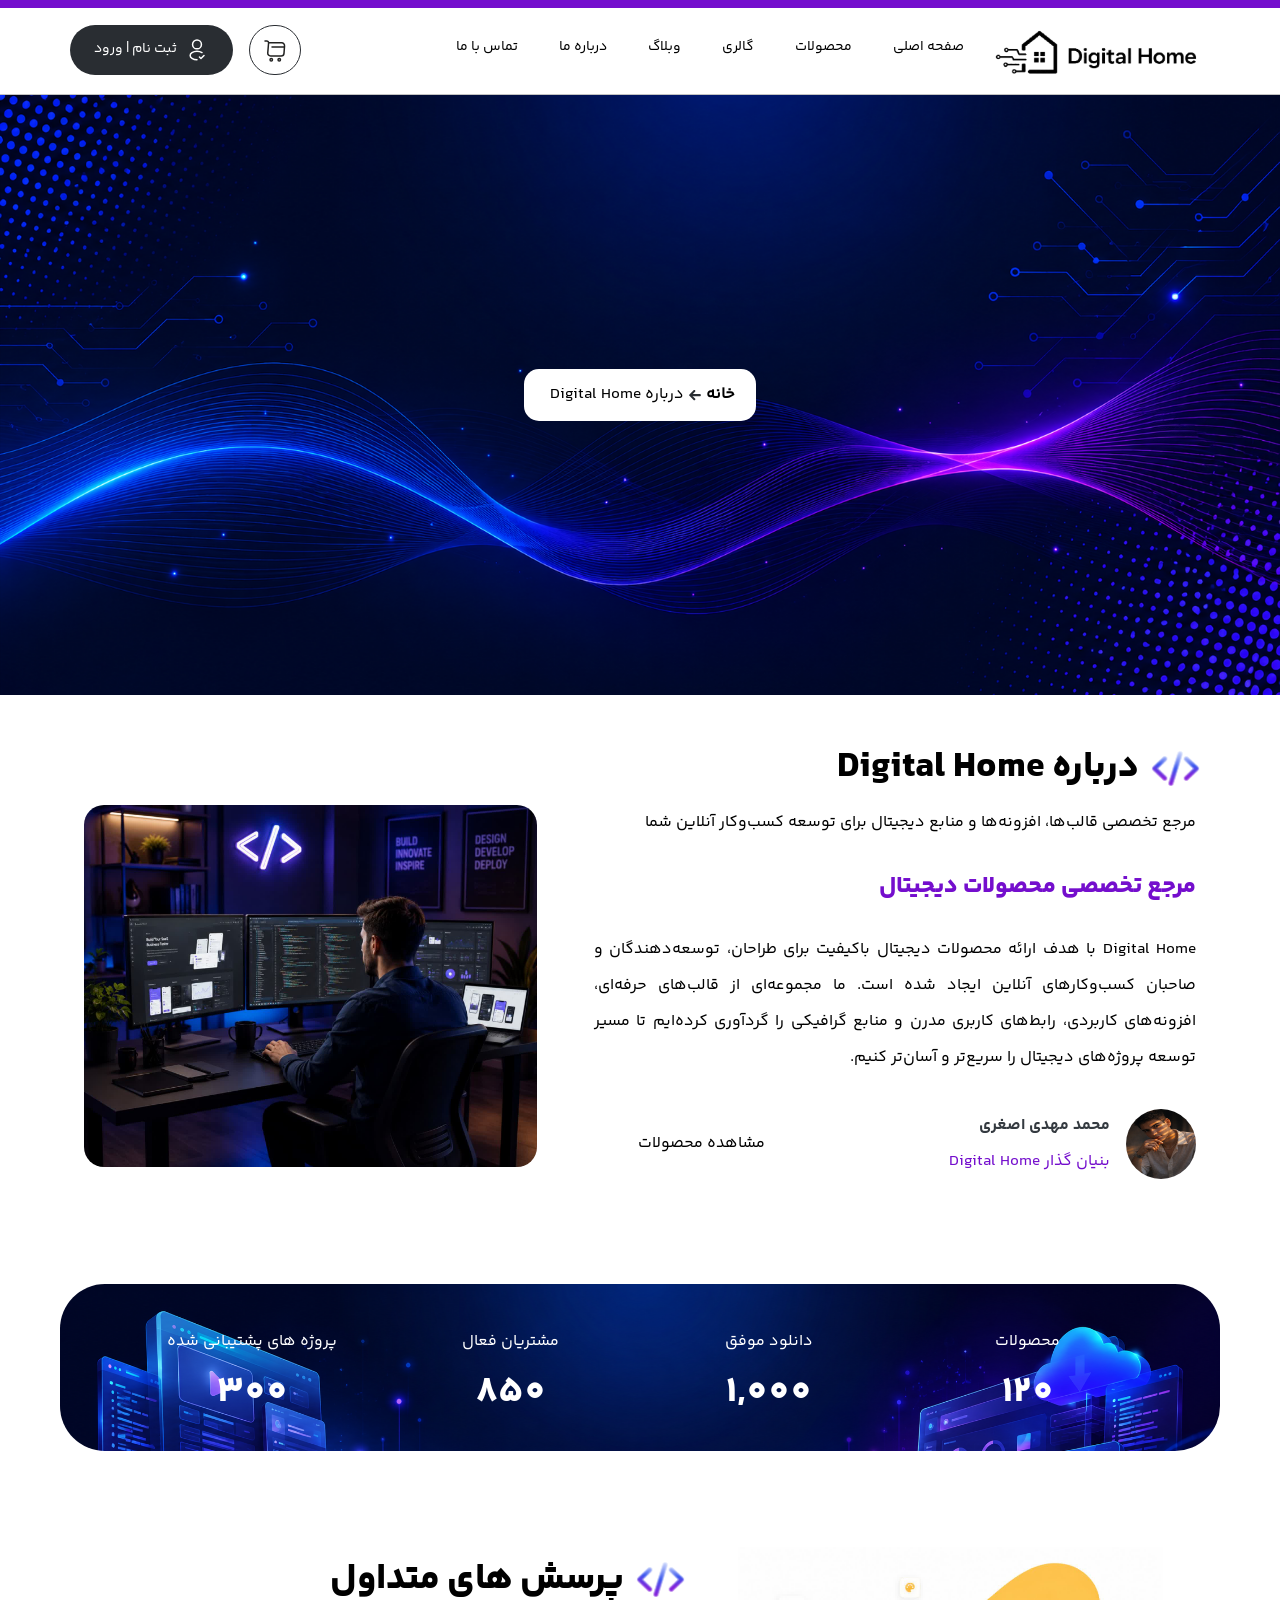
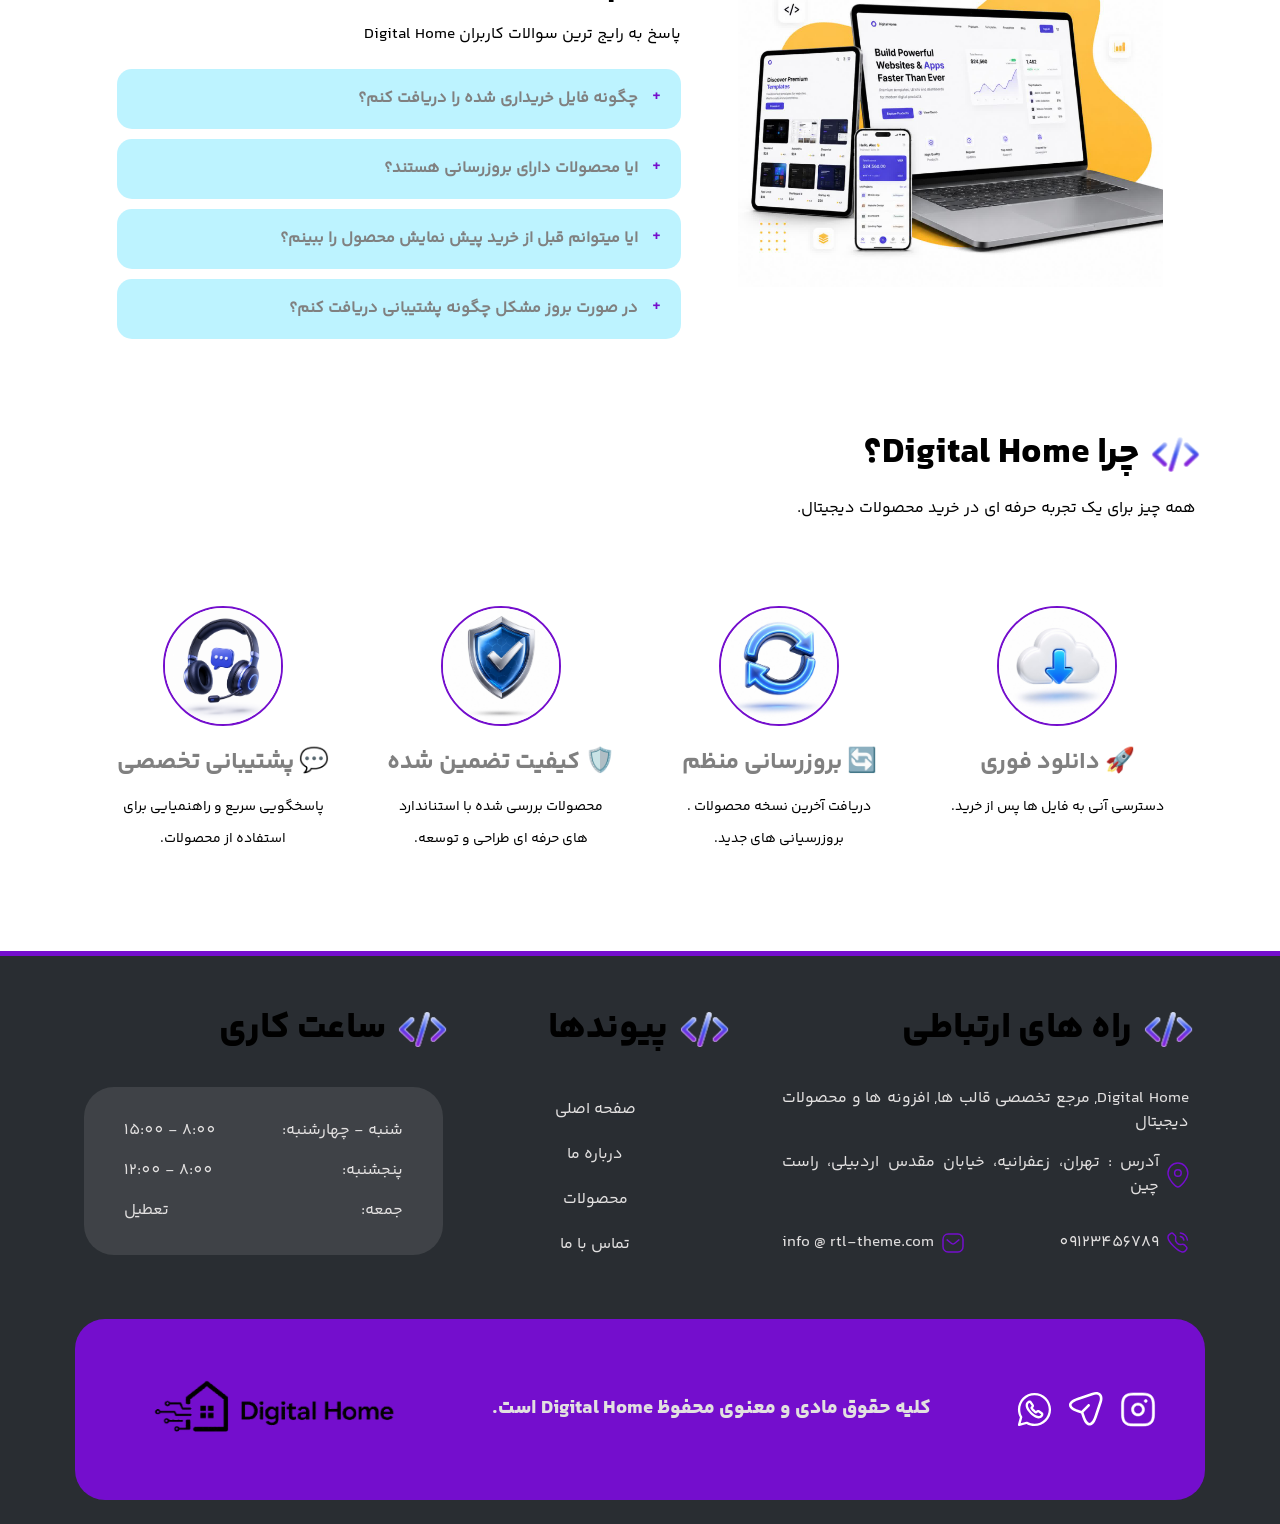
<file: about-us.html>
﻿<html dir="rtl" lang="fa-IR">

<!-- Mirrored from mahdghanon.ir/pet-home/pet-home/about-us.html by HTTrack Website Copier/3.x [XR&CO'2014], Thu, 21 Nov 2024 07:31:26 GMT -->
<head>
    <title>Digital Home-about</title>
    <meta charset="UTF-8">
    <meta http-equiv="X-UA-Compatible" content="IE=edge">
    <meta name="viewport" content="width=device-width, initial-scale=1.0 , maximum-scale=1">
    <link href="Css/Main.css" rel="stylesheet" />
    <link href="Css/Menu.css" rel="stylesheet" />
    <link href="Css/Style.css" rel="stylesheet" />
    <link href="Css/owl.carousel.min.css" rel="stylesheet" />
    <link href="Css/owl.theme.min.css" rel="stylesheet" />
</head>

<body class="rtl">
    <div style="background-color: white; color: black;" class="main_wrap">
    <div class="of-site-mask"></div>
    
    <div class="off-canvas-wrap ">
            <div class="close-off-canvas-wrap">
                <a href="#" id="of-close-off-canvas">
                    <svg class="mt-3" width="12" height="12" viewBox="0 0 22 22" fill="none" xmlns="http://www.w3.org/2000/svg">
                        <path d="M2 3L18.9706 19.9706" stroke="black" stroke-width="4" stroke-linecap="round"/>
                        <path d="M19.0874 2.47266L2.11684 19.4432" stroke="black" stroke-width="4" stroke-linecap="round"/>
                    </svg>
                </a>
        </div>

            <div class="off-canvas-inner">
                <div id="of-mobile-nav" class="mobile-menu-wrap">

                            <a href="index.html" class="logo">
                            <img src="Img\imageslogo-removebg-preview.png" alt="Digital Home Logo">
                            </a>

                    <ul class="mobile-menu">
                        <li class="current-menu-item">
                            <a href="index.html">صفحه اصلی</a>
                        </li>
                        <li class="current-menu-item">
                            <a href="shop.html">محصولات</a>
                        </li>
                        <li class="current-menu-item">
                            <a href="gallery.html">گالری</a>
                        </li>
                        <li class="current-menu-item">
                            <a href="blog.html">وبلاگ</a>
                        </li>
                        <li class="current-menu-item">
                            <a href="about-us.html">درباره ما</a>
                        </li>      
                        <li class="current-menu-item">
                            <a href="contact-us.html">تماس با ما</a>
                        </li>
                    </ul>
                </div>
            </div>
    </div>

    <header class="main_header wide_header">
            <div class="header_container">
                <div class="menu_wrapper menu_sticky header-btop">
                    <div class="container p_relative h86">

                        <div id="navigation" class="of-drop-down of-main-menu" role="navigation">
                            <ul class="menu">
                                <li>
                                    <a href="index.html" class="logo">
                                    <img src="Img\imageslogo-removebg-preview.png" alt="Digital Home Logo">
                                    </a>
                                </li>
                                <li><a href="index.html" target="_blank">صفحه اصلی</a></li>

                                <li><a href="shop.html" target="_blank">محصولات</a></li>

                                <li><a href="gallery.html" target="_blank">گالری</a></li>

                                <li><a href="blog.html" target="_blank">وبلاگ</a></li>
                        
                                <li><a href="about-us.html" target="_blank">درباره ما</a></li>

                                <li><a href="contact-us.html" target="_blank">تماس با ما</a></li>
                            </ul>
                        </div>

                        <div class="m_login d-flex">
                            <div class="shoping-cart radius30">
                                <a href="cart.html">
                                <svg width="24" height="24" viewBox="0 0 24 24" fill="none" xmlns="http://www.w3.org/2000/svg">
                                    <path d="M2 2H3.74001C4.82001 2 5.67 2.93 5.58 4L4.75 13.96C4.61 15.59 5.89999 16.99 7.53999 16.99H18.19C19.63 16.99 20.89 15.81 21 14.38L21.54 6.88C21.66 5.22 20.4 3.87 18.73 3.87H5.82001" stroke="#222221" stroke-width="1.5" stroke-miterlimit="10" stroke-linecap="round" stroke-linejoin="round"/>
                                    <path d="M16.25 22C16.9404 22 17.5 21.4404 17.5 20.75C17.5 20.0596 16.9404 19.5 16.25 19.5C15.5596 19.5 15 20.0596 15 20.75C15 21.4404 15.5596 22 16.25 22Z" stroke="#222221" stroke-width="1.5" stroke-miterlimit="10" stroke-linecap="round" stroke-linejoin="round"/>
                                    <path d="M8.25 22C8.94036 22 9.5 21.4404 9.5 20.75C9.5 20.0596 8.94036 19.5 8.25 19.5C7.55964 19.5 7 20.0596 7 20.75C7 21.4404 7.55964 22 8.25 22Z" stroke="#222221" stroke-width="1.5" stroke-miterlimit="10" stroke-linecap="round" stroke-linejoin="round"/>
                                    <path d="M9 8H21" stroke="#222221" stroke-width="1.5" stroke-miterlimit="10" stroke-linecap="round" stroke-linejoin="round"/>
                                </svg> 
                            </a>
                           </div>
                                <div class="login px-4 py-2 radius55 d-flex align-items-center">
                                    
                                    <svg width="24" height="24" viewBox="0 0 24 24" fill="none" xmlns="http://www.w3.org/2000/svg">
                                        <path d="M14.4399 19.05L15.9599 20.57L18.9999 17.53" stroke="white" stroke-width="1.5" stroke-linecap="round" stroke-linejoin="round"/>
                                        <path d="M12.1601 10.87C12.0601 10.86 11.9401 10.86 11.8301 10.87C9.4501 10.79 7.5601 8.84 7.5601 6.44C7.5501 3.99 9.5401 2 11.9901 2C14.4401 2 16.4301 3.99 16.4301 6.44C16.4301 8.84 14.5301 10.79 12.1601 10.87Z" stroke="white" stroke-width="1.5" stroke-linecap="round" stroke-linejoin="round"/>
                                        <path d="M11.99 21.8099C10.17 21.8099 8.36004 21.3499 6.98004 20.4299C4.56004 18.8099 4.56004 16.1699 6.98004 14.5599C9.73004 12.7199 14.24 12.7199 16.99 14.5599" stroke="white" stroke-width="1.5" stroke-linecap="round" stroke-linejoin="round"/>
                                    </svg>    
                                    <a class="mr-2" href="login.html">ثبت نام | ورود</a>
                                </div>
                        </div>

                        <div class="is-show mobile-nav-button">
                            <a id="of-trigger" class="icon-wrap" href="#">
                                <svg width="35" height="35" viewBox="0 0 24 24" fill="none" xmlns="http://www.w3.org/2000/svg">
                                    <path d="M17.5401 8.81063C19.1748 8.81063 20.5001 7.48539 20.5001 5.85062C20.5001 4.21586 19.1748 2.89062 17.5401 2.89062C15.9053 2.89062 14.5801 4.21586 14.5801 5.85062C14.5801 7.48539 15.9053 8.81063 17.5401 8.81063Z" fill="#292D32"/>
                                    <path d="M6.46 8.81063C8.09476 8.81063 9.42 7.48539 9.42 5.85062C9.42 4.21586 8.09476 2.89062 6.46 2.89062C4.82524 2.89062 3.5 4.21586 3.5 5.85062C3.5 7.48539 4.82524 8.81063 6.46 8.81063Z" fill="#292D32"/>
                                    <path d="M17.5401 21.1095C19.1748 21.1095 20.5001 19.7842 20.5001 18.1495C20.5001 16.5147 19.1748 15.1895 17.5401 15.1895C15.9053 15.1895 14.5801 16.5147 14.5801 18.1495C14.5801 19.7842 15.9053 21.1095 17.5401 21.1095Z" fill="#292D32"/>
                                    <path d="M6.46 21.1095C8.09476 21.1095 9.42 19.7842 9.42 18.1495C9.42 16.5147 8.09476 15.1895 6.46 15.1895C4.82524 15.1895 3.5 16.5147 3.5 18.1495C3.5 19.7842 4.82524 21.1095 6.46 21.1095Z" fill="#292D32"/>
                                    </svg>
                            </a>        
                        </div>
                              <a href="index.html" class="mobile-logo">
                               <img src="Img\imageslogo-removebg-preview.png" alt="Digital Home Logo">
                            </a>
                    </div>
                </div>
            </div>
        </header>

    <div class="clearfix"></div>
    
    <section class="container-fluid bkg p-0">
            <div class="row">
                <div class="col-lg-12 p-0 mb-3">
                    <div class="bg-package d-flex align-items-center justify-content-center">
                        <div class="breadcrumb radius15">
                            <ul class="d-flex align-items-center">
                                <li><a href="#">خانه</a></li>
                                <svg width="12" height="11" viewBox="0 0 12 11" fill="none" xmlns="http://www.w3.org/2000/svg">
                                    <path d="M10.8019 6.17453H2.56566C2.00285 6.17453 1.53613 5.70782 1.53613 5.14501C1.53613 4.5822 2.00285 4.11548 2.56566 4.11548H10.8019C11.3647 4.11548 11.8314 4.5822 11.8314 5.14501C11.8314 5.70782 11.3647 6.17453 10.8019 6.17453Z" fill="#292D32"/>
                                    <path d="M5.31096 10.2918C5.05014 10.2918 4.78933 10.1958 4.58342 9.98985L0.465311 5.87174C0.067227 5.47366 0.067227 4.81476 0.465311 4.41667L4.58342 0.298563C4.98151 -0.099521 5.64041 -0.099521 6.03849 0.298563C6.43657 0.696647 6.43657 1.35554 6.03849 1.75363L2.64791 5.14421L6.03849 8.53479C6.43657 8.93287 6.43657 9.59177 6.03849 9.98985C5.83258 10.1958 5.57177 10.2918 5.31096 10.2918Z" fill="#292D32"/>
                                </svg>  
                                <li>
                                    <a href="#" class="current">درباره Digital Home</a>
                                </li>
                            </ul>
                        </div>
                    </div>
                </div>
            </div>
    </section>
 
    <section class="container-fluid text-lg-right text-center my-4 mb-5">
            <div class="container">
                <div class="row">
                  <div class="col-lg-7 pl-lg-5">

                    <div class="d-flex align-items-center mb-1">
                     <img style="scale: calc(1.2);" src="Img\icons8-source-code-48.png" alt="Code Icon" width="41" height="41">
                     <h2 class="mr-3">درباره Digital Home</h2>
                     </div>
                        <p class="mb-3">مرجع تخصصی قالب‌ها، افزونه‌ها و منابع دیجیتال برای توسعه کسب‌وکار آنلاین شما</p>
                        <h3 class="mt-4 color-orange">مرجع تخصصی محصولات دیجیتال</h3>
                        <p class="my-4 text-justify">
Digital Home با هدف ارائه محصولات دیجیتال باکیفیت برای طراحان، توسعه‌دهندگان و صاحبان کسب‌وکارهای آنلاین ایجاد شده است. ما مجموعه‌ای از قالب‌های حرفه‌ای، افزونه‌های کاربردی، رابط‌های کاربری مدرن و منابع گرافیکی را گردآوری کرده‌ایم تا مسیر توسعه پروژه‌های دیجیتال را سریع‌تر و آسان‌تر کنیم.                        </p>

                        <div class="d-flex align-items-center justify-content-between mb-5 d-xs-block">
                            <div class="d-flex flex-row align-items-center">
                                <img src="Img/file_00000000100c71f4afc41f9f6dba4cb9.png" class="img-fluid rounded-circle ml-3 pic55">
                                <div class="py-2">
                                <p class="text-dark bottom_p YekanBakhFaNum-Bold"> محمد مهدی اصغری</p>
                                <span class="color-orange">بنیان گذار Digital Home</span>
                                </div>
                            </div>
                            <a class="d-flex align-items-center a-button radius55 py-2 px-4" href="#">
                                <span class="ml-2">مشاهده محصولات</span>
                                <svg width="12" height="11" viewBox="0 0 12 11" fill="none" xmlns="http://www.w3.org/2000/svg">
                                    <path d="M10.8019 6.17453H2.56566C2.00285 6.17453 1.53613 5.70782 1.53613 5.14501C1.53613 4.5822 2.00285 4.11548 2.56566 4.11548H10.8019C11.3647 4.11548 11.8314 4.5822 11.8314 5.14501C11.8314 5.70782 11.3647 6.17453 10.8019 6.17453Z" fill="#fff"/>
                                    <path d="M5.31096 10.2918C5.05014 10.2918 4.78933 10.1958 4.58342 9.98985L0.465311 5.87174C0.067227 5.47366 0.067227 4.81476 0.465311 4.41667L4.58342 0.298563C4.98151 -0.099521 5.64041 -0.099521 6.03849 0.298563C6.43657 0.696647 6.43657 1.35554 6.03849 1.75363L2.64791 5.14421L6.03849 8.53479C6.43657 8.93287 6.43657 9.59177 6.03849 9.98985C5.83258 10.1958 5.57177 10.2918 5.31096 10.2918Z" fill="#fff"/>
                                </svg>
                            </a>
                        </div>
                    </div>
                    <div class="col-lg-5 d-flex align-items-center ">
                        <img style="border-radius: 20px;" src="Img\photo27752372352.jpg" class="img-fluid wapp" />
                    </div>
                   </div>
            </div>
    </section>
    
    <section class="container-fluid text-white my-5 p-0">
        <div style="width: 1400px;" class="container bg-dark radius45 pt-4">
            <div class="row justify-content-center text-center px-md-5 py-3">

                <div class="col-md-3 col-6 mb-2">
                    <div class="col">
                        <div class="counter">
                            <p class="count-text ">محصولات</p>
                         <h2 class="timer count-title count-number" data-to="+120" data-speed="1500"></h2>
                        </div>
                    </div>
                </div>

                <div class="col-md-3 col-6 mb-2">
                    <div class="col">
                        <div class="counter">
                            <p class="count-text ">دانلود موفق</p>
                         <h2 class="timer count-title count-number" data-to="+1000" data-speed="1500"></h2>
                        </div>
                    </div>

                </div>

                <div class="col-md-3 col-6 mb-2">
                    <div class="col">
                        <div class="counter">
                            <p class="count-text ">مشتریان فعال</p>
                            <span></span>
                         <h2 class="timer count-title count-number" data-to="+850" data-speed="1500"></h2>
                        </div>
                    </div>
                </div>

                <div class="col-md-3 col-6 mb-2">
                    <div class="col">
                        <div class="counter">
                            <p class="count-text ">پروژه های پشتیبانی شده</p>
                            <span></span>
                         <h2 class="timer count-title count-number" data-to="+300" data-speed="1500"></h2>
                        </div>
                    </div>
                </div>

            </div>  
    </section>

    <section class="text-lg-right text-center my-4">
        <div class="container py-3 p-lg-5">
            <div class="row">

                <div class="col-lg-5 d-lg-block d-none">
                    <img src="Img\photo27774614110.jpg" class="img-fluid wapp" />
                </div>

                <div class="col-lg-7 pr-lg-5">

                <div class="d-flex align-items-center mb-1">
                    <img style="scale: calc(1.2);" src="Img\icons8-source-code-48.png" alt="Code Icon" width="41" height="41">
                    <h2 class="mr-3">پرسش های متداول</h2>
                </div>  

                <p class="mb-3">
پاسخ به رایج ترین سوالات کاربران Digital Home
                </p>

                <div id="cstm_collapsible" class="custon_shadw">
                        <button style="color: gray;" class="collapsible">چگونه فایل خریداری شده را دریافت کنم؟</button>
                        <div class="content">
                            <p class="p-2">
                                پس از تکمیل سفارش لینک دانلود محصول بلافاصله در حساب کاربری شما فعال خواهد شد.
                            </p>
                        </div>

                        <button style="color: gray;" class="collapsible">ایا محصولات دارای بروزرسانی هستند؟</button>
                        <div class="content">
                            <p class="p-2">
                                بله, تمامی محصولات منتخب Digital Home همراه با بروزرسانی های بعدی در اختیار خریداران قرار میگیرند.
                            </p>
                        </div>
                        <button style="color: gray;" class="collapsible">ایا میتوانم قبل از خرید پیش نمایش محصول را ببینم؟</button>
                        <div class="content">
                            <p class="p-2">
                                بله, برای اکثر محصولات نسخه پیش نمایش, تصاویر یا دمو آنلاین در صفحه محصول قرار داده شده است.
                            </p>
                        </div>
                        <button style="color: gray;" class="collapsible">در صورت بروز مشکل چگونه پشتیبانی دریافت کنم؟</button>
                        <div class="content">
                            <p class="p-2">
                                تیم پشتیبانی Digital Home ار طریق تیکت و راه های ارتباطی سایت آماده پاسخگویی به سوالات شماست.
                            </p>
                        </div>
                </div>

                </div>

            </div>
        </div>
    </section>

    <section class="container">
        <div class="row">
            <div class="col-lg-12">

                <div class="d-flex align-items-center mb-1">
                    <img style="scale: calc(1.2);" src="Img\icons8-source-code-48.png" alt="Code Icon" width="41" height="41">
                        <h2 class="mr-3">چرا Digital Home؟</h2>    
                </div> 

                <p class="mb-3">
                    همه چیز برای یک تجربه حرفه ای در خرید محصولات دیجیتال.
                </p>

                <div class="row my-5">
                    <div class="col-lg-3 col-md-6 mb-4">
                        <div class="card profile p-3 overlyblog">
                            <img src="Img\photo27822332098 (2).jpg">
                        <h3 style="color: gray;" class="YekanBakhFaNum-Bold">🚀 دانلود فوری</h3>
                        <p style="color: black;" class="my-2 fa14">دسترسی آنی به فایل ها پس از خرید.</p>
                        </div>
                    </div>

                    <div class="col-lg-3 col-md-6 mb-4">
                        <div class="card profile p-3 overlyblog">
                            <img src="Img\photo27822332335.jpg">
                        <h3 style="color: gray;" class="YekanBakhFaNum-Bold">🔄 بروزرسانی منظم</h3>
                        <p style="color: black;" class="my-2 fa14">دریافت آخرین نسخه محصولات . بروزرسیانی های جدید.</p>
                        </div>
                    </div>

                    <div class="col-lg-3 col-md-6 mb-4">
                        <div class="card profile p-3 overlyblog">
                            <img src="Img\photo27822329382 - Copy.jpg">
                        <h3 style="color: gray;" class="YekanBakhFaNum-Bold">🛡️ کیفیت تضمین شده</h3>
                        <p style="color: black;" class="my-2 fa14">محصولات بررسی شده با استناندارد های حرفه ای طراحی و توسعه.</p>
                        </div>
                    </div>

                    <div class="col-lg-3 col-md-6 mb-4">
                        <div class="card profile p-3 overlyblog">
                            <img src="Img\ChatGPT Image Jun 13, 2026, 05_40_54 PM.png">
                        <h3 style="color: gray;" class="YekanBakhFaNum-Bold">💬 پشتیبانی تخصصی</h3>
                        <p style="color: black;" class="my-2 fa14">پاسخگویی سریع و راهنمیایی برای استفاده از محصولات.</p>
                        </div>
                    </div>
                </div>
    
            </div>
        </div>
    </section>
    
    <footer class="footer-parent pt-4 pb-4">
        <div class="container footer-wrap">
    
            <div class="row py-3">
    
            <div class="col-lg-5 col-md-6 col-sm-12 px-md-3 mb-4 pl-lg-5">
                <div class="d-flex align-items-center mb-4">
                   <img style="scale: calc(1.2);" src="Img\icons8-source-code-48.png" alt="Code Icon" width="41" height="41">
                        <h2 class="mr-3 color-white">راه های ارتباطی</h2>
                </div>
                    <div class="mb-2 text-right">
              
                        <p>Digital Home, مرجع تخصصی قالب ها, افزونه ها و محصولات دیجیتال</p>
           
                   <div class="d-flex align-items-center my-3">
                    <svg width="22" height="26" viewBox="0 0 22 26" fill="none" xmlns="http://www.w3.org/2000/svg">
                            <path fill-rule="evenodd" clip-rule="evenodd" d="M14.3334 11.0006C14.3334 9.15894 12.8411 7.66663 11.0008 7.66663C9.15906 7.66663 7.66675 9.15894 7.66675 11.0006C7.66675 12.841 9.15906 14.3333 11.0008 14.3333C12.8411 14.3333 14.3334 12.841 14.3334 11.0006Z" stroke="#740ecd" stroke-width="1.5" stroke-linecap="round" stroke-linejoin="round"/>
                            <path fill-rule="evenodd" clip-rule="evenodd" d="M10.9993 25C9.40138 25 1 18.1978 1 11.0844C1 5.51552 5.47613 1 10.9993 1C16.5226 1 21 5.51552 21 11.0844C21 18.1978 12.5973 25 10.9993 25Z" stroke="#740ecd" stroke-width="1.5" stroke-linecap="round" stroke-linejoin="round"/>
                            </svg>
                    <p class="mr-2">آدرس  : تهران، زعفرانیه، خیابان مقدس اردبیلی، راست چین</p>
                   </div>
    
                   <div class="d-flex justify-content-between">
                    <div class="d-flex align-items-center my-3">
                        <svg width="22" height="21" viewBox="0 0 22 21" fill="none" xmlns="http://www.w3.org/2000/svg">
                                <path d="M13.353 1C17.054 1.411 19.978 4.331 20.393 8.032" stroke="#740ecd" stroke-width="1.5" stroke-linecap="round" stroke-linejoin="round"/>
                                <path d="M13.353 4.54297C15.124 4.88697 16.508 6.27197 16.853 8.04297" stroke="#740ecd" stroke-width="1.5" stroke-linecap="round" stroke-linejoin="round"/>
                                <path fill-rule="evenodd" clip-rule="evenodd" d="M10.0315 10.9724C14.0205 14.9604 14.9254 10.3467 17.4653 12.8848C19.9138 15.3328 21.3222 15.8232 18.2188 18.9247C17.8302 19.237 15.3613 22.9943 6.68447 14.3197C-1.99341 5.644 1.76157 3.17244 2.07394 2.78395C5.18377 -0.326154 5.66682 1.08938 8.11539 3.53733C10.6541 6.0765 6.04254 6.98441 10.0315 10.9724Z" stroke="#740ecd" stroke-width="1.5" stroke-linecap="round" stroke-linejoin="round"/>
                                </svg>
                        <p class="mr-2">09123456789</p>
                       </div>
                       <div class="d-flex align-items-center my-3">
                        <svg width="22" height="20" viewBox="0 0 22 20" fill="none" xmlns="http://www.w3.org/2000/svg">
                                <path d="M16.9026 6.8512L12.4593 10.4642C11.6198 11.1302 10.4387 11.1302 9.59919 10.4642L5.11841 6.8512" stroke="#740ecd" stroke-width="1.5" stroke-linecap="round" stroke-linejoin="round"/>
                                <path fill-rule="evenodd" clip-rule="evenodd" d="M15.9089 19C18.9502 19.0084 21 16.5095 21 13.4384V6.57001C21 3.49883 18.9502 1 15.9089 1H6.09114C3.04979 1 1 3.49883 1 6.57001V13.4384C1 16.5095 3.04979 19.0084 6.09114 19H15.9089Z" stroke="#740ecd" stroke-width="1.5" stroke-linecap="round" stroke-linejoin="round"/>
                                </svg>
                        <p class="mr-2">info @ rtl-theme.com</p>
                       </div>
                   </div>
                    </div>
            </div>
    
            <div class="col-lg-3 col-md-6 col-sm-6 mb-4">
                <div class="d-flex align-items-center mb-4">
                    <img style="scale: calc(1.2);" src="Img\icons8-source-code-48.png" alt="Code Icon" width="41" height="41">
                        <h2 class="mr-3 color-white">پیوندها</h2>
                </div>
                <ul class="footer-category text-center">
                    <li>
                        <a href="index.html">صفحه اصلی</a>
                    </li>
                    <li>
                        <a href="about-us.html">درباره ما</a>
                    </li>
                    <li>
                        <a href="shop.html">محصولات</a>
                    </li>
                    <li>
                        <a href="contact-us.html">تماس با ما</a>
                    </li>
                </ul>
            </div>
    
            <div class="col-lg-4 col-md-6  col-sm-12 mb-4">
                    <div class="d-flex align-items-center mb-4">
                       <img style="scale: calc(1.2);" src="Img\icons8-source-code-48.png" alt="Code Icon" width="41" height="41">
                            <h2 class="mr-3 color-white">ساعت کاری</h2>
                    </div>
                    <div class=" mb-2 text-right">
                   
                        <div class="bg-clock p-4 radius30">
                            <div class="clock-pet px-3 py-2">
                                <p>شنبه - چهارشنبه:</p>
                                <p>8:00 - 15:00</p>
                            </div>
                        
                            <div class="clock-pet px-3 py-2">
                                <p>پنجشنبه:</p>
                                <p>8:00 - 12:00</p>
                            </div>
             
                            <div class="clock-pet px-3 py-2">
                                <p>جمعه:</p>
                                <p>تعطیل</p>
                            </div>
                 
                        </div>
    
                    </div>
            </div>
            </div>
    
    
            <div class="d-flex align-items-center justify-content-between copyright py-3 px-5 radius30">
    
    
                <div class="media-icone d-flex align-items-center">
                        <svg width="38" height="37" viewBox="0 0 38 37" fill="none" xmlns="http://www.w3.org/2000/svg">
                            <path d="M23.6403 35.073H14.3903C6.01905 35.073 2.44238 31.4963 2.44238 23.125V13.875C2.44238 5.50379 6.01905 1.92712 14.3903 1.92712H23.6403C32.0115 1.92712 35.5882 5.50379 35.5882 13.875V23.125C35.5882 31.4963 32.0115 35.073 23.6403 35.073ZM14.3903 4.23962C7.28322 4.23962 4.75488 6.76796 4.75488 13.875V23.125C4.75488 30.2321 7.28322 32.7605 14.3903 32.7605H23.6403C30.7474 32.7605 33.2757 30.2321 33.2757 23.125V13.875C33.2757 6.76796 30.7474 4.23962 23.6403 4.23962H14.3903Z" fill="white" stroke="white" stroke-width="0.5"/>
                            <path d="M19.0155 25.052C15.408 25.052 12.4634 22.1075 12.4634 18.5C12.4634 14.8925 15.408 11.9479 19.0155 11.9479C22.623 11.9479 25.5675 14.8925 25.5675 18.5C25.5675 22.1075 22.623 25.052 19.0155 25.052ZM19.0155 14.2604C16.6721 14.2604 14.7759 16.1566 14.7759 18.5C14.7759 20.8433 16.6721 22.7395 19.0155 22.7395C21.3588 22.7395 23.255 20.8433 23.255 18.5C23.255 16.1566 21.3588 14.2604 19.0155 14.2604Z" fill="white" stroke="white" stroke-width="0.5"/>
                            <path d="M26.7238 11.5625C26.5234 11.5625 26.323 11.5162 26.138 11.4391C25.953 11.3621 25.7834 11.2541 25.6292 11.1154C25.4905 10.9612 25.3671 10.7916 25.29 10.6066C25.213 10.4216 25.1821 10.2212 25.1821 10.0208C25.1821 9.82039 25.213 9.61997 25.29 9.43497C25.3825 9.23456 25.4905 9.08039 25.6292 8.92622C25.7063 8.86456 25.7834 8.78747 25.8605 8.74122C25.953 8.67956 26.0455 8.63331 26.138 8.60247C26.2305 8.55622 26.323 8.52539 26.4309 8.50997C26.9242 8.40206 27.4484 8.57164 27.8184 8.92622C27.9571 9.08039 28.065 9.23456 28.1421 9.43497C28.2192 9.61997 28.2655 9.82039 28.2655 10.0208C28.2655 10.2212 28.2192 10.4216 28.1421 10.6066C28.065 10.7916 27.9571 10.9612 27.8184 11.1154C27.6642 11.2541 27.4946 11.3621 27.3096 11.4391C27.1246 11.5162 26.9242 11.5625 26.7238 11.5625Z" fill="white" stroke="white" stroke-width="0.5"/>
                        </svg>
                        <svg width="34" height="34" viewBox="0 0 33 33" fill="none" xmlns="http://www.w3.org/2000/svg">
                                <path d="M19.9851 32.533C17.9934 32.533 15.1745 31.132 12.9465 24.4309L11.7311 20.785L8.08521 19.5697C1.40099 17.3416 0 14.5228 0 12.531C0 10.5561 1.40099 7.72039 8.08521 5.47544L22.4158 0.698585C25.9942 -0.499848 28.9818 -0.145382 30.8217 1.67759C32.6615 3.50056 33.016 6.50508 31.8176 10.0835L27.0407 24.4141C24.7958 31.132 21.9769 32.533 19.9851 32.533ZM8.87854 7.88919C4.18608 9.45897 2.51502 11.3157 2.51502 12.531C2.51502 13.7463 4.18608 15.603 8.87854 17.1559L13.1321 18.5738C13.5035 18.692 13.8073 18.9958 13.9255 19.3671L15.3433 23.6207C16.8962 28.3132 18.7698 29.9842 19.9851 29.9842C21.2005 29.9842 23.0572 28.3132 24.627 23.6207L29.4038 9.29017C30.2647 6.69075 30.1128 4.56396 29.0156 3.4668C27.9184 2.36964 25.7916 2.23461 23.2091 3.09545L8.87854 7.88919Z" fill="white"/>
                                <path d="M13.0484 20.3293C12.7276 20.3293 12.4069 20.2112 12.1537 19.958C11.6642 19.4685 11.6642 18.6583 12.1537 18.1688L18.1966 12.1091C18.6861 11.6196 19.4963 11.6196 19.9858 12.1091C20.4753 12.5986 20.4753 13.4088 19.9858 13.8983L13.943 19.958C13.7066 20.2112 13.3691 20.3293 13.0484 20.3293Z" fill="white"/>
                        </svg>
                        <svg width="37" height="37" viewBox="0 0 24 24" fill="none" xmlns="http://www.w3.org/2000/svg">
                                    <path d="M2.00014 22.7502C1.80014 22.7502 1.61011 22.6702 1.47011 22.5302C1.28011 22.3402 1.20016 22.0602 1.27016 21.8002L2.53017 17.0902C1.69017 15.5302 1.25014 13.7702 1.25014 11.9902C1.25014 6.06023 6.07014 1.24023 12.0001 1.24023C17.9301 1.24023 22.7501 6.06023 22.7501 11.9902C22.7501 17.9202 17.9301 22.7402 12.0001 22.7402C10.1901 22.7402 8.42017 22.2902 6.84017 21.4302L2.20015 22.7202C2.13015 22.7402 2.07014 22.7502 2.00014 22.7502ZM6.94014 19.8802C7.07014 19.8802 7.20015 19.9203 7.32015 19.9803C8.73015 20.8103 10.3501 21.2502 12.0001 21.2502C17.1001 21.2502 21.2501 17.1002 21.2501 12.0002C21.2501 6.90024 17.1001 2.75024 12.0001 2.75024C6.90014 2.75024 2.75014 6.90024 2.75014 12.0002C2.75014 13.6302 3.18013 15.2202 3.99013 16.6202C4.09013 16.7902 4.12015 17.0002 4.07015 17.1902L3.07015 20.9302L6.75014 19.9102C6.81014 19.8902 6.88014 19.8802 6.94014 19.8802Z" fill="white"/>
                                    <path d="M14.7402 17.7603C14.1202 17.7603 13.4802 17.6203 12.8102 17.3303C12.1802 17.0603 11.5502 16.7003 10.9402 16.2503C10.3402 15.8103 9.75027 15.3103 9.21027 14.7703C8.67027 14.2203 8.17022 13.6403 7.73022 13.0403C7.28022 12.4103 6.92022 11.7903 6.66022 11.1803C6.38022 10.5203 6.24023 9.87029 6.24023 9.25029C6.24023 8.81029 6.32021 8.39029 6.47021 8.00029C6.63021 7.59029 6.89022 7.22028 7.23022 6.90028C7.87022 6.27028 8.79026 6.0403 9.52026 6.3903C9.77026 6.5003 9.98026 6.6803 10.1403 6.9203L11.3002 8.55027C11.4202 8.71027 11.5103 8.88027 11.5803 9.05027C11.6603 9.25027 11.7103 9.4503 11.7103 9.6403C11.7103 9.9003 11.6402 10.1603 11.5002 10.3903C11.4102 10.5403 11.2802 10.7203 11.1102 10.8903L10.9802 11.0303C11.0402 11.1103 11.1102 11.2103 11.2202 11.3303C11.4302 11.5703 11.6602 11.8303 11.9102 12.0803C12.1602 12.3203 12.4102 12.5603 12.6602 12.7703C12.7802 12.8703 12.8803 12.9503 12.9603 13.0003L13.1002 12.8603C13.2802 12.6803 13.4603 12.5403 13.6403 12.4503C13.9703 12.2403 14.4802 12.1903 14.9302 12.3803C15.0902 12.4403 15.2502 12.5303 15.4202 12.6503L17.0903 13.8303C17.3203 13.9903 17.5002 14.2103 17.6202 14.4603C17.7202 14.7103 17.7603 14.9303 17.7603 15.1603C17.7603 15.4603 17.6902 15.7503 17.5602 16.0303C17.4302 16.2903 17.2802 16.5203 17.1002 16.7303C16.7802 17.0803 16.4103 17.3403 16.0103 17.5103C15.6103 17.6803 15.1802 17.7603 14.7402 17.7603ZM8.79022 7.74028C8.73022 7.74028 8.53027 7.74028 8.28027 7.99028C8.09027 8.17028 7.96024 8.36029 7.87024 8.57029C7.78024 8.78029 7.74023 9.0203 7.74023 9.2603C7.74023 9.6803 7.84022 10.1303 8.04022 10.6103C8.25022 11.1103 8.56025 11.6403 8.94025 12.1703C9.33025 12.7003 9.77025 13.2303 10.2603 13.7203C10.7503 14.2003 11.2702 14.6503 11.8102 15.0503C12.3302 15.4303 12.8603 15.7303 13.3903 15.9603C14.1503 16.2903 14.8502 16.3703 15.4202 16.1303C15.6202 16.0503 15.8002 15.9103 15.9802 15.7303C16.0702 15.6303 16.1403 15.5303 16.2003 15.4003C16.2303 15.3303 16.2502 15.2503 16.2502 15.1803C16.2502 15.1603 16.2502 15.1303 16.2202 15.0703L14.5502 13.9103C14.4802 13.8603 14.4102 13.8203 14.3502 13.8003C14.3102 13.8203 14.2503 13.8503 14.1403 13.9603L13.7603 14.3403C13.4703 14.6303 13.0103 14.7103 12.6403 14.5803L12.4603 14.5003C12.2303 14.3803 11.9702 14.2003 11.6802 13.9503C11.4002 13.7103 11.1303 13.4603 10.8403 13.1803C10.5603 12.8903 10.3103 12.6203 10.0703 12.3403C9.81025 12.0303 9.63025 11.7803 9.51025 11.5703L9.40027 11.3103C9.37027 11.2103 9.36023 11.1003 9.36023 11.0003C9.36023 10.7203 9.46027 10.4703 9.65027 10.2703L10.0303 9.88029C10.1403 9.77029 10.1803 9.7103 10.2003 9.6703C10.1703 9.6003 10.1303 9.54029 10.0803 9.47029L8.91022 7.82029L8.79022 7.74028Z" fill="white"/>
                        </svg>     
                    </div>
        
                    <h1><p class="text-center fa20">کلیه حقوق مادی و معنوی محفوظ Digital Home است.</p></h1>
               
        
                <div class="text-left logo-footer">
                     <img style="width: 300px;" src="Img\imageslogo-removebg-preview.png" alt="Digital Home Log">
                </div>
        
        
                </div>
    
                
        </div>
    
    </footer>
  
    </div>

    <script src="Js/jquery.min.js"></script>
    <script src="Js/bootstrap.min.js"></script>
    <script src="Js/my-script.js"></script>
    <script src="Js/custom.js"></script>

</body>

<!-- Mirrored from mahdghanon.ir/pet-home/pet-home/about-us.html by HTTrack Website Copier/3.x [XR&CO'2014], Thu, 21 Nov 2024 07:31:27 GMT -->
</html>
</file>
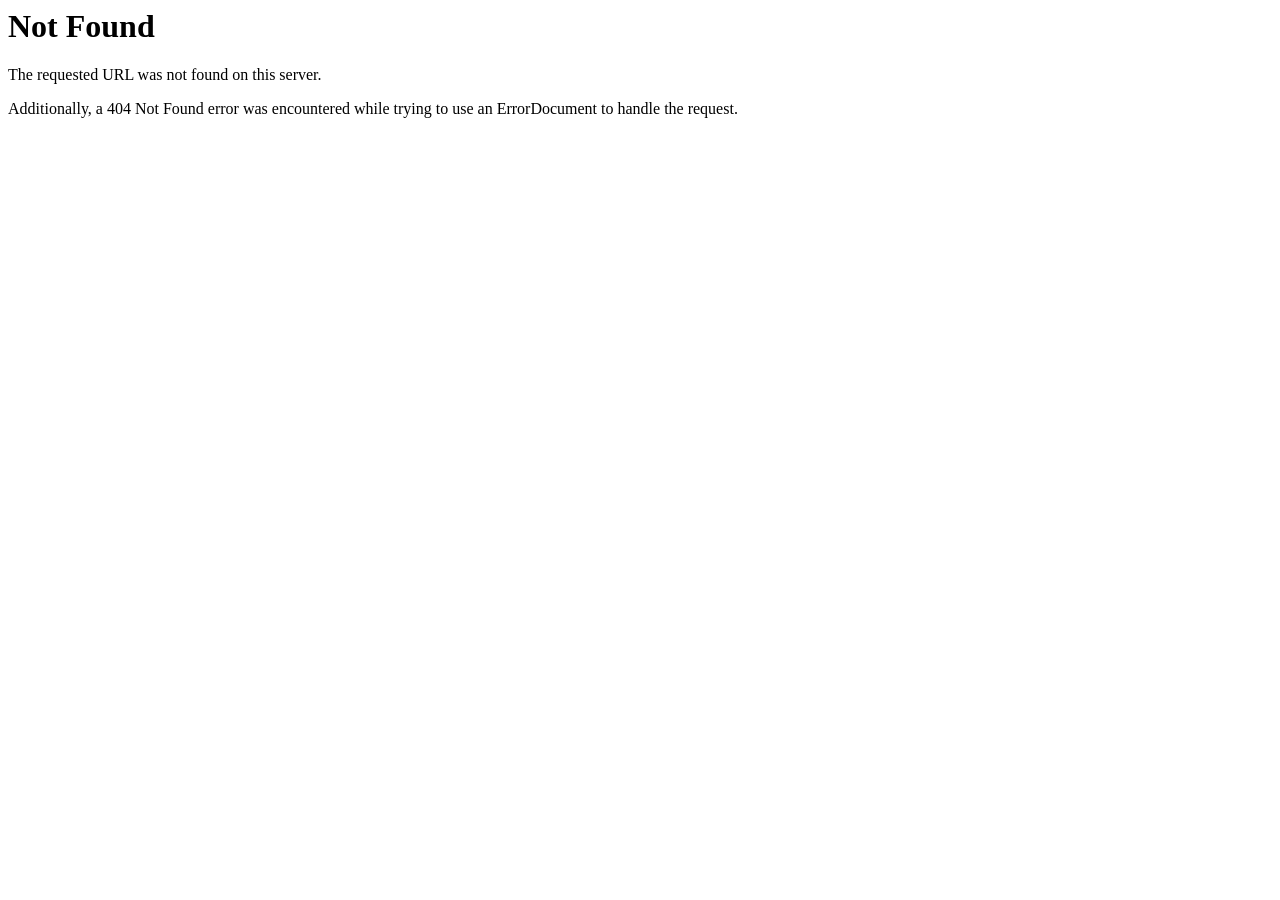
<file: blog_destails.html>
<!DOCTYPE HTML PUBLIC "-//IETF//DTD HTML 2.0//EN">
<html><head>
<title>404 Not Found</title>
</head><body>
<h1>Not Found</h1>
<p>The requested URL was not found on this server.</p>
<p>Additionally, a 404 Not Found
error was encountered while trying to use an ErrorDocument to handle the request.</p>
</body></html>
</file>
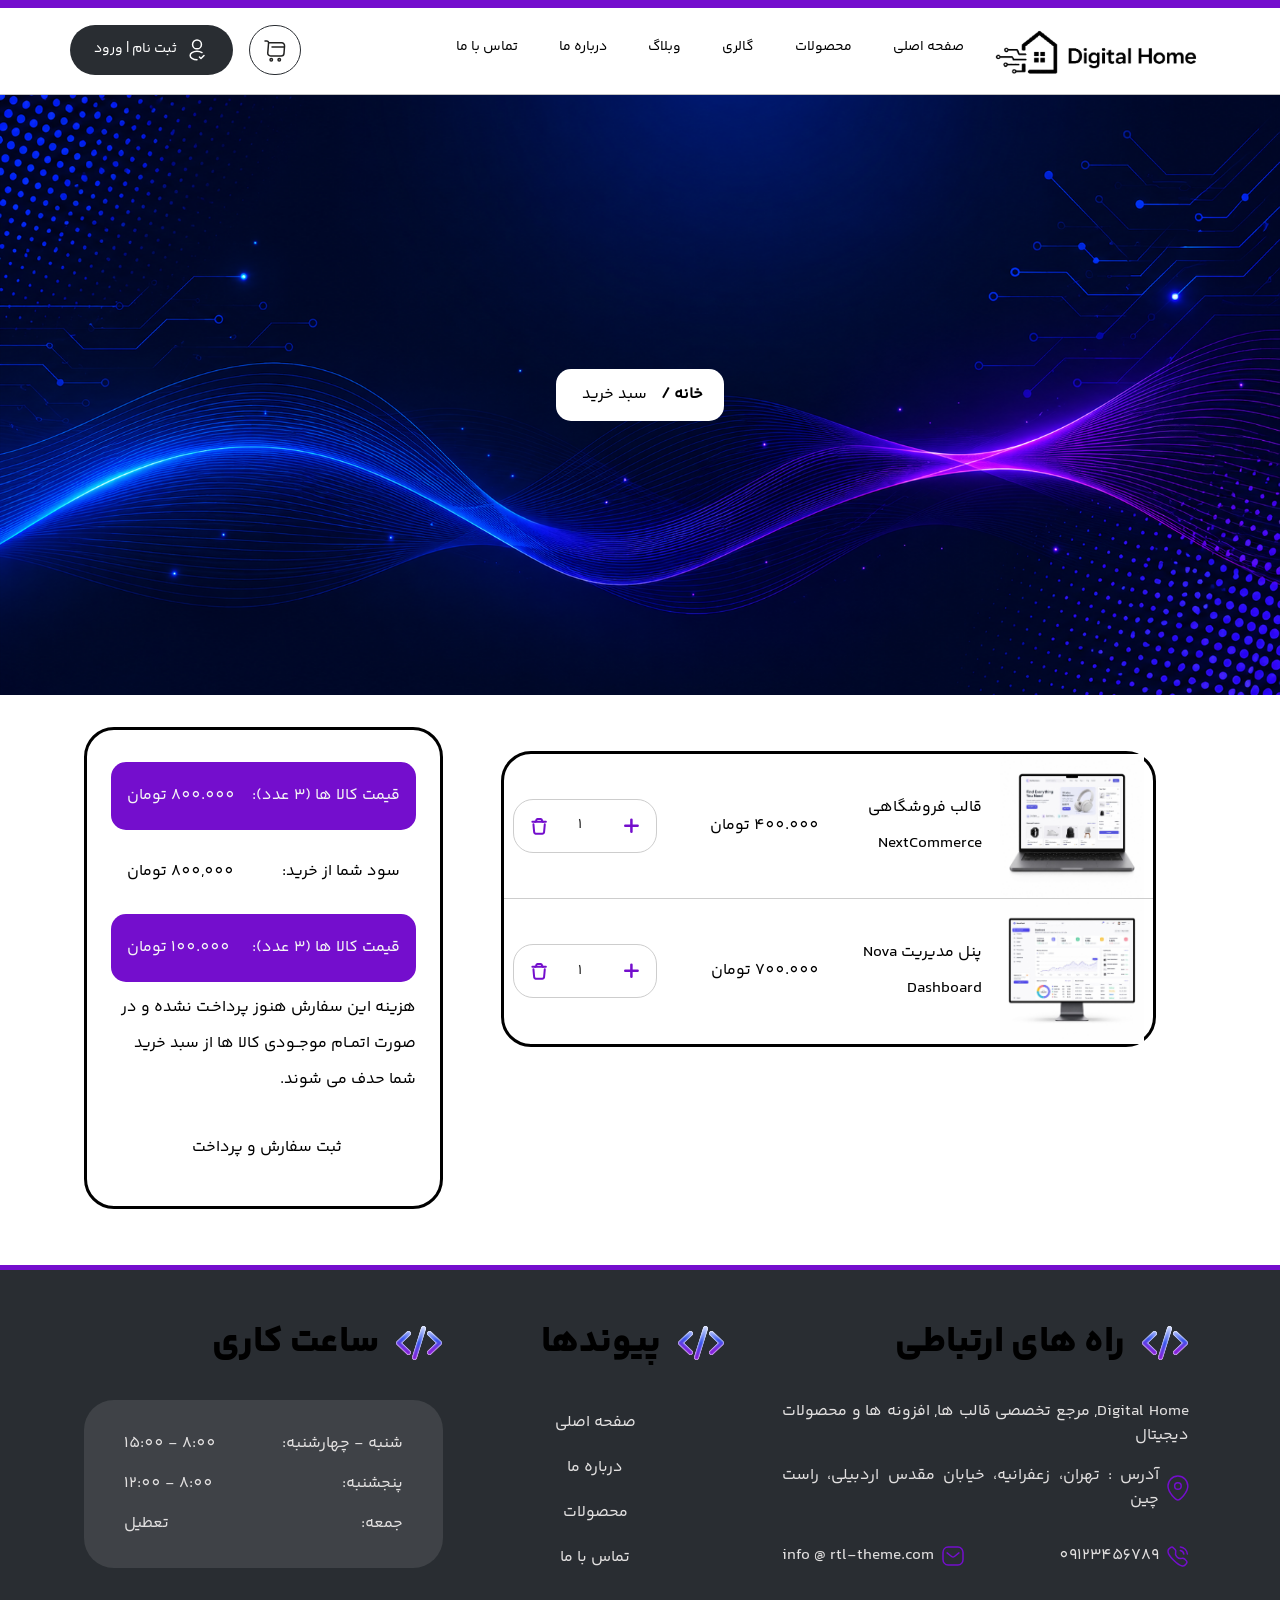
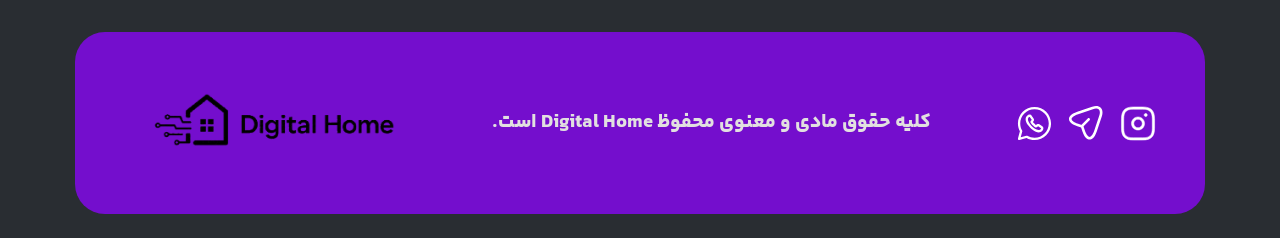
<file: cart.html>
<html dir="rtl" lang="fa-IR">

<!-- Mirrored from mahdghanon.ir/pet-home/pet-home/cart.html by HTTrack Website Copier/3.x [XR&CO'2014], Thu, 21 Nov 2024 07:31:27 GMT -->
<head>
    <title>Digital Home-Cart</title>
    <meta charset="UTF-8">
    <meta http-equiv="X-UA-Compatible" content="IE=edge">
    <meta name="viewport" content="width=device-width, initial-scale=1.0 , maximum-scale=1">
    <link href="Css/Main.css" rel="stylesheet" />
    <link href="Css/Menu.css" rel="stylesheet" />
    <link href="Css/Style.css" rel="stylesheet" />
    <link href="Css/owl.carousel.min.css" rel="stylesheet" />
    <link href="Css/owl.theme.min.css" rel="stylesheet" />
</head>

<body style="background-color: white;" class="rtl">
    <div class="main_wrap">
        <div class="of-site-mask"></div>
    
        <div class="off-canvas-wrap ">
            <div class="close-off-canvas-wrap">
                <a href="#" id="of-close-off-canvas">
                    <svg class="mt-3" width="12" height="12" viewBox="0 0 22 22" fill="none" xmlns="http://www.w3.org/2000/svg">
                        <path d="M2 3L18.9706 19.9706" stroke="black" stroke-width="4" stroke-linecap="round"/>
                        <path d="M19.0874 2.47266L2.11684 19.4432" stroke="black" stroke-width="4" stroke-linecap="round"/>
                    </svg>
                </a>
            </div>

            <div class="off-canvas-inner">
                <div id="of-mobile-nav" class="mobile-menu-wrap">
                        <div class="d-block text-center my-3">
                            <a href="index.html" class="logo">
                            <img src="Img\imageslogo-removebg-preview.png" alt="Digital Home Logo">
                            </a>
                        </div> 
                    <ul class="mobile-menu">
                        <li class="current-menu-item">
                            <a href="index.html">صفحه اصلی</a>
                        </li>
                        <li class="current-menu-item">
                            <a href="shop.html">محصولات</a>
                        </li>
                        <li class="current-menu-item">
                            <a href="gallery.html">گالری</a>
                        </li>
                        <li class="current-menu-item">
                            <a href="blog.html">وبلاگ</a>
                        </li>
                        <li class="current-menu-item">
                            <a href="about-us.html">درباره ما</a>
                        </li>      
                        <li class="current-menu-item">
                            <a href="contact-us.html">تماس با ما</a>
                        </li>
                    </ul>
                </div>
            </div>
        </div>

        <header class="main_header wide_header">
            <div class="header_container">
                <div class="menu_wrapper menu_sticky header-btop">
                    <div class="container p_relative h86">

                        <div id="navigation" class="of-drop-down of-main-menu" role="navigation">
                            <ul class="menu">
                                <li>
                                    <a href="index.html" class="logo">
                                    <img src="Img\imageslogo-removebg-preview.png" alt="Digital Home Logo">
                                    </a>
                                </li>
                                <li><a href="index.html" target="_blank">صفحه اصلی</a></li>

                                <li><a href="shop.html" target="_blank">محصولات</a></li>

                                <li><a href="gallery.html" target="_blank">گالری</a></li>

                                <li><a href="blog.html" target="_blank">وبلاگ</a></li>
                        
                                <li><a href="about-us.html" target="_blank">درباره ما</a></li>

                                <li><a href="contact-us.html" target="_blank">تماس با ما</a></li>
                            </ul>
                        </div>

                        <div class="m_login d-flex">
                            <div class="shoping-cart radius30">
                                <a href="cart.html">
                                <svg width="24" height="24" viewBox="0 0 24 24" fill="none" xmlns="http://www.w3.org/2000/svg">
                                    <path d="M2 2H3.74001C4.82001 2 5.67 2.93 5.58 4L4.75 13.96C4.61 15.59 5.89999 16.99 7.53999 16.99H18.19C19.63 16.99 20.89 15.81 21 14.38L21.54 6.88C21.66 5.22 20.4 3.87 18.73 3.87H5.82001" stroke="#222221" stroke-width="1.5" stroke-miterlimit="10" stroke-linecap="round" stroke-linejoin="round"/>
                                    <path d="M16.25 22C16.9404 22 17.5 21.4404 17.5 20.75C17.5 20.0596 16.9404 19.5 16.25 19.5C15.5596 19.5 15 20.0596 15 20.75C15 21.4404 15.5596 22 16.25 22Z" stroke="#222221" stroke-width="1.5" stroke-miterlimit="10" stroke-linecap="round" stroke-linejoin="round"/>
                                    <path d="M8.25 22C8.94036 22 9.5 21.4404 9.5 20.75C9.5 20.0596 8.94036 19.5 8.25 19.5C7.55964 19.5 7 20.0596 7 20.75C7 21.4404 7.55964 22 8.25 22Z" stroke="#222221" stroke-width="1.5" stroke-miterlimit="10" stroke-linecap="round" stroke-linejoin="round"/>
                                    <path d="M9 8H21" stroke="#222221" stroke-width="1.5" stroke-miterlimit="10" stroke-linecap="round" stroke-linejoin="round"/>
                                </svg> 
                            </a>
                           </div>
                                <div class="login px-4 py-2 radius55 d-flex align-items-center">
                                    
                                    <svg width="24" height="24" viewBox="0 0 24 24" fill="none" xmlns="http://www.w3.org/2000/svg">
                                        <path d="M14.4399 19.05L15.9599 20.57L18.9999 17.53" stroke="white" stroke-width="1.5" stroke-linecap="round" stroke-linejoin="round"/>
                                        <path d="M12.1601 10.87C12.0601 10.86 11.9401 10.86 11.8301 10.87C9.4501 10.79 7.5601 8.84 7.5601 6.44C7.5501 3.99 9.5401 2 11.9901 2C14.4401 2 16.4301 3.99 16.4301 6.44C16.4301 8.84 14.5301 10.79 12.1601 10.87Z" stroke="white" stroke-width="1.5" stroke-linecap="round" stroke-linejoin="round"/>
                                        <path d="M11.99 21.8099C10.17 21.8099 8.36004 21.3499 6.98004 20.4299C4.56004 18.8099 4.56004 16.1699 6.98004 14.5599C9.73004 12.7199 14.24 12.7199 16.99 14.5599" stroke="white" stroke-width="1.5" stroke-linecap="round" stroke-linejoin="round"/>
                                    </svg>    
                                    <a class="mr-2" href="login.html">ثبت نام | ورود</a>
                                </div>
                        </div>

                        <div class="is-show mobile-nav-button">
                            <a id="of-trigger" class="icon-wrap" href="#">
                                <svg width="35" height="35" viewBox="0 0 24 24" fill="none" xmlns="http://www.w3.org/2000/svg">
                                    <path d="M17.5401 8.81063C19.1748 8.81063 20.5001 7.48539 20.5001 5.85062C20.5001 4.21586 19.1748 2.89062 17.5401 2.89062C15.9053 2.89062 14.5801 4.21586 14.5801 5.85062C14.5801 7.48539 15.9053 8.81063 17.5401 8.81063Z" fill="#292D32"/>
                                    <path d="M6.46 8.81063C8.09476 8.81063 9.42 7.48539 9.42 5.85062C9.42 4.21586 8.09476 2.89062 6.46 2.89062C4.82524 2.89062 3.5 4.21586 3.5 5.85062C3.5 7.48539 4.82524 8.81063 6.46 8.81063Z" fill="#292D32"/>
                                    <path d="M17.5401 21.1095C19.1748 21.1095 20.5001 19.7842 20.5001 18.1495C20.5001 16.5147 19.1748 15.1895 17.5401 15.1895C15.9053 15.1895 14.5801 16.5147 14.5801 18.1495C14.5801 19.7842 15.9053 21.1095 17.5401 21.1095Z" fill="#292D32"/>
                                    <path d="M6.46 21.1095C8.09476 21.1095 9.42 19.7842 9.42 18.1495C9.42 16.5147 8.09476 15.1895 6.46 15.1895C4.82524 15.1895 3.5 16.5147 3.5 18.1495C3.5 19.7842 4.82524 21.1095 6.46 21.1095Z" fill="#292D32"/>
                                    </svg>
                            </a>        
                        </div>
                              <a href="index.html" class="mobile-logo">
                               <img src="Img\imageslogo-removebg-preview.png" alt="Digital Home Logo">
                            </a>
                    </div>
                </div>
            </div>
        </header>

        <section class="container-fluid bkg p-0">
            <div class="row">
                <div class="col-lg-12 p-0 mb-3">
                    <div class="bg-package d-flex align-items-center justify-content-center">
                        <div class="breadcrumb radius15">
                            <ul class="">
                                <li><a href="#">خانه / </a></li>
                                <li><a href="#" class="current">سبد خرید</a></li>
                            </ul>
                        </div>
                    </div>
                </div>
            </div>
        </section>

        <section class="container mb-4">
            <div class="row">

            <div class="col-xl-4 order-xl-1 pt-3 order-1 mb-3">

            <div style="border: solid black;" class="card side-category p-4 mb-3">
                <ul class="list-unstyled">
                            
                            <li style="background-color: #740ecd;" class="p-3 bg-title-sidebar radius15">قیمت کالا ها (3 عدد):
                             
                                    <div class="d-flex align-items-center justify-content-center">
                                 800.000 تومان
                                    </div>
                        
                            </li>
                            <li style="color: black;" class="p-3">سود شما از خرید:
                             
                                <div class="d-flex align-items-center justify-content-center">
                                    800,000  تومان
                                </div>
             
                            </li>
                            <li style="background-color: #740ecd;" class="p-3 bg-title-sidebar radius15">قیمت کالا ها (3 عدد): 
                            <div class="d-flex align-items-center justify-content-center">
                              100.000 تومان
                            </div>
                            </li>
                    
                </ul>
                <li style="color: black;">
                            هزینه این سفارش هنوز پرداخـت نشده و در صورت اتمــام موجــودی
                            کالا ها از سبد خرید شما حدف می شوند.
                </li>
                    <a class="a-button radius55 py-3 px-4 text-center mt-3" href="checkout.html">
                        <span class="ml-2">ثبت سفارش و پرداخت</span>
                    </a>
            </div>
            </div>

            <div class="col-xl-8 order-xl-0 order-0 mb-3">
               
                        <div class="card m-3 p-4">
                            <div class="item">

                                <div style="border: solid black; border-radius: 30px;" class="">

                                        <div class="d-flex align-items-center justify-content-between mb-cart cart-res">
                                            <div class="col-lg-3">
                                                <img src="Img\photo27750940527.jpg" alt="">
                                            </div>
                                            <div style="color: black;" class="col-lg-3">قالب فروشگاهی NextCommerce</div>
                                            <div style="color: black;" class="col-lg-3">400.000 تومان</div>
                                            <div class="col-lg-3">
                                                <div class="input-group d-flex align-items-center justify-content-center cart-increment radius20">

                                                    <span class="input-group-btn">
                                                        <button type="button" class="quantity-right-plus btn p-3" data-type="plus" data-field="">
                                                            <svg width="15" height="16" viewBox="0 0 15 16" fill="none" xmlns="http://www.w3.org/2000/svg">
                                                                <path d="M7.41602 1.71582V13.8158" stroke="#740ecd" stroke-width="2.5" stroke-linecap="round" stroke-linejoin="round"/>
                                                                <path d="M13.599 7.76782H1.25195" stroke="#740ecd" stroke-width="2.5" stroke-linecap="round" stroke-linejoin="round"/>
                                                            </svg>  
                                                        </button>
                                                    </span>

                                                    <input type="text" id="quantity" name="quantity" class="input-cart form-control input-number" value="1" min="1" max="100">
                                                    
                                                    <span class="input-group-btn">
                                                        <button type="button" class="quantity-left-minus btn p-3"  data-type="minus" data-field="">
                                                            <svg width="16" height="18" viewBox="0 0 16 18" fill="none" xmlns="http://www.w3.org/2000/svg">
                                                                <path d="M13.7663 7.31201C13.7663 7.31201 13.3343 12.675 13.0833 14.934C13.0768 15.172 13.0227 15.4063 12.9242 15.623C12.8257 15.8398 12.6847 16.0346 12.5097 16.1959C12.3346 16.3573 12.129 16.4819 11.905 16.5625C11.6809 16.6431 11.443 16.6779 11.2053 16.665C9.12829 16.702 7.04829 16.705 4.97129 16.665C4.73834 16.6729 4.50615 16.6345 4.28815 16.552C4.07014 16.4696 3.87065 16.3447 3.70121 16.1847C3.53177 16.0246 3.39575 15.8326 3.30101 15.6196C3.20627 15.4066 3.15471 15.177 3.14929 14.944C2.89729 12.665 2.46729 7.31701 2.46729 7.31701" stroke="#740ecd" stroke-width="2" stroke-linecap="round" stroke-linejoin="round"/>
                                                                <path d="M14.8692 4.74121H1.36621" stroke="#740ecd" stroke-width="2" stroke-linecap="round" stroke-linejoin="round"/>
                                                                <path d="M12.2663 4.74211C11.9632 4.74202 11.6694 4.63698 11.435 4.44484C11.2006 4.2527 11.0399 3.98531 10.9803 3.68811L10.7873 2.72011C10.7293 2.50318 10.6014 2.31147 10.4232 2.17476C10.2451 2.03805 10.0268 1.964 9.80229 1.96411H6.43128C6.20675 1.964 5.98846 2.03805 5.81034 2.17476C5.63222 2.31147 5.50424 2.50318 5.44629 2.72011L5.25129 3.68711C5.19195 3.98416 5.03166 4.25152 4.79762 4.44382C4.56357 4.63612 4.2702 4.74152 3.96729 4.74211" stroke="#740ecd" stroke-width="2" stroke-linecap="round" stroke-linejoin="round"/>
                                                                </svg>
                                                                
                                                        </button>
                                                    </span>

                                                </div>
                                            </div>

                                        </div>
                                        
                                        <div class="d-flex align-items-center justify-content-between mb-cart bt-cart cart-res">
                                            <div class="col-lg-3">
                                                <img src="Img\photo27750939987.jpg" alt="">
                                            </div>
                                            <div style="color: black;" class="col-lg-3">پنل مدیریت Nova Dashboard</div>
                                            <div style="color: black;" class="col-lg-3">700.000 تومان</div>
                                            <div style="color: black;" class="col-lg-3">
                                                <div class="input-group d-flex align-items-center justify-content-center cart-increment radius20">

                                                    <span class="input-group-btn">
                                                        <button type="button" class="quantity-right-plus btn p-3" data-type="plus" data-field="">
                                                            <svg width="15" height="16" viewBox="0 0 15 16" fill="none" xmlns="http://www.w3.org/2000/svg">
                                                                <path d="M7.41602 1.71582V13.8158" stroke="#740ecd" stroke-width="2.5" stroke-linecap="round" stroke-linejoin="round"/>
                                                                <path d="M13.599 7.76782H1.25195" stroke="#740ecd" stroke-width="2.5" stroke-linecap="round" stroke-linejoin="round"/>
                                                            </svg>
                                                        </button>
                                                    </span>

                                                    <input type="text" id="quantity" name="quantity" class="input-cart form-control input-number" value="1" min="1" max="100">
                                                    
                                                    <span class="input-group-btn">
                                                        <button type="button" class="quantity-left-minus btn p-3"  data-type="minus" data-field="">
                                                            <svg width="16" height="18" viewBox="0 0 16 18" fill="none" xmlns="http://www.w3.org/2000/svg">
                                                                <path d="M13.7663 7.31201C13.7663 7.31201 13.3343 12.675 13.0833 14.934C13.0768 15.172 13.0227 15.4063 12.9242 15.623C12.8257 15.8398 12.6847 16.0346 12.5097 16.1959C12.3346 16.3573 12.129 16.4819 11.905 16.5625C11.6809 16.6431 11.443 16.6779 11.2053 16.665C9.12829 16.702 7.04829 16.705 4.97129 16.665C4.73834 16.6729 4.50615 16.6345 4.28815 16.552C4.07014 16.4696 3.87065 16.3447 3.70121 16.1847C3.53177 16.0246 3.39575 15.8326 3.30101 15.6196C3.20627 15.4066 3.15471 15.177 3.14929 14.944C2.89729 12.665 2.46729 7.31701 2.46729 7.31701" stroke="#740ecd" stroke-width="2" stroke-linecap="round" stroke-linejoin="round"/>
                                                                <path d="M14.8692 4.74121H1.36621" stroke="#740ecd" stroke-width="2" stroke-linecap="round" stroke-linejoin="round"/>
                                                                <path d="M12.2663 4.74211C11.9632 4.74202 11.6694 4.63698 11.435 4.44484C11.2006 4.2527 11.0399 3.98531 10.9803 3.68811L10.7873 2.72011C10.7293 2.50318 10.6014 2.31147 10.4232 2.17476C10.2451 2.03805 10.0268 1.964 9.80229 1.96411H6.43128C6.20675 1.964 5.98846 2.03805 5.81034 2.17476C5.63222 2.31147 5.50424 2.50318 5.44629 2.72011L5.25129 3.68711C5.19195 3.98416 5.03166 4.25152 4.79762 4.44382C4.56357 4.63612 4.2702 4.74152 3.96729 4.74211" stroke="#740ecd" stroke-width="2" stroke-linecap="round" stroke-linejoin="round"/>
                                                            </svg>   
                                                        </button>
                                                    </span>


                                                </div>
                                            </div>

                                        </div>

                                </div>
                                    
                            </div>
                        </div>
                     
            </div>
               
            </div>
      
        </section>
      
    </div>
  
    <footer class="footer-parent pt-4 pb-4">
            <div class="container footer-wrap">
        
                <div class="row py-3">
        
                <div class="col-lg-5 col-md-6 col-sm-12 px-md-3 mb-4 pl-lg-5">
                    <div class="d-flex align-items-center mb-4">
                        <img src="Img\icons8-source-code-48.png" alt="icon">
                            <h2 class="mr-3 color-white">راه های ارتباطی</h2>
                    </div>
                        <div class="mb-2 text-right">
                  
                            <p>Digital Home, مرجع تخصصی قالب ها, افزونه ها و محصولات دیجیتال</p>
               
                       <div class="d-flex align-items-center my-3">
                        <svg width="22" height="26" viewBox="0 0 22 26" fill="none" xmlns="http://www.w3.org/2000/svg">
                            <path fill-rule="evenodd" clip-rule="evenodd" d="M14.3334 11.0006C14.3334 9.15894 12.8411 7.66663 11.0008 7.66663C9.15906 7.66663 7.66675 9.15894 7.66675 11.0006C7.66675 12.841 9.15906 14.3333 11.0008 14.3333C12.8411 14.3333 14.3334 12.841 14.3334 11.0006Z" stroke="#740ecd" stroke-width="1.5" stroke-linecap="round" stroke-linejoin="round"/>
                            <path fill-rule="evenodd" clip-rule="evenodd" d="M10.9993 25C9.40138 25 1 18.1978 1 11.0844C1 5.51552 5.47613 1 10.9993 1C16.5226 1 21 5.51552 21 11.0844C21 18.1978 12.5973 25 10.9993 25Z" stroke="#740ecd" stroke-width="1.5" stroke-linecap="round" stroke-linejoin="round"/>
                            </svg>   
                        <p class="mr-2">آدرس  : تهران، زعفرانیه، خیابان مقدس اردبیلی، راست چین</p>
                       </div>
        
                       <div class="d-flex justify-content-between">
                        <div class="d-flex align-items-center my-3">
                            <svg width="22" height="21" viewBox="0 0 22 21" fill="none" xmlns="http://www.w3.org/2000/svg">
                                <path d="M13.353 1C17.054 1.411 19.978 4.331 20.393 8.032" stroke="#740ecd" stroke-width="1.5" stroke-linecap="round" stroke-linejoin="round"/>
                                <path d="M13.353 4.54297C15.124 4.88697 16.508 6.27197 16.853 8.04297" stroke="#740ecd" stroke-width="1.5" stroke-linecap="round" stroke-linejoin="round"/>
                                <path fill-rule="evenodd" clip-rule="evenodd" d="M10.0315 10.9724C14.0205 14.9604 14.9254 10.3467 17.4653 12.8848C19.9138 15.3328 21.3222 15.8232 18.2188 18.9247C17.8302 19.237 15.3613 22.9943 6.68447 14.3197C-1.99341 5.644 1.76157 3.17244 2.07394 2.78395C5.18377 -0.326154 5.66682 1.08938 8.11539 3.53733C10.6541 6.0765 6.04254 6.98441 10.0315 10.9724Z" stroke="#740ecd" stroke-width="1.5" stroke-linecap="round" stroke-linejoin="round"/>
                                </svg>
                                  
                            <p class="mr-2">09123456789</p>
                           </div>
                           <div class="d-flex align-items-center my-3">
                            <svg width="22" height="20" viewBox="0 0 22 20" fill="none" xmlns="http://www.w3.org/2000/svg">
                                <path d="M16.9026 6.8512L12.4593 10.4642C11.6198 11.1302 10.4387 11.1302 9.59919 10.4642L5.11841 6.8512" stroke="#740ecd" stroke-width="1.5" stroke-linecap="round" stroke-linejoin="round"/>
                                <path fill-rule="evenodd" clip-rule="evenodd" d="M15.9089 19C18.9502 19.0084 21 16.5095 21 13.4384V6.57001C21 3.49883 18.9502 1 15.9089 1H6.09114C3.04979 1 1 3.49883 1 6.57001V13.4384C1 16.5095 3.04979 19.0084 6.09114 19H15.9089Z" stroke="#740ecd" stroke-width="1.5" stroke-linecap="round" stroke-linejoin="round"/>
                                </svg>
                                
                                  
                            <p class="mr-2">info @ rtl-theme.com</p>
                           </div>
                       </div>
        
        
        
                      
                        </div>
           
                </div>
        
                <div class="col-lg-3 col-md-6 col-sm-6 mb-4">
                    <div class="d-flex align-items-center mb-4">
                        <img src="Img\icons8-source-code-48.png" alt="icon">
                            <h2 class="mr-3 color-white">پیوندها</h2>
                    </div>
                    <ul class="footer-category text-center">
                        <li>
                            <a href="index.html">صفحه اصلی</a>
                        </li>
                        <li>
                            <a href="about-us.html">درباره ما</a>
                        </li>
                        <li>
                            <a href="shop.html">محصولات</a>
                        </li>
                        <li>
                            <a href="contact-us.html">تماس با ما</a>
                        </li>
        
                      
               
                    </ul>
                </div>
        
                <div class="col-lg-4 col-md-6  col-sm-12 mb-4">
                        <div class="d-flex align-items-center mb-4">
                            <img src="Img\icons8-source-code-48.png" alt="icon">    
                                <h2 class="mr-3 color-white">ساعت کاری</h2>
                        </div>
                        <div class=" mb-2 text-right">
                       
                            <div class="bg-clock p-4 radius30">
                                <div class="clock-pet px-3 py-2">
                                    <p>شنبه - چهارشنبه:</p>
                                    <p>8:00 - 15:00</p>
                                </div>
                            
                                <div class="clock-pet px-3 py-2">
                                    <p>پنجشنبه:</p>
                                    <p>8:00 - 12:00</p>
                                </div>
                 
                                <div class="clock-pet px-3 py-2">
                                    <p>جمعه:</p>
                                    <p>تعطیل</p>
                                </div>
                     
                            </div>
        
                        </div>
                </div>
        
        
                </div>
        
        
                <div class="d-flex align-items-center justify-content-between copyright py-3 px-5 radius30">
        
        
                    <div class="media-icone d-flex align-items-center">
                        <svg width="38" height="37" viewBox="0 0 38 37" fill="none" xmlns="http://www.w3.org/2000/svg">
                            <path d="M23.6403 35.073H14.3903C6.01905 35.073 2.44238 31.4963 2.44238 23.125V13.875C2.44238 5.50379 6.01905 1.92712 14.3903 1.92712H23.6403C32.0115 1.92712 35.5882 5.50379 35.5882 13.875V23.125C35.5882 31.4963 32.0115 35.073 23.6403 35.073ZM14.3903 4.23962C7.28322 4.23962 4.75488 6.76796 4.75488 13.875V23.125C4.75488 30.2321 7.28322 32.7605 14.3903 32.7605H23.6403C30.7474 32.7605 33.2757 30.2321 33.2757 23.125V13.875C33.2757 6.76796 30.7474 4.23962 23.6403 4.23962H14.3903Z" fill="white" stroke="white" stroke-width="0.5"/>
                            <path d="M19.0155 25.052C15.408 25.052 12.4634 22.1075 12.4634 18.5C12.4634 14.8925 15.408 11.9479 19.0155 11.9479C22.623 11.9479 25.5675 14.8925 25.5675 18.5C25.5675 22.1075 22.623 25.052 19.0155 25.052ZM19.0155 14.2604C16.6721 14.2604 14.7759 16.1566 14.7759 18.5C14.7759 20.8433 16.6721 22.7395 19.0155 22.7395C21.3588 22.7395 23.255 20.8433 23.255 18.5C23.255 16.1566 21.3588 14.2604 19.0155 14.2604Z" fill="white" stroke="white" stroke-width="0.5"/>
                            <path d="M26.7238 11.5625C26.5234 11.5625 26.323 11.5162 26.138 11.4391C25.953 11.3621 25.7834 11.2541 25.6292 11.1154C25.4905 10.9612 25.3671 10.7916 25.29 10.6066C25.213 10.4216 25.1821 10.2212 25.1821 10.0208C25.1821 9.82039 25.213 9.61997 25.29 9.43497C25.3825 9.23456 25.4905 9.08039 25.6292 8.92622C25.7063 8.86456 25.7834 8.78747 25.8605 8.74122C25.953 8.67956 26.0455 8.63331 26.138 8.60247C26.2305 8.55622 26.323 8.52539 26.4309 8.50997C26.9242 8.40206 27.4484 8.57164 27.8184 8.92622C27.9571 9.08039 28.065 9.23456 28.1421 9.43497C28.2192 9.61997 28.2655 9.82039 28.2655 10.0208C28.2655 10.2212 28.2192 10.4216 28.1421 10.6066C28.065 10.7916 27.9571 10.9612 27.8184 11.1154C27.6642 11.2541 27.4946 11.3621 27.3096 11.4391C27.1246 11.5162 26.9242 11.5625 26.7238 11.5625Z" fill="white" stroke="white" stroke-width="0.5"/>
                        </svg>
                        <svg width="34" height="34" viewBox="0 0 33 33" fill="none" xmlns="http://www.w3.org/2000/svg">
                                <path d="M19.9851 32.533C17.9934 32.533 15.1745 31.132 12.9465 24.4309L11.7311 20.785L8.08521 19.5697C1.40099 17.3416 0 14.5228 0 12.531C0 10.5561 1.40099 7.72039 8.08521 5.47544L22.4158 0.698585C25.9942 -0.499848 28.9818 -0.145382 30.8217 1.67759C32.6615 3.50056 33.016 6.50508 31.8176 10.0835L27.0407 24.4141C24.7958 31.132 21.9769 32.533 19.9851 32.533ZM8.87854 7.88919C4.18608 9.45897 2.51502 11.3157 2.51502 12.531C2.51502 13.7463 4.18608 15.603 8.87854 17.1559L13.1321 18.5738C13.5035 18.692 13.8073 18.9958 13.9255 19.3671L15.3433 23.6207C16.8962 28.3132 18.7698 29.9842 19.9851 29.9842C21.2005 29.9842 23.0572 28.3132 24.627 23.6207L29.4038 9.29017C30.2647 6.69075 30.1128 4.56396 29.0156 3.4668C27.9184 2.36964 25.7916 2.23461 23.2091 3.09545L8.87854 7.88919Z" fill="white"/>
                                <path d="M13.0484 20.3293C12.7276 20.3293 12.4069 20.2112 12.1537 19.958C11.6642 19.4685 11.6642 18.6583 12.1537 18.1688L18.1966 12.1091C18.6861 11.6196 19.4963 11.6196 19.9858 12.1091C20.4753 12.5986 20.4753 13.4088 19.9858 13.8983L13.943 19.958C13.7066 20.2112 13.3691 20.3293 13.0484 20.3293Z" fill="white"/>
                        </svg>
                        <svg width="37" height="37" viewBox="0 0 24 24" fill="none" xmlns="http://www.w3.org/2000/svg">
                                    <path d="M2.00014 22.7502C1.80014 22.7502 1.61011 22.6702 1.47011 22.5302C1.28011 22.3402 1.20016 22.0602 1.27016 21.8002L2.53017 17.0902C1.69017 15.5302 1.25014 13.7702 1.25014 11.9902C1.25014 6.06023 6.07014 1.24023 12.0001 1.24023C17.9301 1.24023 22.7501 6.06023 22.7501 11.9902C22.7501 17.9202 17.9301 22.7402 12.0001 22.7402C10.1901 22.7402 8.42017 22.2902 6.84017 21.4302L2.20015 22.7202C2.13015 22.7402 2.07014 22.7502 2.00014 22.7502ZM6.94014 19.8802C7.07014 19.8802 7.20015 19.9203 7.32015 19.9803C8.73015 20.8103 10.3501 21.2502 12.0001 21.2502C17.1001 21.2502 21.2501 17.1002 21.2501 12.0002C21.2501 6.90024 17.1001 2.75024 12.0001 2.75024C6.90014 2.75024 2.75014 6.90024 2.75014 12.0002C2.75014 13.6302 3.18013 15.2202 3.99013 16.6202C4.09013 16.7902 4.12015 17.0002 4.07015 17.1902L3.07015 20.9302L6.75014 19.9102C6.81014 19.8902 6.88014 19.8802 6.94014 19.8802Z" fill="white"/>
                                    <path d="M14.7402 17.7603C14.1202 17.7603 13.4802 17.6203 12.8102 17.3303C12.1802 17.0603 11.5502 16.7003 10.9402 16.2503C10.3402 15.8103 9.75027 15.3103 9.21027 14.7703C8.67027 14.2203 8.17022 13.6403 7.73022 13.0403C7.28022 12.4103 6.92022 11.7903 6.66022 11.1803C6.38022 10.5203 6.24023 9.87029 6.24023 9.25029C6.24023 8.81029 6.32021 8.39029 6.47021 8.00029C6.63021 7.59029 6.89022 7.22028 7.23022 6.90028C7.87022 6.27028 8.79026 6.0403 9.52026 6.3903C9.77026 6.5003 9.98026 6.6803 10.1403 6.9203L11.3002 8.55027C11.4202 8.71027 11.5103 8.88027 11.5803 9.05027C11.6603 9.25027 11.7103 9.4503 11.7103 9.6403C11.7103 9.9003 11.6402 10.1603 11.5002 10.3903C11.4102 10.5403 11.2802 10.7203 11.1102 10.8903L10.9802 11.0303C11.0402 11.1103 11.1102 11.2103 11.2202 11.3303C11.4302 11.5703 11.6602 11.8303 11.9102 12.0803C12.1602 12.3203 12.4102 12.5603 12.6602 12.7703C12.7802 12.8703 12.8803 12.9503 12.9603 13.0003L13.1002 12.8603C13.2802 12.6803 13.4603 12.5403 13.6403 12.4503C13.9703 12.2403 14.4802 12.1903 14.9302 12.3803C15.0902 12.4403 15.2502 12.5303 15.4202 12.6503L17.0903 13.8303C17.3203 13.9903 17.5002 14.2103 17.6202 14.4603C17.7202 14.7103 17.7603 14.9303 17.7603 15.1603C17.7603 15.4603 17.6902 15.7503 17.5602 16.0303C17.4302 16.2903 17.2802 16.5203 17.1002 16.7303C16.7802 17.0803 16.4103 17.3403 16.0103 17.5103C15.6103 17.6803 15.1802 17.7603 14.7402 17.7603ZM8.79022 7.74028C8.73022 7.74028 8.53027 7.74028 8.28027 7.99028C8.09027 8.17028 7.96024 8.36029 7.87024 8.57029C7.78024 8.78029 7.74023 9.0203 7.74023 9.2603C7.74023 9.6803 7.84022 10.1303 8.04022 10.6103C8.25022 11.1103 8.56025 11.6403 8.94025 12.1703C9.33025 12.7003 9.77025 13.2303 10.2603 13.7203C10.7503 14.2003 11.2702 14.6503 11.8102 15.0503C12.3302 15.4303 12.8603 15.7303 13.3903 15.9603C14.1503 16.2903 14.8502 16.3703 15.4202 16.1303C15.6202 16.0503 15.8002 15.9103 15.9802 15.7303C16.0702 15.6303 16.1403 15.5303 16.2003 15.4003C16.2303 15.3303 16.2502 15.2503 16.2502 15.1803C16.2502 15.1603 16.2502 15.1303 16.2202 15.0703L14.5502 13.9103C14.4802 13.8603 14.4102 13.8203 14.3502 13.8003C14.3102 13.8203 14.2503 13.8503 14.1403 13.9603L13.7603 14.3403C13.4703 14.6303 13.0103 14.7103 12.6403 14.5803L12.4603 14.5003C12.2303 14.3803 11.9702 14.2003 11.6802 13.9503C11.4002 13.7103 11.1303 13.4603 10.8403 13.1803C10.5603 12.8903 10.3103 12.6203 10.0703 12.3403C9.81025 12.0303 9.63025 11.7803 9.51025 11.5703L9.40027 11.3103C9.37027 11.2103 9.36023 11.1003 9.36023 11.0003C9.36023 10.7203 9.46027 10.4703 9.65027 10.2703L10.0303 9.88029C10.1403 9.77029 10.1803 9.7103 10.2003 9.6703C10.1703 9.6003 10.1303 9.54029 10.0803 9.47029L8.91022 7.82029L8.79022 7.74028Z" fill="white"/>
                        </svg>
                                    
                                   
                            
                     
                         
                                
                    </div>
            
                    <div class="">
                        <h1><p class="text-center fa20">کلیه حقوق مادی و معنوی محفوظ Digital Home است.</p></h1>
                    </div>
            
                    <div class="text-left logo-footer">
                         <img style="width: 300px;" src="Img\imageslogo-removebg-preview.png" alt="Digital Home logo">
                    </div>
            
            
                    </div>
        
            </div>
        
    </footer>  
    
        </div>
    
        <script src="Js/jquery.min.js"></script>
        <script src="Js/bootstrap.min.js"></script>
        <script src="Js/my-script.js"></script>
        <script src="Js/custom.js"></script>
        <script src="JS2/store.js"></script>
        <script>
const cartContainer = document.getElementById("cart-items");

if(cartContainer){
  let total = 0;

  cart.forEach(item=>{
    total += item.price * item.qty;

    cartContainer.innerHTML += `
      <div class="cart-item">
        <h4>${item.name}</h4>
        <p>${item.qty} × ${item.price.toLocaleString()}</p>
        <p>${(item.price * item.qty).toLocaleString()} تومان</p>
      </div>
    `;
  });

  document.getElementById("total-price").innerText =
  "جمع کل: " + total.toLocaleString() + " تومان";
}
</script>
    </body>
    
<!-- Mirrored from mahdghanon.ir/pet-home/pet-home/cart.html by HTTrack Website Copier/3.x [XR&CO'2014], Thu, 21 Nov 2024 07:31:27 GMT -->
</html>
</file>
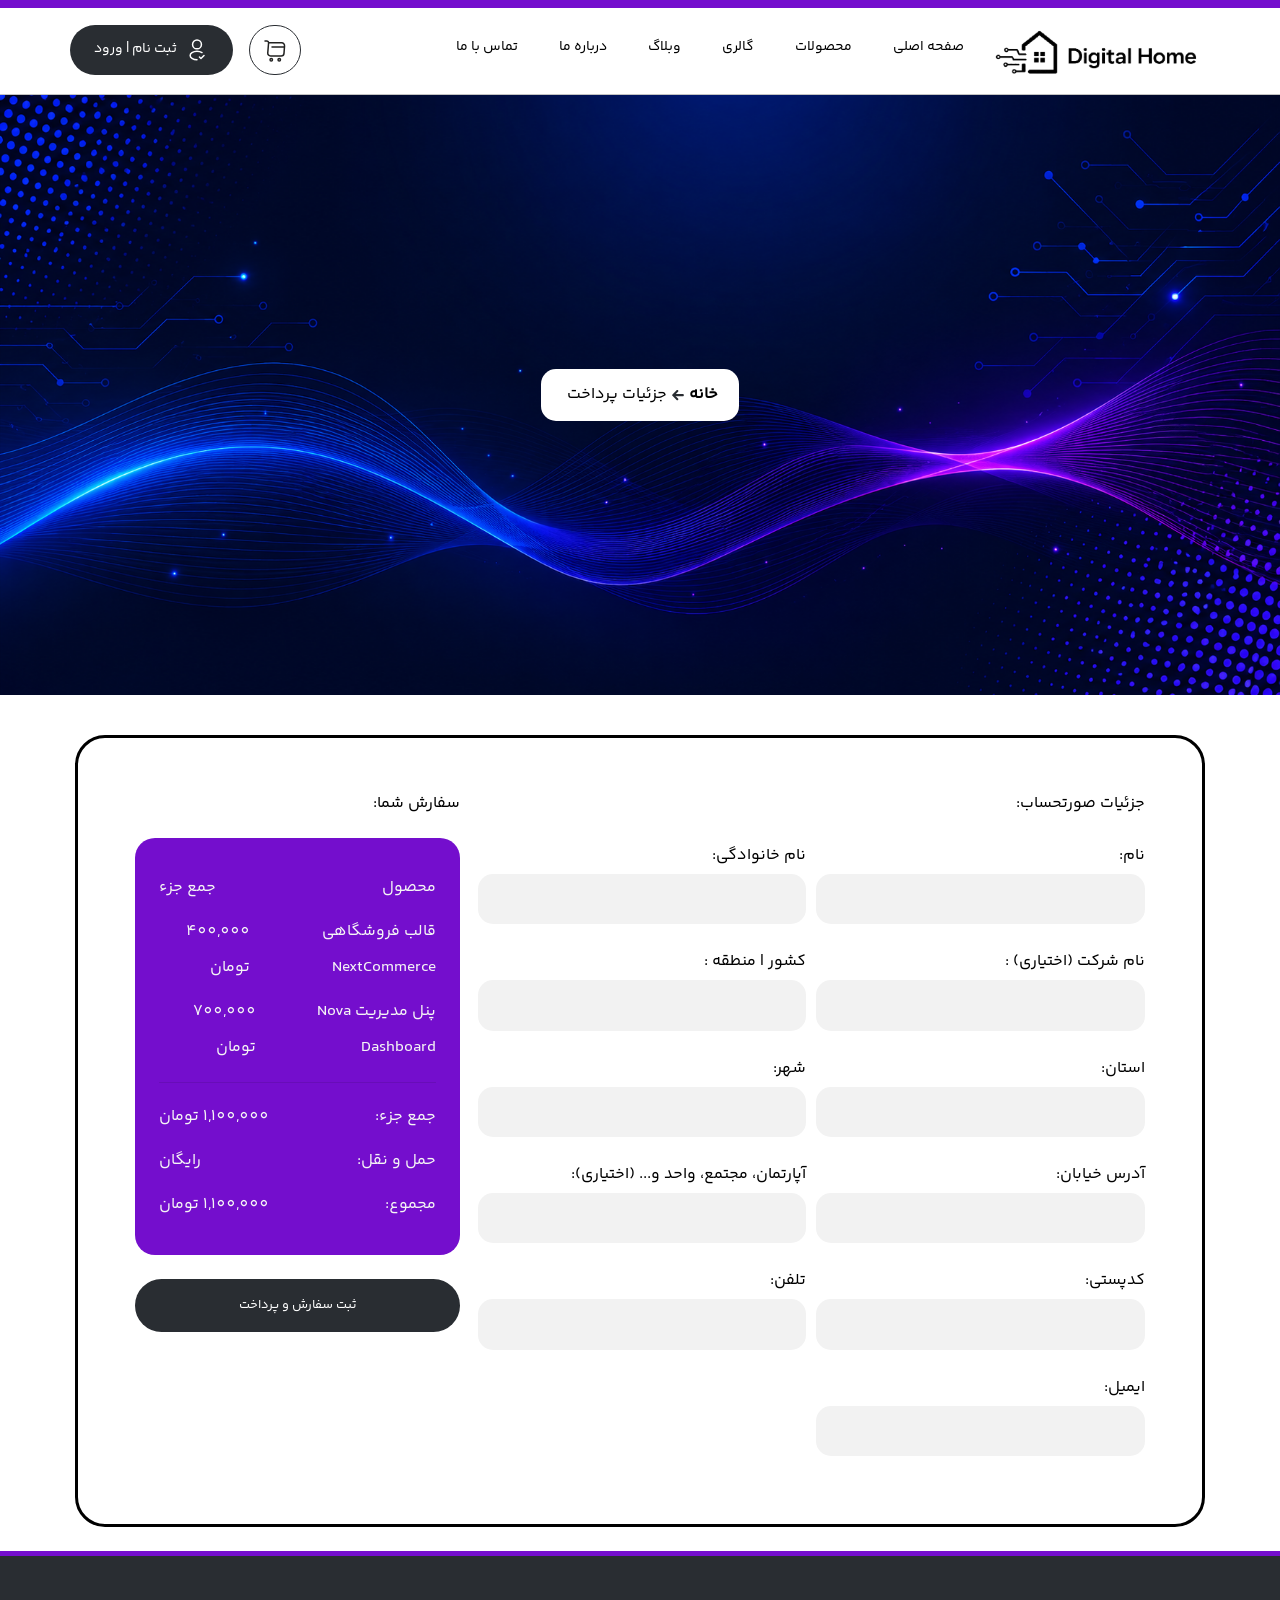
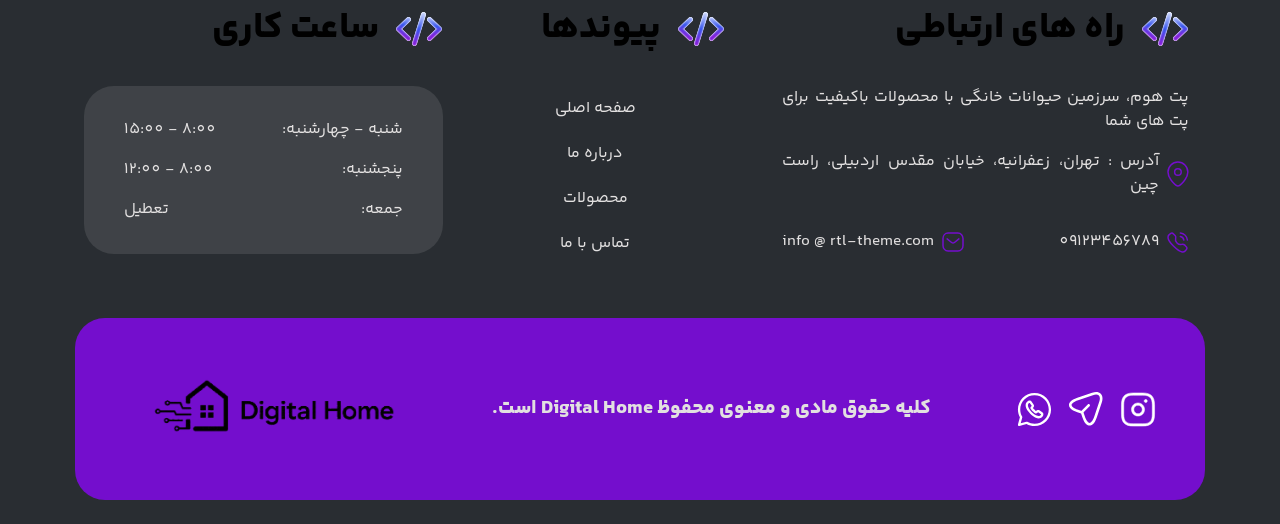
<file: checkout.html>
﻿<html dir="rtl" lang="fa-IR">

<!-- Mirrored from mahdghanon.ir/pet-home/pet-home/checkout.html by HTTrack Website Copier/3.x [XR&CO'2014], Thu, 21 Nov 2024 07:31:28 GMT -->
<head>
    <title>Digital Home-Checkout</title>
    <meta charset="UTF-8">
    <meta http-equiv="X-UA-Compatible" content="IE=edge">
    <meta name="viewport" content="width=device-width, initial-scale=1.0 , maximum-scale=1">
    <link href="Css/Main.css" rel="stylesheet" />
    <link href="Css/Menu.css" rel="stylesheet" />
    <link href="Css/Style.css" rel="stylesheet" />
    <link href="Css/owl.carousel.min.css" rel="stylesheet" />
    <link href="Css/owl.theme.min.css" rel="stylesheet" />
</head>

<body style="background-color: white;" class="rtl">
    <div class="main_wrap">
        <div class="of-site-mask"></div>
    
        <div class="off-canvas-wrap ">
            <div class="close-off-canvas-wrap">
                <a href="#" id="of-close-off-canvas">
                    <svg class="mt-3" width="12" height="12" viewBox="0 0 22 22" fill="none" xmlns="http://www.w3.org/2000/svg">
                        <path d="M2 3L18.9706 19.9706" stroke="black" stroke-width="4" stroke-linecap="round"/>
                        <path d="M19.0874 2.47266L2.11684 19.4432" stroke="black" stroke-width="4" stroke-linecap="round"/>
                    </svg>
                </a>
            </div>

            <div class="off-canvas-inner">
                <div id="of-mobile-nav" class="mobile-menu-wrap">
                        <div class="d-block text-center my-3">
                            <a href="index.html" class="logo">
                            <img src="Img\imageslogo-removebg-preview.png" alt="Digital Home Logo">
                            </a>
                        </div> 
                    <ul class="mobile-menu">
                        <li class="current-menu-item">
                            <a href="index.html">صفحه اصلی</a>
                        </li>
                        <li class="current-menu-item">
                            <a href="shop.html">محصولات</a>
                        </li>
                        <li class="current-menu-item">
                            <a href="gallery.html">گالری</a>
                        </li>
                        <li class="current-menu-item">
                            <a href="blog.html">وبلاگ</a>
                        </li>
                        <li class="current-menu-item">
                            <a href="about-us.html">درباره ما</a>
                        </li>      
                        <li class="current-menu-item">
                            <a href="contact-us.html">تماس با ما</a>
                        </li>
                    </ul>
                </div>
            </div>
        </div>

    <header class="main_header wide_header">
            <div class="header_container">
                <div class="menu_wrapper menu_sticky header-btop">
                    <div class="container p_relative h86">

                        <div id="navigation" class="of-drop-down of-main-menu" role="navigation">
                            <ul class="menu">
                                <li>
                                    <a href="index.html" class="logo">
                                    <img src="Img\imageslogo-removebg-preview.png" alt="Digital Home Logo">
                                    </a>
                                </li>
                                <li><a href="index.html" target="_blank">صفحه اصلی</a></li>

                                <li><a href="shop.html" target="_blank">محصولات</a></li>

                                <li><a href="gallery.html" target="_blank">گالری</a></li>

                                <li><a href="blog.html" target="_blank">وبلاگ</a></li>
                        
                                <li><a href="about-us.html" target="_blank">درباره ما</a></li>

                                <li><a href="contact-us.html" target="_blank">تماس با ما</a></li>
                            </ul>
                        </div>

                        <div class="m_login d-flex">
                            <div class="shoping-cart radius30">
                                <a href="cart.html">
                                <svg width="24" height="24" viewBox="0 0 24 24" fill="none" xmlns="http://www.w3.org/2000/svg">
                                    <path d="M2 2H3.74001C4.82001 2 5.67 2.93 5.58 4L4.75 13.96C4.61 15.59 5.89999 16.99 7.53999 16.99H18.19C19.63 16.99 20.89 15.81 21 14.38L21.54 6.88C21.66 5.22 20.4 3.87 18.73 3.87H5.82001" stroke="#222221" stroke-width="1.5" stroke-miterlimit="10" stroke-linecap="round" stroke-linejoin="round"/>
                                    <path d="M16.25 22C16.9404 22 17.5 21.4404 17.5 20.75C17.5 20.0596 16.9404 19.5 16.25 19.5C15.5596 19.5 15 20.0596 15 20.75C15 21.4404 15.5596 22 16.25 22Z" stroke="#222221" stroke-width="1.5" stroke-miterlimit="10" stroke-linecap="round" stroke-linejoin="round"/>
                                    <path d="M8.25 22C8.94036 22 9.5 21.4404 9.5 20.75C9.5 20.0596 8.94036 19.5 8.25 19.5C7.55964 19.5 7 20.0596 7 20.75C7 21.4404 7.55964 22 8.25 22Z" stroke="#222221" stroke-width="1.5" stroke-miterlimit="10" stroke-linecap="round" stroke-linejoin="round"/>
                                    <path d="M9 8H21" stroke="#222221" stroke-width="1.5" stroke-miterlimit="10" stroke-linecap="round" stroke-linejoin="round"/>
                                </svg> 
                            </a>
                           </div>
                                <div class="login px-4 py-2 radius55 d-flex align-items-center">
                                    
                                    <svg width="24" height="24" viewBox="0 0 24 24" fill="none" xmlns="http://www.w3.org/2000/svg">
                                        <path d="M14.4399 19.05L15.9599 20.57L18.9999 17.53" stroke="white" stroke-width="1.5" stroke-linecap="round" stroke-linejoin="round"/>
                                        <path d="M12.1601 10.87C12.0601 10.86 11.9401 10.86 11.8301 10.87C9.4501 10.79 7.5601 8.84 7.5601 6.44C7.5501 3.99 9.5401 2 11.9901 2C14.4401 2 16.4301 3.99 16.4301 6.44C16.4301 8.84 14.5301 10.79 12.1601 10.87Z" stroke="white" stroke-width="1.5" stroke-linecap="round" stroke-linejoin="round"/>
                                        <path d="M11.99 21.8099C10.17 21.8099 8.36004 21.3499 6.98004 20.4299C4.56004 18.8099 4.56004 16.1699 6.98004 14.5599C9.73004 12.7199 14.24 12.7199 16.99 14.5599" stroke="white" stroke-width="1.5" stroke-linecap="round" stroke-linejoin="round"/>
                                    </svg>    
                                    <a class="mr-2" href="login.html">ثبت نام | ورود</a>
                                </div>
                        </div>

                        <div class="is-show mobile-nav-button">
                            <a id="of-trigger" class="icon-wrap" href="#">
                                <svg width="35" height="35" viewBox="0 0 24 24" fill="none" xmlns="http://www.w3.org/2000/svg">
                                    <path d="M17.5401 8.81063C19.1748 8.81063 20.5001 7.48539 20.5001 5.85062C20.5001 4.21586 19.1748 2.89062 17.5401 2.89062C15.9053 2.89062 14.5801 4.21586 14.5801 5.85062C14.5801 7.48539 15.9053 8.81063 17.5401 8.81063Z" fill="#292D32"/>
                                    <path d="M6.46 8.81063C8.09476 8.81063 9.42 7.48539 9.42 5.85062C9.42 4.21586 8.09476 2.89062 6.46 2.89062C4.82524 2.89062 3.5 4.21586 3.5 5.85062C3.5 7.48539 4.82524 8.81063 6.46 8.81063Z" fill="#292D32"/>
                                    <path d="M17.5401 21.1095C19.1748 21.1095 20.5001 19.7842 20.5001 18.1495C20.5001 16.5147 19.1748 15.1895 17.5401 15.1895C15.9053 15.1895 14.5801 16.5147 14.5801 18.1495C14.5801 19.7842 15.9053 21.1095 17.5401 21.1095Z" fill="#292D32"/>
                                    <path d="M6.46 21.1095C8.09476 21.1095 9.42 19.7842 9.42 18.1495C9.42 16.5147 8.09476 15.1895 6.46 15.1895C4.82524 15.1895 3.5 16.5147 3.5 18.1495C3.5 19.7842 4.82524 21.1095 6.46 21.1095Z" fill="#292D32"/>
                                    </svg>
                            </a>        
                        </div>
                              <a href="index.html" class="mobile-logo">
                               <img src="Img\imageslogo-removebg-preview.png" alt="Digital Home Logo">
                            </a>
                    </div>
                </div>
            </div>
        </header>

        <div class="clearfix"></div>

        <section class="container-fluid bkg p-0">
            <div class="row">
                <div class="col-lg-12 p-0 mb-3">
                    <div class="bg-package d-flex align-items-center justify-content-center">
                        <div class="breadcrumb radius15">
                            <ul class="d-flex align-items-center">
                                <li><a href="#">خانه</a></li>
                                <svg width="12" height="11" viewBox="0 0 12 11" fill="none" xmlns="http://www.w3.org/2000/svg">
                                    <path d="M10.8019 6.17453H2.56566C2.00285 6.17453 1.53613 5.70782 1.53613 5.14501C1.53613 4.5822 2.00285 4.11548 2.56566 4.11548H10.8019C11.3647 4.11548 11.8314 4.5822 11.8314 5.14501C11.8314 5.70782 11.3647 6.17453 10.8019 6.17453Z" fill="#292D32"/>
                                    <path d="M5.31096 10.2918C5.05014 10.2918 4.78933 10.1958 4.58342 9.98985L0.465311 5.87174C0.067227 5.47366 0.067227 4.81476 0.465311 4.41667L4.58342 0.298563C4.98151 -0.099521 5.64041 -0.099521 6.03849 0.298563C6.43657 0.696647 6.43657 1.35554 6.03849 1.75363L2.64791 5.14421L6.03849 8.53479C6.43657 8.93287 6.43657 9.59177 6.03849 9.98985C5.83258 10.1958 5.57177 10.2918 5.31096 10.2918Z" fill="#292D32"/>
                                </svg>
                                <li><a href="#" class="current">جزئیات پرداخت</a></li>
                            </ul>
                        </div>
                    </div>
                </div>
            </div>
        </section>
        
        <section class="text-lg-right text-center my-4">

            <div class="container">
                <div style="border: solid black;" class="card p-5 p-checkout">
                <div class="row">
                    
                    <form class="contact-form d-flex justify-content-between form-checkout">
        
                            <div style="color: black;" class="col-lg-8">
                                <p class="mb-3">جزئیات صورتحساب:</p>

                                <div class="form-row">

                                <div class="form-group col-md-6">
                                    <label for="inputEmail4">نام:</label>
                                    <input type="text" class="form-control mb-1">
                                </div>
        
                                <div class="form-group col-md-6">
                                    <label for="inputEmail4">نام خانوادگی:</label>
                                    <input type="text" class="form-control mb-1">
                                </div>
        
                                <div class="form-group col-md-6">
                                    <label for="inputEmail4">نام شرکت (اختیاری) :</label>
                                    <input type="text" class="form-control mb-1">
                                </div>

                                <div class="form-group col-md-6">
                                    <label for="inputEmail4">کشور | منطقه :</label>
                                    <input type="text" class="form-control mb-1">
                                </div>
        
                                <div class="form-group col-md-6">
                                    <label for="inputEmail4">استان:</label>
                                    <input type="text" class="form-control mb-1">
                                </div>
        
                                <div class="form-group col-md-6">
                                    <label for="inputEmail4">شهر:</label>
                                    <input type="text" class="form-control mb-1">
                                </div>
        
                                <div class="form-group col-md-6">
                                    <label for="inputEmail4">آدرس خیابان:</label>
                                    <input type="text" class="form-control mb-1">
                                </div>

                                <div class="form-group col-md-6">
                                    <label for="inputEmail4">آپارتمان، مجتمع، واحد و... (اختیاری):</label>
                                    <input type="text" class="form-control mb-1">
                                </div>

                                <div class="form-group col-md-6">
                                    <label for="inputEmail4">کدپستی:</label>
                                    <input type="text" class="form-control mb-1">
                                </div>

                                <div class="form-group col-md-6">
                                    <label for="inputEmail4">تلفن:</label>
                                    <input type="text" class="form-control mb-1">
                                </div>

                                <div class="form-group col-md-6">
                                    <label for="inputEmail4">ایمیل:</label>
                                    <input type="text" class="form-control mb-1">
                                </div>
        
                                </div>
                            </div>

                            <div class="col-lg-4">
                                <p style="color: black;" class="mb-3">سفارش شما: </p>
                                <div style="background-color: #740ecd;" class="bg-title-sidebar radius20 side-category p-4 mb-2">

                                    <ul class="list-unstyled">

                                    <li>محصول
                                        <div class="d-flex align-items-center justify-content-center">
                                                جمع جزء
                                        </div>
                                    </li>

                                    <li>قالب فروشگاهی NextCommerce
                                        <div class="d-flex align-items-center justify-content-center">
                                            400,000   تومان
                                        </div>
                                    </li>

                                    <li>پنل مدیریت Nova Dashboard
                                    <div class="d-flex align-items-center justify-content-center">
                                        700,000   تومان 
                                    </div>
                                    </li>

                                    <hr>

                                    <li>جمع جزء:
                                        <div class="d-flex align-items-center justify-content-center">
                                         1,100,000   تومان
                                    </div>
                                    </li>

                                    <li>حمل و نقل:
                                        <div class="d-flex align-items-center justify-content-center">
                                                رایگان
                                         </div>
                                    </li>

                                    <li>مجموع:
                                        <div class="d-flex align-items-center justify-content-center">
                                                1,100,000   تومان
                                        </div>
                                    </li>

                                </ul>
                            
                                </div>
                          
                                <button type="submit" class="btn btn-lightorng btn-checkout">ثبت سفارش و پرداخت</button>

               

                            </div>

                    </form>
            
                </div>
               
                </div>
            </div>
             
        </section>

        <footer class="footer-parent pt-4 pb-4">
            <div class="container footer-wrap">
        
                <div class="row py-3">
        
                <div class="col-lg-5 col-md-6 col-sm-12 px-md-3 mb-4 pl-lg-5">
                    <div class="d-flex align-items-center mb-4">
                        <img src="Img\icons8-source-code-48.png" alt="icon">
                            
                            <h2 class="mr-3 color-white">راه های ارتباطی</h2>
                    </div>
                        <div class="mb-2 text-right">
                  
                            <p>پت هوم،  سرزمین حیوانات خانگی با محصولات باکیفیت برای پت های شما</p>
               
                       <div class="d-flex align-items-center my-3">
                        <svg width="22" height="26" viewBox="0 0 22 26" fill="none" xmlns="http://www.w3.org/2000/svg">
                            <path fill-rule="evenodd" clip-rule="evenodd" d="M14.3334 11.0006C14.3334 9.15894 12.8411 7.66663 11.0008 7.66663C9.15906 7.66663 7.66675 9.15894 7.66675 11.0006C7.66675 12.841 9.15906 14.3333 11.0008 14.3333C12.8411 14.3333 14.3334 12.841 14.3334 11.0006Z" stroke="#740ecd" stroke-width="1.5" stroke-linecap="round" stroke-linejoin="round"/>
                            <path fill-rule="evenodd" clip-rule="evenodd" d="M10.9993 25C9.40138 25 1 18.1978 1 11.0844C1 5.51552 5.47613 1 10.9993 1C16.5226 1 21 5.51552 21 11.0844C21 18.1978 12.5973 25 10.9993 25Z" stroke="#740ecd" stroke-width="1.5" stroke-linecap="round" stroke-linejoin="round"/>
                            </svg>   
                        <p class="mr-2">آدرس  : تهران، زعفرانیه، خیابان مقدس اردبیلی، راست چین</p>
                       </div>
        
                       <div class="d-flex justify-content-between">
                        <div class="d-flex align-items-center my-3">
                            <svg width="22" height="21" viewBox="0 0 22 21" fill="none" xmlns="http://www.w3.org/2000/svg">
                                <path d="M13.353 1C17.054 1.411 19.978 4.331 20.393 8.032" stroke="#740ecd" stroke-width="1.5" stroke-linecap="round" stroke-linejoin="round"/>
                                <path d="M13.353 4.54297C15.124 4.88697 16.508 6.27197 16.853 8.04297" stroke="#740ecd" stroke-width="1.5" stroke-linecap="round" stroke-linejoin="round"/>
                                <path fill-rule="evenodd" clip-rule="evenodd" d="M10.0315 10.9724C14.0205 14.9604 14.9254 10.3467 17.4653 12.8848C19.9138 15.3328 21.3222 15.8232 18.2188 18.9247C17.8302 19.237 15.3613 22.9943 6.68447 14.3197C-1.99341 5.644 1.76157 3.17244 2.07394 2.78395C5.18377 -0.326154 5.66682 1.08938 8.11539 3.53733C10.6541 6.0765 6.04254 6.98441 10.0315 10.9724Z" stroke="#740ecd" stroke-width="1.5" stroke-linecap="round" stroke-linejoin="round"/>
                                </svg>
                                  
                            <p class="mr-2">09123456789</p>
                           </div>
                           <div class="d-flex align-items-center my-3">
                            <svg width="22" height="20" viewBox="0 0 22 20" fill="none" xmlns="http://www.w3.org/2000/svg">
                                <path d="M16.9026 6.8512L12.4593 10.4642C11.6198 11.1302 10.4387 11.1302 9.59919 10.4642L5.11841 6.8512" stroke="#740ecd" stroke-width="1.5" stroke-linecap="round" stroke-linejoin="round"/>
                                <path fill-rule="evenodd" clip-rule="evenodd" d="M15.9089 19C18.9502 19.0084 21 16.5095 21 13.4384V6.57001C21 3.49883 18.9502 1 15.9089 1H6.09114C3.04979 1 1 3.49883 1 6.57001V13.4384C1 16.5095 3.04979 19.0084 6.09114 19H15.9089Z" stroke="#740ecd" stroke-width="1.5" stroke-linecap="round" stroke-linejoin="round"/>
                                </svg>
                                
                                  
                            <p class="mr-2">info @ rtl-theme.com</p>
                           </div>
                       </div>
        
        
        
                      
                        </div>
           
                </div>
        
                <div class="col-lg-3 col-md-6 col-sm-6 mb-4">
                    <div class="d-flex align-items-center mb-4">
                        <img src="Img\icons8-source-code-48.png" alt="icon">
                            <h2 class="mr-3 color-white">پیوندها</h2>
                    </div>
                    <ul class="footer-category text-center">
                        <li>
                            <a href="index.html">صفحه اصلی</a>
                        </li>
                        <li>
                            <a href="about-us.html">درباره ما</a>
                        </li>
                        <li>
                            <a href="shop.html">محصولات</a>
                        </li>
                        <li>
                            <a href="contact-us.html">تماس با ما</a>
                        </li>
        
                      
               
                    </ul>
                </div>
        
                <div class="col-lg-4 col-md-6  col-sm-12 mb-4">
                        <div class="d-flex align-items-center mb-4">
                            <img src="Img\icons8-source-code-48.png" alt="icon">
                                <h2 class="mr-3 color-white">ساعت کاری</h2>
                        </div>
                        <div class=" mb-2 text-right">
                       
                            <div class="bg-clock p-4 radius30">
                                <div class="clock-pet px-3 py-2">
                                    <p>شنبه - چهارشنبه:</p>
                                    <p>8:00 - 15:00</p>
                                </div>
                            
                                <div class="clock-pet px-3 py-2">
                                    <p>پنجشنبه:</p>
                                    <p>8:00 - 12:00</p>
                                </div>
                 
                                <div class="clock-pet px-3 py-2">
                                    <p>جمعه:</p>
                                    <p>تعطیل</p>
                                </div>
                     
                            </div>
        
                        </div>
                </div>
        
        
                </div>
        
        
                <div class="d-flex align-items-center justify-content-between copyright py-3 px-5 radius30">
        
        
                    <div class="media-icone d-flex align-items-center">
                        <svg width="38" height="37" viewBox="0 0 38 37" fill="none" xmlns="http://www.w3.org/2000/svg">
                            <path d="M23.6403 35.073H14.3903C6.01905 35.073 2.44238 31.4963 2.44238 23.125V13.875C2.44238 5.50379 6.01905 1.92712 14.3903 1.92712H23.6403C32.0115 1.92712 35.5882 5.50379 35.5882 13.875V23.125C35.5882 31.4963 32.0115 35.073 23.6403 35.073ZM14.3903 4.23962C7.28322 4.23962 4.75488 6.76796 4.75488 13.875V23.125C4.75488 30.2321 7.28322 32.7605 14.3903 32.7605H23.6403C30.7474 32.7605 33.2757 30.2321 33.2757 23.125V13.875C33.2757 6.76796 30.7474 4.23962 23.6403 4.23962H14.3903Z" fill="white" stroke="white" stroke-width="0.5"/>
                            <path d="M19.0155 25.052C15.408 25.052 12.4634 22.1075 12.4634 18.5C12.4634 14.8925 15.408 11.9479 19.0155 11.9479C22.623 11.9479 25.5675 14.8925 25.5675 18.5C25.5675 22.1075 22.623 25.052 19.0155 25.052ZM19.0155 14.2604C16.6721 14.2604 14.7759 16.1566 14.7759 18.5C14.7759 20.8433 16.6721 22.7395 19.0155 22.7395C21.3588 22.7395 23.255 20.8433 23.255 18.5C23.255 16.1566 21.3588 14.2604 19.0155 14.2604Z" fill="white" stroke="white" stroke-width="0.5"/>
                            <path d="M26.7238 11.5625C26.5234 11.5625 26.323 11.5162 26.138 11.4391C25.953 11.3621 25.7834 11.2541 25.6292 11.1154C25.4905 10.9612 25.3671 10.7916 25.29 10.6066C25.213 10.4216 25.1821 10.2212 25.1821 10.0208C25.1821 9.82039 25.213 9.61997 25.29 9.43497C25.3825 9.23456 25.4905 9.08039 25.6292 8.92622C25.7063 8.86456 25.7834 8.78747 25.8605 8.74122C25.953 8.67956 26.0455 8.63331 26.138 8.60247C26.2305 8.55622 26.323 8.52539 26.4309 8.50997C26.9242 8.40206 27.4484 8.57164 27.8184 8.92622C27.9571 9.08039 28.065 9.23456 28.1421 9.43497C28.2192 9.61997 28.2655 9.82039 28.2655 10.0208C28.2655 10.2212 28.2192 10.4216 28.1421 10.6066C28.065 10.7916 27.9571 10.9612 27.8184 11.1154C27.6642 11.2541 27.4946 11.3621 27.3096 11.4391C27.1246 11.5162 26.9242 11.5625 26.7238 11.5625Z" fill="white" stroke="white" stroke-width="0.5"/>
                        </svg>
                        <svg width="34" height="34" viewBox="0 0 33 33" fill="none" xmlns="http://www.w3.org/2000/svg">
                                <path d="M19.9851 32.533C17.9934 32.533 15.1745 31.132 12.9465 24.4309L11.7311 20.785L8.08521 19.5697C1.40099 17.3416 0 14.5228 0 12.531C0 10.5561 1.40099 7.72039 8.08521 5.47544L22.4158 0.698585C25.9942 -0.499848 28.9818 -0.145382 30.8217 1.67759C32.6615 3.50056 33.016 6.50508 31.8176 10.0835L27.0407 24.4141C24.7958 31.132 21.9769 32.533 19.9851 32.533ZM8.87854 7.88919C4.18608 9.45897 2.51502 11.3157 2.51502 12.531C2.51502 13.7463 4.18608 15.603 8.87854 17.1559L13.1321 18.5738C13.5035 18.692 13.8073 18.9958 13.9255 19.3671L15.3433 23.6207C16.8962 28.3132 18.7698 29.9842 19.9851 29.9842C21.2005 29.9842 23.0572 28.3132 24.627 23.6207L29.4038 9.29017C30.2647 6.69075 30.1128 4.56396 29.0156 3.4668C27.9184 2.36964 25.7916 2.23461 23.2091 3.09545L8.87854 7.88919Z" fill="white"/>
                                <path d="M13.0484 20.3293C12.7276 20.3293 12.4069 20.2112 12.1537 19.958C11.6642 19.4685 11.6642 18.6583 12.1537 18.1688L18.1966 12.1091C18.6861 11.6196 19.4963 11.6196 19.9858 12.1091C20.4753 12.5986 20.4753 13.4088 19.9858 13.8983L13.943 19.958C13.7066 20.2112 13.3691 20.3293 13.0484 20.3293Z" fill="white"/>
                        </svg>
                        <svg width="37" height="37" viewBox="0 0 24 24" fill="none" xmlns="http://www.w3.org/2000/svg">
                                    <path d="M2.00014 22.7502C1.80014 22.7502 1.61011 22.6702 1.47011 22.5302C1.28011 22.3402 1.20016 22.0602 1.27016 21.8002L2.53017 17.0902C1.69017 15.5302 1.25014 13.7702 1.25014 11.9902C1.25014 6.06023 6.07014 1.24023 12.0001 1.24023C17.9301 1.24023 22.7501 6.06023 22.7501 11.9902C22.7501 17.9202 17.9301 22.7402 12.0001 22.7402C10.1901 22.7402 8.42017 22.2902 6.84017 21.4302L2.20015 22.7202C2.13015 22.7402 2.07014 22.7502 2.00014 22.7502ZM6.94014 19.8802C7.07014 19.8802 7.20015 19.9203 7.32015 19.9803C8.73015 20.8103 10.3501 21.2502 12.0001 21.2502C17.1001 21.2502 21.2501 17.1002 21.2501 12.0002C21.2501 6.90024 17.1001 2.75024 12.0001 2.75024C6.90014 2.75024 2.75014 6.90024 2.75014 12.0002C2.75014 13.6302 3.18013 15.2202 3.99013 16.6202C4.09013 16.7902 4.12015 17.0002 4.07015 17.1902L3.07015 20.9302L6.75014 19.9102C6.81014 19.8902 6.88014 19.8802 6.94014 19.8802Z" fill="white"/>
                                    <path d="M14.7402 17.7603C14.1202 17.7603 13.4802 17.6203 12.8102 17.3303C12.1802 17.0603 11.5502 16.7003 10.9402 16.2503C10.3402 15.8103 9.75027 15.3103 9.21027 14.7703C8.67027 14.2203 8.17022 13.6403 7.73022 13.0403C7.28022 12.4103 6.92022 11.7903 6.66022 11.1803C6.38022 10.5203 6.24023 9.87029 6.24023 9.25029C6.24023 8.81029 6.32021 8.39029 6.47021 8.00029C6.63021 7.59029 6.89022 7.22028 7.23022 6.90028C7.87022 6.27028 8.79026 6.0403 9.52026 6.3903C9.77026 6.5003 9.98026 6.6803 10.1403 6.9203L11.3002 8.55027C11.4202 8.71027 11.5103 8.88027 11.5803 9.05027C11.6603 9.25027 11.7103 9.4503 11.7103 9.6403C11.7103 9.9003 11.6402 10.1603 11.5002 10.3903C11.4102 10.5403 11.2802 10.7203 11.1102 10.8903L10.9802 11.0303C11.0402 11.1103 11.1102 11.2103 11.2202 11.3303C11.4302 11.5703 11.6602 11.8303 11.9102 12.0803C12.1602 12.3203 12.4102 12.5603 12.6602 12.7703C12.7802 12.8703 12.8803 12.9503 12.9603 13.0003L13.1002 12.8603C13.2802 12.6803 13.4603 12.5403 13.6403 12.4503C13.9703 12.2403 14.4802 12.1903 14.9302 12.3803C15.0902 12.4403 15.2502 12.5303 15.4202 12.6503L17.0903 13.8303C17.3203 13.9903 17.5002 14.2103 17.6202 14.4603C17.7202 14.7103 17.7603 14.9303 17.7603 15.1603C17.7603 15.4603 17.6902 15.7503 17.5602 16.0303C17.4302 16.2903 17.2802 16.5203 17.1002 16.7303C16.7802 17.0803 16.4103 17.3403 16.0103 17.5103C15.6103 17.6803 15.1802 17.7603 14.7402 17.7603ZM8.79022 7.74028C8.73022 7.74028 8.53027 7.74028 8.28027 7.99028C8.09027 8.17028 7.96024 8.36029 7.87024 8.57029C7.78024 8.78029 7.74023 9.0203 7.74023 9.2603C7.74023 9.6803 7.84022 10.1303 8.04022 10.6103C8.25022 11.1103 8.56025 11.6403 8.94025 12.1703C9.33025 12.7003 9.77025 13.2303 10.2603 13.7203C10.7503 14.2003 11.2702 14.6503 11.8102 15.0503C12.3302 15.4303 12.8603 15.7303 13.3903 15.9603C14.1503 16.2903 14.8502 16.3703 15.4202 16.1303C15.6202 16.0503 15.8002 15.9103 15.9802 15.7303C16.0702 15.6303 16.1403 15.5303 16.2003 15.4003C16.2303 15.3303 16.2502 15.2503 16.2502 15.1803C16.2502 15.1603 16.2502 15.1303 16.2202 15.0703L14.5502 13.9103C14.4802 13.8603 14.4102 13.8203 14.3502 13.8003C14.3102 13.8203 14.2503 13.8503 14.1403 13.9603L13.7603 14.3403C13.4703 14.6303 13.0103 14.7103 12.6403 14.5803L12.4603 14.5003C12.2303 14.3803 11.9702 14.2003 11.6802 13.9503C11.4002 13.7103 11.1303 13.4603 10.8403 13.1803C10.5603 12.8903 10.3103 12.6203 10.0703 12.3403C9.81025 12.0303 9.63025 11.7803 9.51025 11.5703L9.40027 11.3103C9.37027 11.2103 9.36023 11.1003 9.36023 11.0003C9.36023 10.7203 9.46027 10.4703 9.65027 10.2703L10.0303 9.88029C10.1403 9.77029 10.1803 9.7103 10.2003 9.6703C10.1703 9.6003 10.1303 9.54029 10.0803 9.47029L8.91022 7.82029L8.79022 7.74028Z" fill="white"/>
                        </svg>
                                    
                                   
                            
                     
                         
                                
                    </div>
            
                    <div class="">
                        <h1><p class="text-center fa20">کلیه حقوق مادی و معنوی محفوظ Digital Home است.</p></h1>
                    </div>
            
                    <div class="text-left logo-footer">
                         <img style="width: 300px;" src="Img\imageslogo-removebg-preview.png" alt="Digital Home Logo">
                    </div>
            
            
                    </div>
        
            </div>
        
        </footer>  
   
        </div>
    
        <script src="Js/jquery.min.js"></script>
        <script src="Js/bootstrap.min.js"></script>
        <script src="Js/my-script.js"></script>
        <script src="Js/custom.js"></script>
        <script src="JS2/store.js"></script>
    </body>
    
<!-- Mirrored from mahdghanon.ir/pet-home/pet-home/checkout.html by HTTrack Website Copier/3.x [XR&CO'2014], Thu, 21 Nov 2024 07:31:28 GMT -->
</html>
</file>
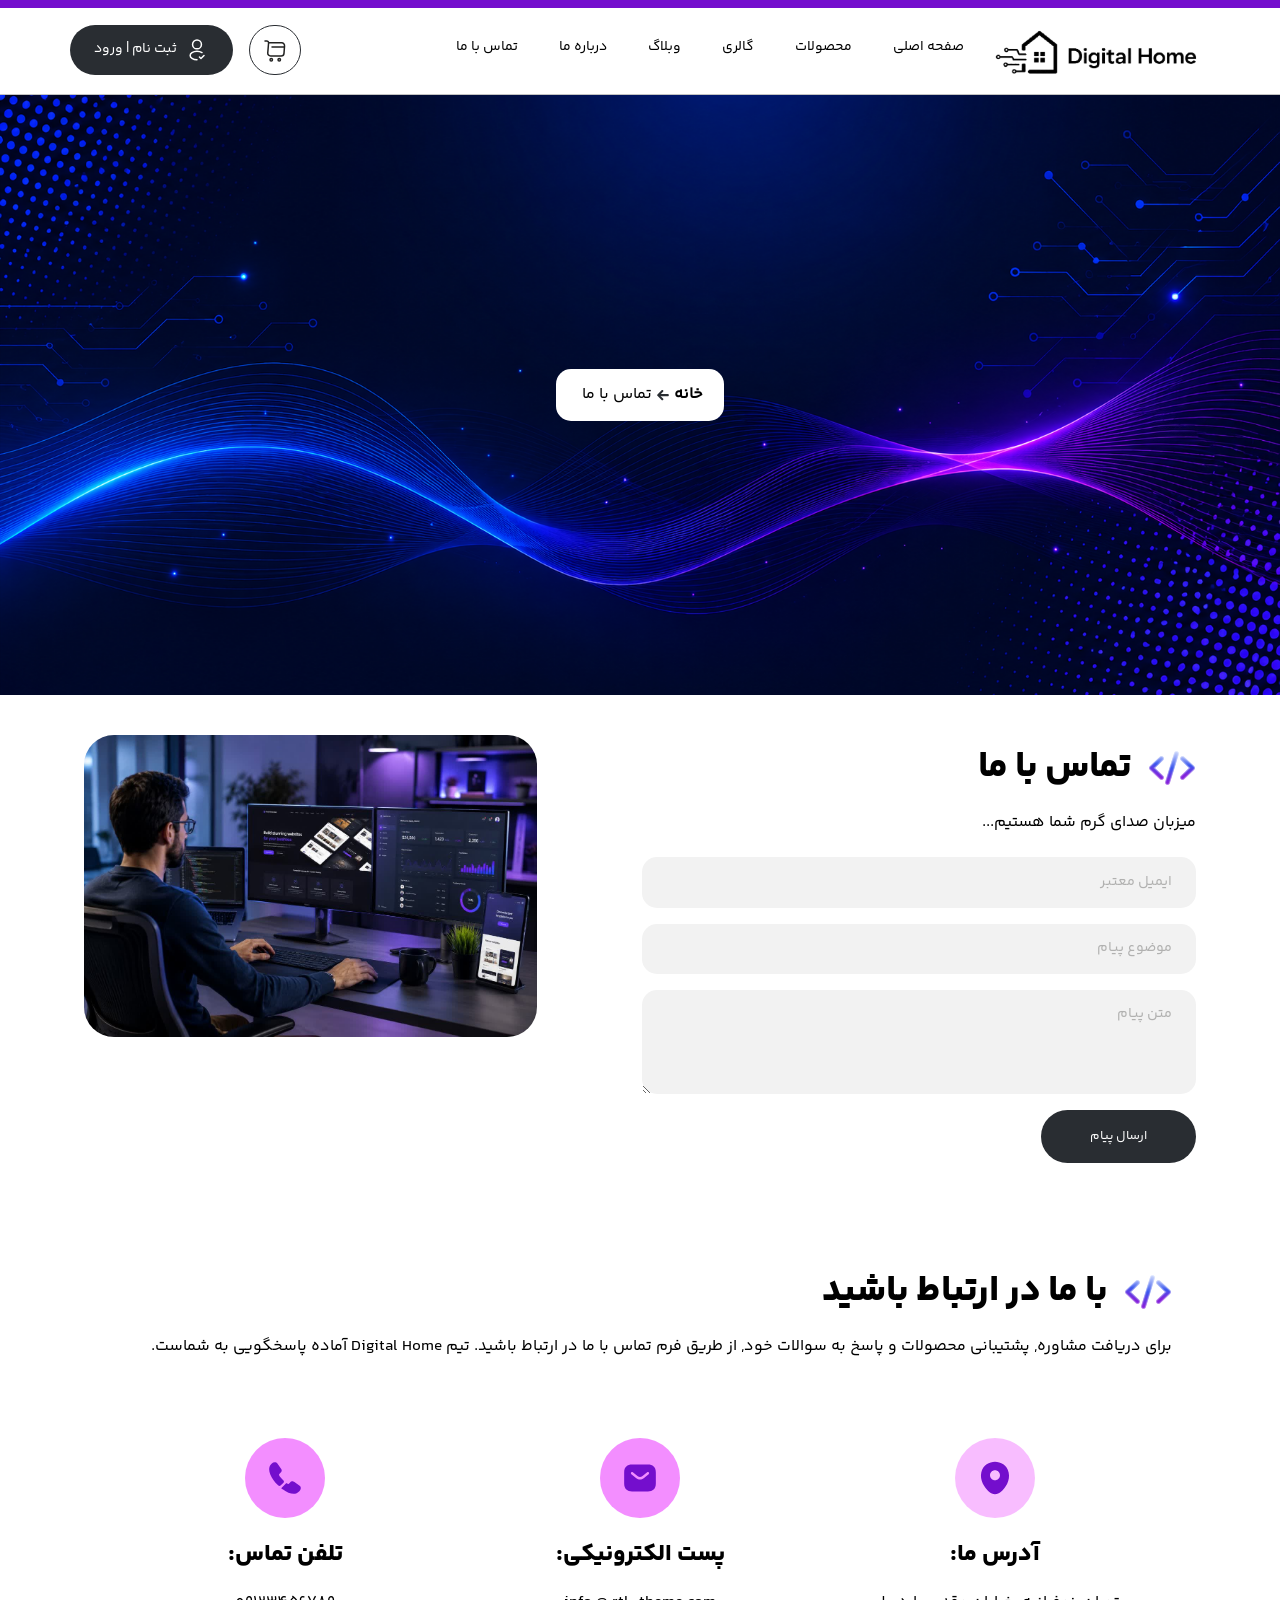
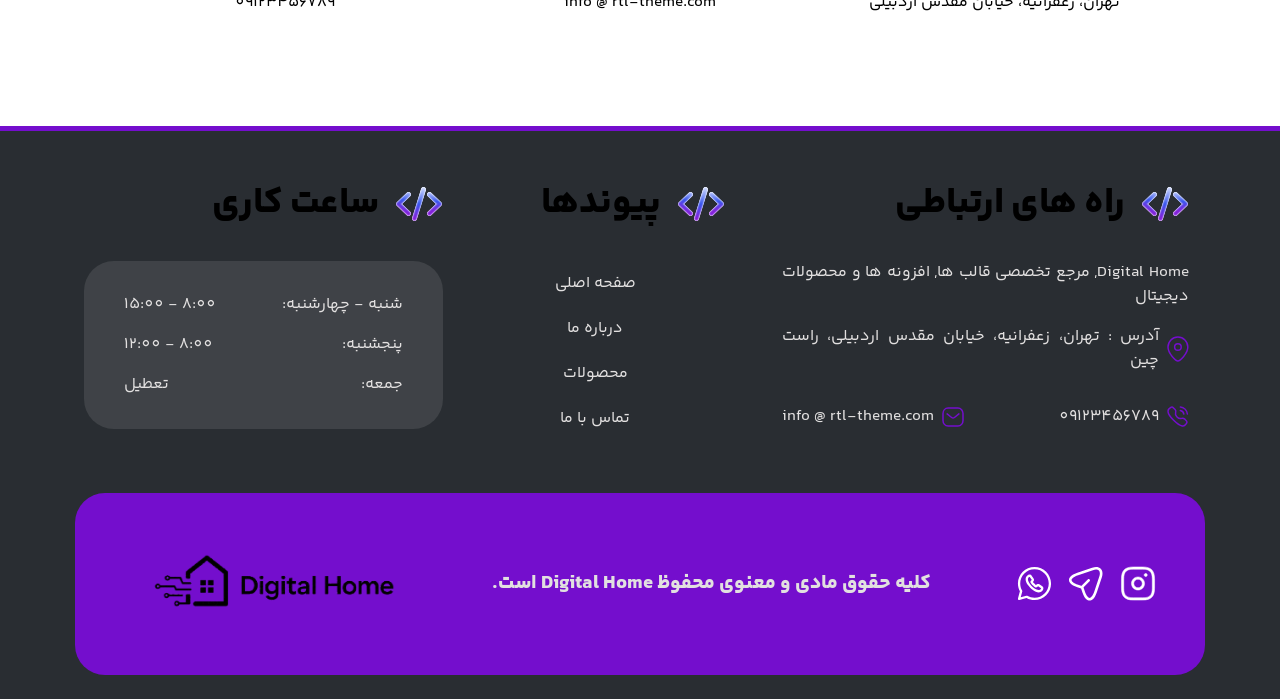
<file: contact-us.html>
﻿<html dir="rtl" lang="fa-IR">

<!-- Mirrored from mahdghanon.ir/pet-home/pet-home/contact-us.html by HTTrack Website Copier/3.x [XR&CO'2014], Thu, 21 Nov 2024 07:31:27 GMT -->
<head>
    <title>Digital Home-Contact</title>
    <meta charset="UTF-8">
    <meta http-equiv="X-UA-Compatible" content="IE=edge">
    <meta name="viewport" content="width=device-width, initial-scale=1.0 , maximum-scale=1">
    <link href="Css/Main.css" rel="stylesheet" />
    <link href="Css/Menu.css" rel="stylesheet" />
    <link href="Css/Style.css" rel="stylesheet" />
    <link href="Css/owl.carousel.min.css" rel="stylesheet" />
    <link href="Css/owl.theme.min.css" rel="stylesheet" />
</head>

<body style="background-color: white; color: black;" class="rtl">
    <div class="main_wrap">
    <div class="of-site-mask"></div>
    
    <div class="off-canvas-wrap ">
            <div class="close-off-canvas-wrap">
                <a href="#" id="of-close-off-canvas">
                    <svg class="mt-3" width="12" height="12" viewBox="0 0 22 22" fill="none" xmlns="http://www.w3.org/2000/svg">
                        <path d="M2 3L18.9706 19.9706" stroke="black" stroke-width="4" stroke-linecap="round"/>
                        <path d="M19.0874 2.47266L2.11684 19.4432" stroke="black" stroke-width="4" stroke-linecap="round"/>
                    </svg>
                </a>
            </div>

            <div class="off-canvas-inner">
                <div id="of-mobile-nav" class="mobile-menu-wrap">
                        <div class="d-block text-center my-3">
                            <a href="index.html" class="logo">
                            <img style="margin-right: 50px;" src="Img\imageslogo-removebg-preview.png" alt="Digital Home Logo">
                            </a>
                        </div> 
                    <ul class="mobile-menu">
                        <li class="current-menu-item">
                            <a href="index.html">صفحه اصلی</a>
                        </li>
                        <li class="current-menu-item">
                            <a href="shop.html">محصولات</a>
                        </li>
                        <li class="current-menu-item">
                            <a href="gallery.html">گالری</a>
                        </li>
                        <li class="current-menu-item">
                            <a href="blog.html">وبلاگ</a>
                        </li>
                        <li class="current-menu-item">
                            <a href="about-us.html">درباره ما</a>
                        </li>      
                        <li class="current-menu-item">
                            <a href="contact-us.html">تماس با ما</a>
                        </li>
                    </ul>
                </div>
            </div>
    </div>

    <header class="main_header wide_header">
            <div class="header_container">
                <div class="menu_wrapper menu_sticky header-btop">
                    <div class="container p_relative h86">

                        <div id="navigation" class="of-drop-down of-main-menu" role="navigation">
                            <ul class="menu">
                                <li>
                                    <a href="index.html" class="logo">
                                    <img src="Img\imageslogo-removebg-preview.png" alt="Digital Home Logo">
                                    </a>
                                </li>
                                <li><a href="index.html" target="_blank">صفحه اصلی</a></li>

                                <li><a href="shop.html" target="_blank">محصولات</a></li>

                                <li><a href="gallery.html" target="_blank">گالری</a></li>

                                <li><a href="blog.html" target="_blank">وبلاگ</a></li>
                        
                                <li><a href="about-us.html" target="_blank">درباره ما</a></li>

                                <li><a href="contact-us.html" target="_blank">تماس با ما</a></li>
                            </ul>
                        </div>

                        <div class="m_login d-flex">
                            <div class="shoping-cart radius30">
                                <a href="cart.html">
                                <svg width="24" height="24" viewBox="0 0 24 24" fill="none" xmlns="http://www.w3.org/2000/svg">
                                    <path d="M2 2H3.74001C4.82001 2 5.67 2.93 5.58 4L4.75 13.96C4.61 15.59 5.89999 16.99 7.53999 16.99H18.19C19.63 16.99 20.89 15.81 21 14.38L21.54 6.88C21.66 5.22 20.4 3.87 18.73 3.87H5.82001" stroke="#222221" stroke-width="1.5" stroke-miterlimit="10" stroke-linecap="round" stroke-linejoin="round"/>
                                    <path d="M16.25 22C16.9404 22 17.5 21.4404 17.5 20.75C17.5 20.0596 16.9404 19.5 16.25 19.5C15.5596 19.5 15 20.0596 15 20.75C15 21.4404 15.5596 22 16.25 22Z" stroke="#222221" stroke-width="1.5" stroke-miterlimit="10" stroke-linecap="round" stroke-linejoin="round"/>
                                    <path d="M8.25 22C8.94036 22 9.5 21.4404 9.5 20.75C9.5 20.0596 8.94036 19.5 8.25 19.5C7.55964 19.5 7 20.0596 7 20.75C7 21.4404 7.55964 22 8.25 22Z" stroke="#222221" stroke-width="1.5" stroke-miterlimit="10" stroke-linecap="round" stroke-linejoin="round"/>
                                    <path d="M9 8H21" stroke="#222221" stroke-width="1.5" stroke-miterlimit="10" stroke-linecap="round" stroke-linejoin="round"/>
                                </svg> 
                            </a>
                           </div>
                                <div class="login px-4 py-2 radius55 d-flex align-items-center">
                                    
                                    <svg width="24" height="24" viewBox="0 0 24 24" fill="none" xmlns="http://www.w3.org/2000/svg">
                                        <path d="M14.4399 19.05L15.9599 20.57L18.9999 17.53" stroke="white" stroke-width="1.5" stroke-linecap="round" stroke-linejoin="round"/>
                                        <path d="M12.1601 10.87C12.0601 10.86 11.9401 10.86 11.8301 10.87C9.4501 10.79 7.5601 8.84 7.5601 6.44C7.5501 3.99 9.5401 2 11.9901 2C14.4401 2 16.4301 3.99 16.4301 6.44C16.4301 8.84 14.5301 10.79 12.1601 10.87Z" stroke="white" stroke-width="1.5" stroke-linecap="round" stroke-linejoin="round"/>
                                        <path d="M11.99 21.8099C10.17 21.8099 8.36004 21.3499 6.98004 20.4299C4.56004 18.8099 4.56004 16.1699 6.98004 14.5599C9.73004 12.7199 14.24 12.7199 16.99 14.5599" stroke="white" stroke-width="1.5" stroke-linecap="round" stroke-linejoin="round"/>
                                    </svg>    
                                    <a class="mr-2" href="login.html">ثبت نام | ورود</a>
                                </div>
                        </div>

                        <div class="is-show mobile-nav-button">
                            <a id="of-trigger" class="icon-wrap" href="#">
                                <svg width="35" height="35" viewBox="0 0 24 24" fill="none" xmlns="http://www.w3.org/2000/svg">
                                    <path d="M17.5401 8.81063C19.1748 8.81063 20.5001 7.48539 20.5001 5.85062C20.5001 4.21586 19.1748 2.89062 17.5401 2.89062C15.9053 2.89062 14.5801 4.21586 14.5801 5.85062C14.5801 7.48539 15.9053 8.81063 17.5401 8.81063Z" fill="#292D32"/>
                                    <path d="M6.46 8.81063C8.09476 8.81063 9.42 7.48539 9.42 5.85062C9.42 4.21586 8.09476 2.89062 6.46 2.89062C4.82524 2.89062 3.5 4.21586 3.5 5.85062C3.5 7.48539 4.82524 8.81063 6.46 8.81063Z" fill="#292D32"/>
                                    <path d="M17.5401 21.1095C19.1748 21.1095 20.5001 19.7842 20.5001 18.1495C20.5001 16.5147 19.1748 15.1895 17.5401 15.1895C15.9053 15.1895 14.5801 16.5147 14.5801 18.1495C14.5801 19.7842 15.9053 21.1095 17.5401 21.1095Z" fill="#292D32"/>
                                    <path d="M6.46 21.1095C8.09476 21.1095 9.42 19.7842 9.42 18.1495C9.42 16.5147 8.09476 15.1895 6.46 15.1895C4.82524 15.1895 3.5 16.5147 3.5 18.1495C3.5 19.7842 4.82524 21.1095 6.46 21.1095Z" fill="#292D32"/>
                                    </svg>
                            </a>        
                        </div>
                              <a href="index.html" class="mobile-logo">
                               <img src="Img\imageslogo-removebg-preview.png" alt="Digital Home Logo">
                            </a>
                    </div>
                </div>
            </div>
        </header>

    <div class="clearfix"></div>
    
    <section class="container-fluid bkg p-0">
            <div class="row">
                <div class="col-lg-12 p-0 mb-3">
                    <div class="bg-package d-flex align-items-center justify-content-center">
                        <div class="breadcrumb radius15">
                            <ul class="d-flex align-items-center">
                                <li><a href="#">خانه</a></li>
                                <svg width="12" height="11" viewBox="0 0 12 11" fill="none" xmlns="http://www.w3.org/2000/svg">
                                    <path d="M10.8019 6.17453H2.56566C2.00285 6.17453 1.53613 5.70782 1.53613 5.14501C1.53613 4.5822 2.00285 4.11548 2.56566 4.11548H10.8019C11.3647 4.11548 11.8314 4.5822 11.8314 5.14501C11.8314 5.70782 11.3647 6.17453 10.8019 6.17453Z" fill="#292D32"/>
                                    <path d="M5.31096 10.2918C5.05014 10.2918 4.78933 10.1958 4.58342 9.98985L0.465311 5.87174C0.067227 5.47366 0.067227 4.81476 0.465311 4.41667L4.58342 0.298563C4.98151 -0.099521 5.64041 -0.099521 6.03849 0.298563C6.43657 0.696647 6.43657 1.35554 6.03849 1.75363L2.64791 5.14421L6.03849 8.53479C6.43657 8.93287 6.43657 9.59177 6.03849 9.98985C5.83258 10.1958 5.57177 10.2918 5.31096 10.2918Z" fill="#292D32"/>
                                </svg>
                                <li><a href="#" class="current">تماس با ما</a></li>
                            </ul>
                        </div>
                    </div>
                </div>
            </div>
    </section>
       
    <section class="text-lg-right text-center my-4">
        <div class="container">
            <div class="row">
              <div class="col-lg-7 pl-lg-5 order-2 order-lg-1">
                <div class="d-flex align-items-center justify-content-between">
            <div class="d-flex align-items-center mb-1">
                <img src="Img\icons8-source-code-48.png" alt="icon">
         
                <h2 class="mr-3">تماس با ما</h2>
                
            </div>    
                            
         
                </div>
                <p class="mb-3">میزبان صدای گرم شما هستیم...</p>

                    <div class="pl-sm-5">
                        <form class="contact-form">
                            <input type="email" class="form-control mb-3" placeholder="ایمیل معتبر">
                            <input type="text" class="form-control mb-3" placeholder="موضوع پیام">
                            <textarea class="form-control mb-3" cols="60" rows="9"  placeholder="متن پیام"></textarea>
                            <button type="submit" class="btn btn-lightorng">ارسال پیام</button>
                        </form>
                    </div>

                </div>
                <div class="col-lg-5 order-1 order-lg-2 mb-5">
                    <img style="border-radius: 30px;" src="Img\photo27851393057.jpg" class="img-fluid wapp" />
                </div>
               </div>
        </div>
    </section>

    <section class="container p-md-5 p-4 mt-md-5 mt-2">
        <div class="d-flex align-items-center mb-1">
            <img src="Img\icons8-source-code-48.png" alt="icon">
                <h2 class="mr-3">با ما در ارتباط باشید</h2>

        </div>   
        <p class="mb-3">برای دریافت مشاوره, پشتیبانی محصولات و پاسخ به سوالات خود, از طریق فرم تماس با ما در ارتباط باشید. تیم Digital Home آماده پاسخگویی به شماست.</p>

        <div class="row mb-3 mt-5">
            <div class="col-lg-4 col-md-6">
                <div class="card contact-box mb-3 ">
                    <div class="icon d-flex align-items-center justify-content-center">
                        <svg width="38" height="38" viewBox="0 0 38 38" fill="none" xmlns="http://www.w3.org/2000/svg">
                            <path d="M32.6482 13.3792C30.9857 6.06421 24.6049 2.77087 18.9999 2.77087C18.9999 2.77087 18.9999 2.77087 18.9841 2.77087C13.3949 2.77087 6.99824 6.04837 5.33574 13.3634C3.48324 21.5334 8.48657 28.4525 13.0149 32.8067C14.6932 34.4217 16.8466 35.2292 18.9999 35.2292C21.1532 35.2292 23.3066 34.4217 24.9691 32.8067C29.4974 28.4525 34.5007 21.5492 32.6482 13.3792ZM18.9999 21.3117C16.2449 21.3117 14.0124 19.0792 14.0124 16.3242C14.0124 13.5692 16.2449 11.3367 18.9999 11.3367C21.7549 11.3367 23.9874 13.5692 23.9874 16.3242C23.9874 19.0792 21.7549 21.3117 18.9999 21.3117Z" fill="#740ecd"/>
                        </svg>
                            
                    </div>
                    <h3 class="pb-2">آدرس ما:</h3>
                    <p>تهران، زعفرانیه، خیابان مقدس اردبیلی</p>
                </div>
            </div>
            <div class="col-lg-4 col-md-6">
                <div class="card contact-box mb-3 ">
                    <div class="icon">
                        <div class="icon d-flex align-items-center justify-content-center">
                            <svg width="38" height="38" viewBox="0 0 38 38" fill="none" xmlns="http://www.w3.org/2000/svg">
                                <path d="M26.9165 5.54163H11.0832C6.33317 5.54163 3.1665 7.91663 3.1665 13.4583V24.5416C3.1665 30.0833 6.33317 32.4583 11.0832 32.4583H26.9165C31.6665 32.4583 34.8332 30.0833 34.8332 24.5416V13.4583C34.8332 7.91663 31.6665 5.54163 26.9165 5.54163ZM27.6607 15.1841L22.7048 19.1425C21.6598 19.9816 20.3298 20.3933 18.9998 20.3933C17.6698 20.3933 16.324 19.9816 15.2948 19.1425L10.339 15.1841C9.83234 14.7725 9.75317 14.0125 10.149 13.5058C10.5607 12.9991 11.3048 12.9041 11.8115 13.3158L16.7673 17.2741C17.9707 18.24 20.0132 18.24 21.2165 17.2741L26.1723 13.3158C26.679 12.9041 27.439 12.9833 27.8348 13.5058C28.2465 14.0125 28.1673 14.7725 27.6607 15.1841Z" fill="#740ecd"/>
                                </svg>
  
                        </div>
                    </div>
                    <h3 class="pb-2">پست الکترونیکی:</h3>
                    <p>
                        info @ rtl-theme.com
                    </p>
                </div>

            </div>
            <div class="col-lg-4">
                <div class="card contact-box mb-3">
                    <div class="icon">
                        <div class="icon d-flex align-items-center justify-content-center">
                            <svg width="38" height="38" viewBox="0 0 38 38" fill="none" xmlns="http://www.w3.org/2000/svg">
                                <path d="M17.4957 23.6708L14.5665 26.6C13.949 27.2175 12.9673 27.2175 12.334 26.6158C12.1598 26.4416 11.9857 26.2833 11.8115 26.1091C10.1807 24.4625 8.70817 22.7366 7.394 20.9316C6.09567 19.1266 5.05067 17.3216 4.29067 15.5325C3.5465 13.7275 3.1665 12.0016 3.1665 10.355C3.1665 9.27829 3.3565 8.24913 3.7365 7.29913C4.1165 6.33329 4.71817 5.44663 5.55734 4.65496C6.57067 3.65746 7.679 3.16663 8.85067 3.16663C9.294 3.16663 9.73734 3.26163 10.1332 3.45163C10.5448 3.64163 10.909 3.92663 11.194 4.33829L14.8673 9.51579C15.1523 9.91163 15.3582 10.2758 15.5007 10.6241C15.6432 10.9566 15.7223 11.2891 15.7223 11.59C15.7223 11.97 15.6115 12.35 15.3898 12.7141C15.184 13.0783 14.8832 13.4583 14.5032 13.8383L13.2998 15.0891C13.1257 15.2633 13.0465 15.4691 13.0465 15.7225C13.0465 15.8491 13.0623 15.96 13.094 16.0866C13.1415 16.2133 13.189 16.3083 13.2207 16.4033C13.5057 16.9258 13.9965 17.6066 14.6932 18.43C15.4057 19.2533 16.1657 20.0925 16.989 20.9316C17.1473 21.09 17.3215 21.2483 17.4798 21.4066C18.1132 22.0241 18.129 23.0375 17.4957 23.6708Z" fill="#740ecd"/>
                                <path d="M34.786 29.0225C34.786 29.4658 34.7069 29.925 34.5485 30.3683C34.501 30.495 34.4535 30.6216 34.3902 30.7483C34.121 31.3183 33.7727 31.8566 33.3135 32.3633C32.5377 33.2183 31.6827 33.8358 30.7169 34.2316C30.701 34.2316 30.6852 34.2475 30.6694 34.2475C29.7352 34.6275 28.7219 34.8333 27.6294 34.8333C26.0144 34.8333 24.2885 34.4533 22.4677 33.6775C20.6469 32.9016 18.826 31.8566 17.021 30.5425C16.4035 30.0833 15.786 29.6241 15.2002 29.1333L20.3777 23.9558C20.821 24.2883 21.2169 24.5416 21.5494 24.7158C21.6285 24.7475 21.7235 24.795 21.8344 24.8425C21.961 24.89 22.0877 24.9058 22.2302 24.9058C22.4994 24.9058 22.7052 24.8108 22.8794 24.6366L24.0827 23.4491C24.4785 23.0533 24.8585 22.7525 25.2227 22.5625C25.5869 22.3408 25.951 22.23 26.3469 22.23C26.6477 22.23 26.9644 22.2933 27.3127 22.4358C27.661 22.5783 28.0252 22.7841 28.421 23.0533L33.6619 26.7741C34.0735 27.0591 34.3585 27.3916 34.5327 27.7875C34.691 28.1833 34.786 28.5791 34.786 29.0225Z" fill="#740ecd"/>
                                </svg>
                        </div>
                    </div>
                    <h3 class="pb-2">تلفن تماس:</h3>
 
                    <p>09123456789</p>
                </div>

            </div>
        </div>

    </section>

    <footer class="footer-parent pt-4 pb-4">
        <div class="container footer-wrap">
    
            <div class="row py-3">
    
            <div class="col-lg-5 col-md-6 col-sm-12 px-md-3 mb-4 pl-lg-5">
                <div class="d-flex align-items-center mb-4">
                    <img src="Img\icons8-source-code-48.png" alt="icon">
                        
                        <h2 class="mr-3 color-white">راه های ارتباطی</h2>
                </div>
                    <div class="mb-2 text-right">
              
                        <p>Digital Home, مرجع تخصصی قالب ها, افزونه ها و محصولات دیجیتال</p>
           
                   <div class="d-flex align-items-center my-3">
                    <svg width="22" height="26" viewBox="0 0 22 26" fill="none" xmlns="http://www.w3.org/2000/svg">
                        <path fill-rule="evenodd" clip-rule="evenodd" d="M14.3334 11.0006C14.3334 9.15894 12.8411 7.66663 11.0008 7.66663C9.15906 7.66663 7.66675 9.15894 7.66675 11.0006C7.66675 12.841 9.15906 14.3333 11.0008 14.3333C12.8411 14.3333 14.3334 12.841 14.3334 11.0006Z" stroke="#740ecd" stroke-width="1.5" stroke-linecap="round" stroke-linejoin="round"/>
                        <path fill-rule="evenodd" clip-rule="evenodd" d="M10.9993 25C9.40138 25 1 18.1978 1 11.0844C1 5.51552 5.47613 1 10.9993 1C16.5226 1 21 5.51552 21 11.0844C21 18.1978 12.5973 25 10.9993 25Z" stroke="#740ecd" stroke-width="1.5" stroke-linecap="round" stroke-linejoin="round"/>
                        </svg>   
                    <p class="mr-2">آدرس  : تهران، زعفرانیه، خیابان مقدس اردبیلی، راست چین</p>
                   </div>
    
                   <div class="d-flex justify-content-between">
                    <div class="d-flex align-items-center my-3">
                        <svg width="22" height="21" viewBox="0 0 22 21" fill="none" xmlns="http://www.w3.org/2000/svg">
                            <path d="M13.353 1C17.054 1.411 19.978 4.331 20.393 8.032" stroke="#740ecd" stroke-width="1.5" stroke-linecap="round" stroke-linejoin="round"/>
                            <path d="M13.353 4.54297C15.124 4.88697 16.508 6.27197 16.853 8.04297" stroke="#740ecd" stroke-width="1.5" stroke-linecap="round" stroke-linejoin="round"/>
                            <path fill-rule="evenodd" clip-rule="evenodd" d="M10.0315 10.9724C14.0205 14.9604 14.9254 10.3467 17.4653 12.8848C19.9138 15.3328 21.3222 15.8232 18.2188 18.9247C17.8302 19.237 15.3613 22.9943 6.68447 14.3197C-1.99341 5.644 1.76157 3.17244 2.07394 2.78395C5.18377 -0.326154 5.66682 1.08938 8.11539 3.53733C10.6541 6.0765 6.04254 6.98441 10.0315 10.9724Z" stroke="#740ecd" stroke-width="1.5" stroke-linecap="round" stroke-linejoin="round"/>
                            </svg>
                              
                        <p class="mr-2">09123456789</p>
                       </div>
                       <div class="d-flex align-items-center my-3">
                        <svg width="22" height="20" viewBox="0 0 22 20" fill="none" xmlns="http://www.w3.org/2000/svg">
                            <path d="M16.9026 6.8512L12.4593 10.4642C11.6198 11.1302 10.4387 11.1302 9.59919 10.4642L5.11841 6.8512" stroke="#740ecd" stroke-width="1.5" stroke-linecap="round" stroke-linejoin="round"/>
                            <path fill-rule="evenodd" clip-rule="evenodd" d="M15.9089 19C18.9502 19.0084 21 16.5095 21 13.4384V6.57001C21 3.49883 18.9502 1 15.9089 1H6.09114C3.04979 1 1 3.49883 1 6.57001V13.4384C1 16.5095 3.04979 19.0084 6.09114 19H15.9089Z" stroke="#740ecd" stroke-width="1.5" stroke-linecap="round" stroke-linejoin="round"/>
                            </svg>
                            
                              
                        <p class="mr-2">info @ rtl-theme.com</p>
                       </div>
                   </div>
    
    
    
                  
                    </div>
       
            </div>
    
            <div class="col-lg-3 col-md-6 col-sm-6 mb-4">
                <div class="d-flex align-items-center mb-4">
                    <img src="Img\icons8-source-code-48.png" alt="icon">
                        <h2 class="mr-3 color-white">پیوندها</h2>
                </div>
                <ul class="footer-category text-center">
                    <li>
                        <a href="index.html">صفحه اصلی</a>
                    </li>
                    <li>
                        <a href="about-us.html">درباره ما</a>
                    </li>
                    <li>
                        <a href="shop.html">محصولات</a>
                    </li>
                    <li>
                        <a href="contact-us.html">تماس با ما</a>
                    </li>
    
                  
           
                </ul>
            </div>
    
            <div class="col-lg-4 col-md-6  col-sm-12 mb-4">
                    <div class="d-flex align-items-center mb-4">
                        <img src="Img\icons8-source-code-48.png" alt="icon">
                            <h2 class="mr-3 color-white">ساعت کاری</h2>
                    </div>
                    <div class=" mb-2 text-right">
                   
                        <div class="bg-clock p-4 radius30">
                            <div class="clock-pet px-3 py-2">
                                <p>شنبه - چهارشنبه:</p>
                                <p>8:00 - 15:00</p>
                            </div>
                        
                            <div class="clock-pet px-3 py-2">
                                <p>پنجشنبه:</p>
                                <p>8:00 - 12:00</p>
                            </div>
             
                            <div class="clock-pet px-3 py-2">
                                <p>جمعه:</p>
                                <p>تعطیل</p>
                            </div>
                 
                        </div>
    
                    </div>
            </div>
    
    
            </div>
    
    
            <div class="d-flex align-items-center justify-content-between copyright py-3 px-5 radius30">
    
    
                <div class="media-icone d-flex align-items-center">
                    <svg width="38" height="37" viewBox="0 0 38 37" fill="none" xmlns="http://www.w3.org/2000/svg">
                        <path d="M23.6403 35.073H14.3903C6.01905 35.073 2.44238 31.4963 2.44238 23.125V13.875C2.44238 5.50379 6.01905 1.92712 14.3903 1.92712H23.6403C32.0115 1.92712 35.5882 5.50379 35.5882 13.875V23.125C35.5882 31.4963 32.0115 35.073 23.6403 35.073ZM14.3903 4.23962C7.28322 4.23962 4.75488 6.76796 4.75488 13.875V23.125C4.75488 30.2321 7.28322 32.7605 14.3903 32.7605H23.6403C30.7474 32.7605 33.2757 30.2321 33.2757 23.125V13.875C33.2757 6.76796 30.7474 4.23962 23.6403 4.23962H14.3903Z" fill="white" stroke="white" stroke-width="0.5"/>
                        <path d="M19.0155 25.052C15.408 25.052 12.4634 22.1075 12.4634 18.5C12.4634 14.8925 15.408 11.9479 19.0155 11.9479C22.623 11.9479 25.5675 14.8925 25.5675 18.5C25.5675 22.1075 22.623 25.052 19.0155 25.052ZM19.0155 14.2604C16.6721 14.2604 14.7759 16.1566 14.7759 18.5C14.7759 20.8433 16.6721 22.7395 19.0155 22.7395C21.3588 22.7395 23.255 20.8433 23.255 18.5C23.255 16.1566 21.3588 14.2604 19.0155 14.2604Z" fill="white" stroke="white" stroke-width="0.5"/>
                        <path d="M26.7238 11.5625C26.5234 11.5625 26.323 11.5162 26.138 11.4391C25.953 11.3621 25.7834 11.2541 25.6292 11.1154C25.4905 10.9612 25.3671 10.7916 25.29 10.6066C25.213 10.4216 25.1821 10.2212 25.1821 10.0208C25.1821 9.82039 25.213 9.61997 25.29 9.43497C25.3825 9.23456 25.4905 9.08039 25.6292 8.92622C25.7063 8.86456 25.7834 8.78747 25.8605 8.74122C25.953 8.67956 26.0455 8.63331 26.138 8.60247C26.2305 8.55622 26.323 8.52539 26.4309 8.50997C26.9242 8.40206 27.4484 8.57164 27.8184 8.92622C27.9571 9.08039 28.065 9.23456 28.1421 9.43497C28.2192 9.61997 28.2655 9.82039 28.2655 10.0208C28.2655 10.2212 28.2192 10.4216 28.1421 10.6066C28.065 10.7916 27.9571 10.9612 27.8184 11.1154C27.6642 11.2541 27.4946 11.3621 27.3096 11.4391C27.1246 11.5162 26.9242 11.5625 26.7238 11.5625Z" fill="white" stroke="white" stroke-width="0.5"/>
                    </svg>
                    <svg width="34" height="34" viewBox="0 0 33 33" fill="none" xmlns="http://www.w3.org/2000/svg">
                            <path d="M19.9851 32.533C17.9934 32.533 15.1745 31.132 12.9465 24.4309L11.7311 20.785L8.08521 19.5697C1.40099 17.3416 0 14.5228 0 12.531C0 10.5561 1.40099 7.72039 8.08521 5.47544L22.4158 0.698585C25.9942 -0.499848 28.9818 -0.145382 30.8217 1.67759C32.6615 3.50056 33.016 6.50508 31.8176 10.0835L27.0407 24.4141C24.7958 31.132 21.9769 32.533 19.9851 32.533ZM8.87854 7.88919C4.18608 9.45897 2.51502 11.3157 2.51502 12.531C2.51502 13.7463 4.18608 15.603 8.87854 17.1559L13.1321 18.5738C13.5035 18.692 13.8073 18.9958 13.9255 19.3671L15.3433 23.6207C16.8962 28.3132 18.7698 29.9842 19.9851 29.9842C21.2005 29.9842 23.0572 28.3132 24.627 23.6207L29.4038 9.29017C30.2647 6.69075 30.1128 4.56396 29.0156 3.4668C27.9184 2.36964 25.7916 2.23461 23.2091 3.09545L8.87854 7.88919Z" fill="white"/>
                            <path d="M13.0484 20.3293C12.7276 20.3293 12.4069 20.2112 12.1537 19.958C11.6642 19.4685 11.6642 18.6583 12.1537 18.1688L18.1966 12.1091C18.6861 11.6196 19.4963 11.6196 19.9858 12.1091C20.4753 12.5986 20.4753 13.4088 19.9858 13.8983L13.943 19.958C13.7066 20.2112 13.3691 20.3293 13.0484 20.3293Z" fill="white"/>
                    </svg>
                    <svg width="37" height="37" viewBox="0 0 24 24" fill="none" xmlns="http://www.w3.org/2000/svg">
                                <path d="M2.00014 22.7502C1.80014 22.7502 1.61011 22.6702 1.47011 22.5302C1.28011 22.3402 1.20016 22.0602 1.27016 21.8002L2.53017 17.0902C1.69017 15.5302 1.25014 13.7702 1.25014 11.9902C1.25014 6.06023 6.07014 1.24023 12.0001 1.24023C17.9301 1.24023 22.7501 6.06023 22.7501 11.9902C22.7501 17.9202 17.9301 22.7402 12.0001 22.7402C10.1901 22.7402 8.42017 22.2902 6.84017 21.4302L2.20015 22.7202C2.13015 22.7402 2.07014 22.7502 2.00014 22.7502ZM6.94014 19.8802C7.07014 19.8802 7.20015 19.9203 7.32015 19.9803C8.73015 20.8103 10.3501 21.2502 12.0001 21.2502C17.1001 21.2502 21.2501 17.1002 21.2501 12.0002C21.2501 6.90024 17.1001 2.75024 12.0001 2.75024C6.90014 2.75024 2.75014 6.90024 2.75014 12.0002C2.75014 13.6302 3.18013 15.2202 3.99013 16.6202C4.09013 16.7902 4.12015 17.0002 4.07015 17.1902L3.07015 20.9302L6.75014 19.9102C6.81014 19.8902 6.88014 19.8802 6.94014 19.8802Z" fill="white"/>
                                <path d="M14.7402 17.7603C14.1202 17.7603 13.4802 17.6203 12.8102 17.3303C12.1802 17.0603 11.5502 16.7003 10.9402 16.2503C10.3402 15.8103 9.75027 15.3103 9.21027 14.7703C8.67027 14.2203 8.17022 13.6403 7.73022 13.0403C7.28022 12.4103 6.92022 11.7903 6.66022 11.1803C6.38022 10.5203 6.24023 9.87029 6.24023 9.25029C6.24023 8.81029 6.32021 8.39029 6.47021 8.00029C6.63021 7.59029 6.89022 7.22028 7.23022 6.90028C7.87022 6.27028 8.79026 6.0403 9.52026 6.3903C9.77026 6.5003 9.98026 6.6803 10.1403 6.9203L11.3002 8.55027C11.4202 8.71027 11.5103 8.88027 11.5803 9.05027C11.6603 9.25027 11.7103 9.4503 11.7103 9.6403C11.7103 9.9003 11.6402 10.1603 11.5002 10.3903C11.4102 10.5403 11.2802 10.7203 11.1102 10.8903L10.9802 11.0303C11.0402 11.1103 11.1102 11.2103 11.2202 11.3303C11.4302 11.5703 11.6602 11.8303 11.9102 12.0803C12.1602 12.3203 12.4102 12.5603 12.6602 12.7703C12.7802 12.8703 12.8803 12.9503 12.9603 13.0003L13.1002 12.8603C13.2802 12.6803 13.4603 12.5403 13.6403 12.4503C13.9703 12.2403 14.4802 12.1903 14.9302 12.3803C15.0902 12.4403 15.2502 12.5303 15.4202 12.6503L17.0903 13.8303C17.3203 13.9903 17.5002 14.2103 17.6202 14.4603C17.7202 14.7103 17.7603 14.9303 17.7603 15.1603C17.7603 15.4603 17.6902 15.7503 17.5602 16.0303C17.4302 16.2903 17.2802 16.5203 17.1002 16.7303C16.7802 17.0803 16.4103 17.3403 16.0103 17.5103C15.6103 17.6803 15.1802 17.7603 14.7402 17.7603ZM8.79022 7.74028C8.73022 7.74028 8.53027 7.74028 8.28027 7.99028C8.09027 8.17028 7.96024 8.36029 7.87024 8.57029C7.78024 8.78029 7.74023 9.0203 7.74023 9.2603C7.74023 9.6803 7.84022 10.1303 8.04022 10.6103C8.25022 11.1103 8.56025 11.6403 8.94025 12.1703C9.33025 12.7003 9.77025 13.2303 10.2603 13.7203C10.7503 14.2003 11.2702 14.6503 11.8102 15.0503C12.3302 15.4303 12.8603 15.7303 13.3903 15.9603C14.1503 16.2903 14.8502 16.3703 15.4202 16.1303C15.6202 16.0503 15.8002 15.9103 15.9802 15.7303C16.0702 15.6303 16.1403 15.5303 16.2003 15.4003C16.2303 15.3303 16.2502 15.2503 16.2502 15.1803C16.2502 15.1603 16.2502 15.1303 16.2202 15.0703L14.5502 13.9103C14.4802 13.8603 14.4102 13.8203 14.3502 13.8003C14.3102 13.8203 14.2503 13.8503 14.1403 13.9603L13.7603 14.3403C13.4703 14.6303 13.0103 14.7103 12.6403 14.5803L12.4603 14.5003C12.2303 14.3803 11.9702 14.2003 11.6802 13.9503C11.4002 13.7103 11.1303 13.4603 10.8403 13.1803C10.5603 12.8903 10.3103 12.6203 10.0703 12.3403C9.81025 12.0303 9.63025 11.7803 9.51025 11.5703L9.40027 11.3103C9.37027 11.2103 9.36023 11.1003 9.36023 11.0003C9.36023 10.7203 9.46027 10.4703 9.65027 10.2703L10.0303 9.88029C10.1403 9.77029 10.1803 9.7103 10.2003 9.6703C10.1703 9.6003 10.1303 9.54029 10.0803 9.47029L8.91022 7.82029L8.79022 7.74028Z" fill="white"/>
                    </svg>
                                
                               
                        
                 
                     
                            
                </div>
        
                <div class="">
                    <h1><p class="text-center fa20">کلیه حقوق مادی و معنوی محفوظ Digital Home است.</p></h1>
                </div>
        
                <div class="text-left logo-footer">
                     <img style="width: 300px;" src="Img\imageslogo-removebg-preview.png" alt="Digital Home Logo">
                </div>
        
        
                </div>
    
        </div>
    
    </footer>
    
    </div>

    <script src="Js/jquery.min.js"></script>
    <script src="Js/bootstrap.min.js"></script>
    <script src="Js/my-script.js"></script>
    <script src="Js/custom.js"></script>

</body>

<!-- Mirrored from mahdghanon.ir/pet-home/pet-home/contact-us.html by HTTrack Website Copier/3.x [XR&CO'2014], Thu, 21 Nov 2024 07:31:27 GMT -->
</html>
</file>
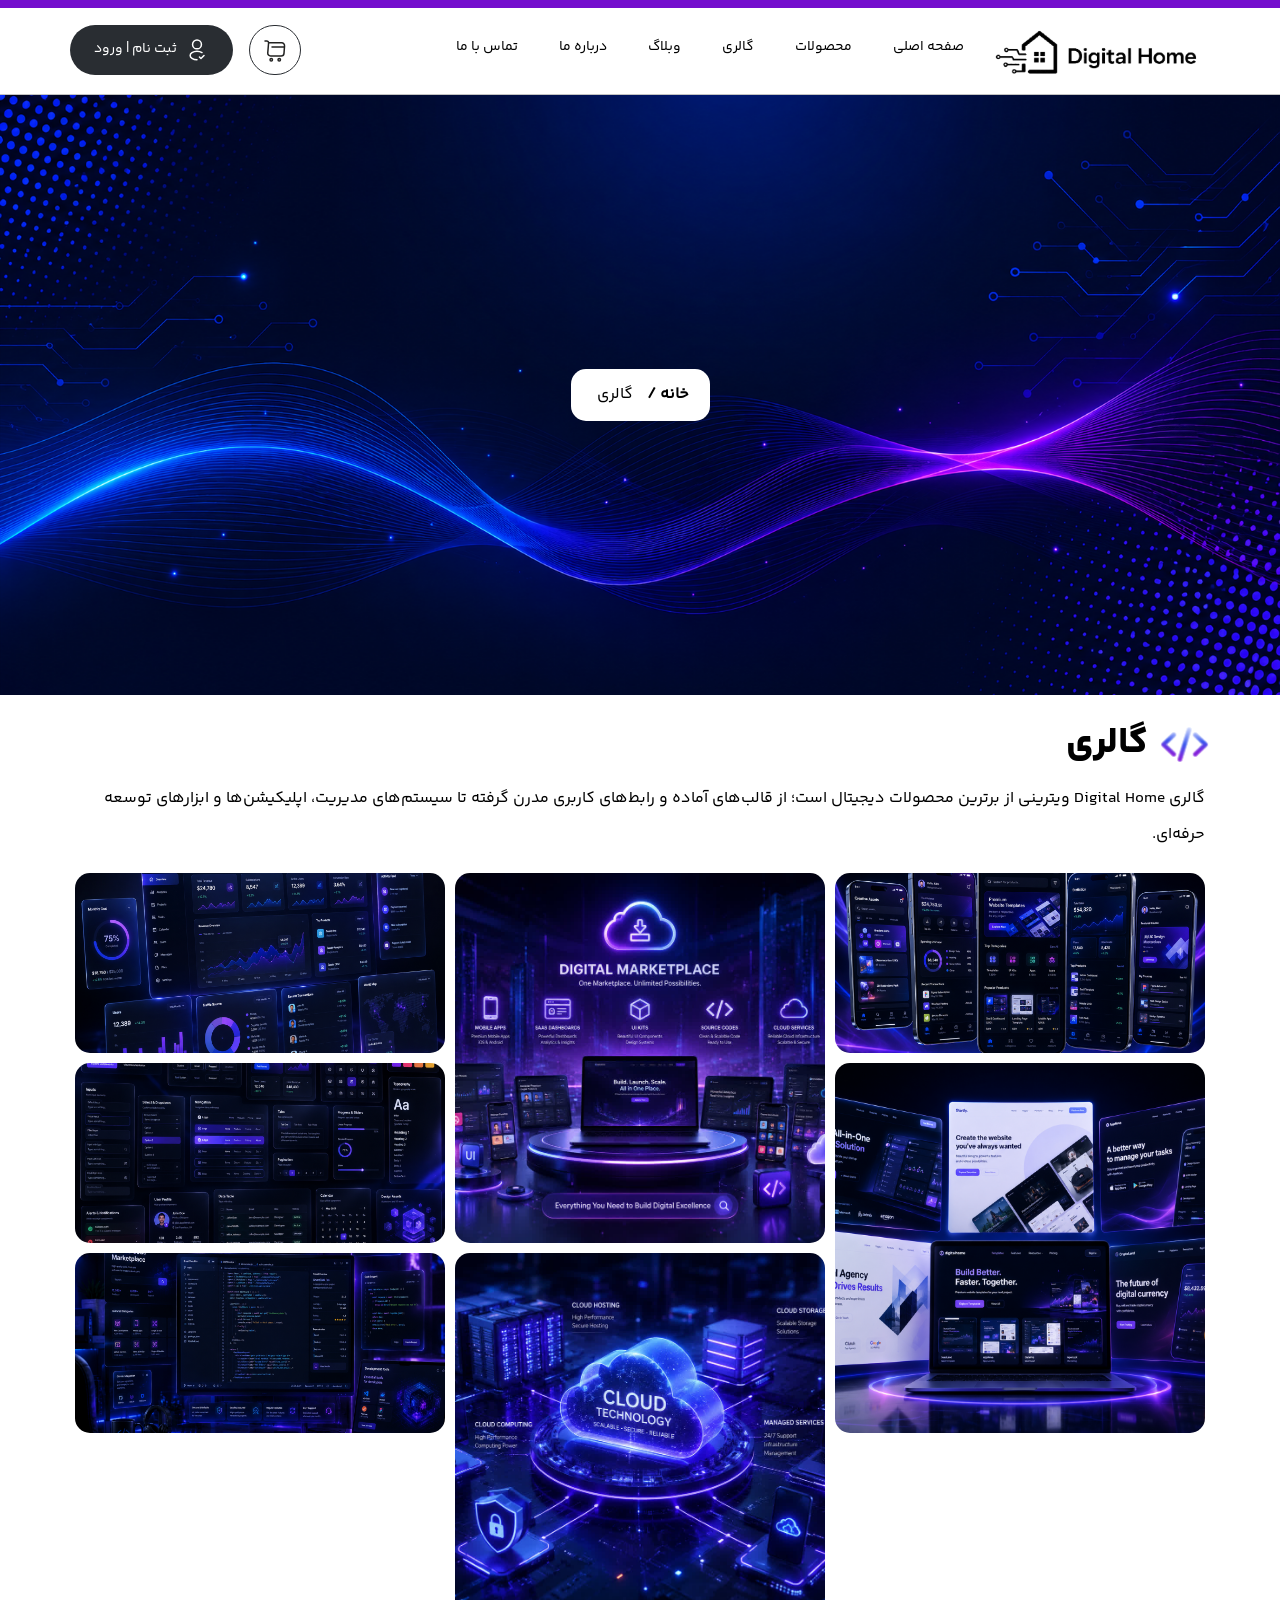
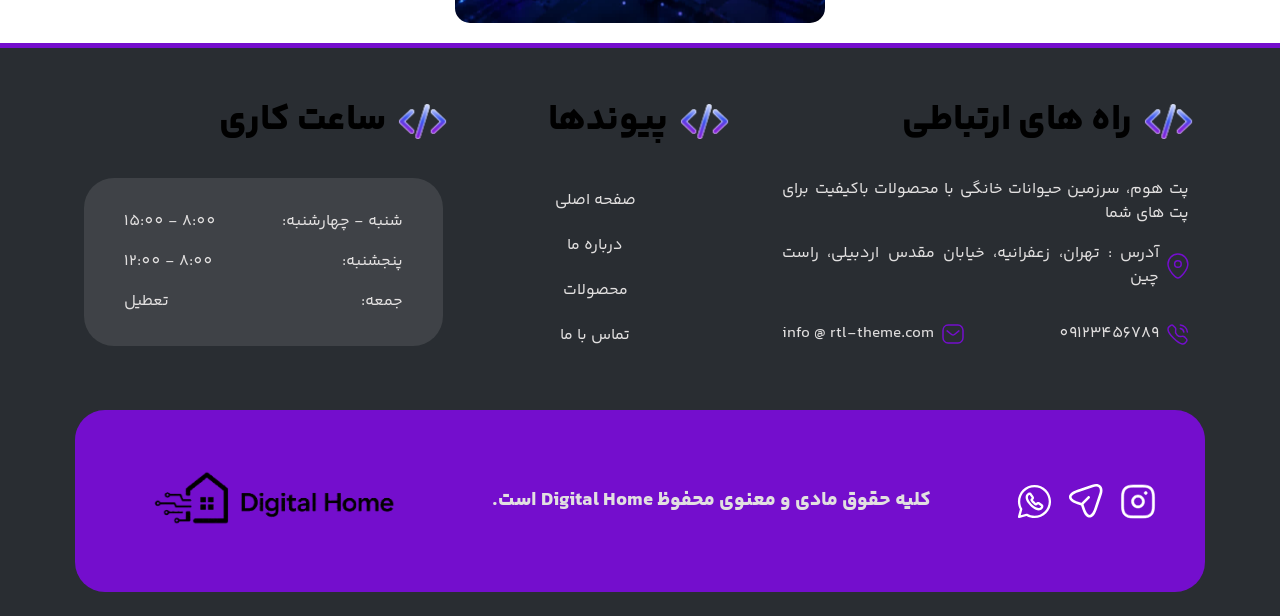
<file: gallery.html>
﻿<html dir="rtl" lang="fa-IR">

<!-- Mirrored from mahdghanon.ir/pet-home/pet-home/gallery.html by HTTrack Website Copier/3.x [XR&CO'2014], Thu, 21 Nov 2024 07:31:23 GMT -->
<head>
    <title>Digital Home-Gallery</title>
    <meta charset="UTF-8">
    <meta http-equiv="X-UA-Compatible" content="IE=edge">
    <meta name="viewport" content="width=device-width, initial-scale=1.0 , maximum-scale=1">
    <link href="Css/Main.css" rel="stylesheet" />
    <link rel="stylesheet" href="Css/grid-gallery.min.css">
    <link href="Css/Menu.css" rel="stylesheet" />
    <link href="Css/Style.css" rel="stylesheet" />
    <link href="Css/owl.carousel.min.css" rel="stylesheet" />
    <link href="Css/owl.theme.min.css" rel="stylesheet" />
</head>

<body style="background-color: white; color: black;" class="rtl">
    <div class="main_wrap">
    <div class="of-site-mask"></div>
    
    <div class="off-canvas-wrap ">
            <div class="close-off-canvas-wrap">
                <a href="#" id="of-close-off-canvas">
                    <svg class="mt-3" width="12" height="12" viewBox="0 0 22 22" fill="none" xmlns="http://www.w3.org/2000/svg">
                        <path d="M2 3L18.9706 19.9706" stroke="black" stroke-width="4" stroke-linecap="round"/>
                        <path d="M19.0874 2.47266L2.11684 19.4432" stroke="black" stroke-width="4" stroke-linecap="round"/>
                    </svg>
                </a>
            </div>

            <div class="off-canvas-inner">
                <div id="of-mobile-nav" class="mobile-menu-wrap">
                        <div class="d-block text-center my-3">
                            <a href="index.html" class="current py-2">
                                <img src="Img\imageslogo-removebg-preview.png" alt="Digital Home Logo">
                            </a>
                        </div> 
                    <ul class="mobile-menu">
                        <li class="current-menu-item">
                            <a href="index.html">صفحه اصلی</a>
                        </li>
                        <li class="current-menu-item">
                            <a href="shop.html">محصولات</a>
                        </li>
                        <li class="current-menu-item">
                            <a href="gallery.html">گالری</a>
                        </li>
                        <li class="current-menu-item">
                            <a href="blog.html">وبلاگ</a>
                        </li>
                        <li class="current-menu-item">
                            <a href="about-us.html">درباره ما</a>
                        </li>      
                        <li class="current-menu-item">
                            <a href="contact-us.html">تماس با ما</a>
                        </li>
                    </ul>
                </div>
            </div>
    </div>

    <header class="main_header wide_header">
            <div class="header_container">
                <div class="menu_wrapper menu_sticky header-btop">
                    <div class="container p_relative h86">

                        <div id="navigation" class="of-drop-down of-main-menu" role="navigation">
                            <ul class="menu">
                                <li>
                                    <a href="index.html" class="logo">
                                    <img src="Img\imageslogo-removebg-preview.png" alt="Digital Home Logo">
                                    </a>
                                </li>
                                <li><a href="index.html" target="_blank">صفحه اصلی</a></li>

                                <li><a href="shop.html" target="_blank">محصولات</a></li>

                                <li><a href="gallery.html" target="_blank">گالری</a></li>

                                <li><a href="blog.html" target="_blank">وبلاگ</a></li>
                        
                                <li><a href="about-us.html" target="_blank">درباره ما</a></li>

                                <li><a href="contact-us.html" target="_blank">تماس با ما</a></li>
                            </ul>
                        </div>

                        <div class="m_login d-flex">
                            <div class="shoping-cart radius30">
                                <a href="cart.html">
                                <svg width="24" height="24" viewBox="0 0 24 24" fill="none" xmlns="http://www.w3.org/2000/svg">
                                    <path d="M2 2H3.74001C4.82001 2 5.67 2.93 5.58 4L4.75 13.96C4.61 15.59 5.89999 16.99 7.53999 16.99H18.19C19.63 16.99 20.89 15.81 21 14.38L21.54 6.88C21.66 5.22 20.4 3.87 18.73 3.87H5.82001" stroke="#222221" stroke-width="1.5" stroke-miterlimit="10" stroke-linecap="round" stroke-linejoin="round"/>
                                    <path d="M16.25 22C16.9404 22 17.5 21.4404 17.5 20.75C17.5 20.0596 16.9404 19.5 16.25 19.5C15.5596 19.5 15 20.0596 15 20.75C15 21.4404 15.5596 22 16.25 22Z" stroke="#222221" stroke-width="1.5" stroke-miterlimit="10" stroke-linecap="round" stroke-linejoin="round"/>
                                    <path d="M8.25 22C8.94036 22 9.5 21.4404 9.5 20.75C9.5 20.0596 8.94036 19.5 8.25 19.5C7.55964 19.5 7 20.0596 7 20.75C7 21.4404 7.55964 22 8.25 22Z" stroke="#222221" stroke-width="1.5" stroke-miterlimit="10" stroke-linecap="round" stroke-linejoin="round"/>
                                    <path d="M9 8H21" stroke="#222221" stroke-width="1.5" stroke-miterlimit="10" stroke-linecap="round" stroke-linejoin="round"/>
                                </svg> 
                            </a>
                           </div>
                                <div class="login px-4 py-2 radius55 d-flex align-items-center">
                                    
                                    <svg width="24" height="24" viewBox="0 0 24 24" fill="none" xmlns="http://www.w3.org/2000/svg">
                                        <path d="M14.4399 19.05L15.9599 20.57L18.9999 17.53" stroke="white" stroke-width="1.5" stroke-linecap="round" stroke-linejoin="round"/>
                                        <path d="M12.1601 10.87C12.0601 10.86 11.9401 10.86 11.8301 10.87C9.4501 10.79 7.5601 8.84 7.5601 6.44C7.5501 3.99 9.5401 2 11.9901 2C14.4401 2 16.4301 3.99 16.4301 6.44C16.4301 8.84 14.5301 10.79 12.1601 10.87Z" stroke="white" stroke-width="1.5" stroke-linecap="round" stroke-linejoin="round"/>
                                        <path d="M11.99 21.8099C10.17 21.8099 8.36004 21.3499 6.98004 20.4299C4.56004 18.8099 4.56004 16.1699 6.98004 14.5599C9.73004 12.7199 14.24 12.7199 16.99 14.5599" stroke="white" stroke-width="1.5" stroke-linecap="round" stroke-linejoin="round"/>
                                    </svg>    
                                    <a class="mr-2" href="login.html">ثبت نام | ورود</a>
                                </div>
                        </div>

                        <div class="is-show mobile-nav-button">
                            <a id="of-trigger" class="icon-wrap" href="#">
                                <svg width="35" height="35" viewBox="0 0 24 24" fill="none" xmlns="http://www.w3.org/2000/svg">
                                    <path d="M17.5401 8.81063C19.1748 8.81063 20.5001 7.48539 20.5001 5.85062C20.5001 4.21586 19.1748 2.89062 17.5401 2.89062C15.9053 2.89062 14.5801 4.21586 14.5801 5.85062C14.5801 7.48539 15.9053 8.81063 17.5401 8.81063Z" fill="#292D32"/>
                                    <path d="M6.46 8.81063C8.09476 8.81063 9.42 7.48539 9.42 5.85062C9.42 4.21586 8.09476 2.89062 6.46 2.89062C4.82524 2.89062 3.5 4.21586 3.5 5.85062C3.5 7.48539 4.82524 8.81063 6.46 8.81063Z" fill="#292D32"/>
                                    <path d="M17.5401 21.1095C19.1748 21.1095 20.5001 19.7842 20.5001 18.1495C20.5001 16.5147 19.1748 15.1895 17.5401 15.1895C15.9053 15.1895 14.5801 16.5147 14.5801 18.1495C14.5801 19.7842 15.9053 21.1095 17.5401 21.1095Z" fill="#292D32"/>
                                    <path d="M6.46 21.1095C8.09476 21.1095 9.42 19.7842 9.42 18.1495C9.42 16.5147 8.09476 15.1895 6.46 15.1895C4.82524 15.1895 3.5 16.5147 3.5 18.1495C3.5 19.7842 4.82524 21.1095 6.46 21.1095Z" fill="#292D32"/>
                                    </svg>
                            </a>        
                        </div>
                              <a href="index.html" class="mobile-logo">
                               <img src="Img\imageslogo-removebg-preview.png" alt="Digital Home Logo">
                            </a>
                    </div>
                </div>
            </div>
        </header>
    </div>

    <div class="clearfix"></div>

    <section class="container-fluid bkg p-0">
            <div class="row">
                <div class="col-lg-12 p-0 mb-3">
                    <div class="bg-package d-flex align-items-center justify-content-center">
                        <div class="breadcrumb radius15">
                            <ul class="">
                                <li><a href="#">خانه / </a></li>
                                <li><a href="#" class="current">گالری</a></li>
                            </ul>
                        </div>
                    </div>
                </div>
            </div>
    </section>

    <section class="container">
            <div class="d-flex align-items-center mb-1">
                <img style="scale: calc(1.2);" src="Img\icons8-source-code-48.png" alt="Code Icon" width="41" height="41">
                    <h2 class="mr-3">گالری</h2>
            </div>    
            <p class="mb-3">گالری Digital Home ویترینی از برترین محصولات دیجیتال است؛ از قالب‌های آماده و رابط‌های کاربری مدرن گرفته تا سیستم‌های مدیریت، اپلیکیشن‌ها و ابزارهای توسعه حرفه‌ای.</p>

    <div class="gg-container">
        <div class="gg-box" id="heightWidth">
       
            <img class="radius15" src="Img\ChatGPT Image Jun 14, 2026, 09_21_18 PM.png">
            <img class="radius15" src="Img\photo27854397158.jpg">
            <img class="radius15" src="Img\ChatGPT Image Jun 14, 2026, 09_13_42 PM.png">
            <img class="radius15" src="Img\ChatGPT Image Jun 14, 2026, 09_11_49 PM.png">
            <img class="radius15" src="Img\ChatGPT Image Jun 14, 2026, 09_27_35 PM.png">
            <img class="radius15" src="Img\photo27854273856.jpg">
            <img class="radius15" src="Img\ChatGPT Image Jun 14, 2026, 09_23_55 PM.png">
         
        </div>
    </div>
    </section>

    <footer class="footer-parent pt-4 pb-4">
        <div class="container footer-wrap">

            <div class="row py-3">

            <div class="col-lg-5 col-md-6 col-sm-12 px-md-3 mb-4 pl-lg-5">
                <div class="d-flex align-items-center mb-4">
                    <img style="scale: calc(1.2);" src="Img\icons8-source-code-48.png" alt="Code Icon" width="41" height="41">                 
                        <h2 class="mr-3 color-white">راه های ارتباطی</h2>
                </div>
                    <div class="mb-2 text-right">
            
                        <p>پت هوم،  سرزمین حیوانات خانگی با محصولات باکیفیت برای پت های شما</p>
        
                <div class="d-flex align-items-center my-3">
                    <svg width="22" height="26" viewBox="0 0 22 26" fill="none" xmlns="http://www.w3.org/2000/svg">
                        <path fill-rule="evenodd" clip-rule="evenodd" d="M14.3334 11.0006C14.3334 9.15894 12.8411 7.66663 11.0008 7.66663C9.15906 7.66663 7.66675 9.15894 7.66675 11.0006C7.66675 12.841 9.15906 14.3333 11.0008 14.3333C12.8411 14.3333 14.3334 12.841 14.3334 11.0006Z" stroke="#740ecd" stroke-width="1.5" stroke-linecap="round" stroke-linejoin="round"/>
                        <path fill-rule="evenodd" clip-rule="evenodd" d="M10.9993 25C9.40138 25 1 18.1978 1 11.0844C1 5.51552 5.47613 1 10.9993 1C16.5226 1 21 5.51552 21 11.0844C21 18.1978 12.5973 25 10.9993 25Z" stroke="#740ecd" stroke-width="1.5" stroke-linecap="round" stroke-linejoin="round"/>
                        </svg>   
                    <p class="mr-2">آدرس  : تهران، زعفرانیه، خیابان مقدس اردبیلی، راست چین</p>
                </div>

                <div class="d-flex justify-content-between">
                    <div class="d-flex align-items-center my-3">
                        <svg width="22" height="21" viewBox="0 0 22 21" fill="none" xmlns="http://www.w3.org/2000/svg">
                            <path d="M13.353 1C17.054 1.411 19.978 4.331 20.393 8.032" stroke="#740ecd" stroke-width="1.5" stroke-linecap="round" stroke-linejoin="round"/>
                            <path d="M13.353 4.54297C15.124 4.88697 16.508 6.27197 16.853 8.04297" stroke="#740ecd" stroke-width="1.5" stroke-linecap="round" stroke-linejoin="round"/>
                            <path fill-rule="evenodd" clip-rule="evenodd" d="M10.0315 10.9724C14.0205 14.9604 14.9254 10.3467 17.4653 12.8848C19.9138 15.3328 21.3222 15.8232 18.2188 18.9247C17.8302 19.237 15.3613 22.9943 6.68447 14.3197C-1.99341 5.644 1.76157 3.17244 2.07394 2.78395C5.18377 -0.326154 5.66682 1.08938 8.11539 3.53733C10.6541 6.0765 6.04254 6.98441 10.0315 10.9724Z" stroke="#740ecd" stroke-width="1.5" stroke-linecap="round" stroke-linejoin="round"/>
                            </svg>
                            
                        <p class="mr-2">09123456789</p>
                    </div>
                    <div class="d-flex align-items-center my-3">
                        <svg width="22" height="20" viewBox="0 0 22 20" fill="none" xmlns="http://www.w3.org/2000/svg">
                            <path d="M16.9026 6.8512L12.4593 10.4642C11.6198 11.1302 10.4387 11.1302 9.59919 10.4642L5.11841 6.8512" stroke="#740ecd" stroke-width="1.5" stroke-linecap="round" stroke-linejoin="round"/>
                            <path fill-rule="evenodd" clip-rule="evenodd" d="M15.9089 19C18.9502 19.0084 21 16.5095 21 13.4384V6.57001C21 3.49883 18.9502 1 15.9089 1H6.09114C3.04979 1 1 3.49883 1 6.57001V13.4384C1 16.5095 3.04979 19.0084 6.09114 19H15.9089Z" stroke="#740ecd" stroke-width="1.5" stroke-linecap="round" stroke-linejoin="round"/>
                            </svg>
                            
                            
                        <p class="mr-2">info @ rtl-theme.com</p>
                    </div>
                </div>



                
                    </div>
    
            </div>

            <div class="col-lg-3 col-md-6 col-sm-6 mb-4">
                <div class="d-flex align-items-center mb-4">
                    <img style="scale: calc(1.2);" src="Img\icons8-source-code-48.png" alt="Code Icon" width="41" height="41">
                        <h2 class="mr-3 color-white">پیوندها</h2>
                </div>
                <ul class="footer-category text-center">
                    <li>
                        <a href="index.html">صفحه اصلی</a>
                    </li>
                    <li>
                        <a href="about-us.html">درباره ما</a>
                    </li>
                    <li>
                        <a href="shop.html">محصولات</a>
                    </li>
                    <li>
                        <a href="contact-us.html">تماس با ما</a>
                    </li>

                
        
                </ul>
            </div>

            <div class="col-lg-4 col-md-6  col-sm-12 mb-4">
                    <div class="d-flex align-items-center mb-4">
                        <img style="scale: calc(1.2);" src="Img\icons8-source-code-48.png" alt="Code Icon" width="41" height="41">
                            <h2 class="mr-3 color-white">ساعت کاری</h2>
                    </div>
                    <div class=" mb-2 text-right">
                
                        <div class="bg-clock p-4 radius30">
                            <div class="clock-pet px-3 py-2">
                                <p>شنبه - چهارشنبه:</p>
                                <p>8:00 - 15:00</p>
                            </div>
                        
                            <div class="clock-pet px-3 py-2">
                                <p>پنجشنبه:</p>
                                <p>8:00 - 12:00</p>
                            </div>
            
                            <div class="clock-pet px-3 py-2">
                                <p>جمعه:</p>
                                <p>تعطیل</p>
                            </div>
                
                        </div>

                    </div>
            </div>


            </div>


            <div class="d-flex align-items-center justify-content-between copyright py-3 px-5 radius30">


                <div class="media-icone d-flex align-items-center">
                    <svg width="38" height="37" viewBox="0 0 38 37" fill="none" xmlns="http://www.w3.org/2000/svg">
                        <path d="M23.6403 35.073H14.3903C6.01905 35.073 2.44238 31.4963 2.44238 23.125V13.875C2.44238 5.50379 6.01905 1.92712 14.3903 1.92712H23.6403C32.0115 1.92712 35.5882 5.50379 35.5882 13.875V23.125C35.5882 31.4963 32.0115 35.073 23.6403 35.073ZM14.3903 4.23962C7.28322 4.23962 4.75488 6.76796 4.75488 13.875V23.125C4.75488 30.2321 7.28322 32.7605 14.3903 32.7605H23.6403C30.7474 32.7605 33.2757 30.2321 33.2757 23.125V13.875C33.2757 6.76796 30.7474 4.23962 23.6403 4.23962H14.3903Z" fill="white" stroke="white" stroke-width="0.5"/>
                        <path d="M19.0155 25.052C15.408 25.052 12.4634 22.1075 12.4634 18.5C12.4634 14.8925 15.408 11.9479 19.0155 11.9479C22.623 11.9479 25.5675 14.8925 25.5675 18.5C25.5675 22.1075 22.623 25.052 19.0155 25.052ZM19.0155 14.2604C16.6721 14.2604 14.7759 16.1566 14.7759 18.5C14.7759 20.8433 16.6721 22.7395 19.0155 22.7395C21.3588 22.7395 23.255 20.8433 23.255 18.5C23.255 16.1566 21.3588 14.2604 19.0155 14.2604Z" fill="white" stroke="white" stroke-width="0.5"/>
                        <path d="M26.7238 11.5625C26.5234 11.5625 26.323 11.5162 26.138 11.4391C25.953 11.3621 25.7834 11.2541 25.6292 11.1154C25.4905 10.9612 25.3671 10.7916 25.29 10.6066C25.213 10.4216 25.1821 10.2212 25.1821 10.0208C25.1821 9.82039 25.213 9.61997 25.29 9.43497C25.3825 9.23456 25.4905 9.08039 25.6292 8.92622C25.7063 8.86456 25.7834 8.78747 25.8605 8.74122C25.953 8.67956 26.0455 8.63331 26.138 8.60247C26.2305 8.55622 26.323 8.52539 26.4309 8.50997C26.9242 8.40206 27.4484 8.57164 27.8184 8.92622C27.9571 9.08039 28.065 9.23456 28.1421 9.43497C28.2192 9.61997 28.2655 9.82039 28.2655 10.0208C28.2655 10.2212 28.2192 10.4216 28.1421 10.6066C28.065 10.7916 27.9571 10.9612 27.8184 11.1154C27.6642 11.2541 27.4946 11.3621 27.3096 11.4391C27.1246 11.5162 26.9242 11.5625 26.7238 11.5625Z" fill="white" stroke="white" stroke-width="0.5"/>
                    </svg>
                    <svg width="34" height="34" viewBox="0 0 33 33" fill="none" xmlns="http://www.w3.org/2000/svg">
                            <path d="M19.9851 32.533C17.9934 32.533 15.1745 31.132 12.9465 24.4309L11.7311 20.785L8.08521 19.5697C1.40099 17.3416 0 14.5228 0 12.531C0 10.5561 1.40099 7.72039 8.08521 5.47544L22.4158 0.698585C25.9942 -0.499848 28.9818 -0.145382 30.8217 1.67759C32.6615 3.50056 33.016 6.50508 31.8176 10.0835L27.0407 24.4141C24.7958 31.132 21.9769 32.533 19.9851 32.533ZM8.87854 7.88919C4.18608 9.45897 2.51502 11.3157 2.51502 12.531C2.51502 13.7463 4.18608 15.603 8.87854 17.1559L13.1321 18.5738C13.5035 18.692 13.8073 18.9958 13.9255 19.3671L15.3433 23.6207C16.8962 28.3132 18.7698 29.9842 19.9851 29.9842C21.2005 29.9842 23.0572 28.3132 24.627 23.6207L29.4038 9.29017C30.2647 6.69075 30.1128 4.56396 29.0156 3.4668C27.9184 2.36964 25.7916 2.23461 23.2091 3.09545L8.87854 7.88919Z" fill="white"/>
                            <path d="M13.0484 20.3293C12.7276 20.3293 12.4069 20.2112 12.1537 19.958C11.6642 19.4685 11.6642 18.6583 12.1537 18.1688L18.1966 12.1091C18.6861 11.6196 19.4963 11.6196 19.9858 12.1091C20.4753 12.5986 20.4753 13.4088 19.9858 13.8983L13.943 19.958C13.7066 20.2112 13.3691 20.3293 13.0484 20.3293Z" fill="white"/>
                    </svg>
                    <svg width="37" height="37" viewBox="0 0 24 24" fill="none" xmlns="http://www.w3.org/2000/svg">
                                <path d="M2.00014 22.7502C1.80014 22.7502 1.61011 22.6702 1.47011 22.5302C1.28011 22.3402 1.20016 22.0602 1.27016 21.8002L2.53017 17.0902C1.69017 15.5302 1.25014 13.7702 1.25014 11.9902C1.25014 6.06023 6.07014 1.24023 12.0001 1.24023C17.9301 1.24023 22.7501 6.06023 22.7501 11.9902C22.7501 17.9202 17.9301 22.7402 12.0001 22.7402C10.1901 22.7402 8.42017 22.2902 6.84017 21.4302L2.20015 22.7202C2.13015 22.7402 2.07014 22.7502 2.00014 22.7502ZM6.94014 19.8802C7.07014 19.8802 7.20015 19.9203 7.32015 19.9803C8.73015 20.8103 10.3501 21.2502 12.0001 21.2502C17.1001 21.2502 21.2501 17.1002 21.2501 12.0002C21.2501 6.90024 17.1001 2.75024 12.0001 2.75024C6.90014 2.75024 2.75014 6.90024 2.75014 12.0002C2.75014 13.6302 3.18013 15.2202 3.99013 16.6202C4.09013 16.7902 4.12015 17.0002 4.07015 17.1902L3.07015 20.9302L6.75014 19.9102C6.81014 19.8902 6.88014 19.8802 6.94014 19.8802Z" fill="white"/>
                                <path d="M14.7402 17.7603C14.1202 17.7603 13.4802 17.6203 12.8102 17.3303C12.1802 17.0603 11.5502 16.7003 10.9402 16.2503C10.3402 15.8103 9.75027 15.3103 9.21027 14.7703C8.67027 14.2203 8.17022 13.6403 7.73022 13.0403C7.28022 12.4103 6.92022 11.7903 6.66022 11.1803C6.38022 10.5203 6.24023 9.87029 6.24023 9.25029C6.24023 8.81029 6.32021 8.39029 6.47021 8.00029C6.63021 7.59029 6.89022 7.22028 7.23022 6.90028C7.87022 6.27028 8.79026 6.0403 9.52026 6.3903C9.77026 6.5003 9.98026 6.6803 10.1403 6.9203L11.3002 8.55027C11.4202 8.71027 11.5103 8.88027 11.5803 9.05027C11.6603 9.25027 11.7103 9.4503 11.7103 9.6403C11.7103 9.9003 11.6402 10.1603 11.5002 10.3903C11.4102 10.5403 11.2802 10.7203 11.1102 10.8903L10.9802 11.0303C11.0402 11.1103 11.1102 11.2103 11.2202 11.3303C11.4302 11.5703 11.6602 11.8303 11.9102 12.0803C12.1602 12.3203 12.4102 12.5603 12.6602 12.7703C12.7802 12.8703 12.8803 12.9503 12.9603 13.0003L13.1002 12.8603C13.2802 12.6803 13.4603 12.5403 13.6403 12.4503C13.9703 12.2403 14.4802 12.1903 14.9302 12.3803C15.0902 12.4403 15.2502 12.5303 15.4202 12.6503L17.0903 13.8303C17.3203 13.9903 17.5002 14.2103 17.6202 14.4603C17.7202 14.7103 17.7603 14.9303 17.7603 15.1603C17.7603 15.4603 17.6902 15.7503 17.5602 16.0303C17.4302 16.2903 17.2802 16.5203 17.1002 16.7303C16.7802 17.0803 16.4103 17.3403 16.0103 17.5103C15.6103 17.6803 15.1802 17.7603 14.7402 17.7603ZM8.79022 7.74028C8.73022 7.74028 8.53027 7.74028 8.28027 7.99028C8.09027 8.17028 7.96024 8.36029 7.87024 8.57029C7.78024 8.78029 7.74023 9.0203 7.74023 9.2603C7.74023 9.6803 7.84022 10.1303 8.04022 10.6103C8.25022 11.1103 8.56025 11.6403 8.94025 12.1703C9.33025 12.7003 9.77025 13.2303 10.2603 13.7203C10.7503 14.2003 11.2702 14.6503 11.8102 15.0503C12.3302 15.4303 12.8603 15.7303 13.3903 15.9603C14.1503 16.2903 14.8502 16.3703 15.4202 16.1303C15.6202 16.0503 15.8002 15.9103 15.9802 15.7303C16.0702 15.6303 16.1403 15.5303 16.2003 15.4003C16.2303 15.3303 16.2502 15.2503 16.2502 15.1803C16.2502 15.1603 16.2502 15.1303 16.2202 15.0703L14.5502 13.9103C14.4802 13.8603 14.4102 13.8203 14.3502 13.8003C14.3102 13.8203 14.2503 13.8503 14.1403 13.9603L13.7603 14.3403C13.4703 14.6303 13.0103 14.7103 12.6403 14.5803L12.4603 14.5003C12.2303 14.3803 11.9702 14.2003 11.6802 13.9503C11.4002 13.7103 11.1303 13.4603 10.8403 13.1803C10.5603 12.8903 10.3103 12.6203 10.0703 12.3403C9.81025 12.0303 9.63025 11.7803 9.51025 11.5703L9.40027 11.3103C9.37027 11.2103 9.36023 11.1003 9.36023 11.0003C9.36023 10.7203 9.46027 10.4703 9.65027 10.2703L10.0303 9.88029C10.1403 9.77029 10.1803 9.7103 10.2003 9.6703C10.1703 9.6003 10.1303 9.54029 10.0803 9.47029L8.91022 7.82029L8.79022 7.74028Z" fill="white"/>
                    </svg>
                                
                            
                        
                
                    
                            
                </div>
        
               
                    <h1><p class="text-center fa20">کلیه حقوق مادی و معنوی محفوظ Digital Home است.</p></h1>
                
        
                <div class="text-left logo-footer">
                    <img style="width: 300px;" src="Img\imageslogo-removebg-preview.png" alt="Digital Home Log">
                </div>
        
        
                </div>

        </div>

    </footer>

</div>

<script src="Js/grid-gallery.min.js"></script>
<script>

gridGallery({
  selector: "#heightWidth",
  rowHeight: 180,
  columnWidth: 280,
  gaplength: 10,
  layout: "vertical",
});
</script>

<script src="Js/jquery.min.js"></script>
<script src="Js/bootstrap.min.js"></script>
<script src="Js/my-script.js"></script>
<script src="Js/custom.js"></script>

</body>

<!-- Mirrored from mahdghanon.ir/pet-home/pet-home/gallery.html by HTTrack Website Copier/3.x [XR&CO'2014], Thu, 21 Nov 2024 07:31:25 GMT -->
</html>
</file>
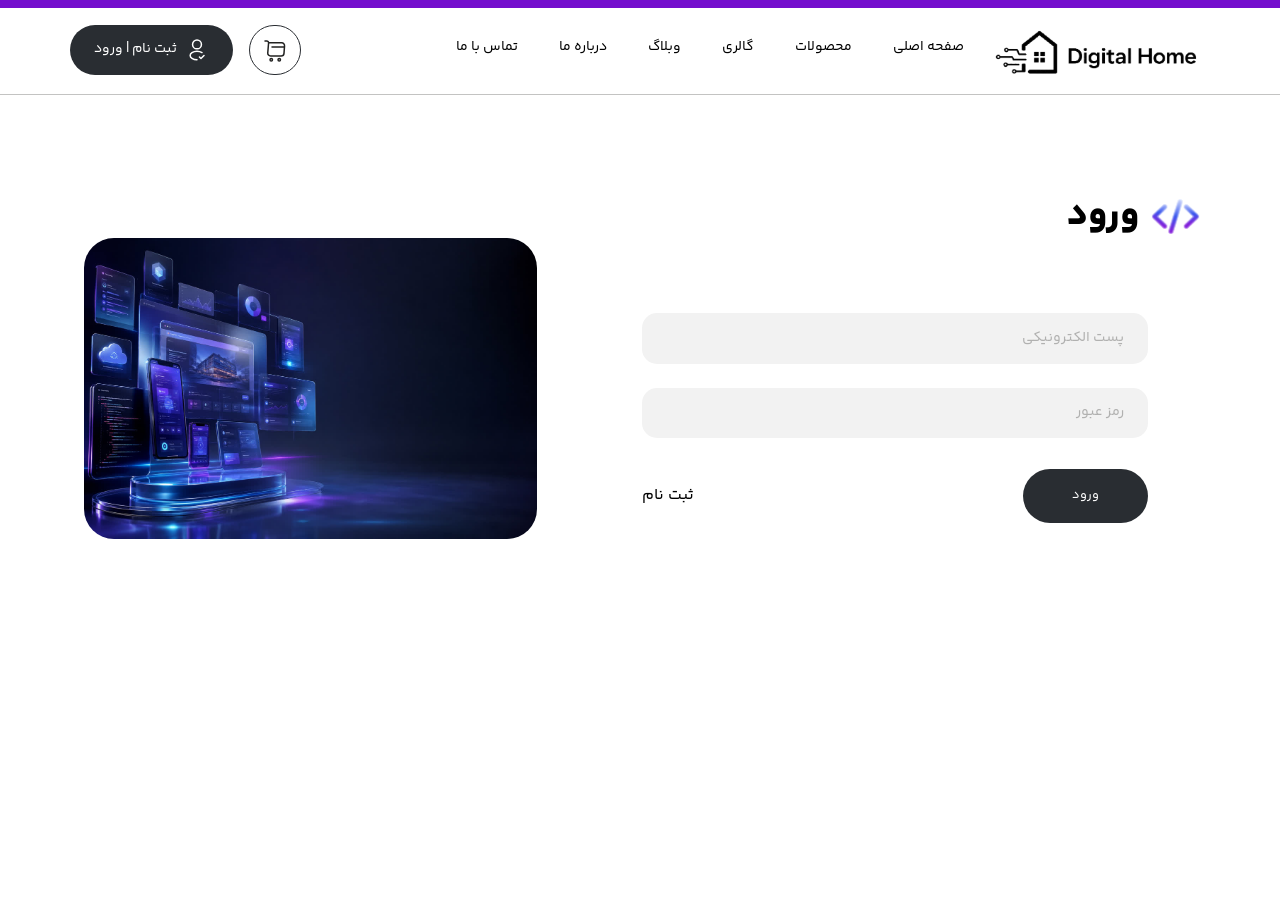
<file: login.html>
﻿<html dir="rtl" lang="fa-IR">

<!-- Mirrored from mahdghanon.ir/pet-home/pet-home/login.html by HTTrack Website Copier/3.x [XR&CO'2014], Thu, 21 Nov 2024 07:31:27 GMT -->
<head>
    <title>Digital Home-login</title>
    <meta charset="UTF-8">
    <meta http-equiv="X-UA-Compatible" content="IE=edge">
    <meta name="viewport" content="width=device-width, initial-scale=1.0 , maximum-scale=1">
    <link href="Css/Main.css" rel="stylesheet" />
    <link href="Css/Menu.css" rel="stylesheet" />
    <link href="Css/Style.css" rel="stylesheet" />
    <link href="Css/owl.carousel.min.css" rel="stylesheet" />
    <link href="Css/owl.theme.min.css" rel="stylesheet" />
</head>

<body style="background-color: white; color: black;" class="rtl">
    <div class="main_wrap">
        <div class="of-site-mask"></div>
    
        <div class="off-canvas-wrap ">
            <div class="close-off-canvas-wrap">
                <a href="#" id="of-close-off-canvas">
                    <svg class="mt-3" width="12" height="12" viewBox="0 0 22 22" fill="none" xmlns="http://www.w3.org/2000/svg">
                        <path d="M2 3L18.9706 19.9706" stroke="black" stroke-width="4" stroke-linecap="round"/>
                        <path d="M19.0874 2.47266L2.11684 19.4432" stroke="black" stroke-width="4" stroke-linecap="round"/>
                    </svg>
                </a>
            </div>

            <div class="off-canvas-inner">
                <div id="of-mobile-nav" class="mobile-menu-wrap">
                        <div class="d-block text-center my-3">
                            <a href="index.html" class="logo">
                            <img src="Img\imageslogo-removebg-preview.png" alt="Digital Home Logo">
                            </a>
                        </div> 
                    <ul class="mobile-menu">
                        <li class="current-menu-item">
                            <a href="index.html">صفحه اصلی</a>
                        </li>
                        <li class="current-menu-item">
                            <a href="shop.html">محصولات</a>
                        </li>
                        <li class="current-menu-item">
                            <a href="gallery.html">گالری</a>
                        </li>
                        <li class="current-menu-item">
                            <a href="blog.html">وبلاگ</a>
                        </li>
                        <li class="current-menu-item">
                            <a href="about-us.html">درباره ما</a>
                        </li>      
                        <li class="current-menu-item">
                            <a href="contact-us.html">تماس با ما</a>
                        </li>
                    </ul>
                </div>
            </div>
        </div>

        <header class="main_header wide_header">
            <div class="header_container">
                <div class="menu_wrapper menu_sticky header-btop">
                    <div class="container p_relative h86">

                        <div id="navigation" class="of-drop-down of-main-menu" role="navigation">
                            <ul class="menu">
                                <li>
                                    <a href="index.html" class="logo">
                                    <img src="Img\imageslogo-removebg-preview.png" alt="Digital Home Logo">
                                    </a>
                                </li>
                                <li><a href="index.html" target="_blank">صفحه اصلی</a></li>

                                <li><a href="shop.html" target="_blank">محصولات</a></li>

                                <li><a href="gallery.html" target="_blank">گالری</a></li>

                                <li><a href="blog.html" target="_blank">وبلاگ</a></li>
                        
                                <li><a href="about-us.html" target="_blank">درباره ما</a></li>

                                <li><a href="contact-us.html" target="_blank">تماس با ما</a></li>
                            </ul>
                        </div>

                        <div class="m_login d-flex">
                            <div class="shoping-cart radius30">
                                <a href="cart.html">
                                <svg width="24" height="24" viewBox="0 0 24 24" fill="none" xmlns="http://www.w3.org/2000/svg">
                                    <path d="M2 2H3.74001C4.82001 2 5.67 2.93 5.58 4L4.75 13.96C4.61 15.59 5.89999 16.99 7.53999 16.99H18.19C19.63 16.99 20.89 15.81 21 14.38L21.54 6.88C21.66 5.22 20.4 3.87 18.73 3.87H5.82001" stroke="#222221" stroke-width="1.5" stroke-miterlimit="10" stroke-linecap="round" stroke-linejoin="round"/>
                                    <path d="M16.25 22C16.9404 22 17.5 21.4404 17.5 20.75C17.5 20.0596 16.9404 19.5 16.25 19.5C15.5596 19.5 15 20.0596 15 20.75C15 21.4404 15.5596 22 16.25 22Z" stroke="#222221" stroke-width="1.5" stroke-miterlimit="10" stroke-linecap="round" stroke-linejoin="round"/>
                                    <path d="M8.25 22C8.94036 22 9.5 21.4404 9.5 20.75C9.5 20.0596 8.94036 19.5 8.25 19.5C7.55964 19.5 7 20.0596 7 20.75C7 21.4404 7.55964 22 8.25 22Z" stroke="#222221" stroke-width="1.5" stroke-miterlimit="10" stroke-linecap="round" stroke-linejoin="round"/>
                                    <path d="M9 8H21" stroke="#222221" stroke-width="1.5" stroke-miterlimit="10" stroke-linecap="round" stroke-linejoin="round"/>
                                </svg> 
                            </a>
                           </div>
                                <div class="login px-4 py-2 radius55 d-flex align-items-center">
                                    
                                    <svg width="24" height="24" viewBox="0 0 24 24" fill="none" xmlns="http://www.w3.org/2000/svg">
                                        <path d="M14.4399 19.05L15.9599 20.57L18.9999 17.53" stroke="white" stroke-width="1.5" stroke-linecap="round" stroke-linejoin="round"/>
                                        <path d="M12.1601 10.87C12.0601 10.86 11.9401 10.86 11.8301 10.87C9.4501 10.79 7.5601 8.84 7.5601 6.44C7.5501 3.99 9.5401 2 11.9901 2C14.4401 2 16.4301 3.99 16.4301 6.44C16.4301 8.84 14.5301 10.79 12.1601 10.87Z" stroke="white" stroke-width="1.5" stroke-linecap="round" stroke-linejoin="round"/>
                                        <path d="M11.99 21.8099C10.17 21.8099 8.36004 21.3499 6.98004 20.4299C4.56004 18.8099 4.56004 16.1699 6.98004 14.5599C9.73004 12.7199 14.24 12.7199 16.99 14.5599" stroke="white" stroke-width="1.5" stroke-linecap="round" stroke-linejoin="round"/>
                                    </svg>    
                                    <a class="mr-2" href="login.html">ثبت نام | ورود</a>
                                </div>
                        </div>

                        <div class="is-show mobile-nav-button">
                            <a id="of-trigger" class="icon-wrap" href="#">
                                <svg width="35" height="35" viewBox="0 0 24 24" fill="none" xmlns="http://www.w3.org/2000/svg">
                                    <path d="M17.5401 8.81063C19.1748 8.81063 20.5001 7.48539 20.5001 5.85062C20.5001 4.21586 19.1748 2.89062 17.5401 2.89062C15.9053 2.89062 14.5801 4.21586 14.5801 5.85062C14.5801 7.48539 15.9053 8.81063 17.5401 8.81063Z" fill="#292D32"/>
                                    <path d="M6.46 8.81063C8.09476 8.81063 9.42 7.48539 9.42 5.85062C9.42 4.21586 8.09476 2.89062 6.46 2.89062C4.82524 2.89062 3.5 4.21586 3.5 5.85062C3.5 7.48539 4.82524 8.81063 6.46 8.81063Z" fill="#292D32"/>
                                    <path d="M17.5401 21.1095C19.1748 21.1095 20.5001 19.7842 20.5001 18.1495C20.5001 16.5147 19.1748 15.1895 17.5401 15.1895C15.9053 15.1895 14.5801 16.5147 14.5801 18.1495C14.5801 19.7842 15.9053 21.1095 17.5401 21.1095Z" fill="#292D32"/>
                                    <path d="M6.46 21.1095C8.09476 21.1095 9.42 19.7842 9.42 18.1495C9.42 16.5147 8.09476 15.1895 6.46 15.1895C4.82524 15.1895 3.5 16.5147 3.5 18.1495C3.5 19.7842 4.82524 21.1095 6.46 21.1095Z" fill="#292D32"/>
                                    </svg>
                            </a>        
                        </div>
                              <a href="index.html" class="mobile-logo">
                               <img src="Img\imageslogo-removebg-preview.png" alt="Digital Home Logo">
                            </a>
                    </div>
                </div>
            </div>
        </header>

        <div class="clearfix"></div>

        <section class="container-fluid text-lg-right text-center mt-4 p-3 mb-5">
            <div class="container">
           
                <div class="row d-flex align-items-center pt-lg-5">

                <div class="col-lg-7 pl-lg-5 text-center order-2 order-lg-1">
                    <div class="d-flex align-items-center mb-3">
                        <img style="scale: calc(1.2);" src="Img\icons8-source-code-48.png" alt="Code Icon" width="41" height="41">
                            <h2 class="mr-3">ورود</h2>
                        
        
                        </div>
                    <div class="card p-5">
                    <form class="contact-form">
                        

                        <div class="form-row">
                            <div class="form-group col-12">
                                <input type="email" class="form-control mb-2" placeholder="پست الکترونیکی">

                            </div>
                            <div class="form-group col-12">
                                <input type="password" class="form-control mb-2" placeholder="رمز عبور">

                            </div>
                            <div class="form-group col-md-6 d-flex justify-content-start align-items-center">
                                <button type="submit" class="btn btn-lightorng login-btn">ورود</button>
                            </div>
                            <div class="form-group col-md-6 d-flex justify-content-end">
                                <a href="sign-up.html" class="register-btn py-3 radius55">ثبت نام</a>
                            </div>
                        </div>


                       

                    </form>
                </div>
                </div>
     
                <div class="col-lg-5 d-flex align-items-center order-1 order-lg-2">
                    <img style="border-radius: 30px;" src="Img\photo27855849491.jpg" class="img-fluid wapp" />
                </div>
            
                </div>

            </div>
        </section>
    
    <script src="Js/jquery.min.js"></script>
    <script src="Js/bootstrap.min.js"></script>
    <script src="Js/my-script.js"></script>
    <script src="Js/custom.js"></script>

</body>

<!-- Mirrored from mahdghanon.ir/pet-home/pet-home/login.html by HTTrack Website Copier/3.x [XR&CO'2014], Thu, 21 Nov 2024 07:31:28 GMT -->
</html>
</file>
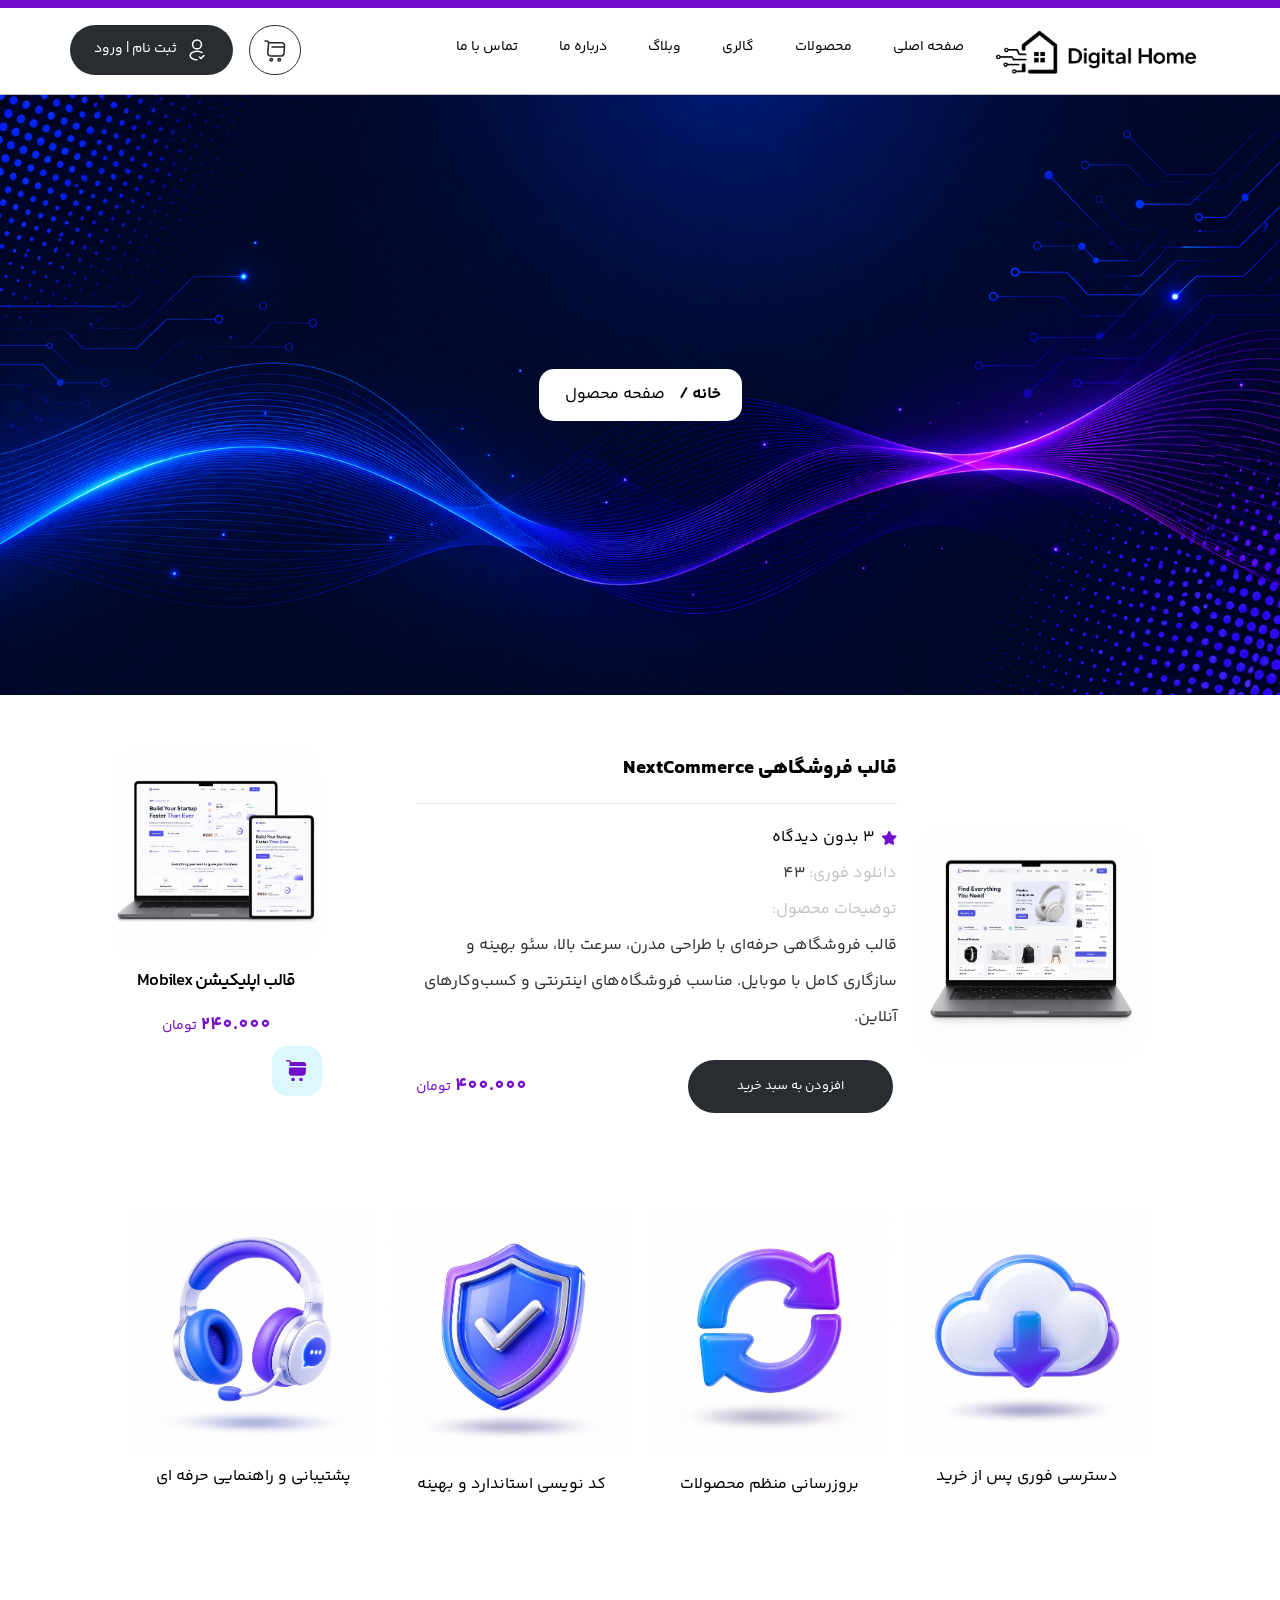
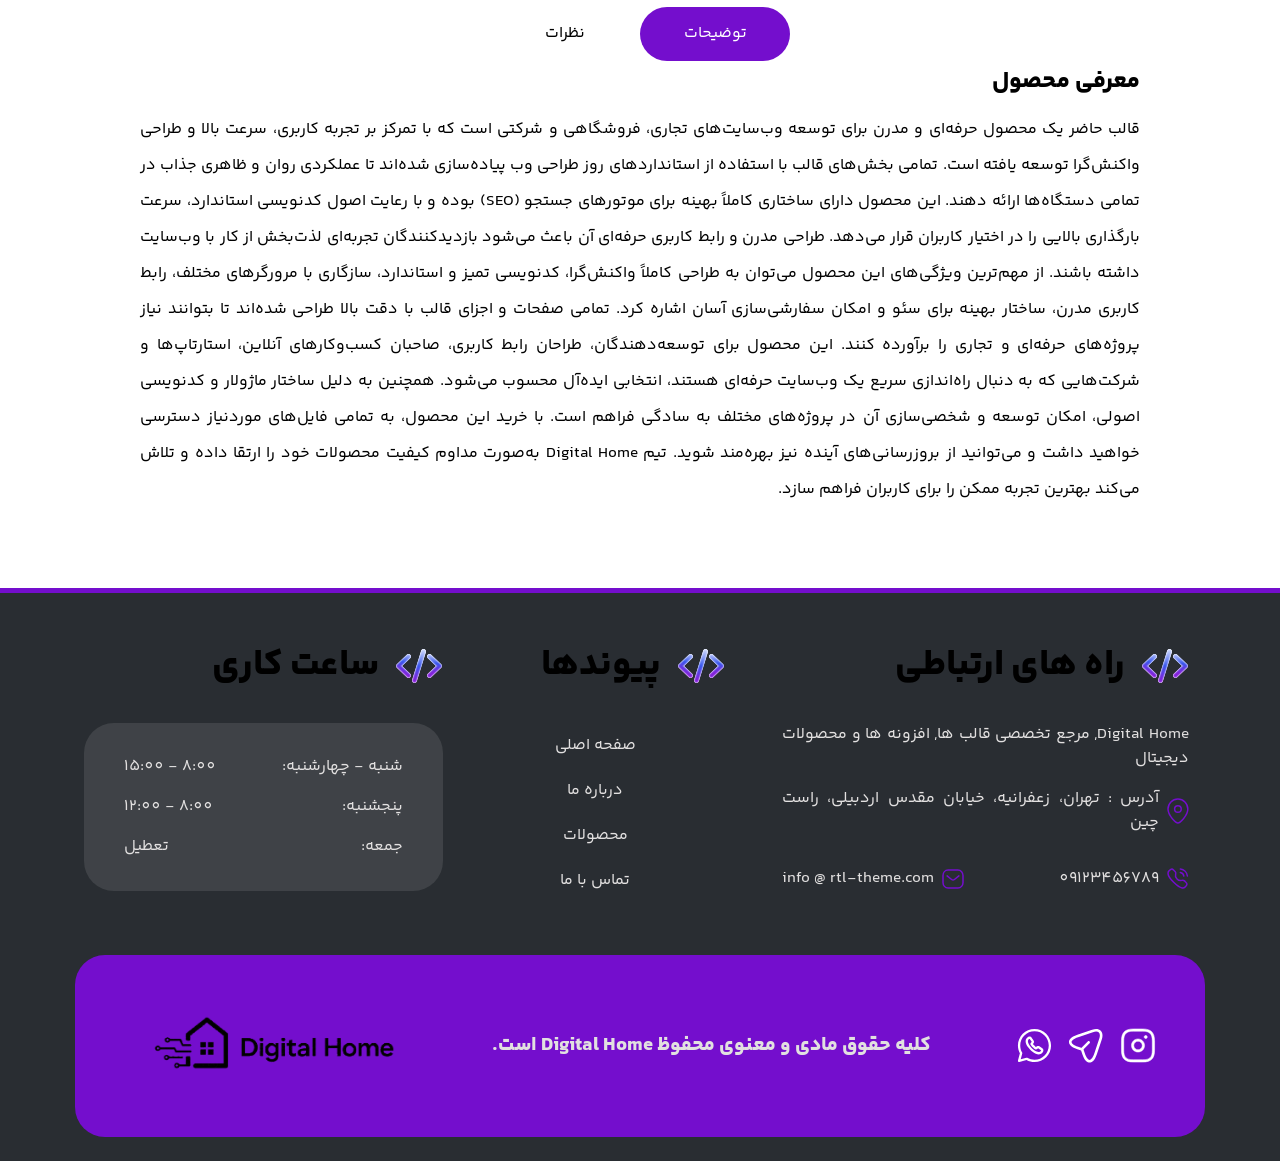
<file: page-shop.html>
﻿<html dir="rtl" lang="fa-IR">

<!-- Mirrored from mahdghanon.ir/pet-home/pet-home/page-shop.html by HTTrack Website Copier/3.x [XR&CO'2014], Thu, 21 Nov 2024 07:31:28 GMT -->
<head>
    <title>Digital Home-Page-shop</title>
    <meta charset="UTF-8">
    <meta http-equiv="X-UA-Compatible" content="IE=edge">
    <meta name="viewport" content="width=device-width, initial-scale=1.0 , maximum-scale=1">
    <link href="Css/Main.css" rel="stylesheet" />
    <link href="Css/Menu.css" rel="stylesheet" />
    <link href="Css/Style.css" rel="stylesheet" />
    <link href="Css/owl.carousel.min.css" rel="stylesheet" />
    <link href="Css/owl.theme.min.css" rel="stylesheet" />
</head>

<body style="background-color: white; color: black;" class="rtl">
    <div class="main_wrap">
        <div class="of-site-mask"></div>
    
        <div class="off-canvas-wrap ">
            <div class="close-off-canvas-wrap">
                <a href="#" id="of-close-off-canvas">
                    <svg class="mt-3" width="12" height="12" viewBox="0 0 22 22" fill="none" xmlns="http://www.w3.org/2000/svg">
                        <path d="M2 3L18.9706 19.9706" stroke="black" stroke-width="4" stroke-linecap="round"/>
                        <path d="M19.0874 2.47266L2.11684 19.4432" stroke="black" stroke-width="4" stroke-linecap="round"/>
                    </svg>
                </a>
            </div>

            <div class="off-canvas-inner">
                <div id="of-mobile-nav" class="mobile-menu-wrap">
                        <div class="d-block text-center my-3">
                            <a href="index.html" class="current py-2">
                                <img src="Img\imageslogo-removebg-preview.png" alt="Digital Home Logo">
                            </a>
                        </div> 
                    <ul class="mobile-menu">
                        <li class="current-menu-item">
                            <a href="index.html">صفحه اصلی</a>
                        </li>
                        <li class="current-menu-item">
                            <a href="shop.html">محصولات</a>
                        </li>
                        <li class="current-menu-item">
                            <a href="gallery.html">گالری</a>
                        </li>
                        <li class="current-menu-item">
                            <a href="blog.html">وبلاگ</a>
                        </li>
                        <li class="current-menu-item">
                            <a href="about-us.html">درباره ما</a>
                        </li>      
                        <li class="current-menu-item">
                            <a href="contact-us.html">تماس با ما</a>
                        </li>
                    </ul>
                </div>
            </div>
        </div>

<header class="main_header wide_header">
            <div class="header_container">
                <div class="menu_wrapper menu_sticky header-btop">
                    <div class="container p_relative h86">

                        <div id="navigation" class="of-drop-down of-main-menu" role="navigation">
                            <ul class="menu">
                                <li>
                                    <a href="index.html" class="logo">
                                    <img src="Img\imageslogo-removebg-preview.png" alt="Digital Home Logo">
                                    </a>
                                </li>
                                <li><a href="index.html" target="_blank">صفحه اصلی</a></li>

                                <li><a href="shop.html" target="_blank">محصولات</a></li>

                                <li><a href="gallery.html" target="_blank">گالری</a></li>

                                <li><a href="blog.html" target="_blank">وبلاگ</a></li>
                        
                                <li><a href="about-us.html" target="_blank">درباره ما</a></li>

                                <li><a href="contact-us.html" target="_blank">تماس با ما</a></li>
                            </ul>
                        </div>

                        <div class="m_login d-flex">
                            <div class="shoping-cart radius30">
                                <a href="cart.html">
                                <svg width="24" height="24" viewBox="0 0 24 24" fill="none" xmlns="http://www.w3.org/2000/svg">
                                    <path d="M2 2H3.74001C4.82001 2 5.67 2.93 5.58 4L4.75 13.96C4.61 15.59 5.89999 16.99 7.53999 16.99H18.19C19.63 16.99 20.89 15.81 21 14.38L21.54 6.88C21.66 5.22 20.4 3.87 18.73 3.87H5.82001" stroke="#222221" stroke-width="1.5" stroke-miterlimit="10" stroke-linecap="round" stroke-linejoin="round"/>
                                    <path d="M16.25 22C16.9404 22 17.5 21.4404 17.5 20.75C17.5 20.0596 16.9404 19.5 16.25 19.5C15.5596 19.5 15 20.0596 15 20.75C15 21.4404 15.5596 22 16.25 22Z" stroke="#222221" stroke-width="1.5" stroke-miterlimit="10" stroke-linecap="round" stroke-linejoin="round"/>
                                    <path d="M8.25 22C8.94036 22 9.5 21.4404 9.5 20.75C9.5 20.0596 8.94036 19.5 8.25 19.5C7.55964 19.5 7 20.0596 7 20.75C7 21.4404 7.55964 22 8.25 22Z" stroke="#222221" stroke-width="1.5" stroke-miterlimit="10" stroke-linecap="round" stroke-linejoin="round"/>
                                    <path d="M9 8H21" stroke="#222221" stroke-width="1.5" stroke-miterlimit="10" stroke-linecap="round" stroke-linejoin="round"/>
                                </svg> 
                            </a>
                           </div>
                                <div class="login px-4 py-2 radius55 d-flex align-items-center">
                                    
                                    <svg width="24" height="24" viewBox="0 0 24 24" fill="none" xmlns="http://www.w3.org/2000/svg">
                                        <path d="M14.4399 19.05L15.9599 20.57L18.9999 17.53" stroke="white" stroke-width="1.5" stroke-linecap="round" stroke-linejoin="round"/>
                                        <path d="M12.1601 10.87C12.0601 10.86 11.9401 10.86 11.8301 10.87C9.4501 10.79 7.5601 8.84 7.5601 6.44C7.5501 3.99 9.5401 2 11.9901 2C14.4401 2 16.4301 3.99 16.4301 6.44C16.4301 8.84 14.5301 10.79 12.1601 10.87Z" stroke="white" stroke-width="1.5" stroke-linecap="round" stroke-linejoin="round"/>
                                        <path d="M11.99 21.8099C10.17 21.8099 8.36004 21.3499 6.98004 20.4299C4.56004 18.8099 4.56004 16.1699 6.98004 14.5599C9.73004 12.7199 14.24 12.7199 16.99 14.5599" stroke="white" stroke-width="1.5" stroke-linecap="round" stroke-linejoin="round"/>
                                    </svg>    
                                    <a class="mr-2" href="login.html">ثبت نام | ورود</a>
                                </div>
                        </div>

                        <div class="is-show mobile-nav-button">
                            <a id="of-trigger" class="icon-wrap" href="#">
                                <svg width="35" height="35" viewBox="0 0 24 24" fill="none" xmlns="http://www.w3.org/2000/svg">
                                    <path d="M17.5401 8.81063C19.1748 8.81063 20.5001 7.48539 20.5001 5.85062C20.5001 4.21586 19.1748 2.89062 17.5401 2.89062C15.9053 2.89062 14.5801 4.21586 14.5801 5.85062C14.5801 7.48539 15.9053 8.81063 17.5401 8.81063Z" fill="#292D32"/>
                                    <path d="M6.46 8.81063C8.09476 8.81063 9.42 7.48539 9.42 5.85062C9.42 4.21586 8.09476 2.89062 6.46 2.89062C4.82524 2.89062 3.5 4.21586 3.5 5.85062C3.5 7.48539 4.82524 8.81063 6.46 8.81063Z" fill="#292D32"/>
                                    <path d="M17.5401 21.1095C19.1748 21.1095 20.5001 19.7842 20.5001 18.1495C20.5001 16.5147 19.1748 15.1895 17.5401 15.1895C15.9053 15.1895 14.5801 16.5147 14.5801 18.1495C14.5801 19.7842 15.9053 21.1095 17.5401 21.1095Z" fill="#292D32"/>
                                    <path d="M6.46 21.1095C8.09476 21.1095 9.42 19.7842 9.42 18.1495C9.42 16.5147 8.09476 15.1895 6.46 15.1895C4.82524 15.1895 3.5 16.5147 3.5 18.1495C3.5 19.7842 4.82524 21.1095 6.46 21.1095Z" fill="#292D32"/>
                                    </svg>
                            </a>        
                        </div>
                              <a href="index.html" class="mobile-logo">
                               <img src="Img\imageslogo-removebg-preview.png" alt="Digital Home Logo">
                            </a>
                    </div>
                </div>
            </div>
        </header>

        <div class="clearfix"></div>

        <section class="container-fluid bkg p-0">
            <div class="row">
                <div class="col-lg-12 p-0 mb-3">
                    <div class="bg-package d-flex align-items-center justify-content-center">
                        <div class="breadcrumb radius15">
                            <ul class="">
                                <li><a href="#">خانه / </a></li>
                                <li><a href="#" class="current">صفحه محصول</a></li>
                            </ul>
                        </div>
                    </div>
                </div>
            </div>
        </section>

        <section class="container mb-4">
            <div class="row">

                <div class="col-xl-3 order-xl-1 pt-3 order-1">
   
                <div class="mb-3">
                        <div class="owl-product-page owl-carousel">
                
                            <div class="item">
                                <div class="card-body mb-3 text-center">
                                 
                                    <a href="blog_destails.html">
                                        <img style="border-radius: 30px;" class="img-fluid" src="Img\photo27750938558.jpg">
                                    </a>
                                    <div>
                                        <h5 class="my-2 YekanBakhFaNum-SemiBold"><a href="blog_destails.html">قالب اپلیکیشن Mobilex</a></h5>
                                        <span class="color-orange YekanBakhFaNum-Bold fa18">240.000</span>
                                        <span class="color-orange YekanBakhFaNum-Regular fa14">تومان</span>
                                        <div class="d-flex justify-content-between align-items-center">
                                            <div class="d-flex">
                                                <div class="add-to-cart hoverable outlined">
                                                    <svg width="21" height="22" viewBox="0 0 21 22" fill="none" xmlns="http://www.w3.org/2000/svg">
                                                        <path d="M15 21.25C15.9665 21.25 16.75 20.4665 16.75 19.5C16.75 18.5335 15.9665 17.75 15 17.75C14.0335 17.75 13.25 18.5335 13.25 19.5C13.25 20.4665 14.0335 21.25 15 21.25Z" fill="#740ecd"/>
                                                        <path d="M7 21.25C7.9665 21.25 8.75 20.4665 8.75 19.5C8.75 18.5335 7.9665 17.75 7 17.75C6.0335 17.75 5.25 18.5335 5.25 19.5C5.25 20.4665 6.0335 21.25 7 21.25Z" fill="#740ecd"/>
                                                        <path d="M3.59 2.69L3.39 5.14C3.35 5.61 3.72 6 4.19 6H19.5C19.92 6 20.27 5.68 20.3 5.26C20.43 3.49 19.08 2.05 17.31 2.05H5.02C4.92 1.61 4.72 1.19 4.41 0.84C3.91 0.31 3.21 0 2.49 0H0.75C0.34 0 0 0.34 0 0.75C0 1.16 0.34 1.5 0.75 1.5H2.49C2.8 1.5 3.09 1.63 3.3 1.85C3.51 2.08 3.61 2.38 3.59 2.69Z" fill="#740ecd"/>
                                                        <path d="M19.2601 7.5H3.92005C3.50005 7.5 3.16005 7.82 3.12005 8.23L2.76005 12.58C2.62005 14.29 3.96005 15.75 5.67005 15.75H16.7901C18.2901 15.75 19.6101 14.52 19.7201 13.02L20.0501 8.35C20.0901 7.89 19.7301 7.5 19.2601 7.5Z" fill="#740ecd"/>
                                                        </svg>
                                                        
                                                    <span class="text-center">افزودن به سبد خرید</span>
                                                </div>
                                                
                                            </div>
                                            
                                        </div>
            
            
            
                                    </div>
                                </div>
                            </div>
            
                            <div class="item">
                                <div class="card-body mb-3 text-center">
                                    <a href="blog_destails.html">
                                        <img style="border-radius: 30px;" class="img-fluid" src="Img\photo27750940527.jpg">
                                    </a>
                                    <div>
                                        <h5 class="my-2 YekanBakhFaNum-SemiBold"><a href="blog_destails.html">قالب فروشگاهی NextCommerce</a></h5>
                                        <span class="color-orange YekanBakhFaNum-Bold fa18">400.000</span>
                                        <span class="color-orange YekanBakhFaNum-Regular fa14">تومان</span>
                                        <div class="d-flex justify-content-between align-items-center">
                                            <div class="d-flex">
                                                <div class="add-to-cart hoverable outlined">
                                                    <svg width="21" height="22" viewBox="0 0 21 22" fill="none" xmlns="http://www.w3.org/2000/svg">
                                                        <path d="M15 21.25C15.9665 21.25 16.75 20.4665 16.75 19.5C16.75 18.5335 15.9665 17.75 15 17.75C14.0335 17.75 13.25 18.5335 13.25 19.5C13.25 20.4665 14.0335 21.25 15 21.25Z" fill="#740ecd"/>
                                                        <path d="M7 21.25C7.9665 21.25 8.75 20.4665 8.75 19.5C8.75 18.5335 7.9665 17.75 7 17.75C6.0335 17.75 5.25 18.5335 5.25 19.5C5.25 20.4665 6.0335 21.25 7 21.25Z" fill="#740ecd"/>
                                                        <path d="M3.59 2.69L3.39 5.14C3.35 5.61 3.72 6 4.19 6H19.5C19.92 6 20.27 5.68 20.3 5.26C20.43 3.49 19.08 2.05 17.31 2.05H5.02C4.92 1.61 4.72 1.19 4.41 0.84C3.91 0.31 3.21 0 2.49 0H0.75C0.34 0 0 0.34 0 0.75C0 1.16 0.34 1.5 0.75 1.5H2.49C2.8 1.5 3.09 1.63 3.3 1.85C3.51 2.08 3.61 2.38 3.59 2.69Z" fill="#740ecd"/>
                                                        <path d="M19.2601 7.5H3.92005C3.50005 7.5 3.16005 7.82 3.12005 8.23L2.76005 12.58C2.62005 14.29 3.96005 15.75 5.67005 15.75H16.7901C18.2901 15.75 19.6101 14.52 19.7201 13.02L20.0501 8.35C20.0901 7.89 19.7301 7.5 19.2601 7.5Z" fill="#740ecd"/>
                                                        </svg>
                                                        
                                                    <span class="text-center">افزودن به سبد خرید</span>
                                                </div>
                                                
                                            </div>
                                            
                                        </div>
            
            
            
                                    </div>
                                </div>
                            </div>
            
            
                            <div class="item">
                                <div class="card-body mb-3 text-center">
                                    <a href="blog_destails.html">
                                        <img style="border-radius: 30px;" class="img-fluid" src="Img\photo27750938383.jpg">
                                    </a>
                                    <div>
                                        <h5 class="my-2 YekanBakhFaNum-SemiBold"><a href="blog_destails.html">بسته طراحی UI Kit Pro</a></h5>
                                        <span class="color-orange YekanBakhFaNum-Bold fa18">550.000</span>
                                        <span class="color-orange YekanBakhFaNum-Regular fa14">تومان</span>
                                        <div class="d-flex justify-content-between align-items-center">
                                            <div class="d-flex">
                                                <div class="add-to-cart hoverable outlined">
                                                    <svg width="21" height="22" viewBox="0 0 21 22" fill="none" xmlns="http://www.w3.org/2000/svg">
                                                        <path d="M15 21.25C15.9665 21.25 16.75 20.4665 16.75 19.5C16.75 18.5335 15.9665 17.75 15 17.75C14.0335 17.75 13.25 18.5335 13.25 19.5C13.25 20.4665 14.0335 21.25 15 21.25Z" fill="#740ecd"/>
                                                        <path d="M7 21.25C7.9665 21.25 8.75 20.4665 8.75 19.5C8.75 18.5335 7.9665 17.75 7 17.75C6.0335 17.75 5.25 18.5335 5.25 19.5C5.25 20.4665 6.0335 21.25 7 21.25Z" fill="#740ecd"/>
                                                        <path d="M3.59 2.69L3.39 5.14C3.35 5.61 3.72 6 4.19 6H19.5C19.92 6 20.27 5.68 20.3 5.26C20.43 3.49 19.08 2.05 17.31 2.05H5.02C4.92 1.61 4.72 1.19 4.41 0.84C3.91 0.31 3.21 0 2.49 0H0.75C0.34 0 0 0.34 0 0.75C0 1.16 0.34 1.5 0.75 1.5H2.49C2.8 1.5 3.09 1.63 3.3 1.85C3.51 2.08 3.61 2.38 3.59 2.69Z" fill="#740ecd"/>
                                                        <path d="M19.2601 7.5H3.92005C3.50005 7.5 3.16005 7.82 3.12005 8.23L2.76005 12.58C2.62005 14.29 3.96005 15.75 5.67005 15.75H16.7901C18.2901 15.75 19.6101 14.52 19.7201 13.02L20.0501 8.35C20.0901 7.89 19.7301 7.5 19.2601 7.5Z" fill="#740ecd"/>
                                                        </svg>
                                                        
                                                    <span class="text-center">افزودن به سبد خرید</span>
                                                </div>
                                                
                                            </div>
                                            
                                        </div>
            
            
            
                                    </div>
                                </div>
                            </div>
                            <div class="item">
                                <div class="card-body mb-3 text-center">
                                    <a href="blog_destails.html">
                                        <img style="border-radius: 30px;" class="img-fluid" src="Img\photo27750939987.jpg">
                                    </a>
                                    <div>
                                        <h5 class="my-2 YekanBakhFaNum-SemiBold"><a href="blog_destails.html">پنل مدیریت Nova Dashboard</a></h5>
                                        <span class="color-orange YekanBakhFaNum-Bold fa18">700.000</span>
                                        <span class="color-orange YekanBakhFaNum-Regular fa14">تومان</span>
                                        <div class="d-flex justify-content-between align-items-center">
                                            <div class="d-flex">
                                                <div class="add-to-cart hoverable outlined">
                                                    <svg width="21" height="22" viewBox="0 0 21 22" fill="none" xmlns="http://www.w3.org/2000/svg">
                                                        <path d="M15 21.25C15.9665 21.25 16.75 20.4665 16.75 19.5C16.75 18.5335 15.9665 17.75 15 17.75C14.0335 17.75 13.25 18.5335 13.25 19.5C13.25 20.4665 14.0335 21.25 15 21.25Z" fill="#740ecd"/>
                                                        <path d="M7 21.25C7.9665 21.25 8.75 20.4665 8.75 19.5C8.75 18.5335 7.9665 17.75 7 17.75C6.0335 17.75 5.25 18.5335 5.25 19.5C5.25 20.4665 6.0335 21.25 7 21.25Z" fill="#740ecd"/>
                                                        <path d="M3.59 2.69L3.39 5.14C3.35 5.61 3.72 6 4.19 6H19.5C19.92 6 20.27 5.68 20.3 5.26C20.43 3.49 19.08 2.05 17.31 2.05H5.02C4.92 1.61 4.72 1.19 4.41 0.84C3.91 0.31 3.21 0 2.49 0H0.75C0.34 0 0 0.34 0 0.75C0 1.16 0.34 1.5 0.75 1.5H2.49C2.8 1.5 3.09 1.63 3.3 1.85C3.51 2.08 3.61 2.38 3.59 2.69Z" fill="#740ecd"/>
                                                        <path d="M19.2601 7.5H3.92005C3.50005 7.5 3.16005 7.82 3.12005 8.23L2.76005 12.58C2.62005 14.29 3.96005 15.75 5.67005 15.75H16.7901C18.2901 15.75 19.6101 14.52 19.7201 13.02L20.0501 8.35C20.0901 7.89 19.7301 7.5 19.2601 7.5Z" fill="#740ecd"/>
                                                        </svg>
                                                        
                                                    <span class="text-center">افزودن به سبد خرید</span>
                                                </div>
                                                
                                            </div>
                                            
                                        </div>
            
            
            
                                    </div>
                                </div>
                            </div>
            
            
            
                        </div>
             
                </div>

                </div>

                <div class="col-xl-9 order-xl-0 order-0">
               
                        <div class="card m-3 p-4">
                            <div>
                                <div class="row">
                                    <div class="col-lg-4 col-md-5 col-sm-6 d-flex align-items-center pic-product">
                                        <div class="white-box text-center"><img style="border-radius: 30px;" src="Img\photo27750940527.jpg" class="img-responsive"></div>
                                    </div>
                                    <div class="col-lg-8 col-md-7 col-sm-6 ">
                                        <h4 class="box-title">قالب فروشگاهی NextCommerce</h4>
                                        <hr>
                                        <div class="rating">
                                            <div class="stars d-flex align-items-center">
                                                <svg width="15" height="14" viewBox="0 0 15 14" fill="none" xmlns="http://www.w3.org/2000/svg">
                                                    <path d="M7.24563 10.8425L3.38813 12.8706L4.125 8.575L1 5.53313L5.3125 4.90813L7.24125 1L9.17 4.90813L13.4825 5.53313L10.3575 8.575L11.0944 12.8706L7.24563 10.8425Z" fill="#740ecd" stroke="#740ecd" stroke-width="2" stroke-linecap="round" stroke-linejoin="round"/>
                                                    </svg>     
                                                    <span class="review-no mr-2">3 بدون دیدگاه</span>                                                       
                                            </div>
                                          
                                        </div>
                                        <ul class="list-unstyled">
                                            <li class="color-gray">دانلود فوری: <span class="color-dark">43</span></li>
                                            <li class="color-gray">توضیحات محصول: <p class="color-dark">قالب فروشگاهی حرفه‌ای با طراحی مدرن، سرعت بالا، سئو بهینه و سازگاری کامل با موبایل. مناسب فروشگاه‌های اینترنتی و کسب‌وکارهای آنلاین.</p></li>
                             
                                        </ul>

                                        <div class="d-flex align-items-center justify-content-between my-4">
                                            <button class="btn btn-lightorng btn-rounded mr-1" data-toggle="tooltip" title="" data-original-title="Add to cart">
                                                افزودن به سبد خرید
                                            </button>
                                            <h3 class="color-orange YekanBakhFaNum-Bold fa18">
                                                400.000
                                                <span class="YekanBakhFaNum-Regular fa14">تومان</span>
                                            </h3>
                                        </div>
                                      
                                     
                                    
                                    </div>
                
                                </div>
                            </div>
                    </div>


         
                </div>

            </div>

                <div class="row">
                    <div class="col-lg-12">
                        <div class="card m-3 p-4 mt-0 text-center">
                            <div class="row">
                                <div class="col-lg-3 col-sm-4 col-6 my-md-2 mb-4">
                                        <img src="Img\photo27866292671.jpg" alt="icon">
                                        <p class="mt-2">دسترسی فوری پس از خرید</p>
                                </div>
                                <div class="col-lg-3 col-sm-4 col-6 my-md-2 mb-4">
                                <img src="Img\photo27866292799.jpg" alt="icon">
                                    <p class="mt-3">بروزرسانی منظم محصولات</p>
                            </div>
                            <div class="col-lg-3 col-sm-4 col-6 my-md-2 mb-4">
                            <img src="Img\photo27866291638.jpg" alt="icon">
                                <p class="mt-3">کد نویسی استاندارد و بهینه</p>
                        </div>
                        <div class="col-lg-3 col-sm-4 col-6 my-md-2 mb-4">
                        <img src="Img\photo27866291192.jpg" alt="icon">
                            <p class="mt-2">پشتیبانی و راهنمایی حرفه ای</p>
                    </div>
               
                            </div>
    
    
                        </div>
                    </div>
                    <div class="col-lg-12">
                        <div class="card m-3 p-4">
                        <div class="mytab-vertical bg-lighten p-3 radius15">
                            <ul class="nav nav-tabs" id="myTab3" role="tablist">
                                <li class="nav-item"> <a class="nav-link active" id="vertical-tab1" data-toggle="tab" href="#content-tab1" role="tab" aria-controls="profile" aria-selected="false">توضیحات</a> </li>
                                <li class="nav-item"> <a class="nav-link" id="vertical-tab2" data-toggle="tab" href="#content-tab2" role="tab" aria-controls="contact" aria-selected="false">نظرات</a> </li>
    
                            </ul>
                            <div class="tab-content" id="myTabContent3">
                                <div class="tab-pane fade show active" id="content-tab1" role="tabpanel" aria-labelledby="vertical-tab1">
                                    <h3 class="mb-2">معرفی محصول</h3>
                                    <p class="text-justify">قالب حاضر یک محصول حرفه‌ای و مدرن برای توسعه وب‌سایت‌های تجاری، فروشگاهی و شرکتی است که با تمرکز بر تجربه کاربری، سرعت بالا و طراحی واکنش‌گرا توسعه یافته است. تمامی بخش‌های قالب با استفاده از استانداردهای روز طراحی وب پیاده‌سازی شده‌اند تا عملکردی روان و ظاهری جذاب در تمامی دستگاه‌ها ارائه دهند.
این محصول دارای ساختاری کاملاً بهینه برای موتورهای جستجو (SEO) بوده و با رعایت اصول کدنویسی استاندارد، سرعت بارگذاری بالایی را در اختیار کاربران قرار می‌دهد. طراحی مدرن و رابط کاربری حرفه‌ای آن باعث می‌شود بازدیدکنندگان تجربه‌ای لذت‌بخش از کار با وب‌سایت داشته باشند.
از مهم‌ترین ویژگی‌های این محصول می‌توان به طراحی کاملاً واکنش‌گرا، کدنویسی تمیز و استاندارد، سازگاری با مرورگرهای مختلف، رابط کاربری مدرن، ساختار بهینه برای سئو و امکان سفارشی‌سازی آسان اشاره کرد. تمامی صفحات و اجزای قالب با دقت بالا طراحی شده‌اند تا بتوانند نیاز پروژه‌های حرفه‌ای و تجاری را برآورده کنند.
این محصول برای توسعه‌دهندگان، طراحان رابط کاربری، صاحبان کسب‌وکارهای آنلاین، استارتاپ‌ها و شرکت‌هایی که به دنبال راه‌اندازی سریع یک وب‌سایت حرفه‌ای هستند، انتخابی ایده‌آل محسوب می‌شود. همچنین به دلیل ساختار ماژولار و کدنویسی اصولی، امکان توسعه و شخصی‌سازی آن در پروژه‌های مختلف به سادگی فراهم است.
با خرید این محصول، به تمامی فایل‌های موردنیاز دسترسی خواهید داشت و می‌توانید از بروزرسانی‌های آینده نیز بهره‌مند شوید. تیم Digital Home به‌صورت مداوم کیفیت محصولات خود را ارتقا داده و تلاش می‌کند بهترین تجربه ممکن را برای کاربران فراهم سازد.</p>
                                </div>
                                <div class="tab-pane fade" id="content-tab2" role="tabpanel" aria-labelledby="vertical-tab2">
                                    <h3 class="mb-2">نظرات</h3>

                                    <div class="form-group comment-page-blog">
                                        <textarea class="form-control area mb-2" cols="60" rows="9" placeholder="دیدگاه" style="height: 150px!important"></textarea>
                                        <input class="form-control mb-3 d-inline-block" type="text" placeholder="نام و نام خانوادگی">
                                        <input class="form-control w-50 mb-3 mr-1 float-left" type="email" placeholder="ایـمیل">
                                        <button type="submit" class="btn btn-lightorng d-flex align-items-center">
                                            <svg class="ml-2" width="25" height="25" viewBox="0 0 32 32" fill="none" xmlns="http://www.w3.org/2000/svg">
                                                <path d="M23.8268 29.16C23.4134 29.16 23.0001 29.0534 22.6268 28.8267L17.2801 25.6534C16.7201 25.64 16.1601 25.6001 15.6268 25.5201C15.2668 25.4667 14.9601 25.2267 14.8268 24.88C14.6934 24.5333 14.7601 24.16 15.0001 23.88C15.8801 22.8533 16.3334 21.6267 16.3334 20.32C16.3334 17.0934 13.4934 14.4667 10.0001 14.4667C8.69343 14.4667 7.44009 14.8267 6.38676 15.5201C6.09343 15.7067 5.73343 15.7334 5.41343 15.5867C5.10677 15.44 4.88011 15.1467 4.84011 14.8C4.80011 14.4267 4.77344 14.0534 4.77344 13.6667C4.77344 7.05337 10.5068 1.68005 17.5468 1.68005C24.5868 1.68005 30.3201 7.05337 30.3201 13.6667C30.3201 17.2934 28.6401 20.6267 25.6801 22.9067L26.1334 26.5334C26.2401 27.4401 25.8401 28.2934 25.0801 28.7867C24.7068 29.0267 24.2668 29.16 23.8268 29.16ZM17.5334 23.64C17.7201 23.6267 17.9068 23.6801 18.0668 23.7867L23.6534 27.1067C23.8001 27.2001 23.9201 27.1601 24.0001 27.1067C24.0668 27.0667 24.1734 26.9601 24.1468 26.7734L23.6268 22.56C23.5868 22.1867 23.7468 21.8267 24.0401 21.6134C26.7601 19.7067 28.3201 16.8 28.3201 13.64C28.3201 8.13335 23.4934 3.65336 17.5468 3.65336C11.8268 3.65336 7.13343 7.81341 6.78676 13.0401C7.78676 12.6534 8.86678 12.4401 9.98678 12.4401C14.5868 12.4401 18.3201 15.96 18.3201 20.2933C18.3334 21.4667 18.0534 22.6 17.5334 23.64Z" fill="white"/>
                                                <path d="M6.10636 30.3335C5.7597 30.3335 5.42636 30.2402 5.11969 30.0402C4.51969 29.6535 4.1997 28.9868 4.2797 28.2802L4.54637 26.2268C2.74637 24.7601 1.67969 22.5868 1.67969 20.3068C1.67969 17.7068 3.0397 15.2801 5.3197 13.8268C6.69304 12.9334 8.31969 12.4535 10.013 12.4535C14.613 12.4535 18.3464 15.9734 18.3464 20.3068C18.3464 22.0668 17.7064 23.8001 16.533 25.1735C15.0264 27.0001 12.773 28.0668 10.293 28.1468L7.03969 30.0801C6.74636 30.2535 6.42636 30.3335 6.10636 30.3335ZM9.99969 14.4535C8.69303 14.4535 7.43969 14.8135 6.38635 15.5068C4.67969 16.6001 3.66636 18.3868 3.66636 20.3068C3.66636 22.1601 4.57303 23.8535 6.17303 24.9468C6.4797 25.1602 6.63969 25.5201 6.59969 25.8934L6.30636 28.1735L9.49302 26.2802C9.65302 26.1868 9.82636 26.1334 9.99969 26.1334C11.9597 26.1334 13.813 25.2935 14.9864 23.8668C15.8664 22.8268 16.333 21.6001 16.333 20.2934C16.333 17.0801 13.493 14.4535 9.99969 14.4535Z" fill="white"/>
                                                </svg>
                                            ثبت دیدگاه                                    
                                        </button>

                                        
                                </div>
                
                            </div>
                        </div>

                    </div>

                    </div>
                     </div>
    
                </div>

        </section>

        <footer class="footer-parent pt-4 pb-4">
            <div class="container footer-wrap">
        
                <div class="row py-3">
        
                <div class="col-lg-5 col-md-6 col-sm-12 px-md-3 mb-4 pl-lg-5">
                    <div class="d-flex align-items-center mb-4">
                    <img src="Img\icons8-source-code-48.png" alt="icon">
                            <h2 class="mr-3 color-white">راه های ارتباطی</h2>
                    </div>
                        <div class="mb-2 text-right">
                  
                            <p>Digital Home, مرجع تخصصی قالب ها, افزونه ها و محصولات دیجیتال</p>
               
                       <div class="d-flex align-items-center my-3">
                        <svg width="22" height="26" viewBox="0 0 22 26" fill="none" xmlns="http://www.w3.org/2000/svg">
                            <path fill-rule="evenodd" clip-rule="evenodd" d="M14.3334 11.0006C14.3334 9.15894 12.8411 7.66663 11.0008 7.66663C9.15906 7.66663 7.66675 9.15894 7.66675 11.0006C7.66675 12.841 9.15906 14.3333 11.0008 14.3333C12.8411 14.3333 14.3334 12.841 14.3334 11.0006Z" stroke="#740ecd" stroke-width="1.5" stroke-linecap="round" stroke-linejoin="round"/>
                            <path fill-rule="evenodd" clip-rule="evenodd" d="M10.9993 25C9.40138 25 1 18.1978 1 11.0844C1 5.51552 5.47613 1 10.9993 1C16.5226 1 21 5.51552 21 11.0844C21 18.1978 12.5973 25 10.9993 25Z" stroke="#740ecd" stroke-width="1.5" stroke-linecap="round" stroke-linejoin="round"/>
                            </svg>   
                        <p class="mr-2">آدرس  : تهران، زعفرانیه، خیابان مقدس اردبیلی، راست چین</p>
                       </div>
        
                       <div class="d-flex justify-content-between">
                        <div class="d-flex align-items-center my-3">
                            <svg width="22" height="21" viewBox="0 0 22 21" fill="none" xmlns="http://www.w3.org/2000/svg">
                                <path d="M13.353 1C17.054 1.411 19.978 4.331 20.393 8.032" stroke="#740ecd" stroke-width="1.5" stroke-linecap="round" stroke-linejoin="round"/>
                                <path d="M13.353 4.54297C15.124 4.88697 16.508 6.27197 16.853 8.04297" stroke="#740ecd" stroke-width="1.5" stroke-linecap="round" stroke-linejoin="round"/>
                                <path fill-rule="evenodd" clip-rule="evenodd" d="M10.0315 10.9724C14.0205 14.9604 14.9254 10.3467 17.4653 12.8848C19.9138 15.3328 21.3222 15.8232 18.2188 18.9247C17.8302 19.237 15.3613 22.9943 6.68447 14.3197C-1.99341 5.644 1.76157 3.17244 2.07394 2.78395C5.18377 -0.326154 5.66682 1.08938 8.11539 3.53733C10.6541 6.0765 6.04254 6.98441 10.0315 10.9724Z" stroke="#740ecd" stroke-width="1.5" stroke-linecap="round" stroke-linejoin="round"/>
                                </svg>
                                  
                            <p class="mr-2">09123456789</p>
                           </div>
                           <div class="d-flex align-items-center my-3">
                            <svg width="22" height="20" viewBox="0 0 22 20" fill="none" xmlns="http://www.w3.org/2000/svg">
                                <path d="M16.9026 6.8512L12.4593 10.4642C11.6198 11.1302 10.4387 11.1302 9.59919 10.4642L5.11841 6.8512" stroke="#740ecd" stroke-width="1.5" stroke-linecap="round" stroke-linejoin="round"/>
                                <path fill-rule="evenodd" clip-rule="evenodd" d="M15.9089 19C18.9502 19.0084 21 16.5095 21 13.4384V6.57001C21 3.49883 18.9502 1 15.9089 1H6.09114C3.04979 1 1 3.49883 1 6.57001V13.4384C1 16.5095 3.04979 19.0084 6.09114 19H15.9089Z" stroke="#740ecd" stroke-width="1.5" stroke-linecap="round" stroke-linejoin="round"/>
                                </svg>
                                
                                  
                            <p class="mr-2">info @ rtl-theme.com</p>
                           </div>
                       </div>
        
        
        
                      
                        </div>
           
                </div>
        
                <div class="col-lg-3 col-md-6 col-sm-6 mb-4">
                    <div class="d-flex align-items-center mb-4">
                       <img src="Img\icons8-source-code-48.png" alt="icon">
                            <h2 class="mr-3 color-white">پیوندها</h2>
                    </div>
                    <ul class="footer-category text-center">
                        <li>
                            <a href="index.html">صفحه اصلی</a>
                        </li>
                        <li>
                            <a href="about-us.html">درباره ما</a>
                        </li>
                        <li>
                            <a href="shop.html">محصولات</a>
                        </li>
                        <li>
                            <a href="contact-us.html">تماس با ما</a>
                        </li>
                    </ul>
                </div>
        
                <div class="col-lg-4 col-md-6  col-sm-12 mb-4">
                        <div class="d-flex align-items-center mb-4">
                            <img src="Img\icons8-source-code-48.png" alt="icon">
                                <h2 class="mr-3 color-white">ساعت کاری</h2>
                        </div>
                        <div class=" mb-2 text-right">
                       
                            <div class="bg-clock p-4 radius30">
                                <div class="clock-pet px-3 py-2">
                                    <p>شنبه - چهارشنبه:</p>
                                    <p>8:00 - 15:00</p>
                                </div>
                            
                                <div class="clock-pet px-3 py-2">
                                    <p>پنجشنبه:</p>
                                    <p>8:00 - 12:00</p>
                                </div>
                 
                                <div class="clock-pet px-3 py-2">
                                    <p>جمعه:</p>
                                    <p>تعطیل</p>
                                </div>
                     
                            </div>
        
                        </div>
                </div>
        
        
                </div>
        
        
                <div class="d-flex align-items-center justify-content-between copyright py-3 px-5 radius30">
        
        
                    <div class="media-icone d-flex align-items-center">
                        <svg width="38" height="37" viewBox="0 0 38 37" fill="none" xmlns="http://www.w3.org/2000/svg">
                            <path d="M23.6403 35.073H14.3903C6.01905 35.073 2.44238 31.4963 2.44238 23.125V13.875C2.44238 5.50379 6.01905 1.92712 14.3903 1.92712H23.6403C32.0115 1.92712 35.5882 5.50379 35.5882 13.875V23.125C35.5882 31.4963 32.0115 35.073 23.6403 35.073ZM14.3903 4.23962C7.28322 4.23962 4.75488 6.76796 4.75488 13.875V23.125C4.75488 30.2321 7.28322 32.7605 14.3903 32.7605H23.6403C30.7474 32.7605 33.2757 30.2321 33.2757 23.125V13.875C33.2757 6.76796 30.7474 4.23962 23.6403 4.23962H14.3903Z" fill="white" stroke="white" stroke-width="0.5"/>
                            <path d="M19.0155 25.052C15.408 25.052 12.4634 22.1075 12.4634 18.5C12.4634 14.8925 15.408 11.9479 19.0155 11.9479C22.623 11.9479 25.5675 14.8925 25.5675 18.5C25.5675 22.1075 22.623 25.052 19.0155 25.052ZM19.0155 14.2604C16.6721 14.2604 14.7759 16.1566 14.7759 18.5C14.7759 20.8433 16.6721 22.7395 19.0155 22.7395C21.3588 22.7395 23.255 20.8433 23.255 18.5C23.255 16.1566 21.3588 14.2604 19.0155 14.2604Z" fill="white" stroke="white" stroke-width="0.5"/>
                            <path d="M26.7238 11.5625C26.5234 11.5625 26.323 11.5162 26.138 11.4391C25.953 11.3621 25.7834 11.2541 25.6292 11.1154C25.4905 10.9612 25.3671 10.7916 25.29 10.6066C25.213 10.4216 25.1821 10.2212 25.1821 10.0208C25.1821 9.82039 25.213 9.61997 25.29 9.43497C25.3825 9.23456 25.4905 9.08039 25.6292 8.92622C25.7063 8.86456 25.7834 8.78747 25.8605 8.74122C25.953 8.67956 26.0455 8.63331 26.138 8.60247C26.2305 8.55622 26.323 8.52539 26.4309 8.50997C26.9242 8.40206 27.4484 8.57164 27.8184 8.92622C27.9571 9.08039 28.065 9.23456 28.1421 9.43497C28.2192 9.61997 28.2655 9.82039 28.2655 10.0208C28.2655 10.2212 28.2192 10.4216 28.1421 10.6066C28.065 10.7916 27.9571 10.9612 27.8184 11.1154C27.6642 11.2541 27.4946 11.3621 27.3096 11.4391C27.1246 11.5162 26.9242 11.5625 26.7238 11.5625Z" fill="white" stroke="white" stroke-width="0.5"/>
                        </svg>
                        <svg width="34" height="34" viewBox="0 0 33 33" fill="none" xmlns="http://www.w3.org/2000/svg">
                                <path d="M19.9851 32.533C17.9934 32.533 15.1745 31.132 12.9465 24.4309L11.7311 20.785L8.08521 19.5697C1.40099 17.3416 0 14.5228 0 12.531C0 10.5561 1.40099 7.72039 8.08521 5.47544L22.4158 0.698585C25.9942 -0.499848 28.9818 -0.145382 30.8217 1.67759C32.6615 3.50056 33.016 6.50508 31.8176 10.0835L27.0407 24.4141C24.7958 31.132 21.9769 32.533 19.9851 32.533ZM8.87854 7.88919C4.18608 9.45897 2.51502 11.3157 2.51502 12.531C2.51502 13.7463 4.18608 15.603 8.87854 17.1559L13.1321 18.5738C13.5035 18.692 13.8073 18.9958 13.9255 19.3671L15.3433 23.6207C16.8962 28.3132 18.7698 29.9842 19.9851 29.9842C21.2005 29.9842 23.0572 28.3132 24.627 23.6207L29.4038 9.29017C30.2647 6.69075 30.1128 4.56396 29.0156 3.4668C27.9184 2.36964 25.7916 2.23461 23.2091 3.09545L8.87854 7.88919Z" fill="white"/>
                                <path d="M13.0484 20.3293C12.7276 20.3293 12.4069 20.2112 12.1537 19.958C11.6642 19.4685 11.6642 18.6583 12.1537 18.1688L18.1966 12.1091C18.6861 11.6196 19.4963 11.6196 19.9858 12.1091C20.4753 12.5986 20.4753 13.4088 19.9858 13.8983L13.943 19.958C13.7066 20.2112 13.3691 20.3293 13.0484 20.3293Z" fill="white"/>
                        </svg>
                        <svg width="37" height="37" viewBox="0 0 24 24" fill="none" xmlns="http://www.w3.org/2000/svg">
                                    <path d="M2.00014 22.7502C1.80014 22.7502 1.61011 22.6702 1.47011 22.5302C1.28011 22.3402 1.20016 22.0602 1.27016 21.8002L2.53017 17.0902C1.69017 15.5302 1.25014 13.7702 1.25014 11.9902C1.25014 6.06023 6.07014 1.24023 12.0001 1.24023C17.9301 1.24023 22.7501 6.06023 22.7501 11.9902C22.7501 17.9202 17.9301 22.7402 12.0001 22.7402C10.1901 22.7402 8.42017 22.2902 6.84017 21.4302L2.20015 22.7202C2.13015 22.7402 2.07014 22.7502 2.00014 22.7502ZM6.94014 19.8802C7.07014 19.8802 7.20015 19.9203 7.32015 19.9803C8.73015 20.8103 10.3501 21.2502 12.0001 21.2502C17.1001 21.2502 21.2501 17.1002 21.2501 12.0002C21.2501 6.90024 17.1001 2.75024 12.0001 2.75024C6.90014 2.75024 2.75014 6.90024 2.75014 12.0002C2.75014 13.6302 3.18013 15.2202 3.99013 16.6202C4.09013 16.7902 4.12015 17.0002 4.07015 17.1902L3.07015 20.9302L6.75014 19.9102C6.81014 19.8902 6.88014 19.8802 6.94014 19.8802Z" fill="white"/>
                                    <path d="M14.7402 17.7603C14.1202 17.7603 13.4802 17.6203 12.8102 17.3303C12.1802 17.0603 11.5502 16.7003 10.9402 16.2503C10.3402 15.8103 9.75027 15.3103 9.21027 14.7703C8.67027 14.2203 8.17022 13.6403 7.73022 13.0403C7.28022 12.4103 6.92022 11.7903 6.66022 11.1803C6.38022 10.5203 6.24023 9.87029 6.24023 9.25029C6.24023 8.81029 6.32021 8.39029 6.47021 8.00029C6.63021 7.59029 6.89022 7.22028 7.23022 6.90028C7.87022 6.27028 8.79026 6.0403 9.52026 6.3903C9.77026 6.5003 9.98026 6.6803 10.1403 6.9203L11.3002 8.55027C11.4202 8.71027 11.5103 8.88027 11.5803 9.05027C11.6603 9.25027 11.7103 9.4503 11.7103 9.6403C11.7103 9.9003 11.6402 10.1603 11.5002 10.3903C11.4102 10.5403 11.2802 10.7203 11.1102 10.8903L10.9802 11.0303C11.0402 11.1103 11.1102 11.2103 11.2202 11.3303C11.4302 11.5703 11.6602 11.8303 11.9102 12.0803C12.1602 12.3203 12.4102 12.5603 12.6602 12.7703C12.7802 12.8703 12.8803 12.9503 12.9603 13.0003L13.1002 12.8603C13.2802 12.6803 13.4603 12.5403 13.6403 12.4503C13.9703 12.2403 14.4802 12.1903 14.9302 12.3803C15.0902 12.4403 15.2502 12.5303 15.4202 12.6503L17.0903 13.8303C17.3203 13.9903 17.5002 14.2103 17.6202 14.4603C17.7202 14.7103 17.7603 14.9303 17.7603 15.1603C17.7603 15.4603 17.6902 15.7503 17.5602 16.0303C17.4302 16.2903 17.2802 16.5203 17.1002 16.7303C16.7802 17.0803 16.4103 17.3403 16.0103 17.5103C15.6103 17.6803 15.1802 17.7603 14.7402 17.7603ZM8.79022 7.74028C8.73022 7.74028 8.53027 7.74028 8.28027 7.99028C8.09027 8.17028 7.96024 8.36029 7.87024 8.57029C7.78024 8.78029 7.74023 9.0203 7.74023 9.2603C7.74023 9.6803 7.84022 10.1303 8.04022 10.6103C8.25022 11.1103 8.56025 11.6403 8.94025 12.1703C9.33025 12.7003 9.77025 13.2303 10.2603 13.7203C10.7503 14.2003 11.2702 14.6503 11.8102 15.0503C12.3302 15.4303 12.8603 15.7303 13.3903 15.9603C14.1503 16.2903 14.8502 16.3703 15.4202 16.1303C15.6202 16.0503 15.8002 15.9103 15.9802 15.7303C16.0702 15.6303 16.1403 15.5303 16.2003 15.4003C16.2303 15.3303 16.2502 15.2503 16.2502 15.1803C16.2502 15.1603 16.2502 15.1303 16.2202 15.0703L14.5502 13.9103C14.4802 13.8603 14.4102 13.8203 14.3502 13.8003C14.3102 13.8203 14.2503 13.8503 14.1403 13.9603L13.7603 14.3403C13.4703 14.6303 13.0103 14.7103 12.6403 14.5803L12.4603 14.5003C12.2303 14.3803 11.9702 14.2003 11.6802 13.9503C11.4002 13.7103 11.1303 13.4603 10.8403 13.1803C10.5603 12.8903 10.3103 12.6203 10.0703 12.3403C9.81025 12.0303 9.63025 11.7803 9.51025 11.5703L9.40027 11.3103C9.37027 11.2103 9.36023 11.1003 9.36023 11.0003C9.36023 10.7203 9.46027 10.4703 9.65027 10.2703L10.0303 9.88029C10.1403 9.77029 10.1803 9.7103 10.2003 9.6703C10.1703 9.6003 10.1303 9.54029 10.0803 9.47029L8.91022 7.82029L8.79022 7.74028Z" fill="white"/>
                        </svg>
                                    
                                   
                            
                     
                         
                                
                    </div>
            
                    
                 <h1><p class="text-center fa20">کلیه حقوق مادی و معنوی محفوظ Digital Home است.</p></h1>                    
            
                    <div class="text-left logo-footer">
                         <img width="300px" src="Img\imageslogo-removebg-preview.png" alt="Digital Home logo">
                    </div>
            
            
                    </div>
        
            </div>
        
        </footer>

        </div>
    
        <script src="Js/jquery.min.js"></script>
        <script src="Js/bootstrap.min.js"></script>
        <script src="Js/my-script.js"></script>
        <script src="Js/owl.carousel.js"></script>
        <script src="Js/custom.js"></script>
    
</body>

<!-- Mirrored from mahdghanon.ir/pet-home/pet-home/page-shop.html by HTTrack Website Copier/3.x [XR&CO'2014], Thu, 21 Nov 2024 07:31:28 GMT -->
</html>
</file>
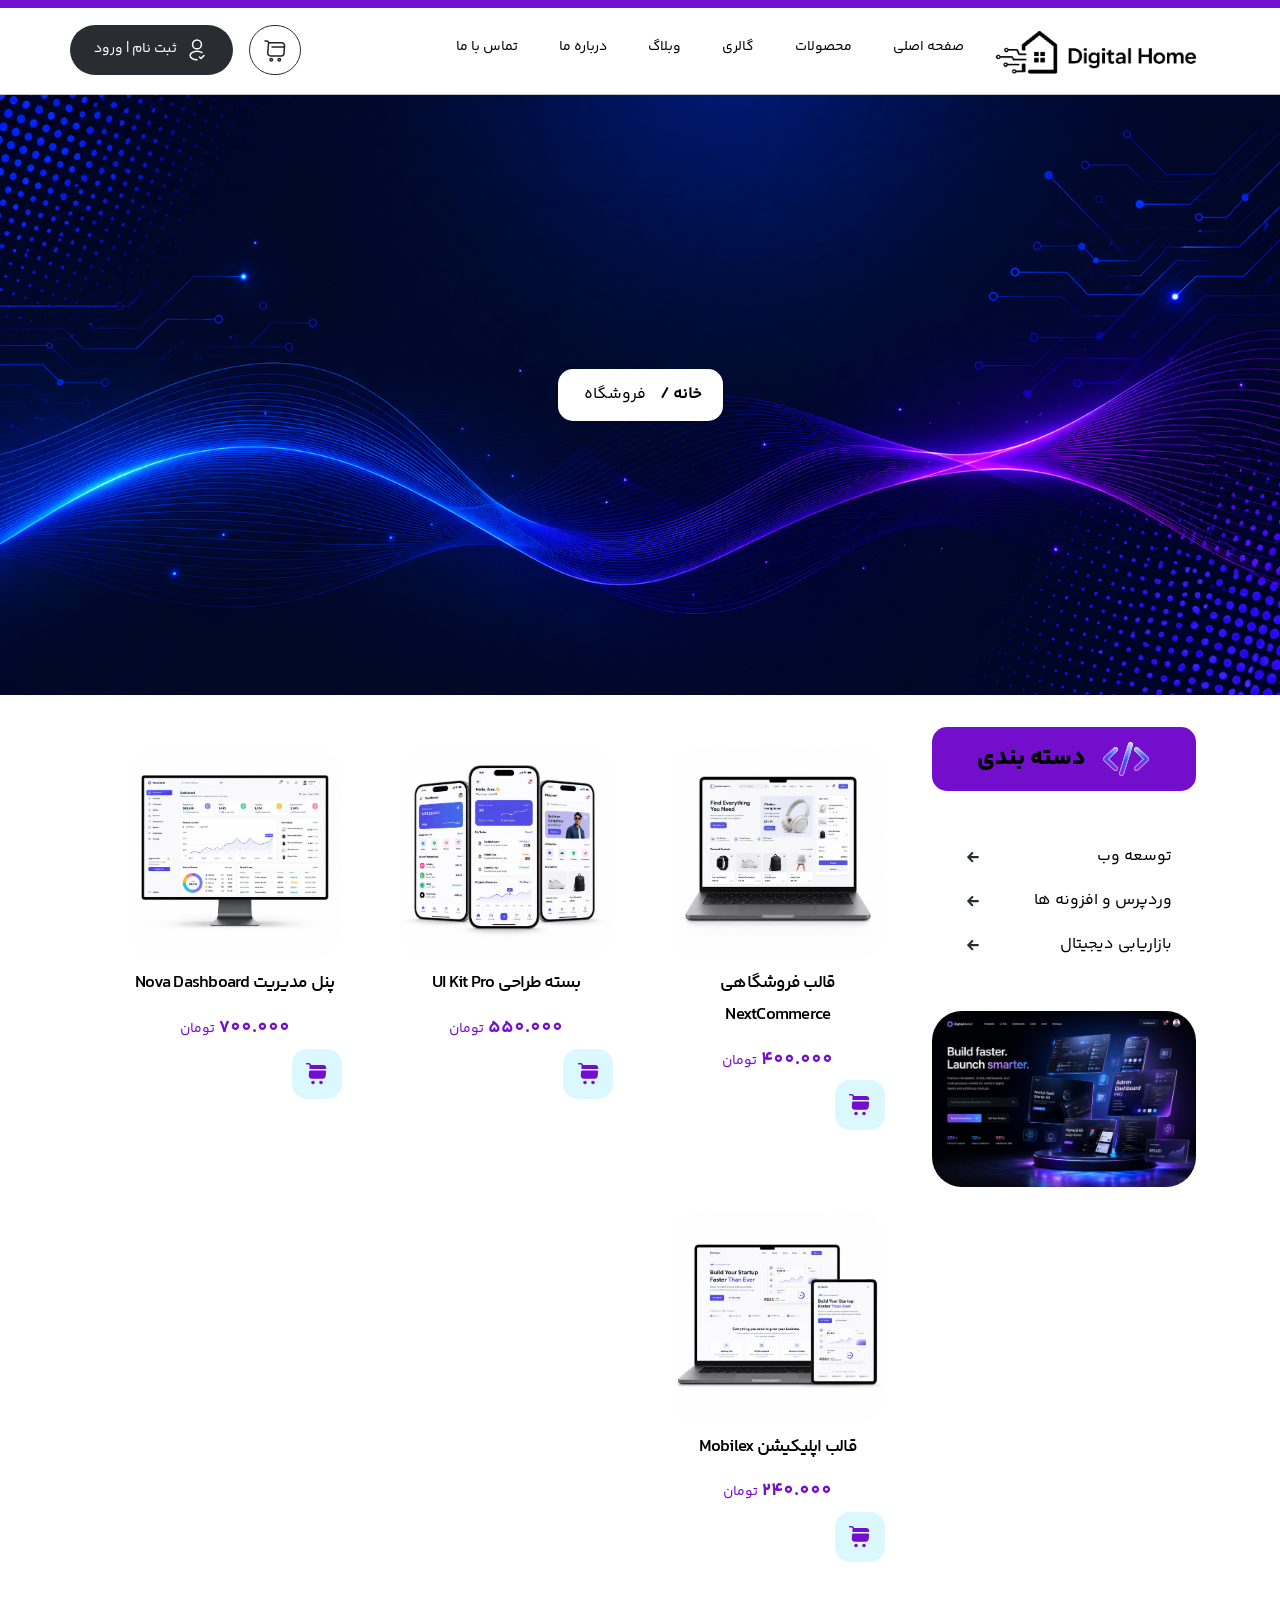
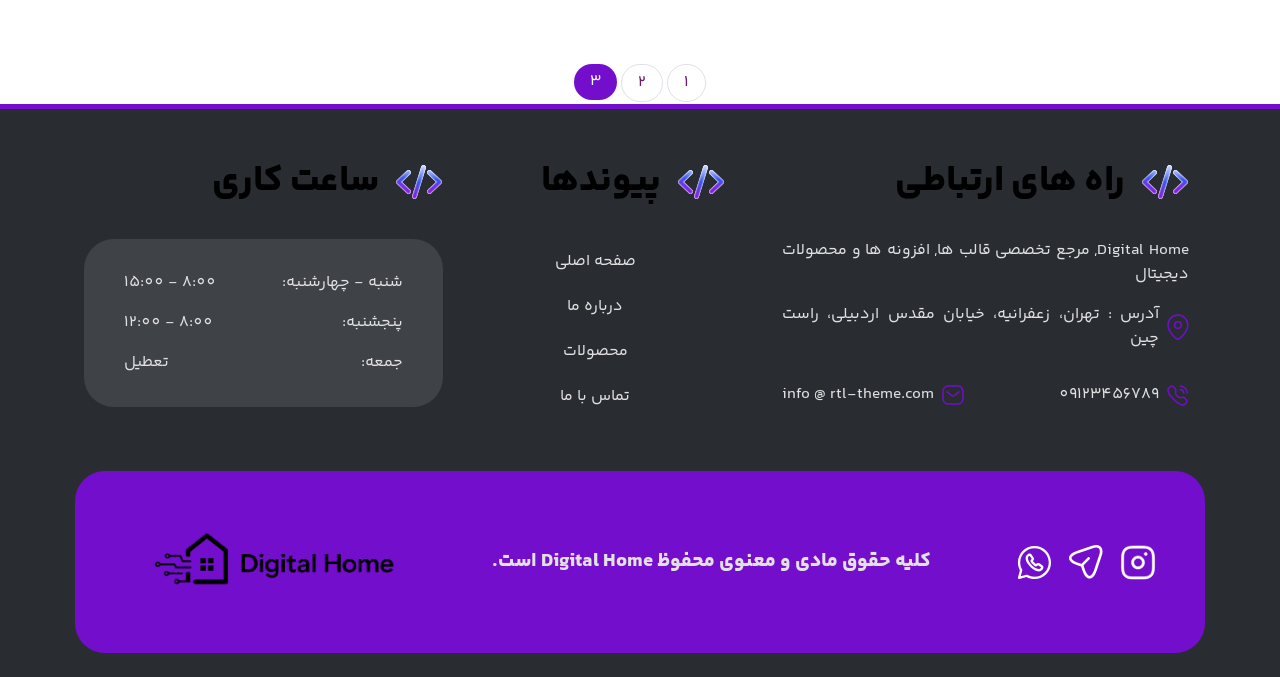
<file: shop.html>
<html dir="rtl" lang="fa-IR">

<!-- Mirrored from mahdghanon.ir/pet-home/pet-home/shop.html by HTTrack Website Copier/3.x [XR&CO'2014], Thu, 21 Nov 2024 07:31:23 GMT -->
<head>
    <title>Digital Home-Shop</title>
    <meta charset="UTF-8">
    <meta http-equiv="X-UA-Compatible" content="IE=edge">
    <meta name="viewport" content="width=device-width, initial-scale=1.0 , maximum-scale=1">
    <link href="Css/Main.css" rel="stylesheet" />
    <link href="Css/Menu.css" rel="stylesheet" />
    <link href="Css/Style.css" rel="stylesheet" />
    <link href="Css/owl.carousel.min.css" rel="stylesheet" />
    <link href="Css/owl.theme.min.css" rel="stylesheet" />
</head>

<body style="background-color: white; color: black;" class="rtl">
    <div class="main_wrap">
        <div class="of-site-mask"></div>
    
        <div class="off-canvas-wrap ">
            <div class="close-off-canvas-wrap">
                <a href="#" id="of-close-off-canvas">
                    <svg class="mt-3" width="12" height="12" viewBox="0 0 22 22" fill="none" xmlns="http://www.w3.org/2000/svg">
                        <path d="M2 3L18.9706 19.9706" stroke="black" stroke-width="4" stroke-linecap="round"/>
                        <path d="M19.0874 2.47266L2.11684 19.4432" stroke="black" stroke-width="4" stroke-linecap="round"/>
                    </svg>
                </a>
            </div>

            <div class="off-canvas-inner">
                <div id="of-mobile-nav" class="mobile-menu-wrap">
                        <div class="d-block text-center my-3">
                            <a href="index.html" class="logo">
                            <img src="Img\imageslogo-removebg-preview.png" alt="Digital Home Logo">
                            </a>
                        </div> 
                    <ul class="mobile-menu">
                        <li class="current-menu-item">
                            <a href="index.html">صفحه اصلی</a>
                        </li>
                        <li class="current-menu-item">
                            <a href="shop.html">محصولات</a>
                        </li>
                        <li class="current-menu-item">
                            <a href="gallery.html">گالری</a>
                        </li>
                        <li class="current-menu-item">
                            <a href="blog.html">وبلاگ</a>
                        </li>
                        <li class="current-menu-item">
                            <a href="about-us.html">درباره ما</a>
                        </li>      
                        <li class="current-menu-item">
                            <a href="contact-us.html">تماس با ما</a>
                        </li>
                    </ul>
                </div>
            </div>
        </div>

        <header class="main_header wide_header">
            <div class="header_container">
                <div class="menu_wrapper menu_sticky header-btop">
                    <div class="container p_relative h86">

                        <div id="navigation" class="of-drop-down of-main-menu" role="navigation">
                            <ul class="menu">
                                <li>
                                    <a href="index.html" class="logo">
                                    <img src="Img\imageslogo-removebg-preview.png" alt="Digital Home Logo">
                                    </a>
                                </li>
                                <li><a href="index.html" target="_blank">صفحه اصلی</a></li>

                                <li><a href="shop.html" target="_blank">محصولات</a></li>

                                <li><a href="gallery.html" target="_blank">گالری</a></li>

                                <li><a href="blog.html" target="_blank">وبلاگ</a></li>
                        
                                <li><a href="about-us.html" target="_blank">درباره ما</a></li>

                                <li><a href="contact-us.html" target="_blank">تماس با ما</a></li>
                            </ul>
                        </div>

                        <div class="m_login d-flex">
                            <div class="shoping-cart radius30">
                                <a href="cart.html">
                                <svg width="24" height="24" viewBox="0 0 24 24" fill="none" xmlns="http://www.w3.org/2000/svg">
                                    <path d="M2 2H3.74001C4.82001 2 5.67 2.93 5.58 4L4.75 13.96C4.61 15.59 5.89999 16.99 7.53999 16.99H18.19C19.63 16.99 20.89 15.81 21 14.38L21.54 6.88C21.66 5.22 20.4 3.87 18.73 3.87H5.82001" stroke="#222221" stroke-width="1.5" stroke-miterlimit="10" stroke-linecap="round" stroke-linejoin="round"/>
                                    <path d="M16.25 22C16.9404 22 17.5 21.4404 17.5 20.75C17.5 20.0596 16.9404 19.5 16.25 19.5C15.5596 19.5 15 20.0596 15 20.75C15 21.4404 15.5596 22 16.25 22Z" stroke="#222221" stroke-width="1.5" stroke-miterlimit="10" stroke-linecap="round" stroke-linejoin="round"/>
                                    <path d="M8.25 22C8.94036 22 9.5 21.4404 9.5 20.75C9.5 20.0596 8.94036 19.5 8.25 19.5C7.55964 19.5 7 20.0596 7 20.75C7 21.4404 7.55964 22 8.25 22Z" stroke="#222221" stroke-width="1.5" stroke-miterlimit="10" stroke-linecap="round" stroke-linejoin="round"/>
                                    <path d="M9 8H21" stroke="#222221" stroke-width="1.5" stroke-miterlimit="10" stroke-linecap="round" stroke-linejoin="round"/>
                                </svg> 
                            </a>
                           </div>
                                <div class="login px-4 py-2 radius55 d-flex align-items-center">
                                    
                                    <svg width="24" height="24" viewBox="0 0 24 24" fill="none" xmlns="http://www.w3.org/2000/svg">
                                        <path d="M14.4399 19.05L15.9599 20.57L18.9999 17.53" stroke="white" stroke-width="1.5" stroke-linecap="round" stroke-linejoin="round"/>
                                        <path d="M12.1601 10.87C12.0601 10.86 11.9401 10.86 11.8301 10.87C9.4501 10.79 7.5601 8.84 7.5601 6.44C7.5501 3.99 9.5401 2 11.9901 2C14.4401 2 16.4301 3.99 16.4301 6.44C16.4301 8.84 14.5301 10.79 12.1601 10.87Z" stroke="white" stroke-width="1.5" stroke-linecap="round" stroke-linejoin="round"/>
                                        <path d="M11.99 21.8099C10.17 21.8099 8.36004 21.3499 6.98004 20.4299C4.56004 18.8099 4.56004 16.1699 6.98004 14.5599C9.73004 12.7199 14.24 12.7199 16.99 14.5599" stroke="white" stroke-width="1.5" stroke-linecap="round" stroke-linejoin="round"/>
                                    </svg>    
                                    <a class="mr-2" href="login.html">ثبت نام | ورود</a>
                                </div>
                        </div>

                        <div class="is-show mobile-nav-button">
                            <a id="of-trigger" class="icon-wrap" href="#">
                                <svg width="35" height="35" viewBox="0 0 24 24" fill="none" xmlns="http://www.w3.org/2000/svg">
                                    <path d="M17.5401 8.81063C19.1748 8.81063 20.5001 7.48539 20.5001 5.85062C20.5001 4.21586 19.1748 2.89062 17.5401 2.89062C15.9053 2.89062 14.5801 4.21586 14.5801 5.85062C14.5801 7.48539 15.9053 8.81063 17.5401 8.81063Z" fill="#292D32"/>
                                    <path d="M6.46 8.81063C8.09476 8.81063 9.42 7.48539 9.42 5.85062C9.42 4.21586 8.09476 2.89062 6.46 2.89062C4.82524 2.89062 3.5 4.21586 3.5 5.85062C3.5 7.48539 4.82524 8.81063 6.46 8.81063Z" fill="#292D32"/>
                                    <path d="M17.5401 21.1095C19.1748 21.1095 20.5001 19.7842 20.5001 18.1495C20.5001 16.5147 19.1748 15.1895 17.5401 15.1895C15.9053 15.1895 14.5801 16.5147 14.5801 18.1495C14.5801 19.7842 15.9053 21.1095 17.5401 21.1095Z" fill="#292D32"/>
                                    <path d="M6.46 21.1095C8.09476 21.1095 9.42 19.7842 9.42 18.1495C9.42 16.5147 8.09476 15.1895 6.46 15.1895C4.82524 15.1895 3.5 16.5147 3.5 18.1495C3.5 19.7842 4.82524 21.1095 6.46 21.1095Z" fill="#292D32"/>
                                    </svg>
                            </a>        
                        </div>
                              <a href="index.html" class="mobile-logo">
                               <img src="Img\imageslogo-removebg-preview.png" alt="Digital Home Logo">
                            </a>
                    </div>
                </div>
            </div>
        </header>

        <section class="container-fluid bkg p-0">
            <div class="row">
                <div class="col-lg-12 p-0 mb-3">
                    <div class="bg-package d-flex align-items-center justify-content-center">
                        <div class="breadcrumb radius15">
                            <ul class="">
                                <li><a href="#">خانه / </a></li>
                                <li><a href="#" class="current">فروشگاه</a></li>
                            </ul>
                        </div>
                    </div>
                </div>
            </div>
        </section>

        <section class="container mb-4">
            <div class="row">
                <div class="col-xl-3 order-xl-0 pt-3 order-1 mb-3">
                    <div style="background-color: #740ecd;" class="d-flex align-items-center justify-content-center mb-3 bg-title-sidebar p-2 radius15">
                        <img src="Img\icons8-source-code-48.png" alt="icon">
                            <h3 class="mr-3">دسته بندی</h3>
                    </div>   

                    <div class="card side-category p-4 mb-3">
                            <ul class="list-unstyled">
                            
                            <li><a href="#"><span>توسعه وب</span></a>
                                <a href="#">
                                    <div class="arrow-cat d-flex align-items-center justify-content-center">
                                    <svg width="12" height="11" viewBox="0 0 12 11" fill="none" xmlns="http://www.w3.org/2000/svg">
                                        <path d="M10.8019 6.17453H2.56566C2.00285 6.17453 1.53613 5.70782 1.53613 5.14501C1.53613 4.5822 2.00285 4.11548 2.56566 4.11548H10.8019C11.3647 4.11548 11.8314 4.5822 11.8314 5.14501C11.8314 5.70782 11.3647 6.17453 10.8019 6.17453Z" fill="#292D32"/>
                                        <path d="M5.31096 10.2918C5.05014 10.2918 4.78933 10.1958 4.58342 9.98985L0.465311 5.87174C0.067227 5.47366 0.067227 4.81476 0.465311 4.41667L4.58342 0.298563C4.98151 -0.099521 5.64041 -0.099521 6.03849 0.298563C6.43657 0.696647 6.43657 1.35554 6.03849 1.75363L2.64791 5.14421L6.03849 8.53479C6.43657 8.93287 6.43657 9.59177 6.03849 9.98985C5.83258 10.1958 5.57177 10.2918 5.31096 10.2918Z" fill="#292D32"/>
                                    </svg>
                                    </div>
                                </a>
                            </li>
                            <li><a href="#"><span>وردپرس و افزونه ها</span></a>
                                <a href="#">
                                    <div class="arrow-cat d-flex align-items-center justify-content-center">
                                    <svg width="12" height="11" viewBox="0 0 12 11" fill="none" xmlns="http://www.w3.org/2000/svg">
                                        <path d="M10.8019 6.17453H2.56566C2.00285 6.17453 1.53613 5.70782 1.53613 5.14501C1.53613 4.5822 2.00285 4.11548 2.56566 4.11548H10.8019C11.3647 4.11548 11.8314 4.5822 11.8314 5.14501C11.8314 5.70782 11.3647 6.17453 10.8019 6.17453Z" fill="#292D32"/>
                                        <path d="M5.31096 10.2918C5.05014 10.2918 4.78933 10.1958 4.58342 9.98985L0.465311 5.87174C0.067227 5.47366 0.067227 4.81476 0.465311 4.41667L4.58342 0.298563C4.98151 -0.099521 5.64041 -0.099521 6.03849 0.298563C6.43657 0.696647 6.43657 1.35554 6.03849 1.75363L2.64791 5.14421L6.03849 8.53479C6.43657 8.93287 6.43657 9.59177 6.03849 9.98985C5.83258 10.1958 5.57177 10.2918 5.31096 10.2918Z" fill="#292D32"/>
                                    </svg>
                                    </div>
                                </a>
                            </li>
                            <li><a href="#"><span>بازاریابی دیجیتال</span></a>
                                <a href="#">
                                    <div class="arrow-cat d-flex align-items-center justify-content-center">
                                    <svg width="12" height="11" viewBox="0 0 12 11" fill="none" xmlns="http://www.w3.org/2000/svg">
                                        <path d="M10.8019 6.17453H2.56566C2.00285 6.17453 1.53613 5.70782 1.53613 5.14501C1.53613 4.5822 2.00285 4.11548 2.56566 4.11548H10.8019C11.3647 4.11548 11.8314 4.5822 11.8314 5.14501C11.8314 5.70782 11.3647 6.17453 10.8019 6.17453Z" fill="#292D32"/>
                                        <path d="M5.31096 10.2918C5.05014 10.2918 4.78933 10.1958 4.58342 9.98985L0.465311 5.87174C0.067227 5.47366 0.067227 4.81476 0.465311 4.41667L4.58342 0.298563C4.98151 -0.099521 5.64041 -0.099521 6.03849 0.298563C6.43657 0.696647 6.43657 1.35554 6.03849 1.75363L2.64791 5.14421L6.03849 8.53479C6.43657 8.93287 6.43657 9.59177 6.03849 9.98985C5.83258 10.1958 5.57177 10.2918 5.31096 10.2918Z" fill="#292D32"/>
                                    </svg>
                                    </div>
                                </a>
                            </li>
                      
                        </ul>
                    </div>
         
                    
                    <div class="my-3 text-center">
            
                        <img src="Img\photo27869635067.jpg" alt="" class="radius30">
               
                    </div>
             
                </div>

                <div class="col-xl-9 pt-3 order-xl-1 pl-4 order-0 mb-3">
         
                    <div class="row">
                    
                        <div class="col-lg-4 col-md-6 mb-4">
                            <div class="card-body mb-3 text-center">
                                <a href="page-shop.html">
                                    <img style="border-radius: 30px;" class="img-fluid" src="Img\photo27750940527.jpg">
                                </a>
                                <div>
                                    <h5 class="my-2 YekanBakhFaNum-SemiBold"><a class="card-pro" href="page-shop.html">قالب فروشگاهی NextCommerce</a></h5>
                                    <span class="color-orange YekanBakhFaNum-Bold fa18">400.000</span>
                                    <span class="color-orange YekanBakhFaNum-Regular fa14">تومان</span>
                                    <div class="d-flex justify-content-between align-items-center">
                                        <div class="d-flex">
                                            <div class="add-to-cart hoverable outlined">
                                                <svg width="21" height="22" viewBox="0 0 21 22" fill="none" xmlns="http://www.w3.org/2000/svg">
                                                    <path d="M15 21.25C15.9665 21.25 16.75 20.4665 16.75 19.5C16.75 18.5335 15.9665 17.75 15 17.75C14.0335 17.75 13.25 18.5335 13.25 19.5C13.25 20.4665 14.0335 21.25 15 21.25Z" fill="#740ecd"/>
                                                    <path d="M7 21.25C7.9665 21.25 8.75 20.4665 8.75 19.5C8.75 18.5335 7.9665 17.75 7 17.75C6.0335 17.75 5.25 18.5335 5.25 19.5C5.25 20.4665 6.0335 21.25 7 21.25Z" fill="#740ecd"/>
                                                    <path d="M3.59 2.69L3.39 5.14C3.35 5.61 3.72 6 4.19 6H19.5C19.92 6 20.27 5.68 20.3 5.26C20.43 3.49 19.08 2.05 17.31 2.05H5.02C4.92 1.61 4.72 1.19 4.41 0.84C3.91 0.31 3.21 0 2.49 0H0.75C0.34 0 0 0.34 0 0.75C0 1.16 0.34 1.5 0.75 1.5H2.49C2.8 1.5 3.09 1.63 3.3 1.85C3.51 2.08 3.61 2.38 3.59 2.69Z" fill="#740ecd"/>
                                                    <path d="M19.2601 7.5H3.92005C3.50005 7.5 3.16005 7.82 3.12005 8.23L2.76005 12.58C2.62005 14.29 3.96005 15.75 5.67005 15.75H16.7901C18.2901 15.75 19.6101 14.52 19.7201 13.02L20.0501 8.35C20.0901 7.89 19.7301 7.5 19.2601 7.5Z" fill="#740ecd"/>
                                                    </svg>
                                                    
                                                <span style="color: black;" class="text-center">افزودن به سبد خرید</span>
                                            </div>
                                            
                                        </div>
                                        
                                    </div>
        
        
        
                                </div>
                            </div>
                        </div>

                        <div class="col-lg-4 col-md-6 mb-4">
                            <div class="card-body mb-3 text-center">
                                <a href="page-shop.html">
                                    <img style="border-radius: 30px;" class="img-fluid" src="Img\photo27750938383.jpg">
                                </a>
                                <div>
                                    <h5 class="my-2 YekanBakhFaNum-SemiBold"><a class="card-pro" href="page-shop.html">بسته طراحی UI Kit Pro</a></h5>
                                    <span class="color-orange YekanBakhFaNum-Bold fa18">550.000</span>
                                    <span class="color-orange YekanBakhFaNum-Regular fa14">تومان</span>
                                    <div class="d-flex justify-content-between align-items-center">
                                        <div class="d-flex">
                                            <div class="add-to-cart hoverable outlined">
                                                <svg width="21" height="22" viewBox="0 0 21 22" fill="none" xmlns="http://www.w3.org/2000/svg">
                                                    <path d="M15 21.25C15.9665 21.25 16.75 20.4665 16.75 19.5C16.75 18.5335 15.9665 17.75 15 17.75C14.0335 17.75 13.25 18.5335 13.25 19.5C13.25 20.4665 14.0335 21.25 15 21.25Z" fill="#740ecd"/>
                                                    <path d="M7 21.25C7.9665 21.25 8.75 20.4665 8.75 19.5C8.75 18.5335 7.9665 17.75 7 17.75C6.0335 17.75 5.25 18.5335 5.25 19.5C5.25 20.4665 6.0335 21.25 7 21.25Z" fill="#740ecd"/>
                                                    <path d="M3.59 2.69L3.39 5.14C3.35 5.61 3.72 6 4.19 6H19.5C19.92 6 20.27 5.68 20.3 5.26C20.43 3.49 19.08 2.05 17.31 2.05H5.02C4.92 1.61 4.72 1.19 4.41 0.84C3.91 0.31 3.21 0 2.49 0H0.75C0.34 0 0 0.34 0 0.75C0 1.16 0.34 1.5 0.75 1.5H2.49C2.8 1.5 3.09 1.63 3.3 1.85C3.51 2.08 3.61 2.38 3.59 2.69Z" fill="#740ecd"/>
                                                    <path d="M19.2601 7.5H3.92005C3.50005 7.5 3.16005 7.82 3.12005 8.23L2.76005 12.58C2.62005 14.29 3.96005 15.75 5.67005 15.75H16.7901C18.2901 15.75 19.6101 14.52 19.7201 13.02L20.0501 8.35C20.0901 7.89 19.7301 7.5 19.2601 7.5Z" fill="#740ecd"/>
                                                    </svg>
                                                    
                                                <span style="color: black;" class="text-center">افزودن به سبد خرید</span>
                                            </div>
                                            
                                        </div>
                                        
                                    </div>
        
        
        
                                </div>
                            </div>
                        </div>

                        <div class="col-lg-4 col-md-6 mb-4">
                            <div class="card-body mb-3 text-center">
                                <a href="page-shop.html">
                                    <img style="border-radius: 30px;" class="img-fluid" src="Img\photo27750939987.jpg">
                                </a>
                                <div>
                                    <h5 class="my-2 YekanBakhFaNum-SemiBold"><a class="card-pro" href="page-shop.html">پنل مدیریت Nova Dashboard</a></h5>
                                    <span class="color-orange YekanBakhFaNum-Bold fa18">700.000</span>
                                    <span class="color-orange YekanBakhFaNum-Regular fa14">تومان</span>
                                    <div class="d-flex justify-content-between align-items-center">
                                        <div class="d-flex">
                                            <div class="add-to-cart hoverable outlined">
                                                <svg width="21" height="22" viewBox="0 0 21 22" fill="none" xmlns="http://www.w3.org/2000/svg">
                                                    <path d="M15 21.25C15.9665 21.25 16.75 20.4665 16.75 19.5C16.75 18.5335 15.9665 17.75 15 17.75C14.0335 17.75 13.25 18.5335 13.25 19.5C13.25 20.4665 14.0335 21.25 15 21.25Z" fill="#740ecd"/>
                                                    <path d="M7 21.25C7.9665 21.25 8.75 20.4665 8.75 19.5C8.75 18.5335 7.9665 17.75 7 17.75C6.0335 17.75 5.25 18.5335 5.25 19.5C5.25 20.4665 6.0335 21.25 7 21.25Z" fill="#740ecd"/>
                                                    <path d="M3.59 2.69L3.39 5.14C3.35 5.61 3.72 6 4.19 6H19.5C19.92 6 20.27 5.68 20.3 5.26C20.43 3.49 19.08 2.05 17.31 2.05H5.02C4.92 1.61 4.72 1.19 4.41 0.84C3.91 0.31 3.21 0 2.49 0H0.75C0.34 0 0 0.34 0 0.75C0 1.16 0.34 1.5 0.75 1.5H2.49C2.8 1.5 3.09 1.63 3.3 1.85C3.51 2.08 3.61 2.38 3.59 2.69Z" fill="#740ecd"/>
                                                    <path d="M19.2601 7.5H3.92005C3.50005 7.5 3.16005 7.82 3.12005 8.23L2.76005 12.58C2.62005 14.29 3.96005 15.75 5.67005 15.75H16.7901C18.2901 15.75 19.6101 14.52 19.7201 13.02L20.0501 8.35C20.0901 7.89 19.7301 7.5 19.2601 7.5Z" fill="#740ecd"/>
                                                    </svg>
                                                    
                                                <span style="color: black;" class="text-center">افزودن به سبد خرید</span>
                                            </div>
                                            
                                        </div>
                                        
                                    </div>
        
        
        
                                </div>
                            </div>
                        </div>

                        <div class="col-lg-4 col-md-6 mb-4">
                            <div class="card-body mb-3 text-center">
                                <a href="page-shop.html">
                                    <img style="border-radius: 30px;" class="img-fluid" src="Img\photo27750938558.jpg">
                                </a>
                                <div>
                                    <h5 class="my-2 YekanBakhFaNum-SemiBold"><a class="card-pro" href="page-shop.html">قالب اپلیکیشن Mobilex</a></h5>
                                    <span class="color-orange YekanBakhFaNum-Bold fa18">240.000</span>
                                    <span class="color-orange YekanBakhFaNum-Regular fa14">تومان</span>
                                    <div class="d-flex justify-content-between align-items-center">
                                        <div class="d-flex">
                                            <div class="add-to-cart hoverable outlined">
                                                <svg width="21" height="22" viewBox="0 0 21 22" fill="none" xmlns="http://www.w3.org/2000/svg">
                                                    <path d="M15 21.25C15.9665 21.25 16.75 20.4665 16.75 19.5C16.75 18.5335 15.9665 17.75 15 17.75C14.0335 17.75 13.25 18.5335 13.25 19.5C13.25 20.4665 14.0335 21.25 15 21.25Z" fill="#740ecd"/>
                                                    <path d="M7 21.25C7.9665 21.25 8.75 20.4665 8.75 19.5C8.75 18.5335 7.9665 17.75 7 17.75C6.0335 17.75 5.25 18.5335 5.25 19.5C5.25 20.4665 6.0335 21.25 7 21.25Z" fill="#740ecd"/>
                                                    <path d="M3.59 2.69L3.39 5.14C3.35 5.61 3.72 6 4.19 6H19.5C19.92 6 20.27 5.68 20.3 5.26C20.43 3.49 19.08 2.05 17.31 2.05H5.02C4.92 1.61 4.72 1.19 4.41 0.84C3.91 0.31 3.21 0 2.49 0H0.75C0.34 0 0 0.34 0 0.75C0 1.16 0.34 1.5 0.75 1.5H2.49C2.8 1.5 3.09 1.63 3.3 1.85C3.51 2.08 3.61 2.38 3.59 2.69Z" fill="#740ecd"/>
                                                    <path d="M19.2601 7.5H3.92005C3.50005 7.5 3.16005 7.82 3.12005 8.23L2.76005 12.58C2.62005 14.29 3.96005 15.75 5.67005 15.75H16.7901C18.2901 15.75 19.6101 14.52 19.7201 13.02L20.0501 8.35C20.0901 7.89 19.7301 7.5 19.2601 7.5Z" fill="#740ecd"/>
                                                    </svg>
                                                    
                                                <span style="color: black;" class="text-center">افزودن به سبد خرید</span>
                                            </div>
                                            
                                        </div>
                                        
                                    </div>
        
        
        
                                </div>
                            </div>
                        </div>   
                                        </div>
                                        
                                    </div>
        
        
        
                                </div>
                            </div>
                        </div>

                    </div>
                    <div class="row mt-3">
                        <div class="col-12 text-center mx-auto">
                            <ul class="pagination justify-content-center">
                                <li class="page-item"><a class="page-link" href="#">1</a></li>
                                <li class="page-item"><a class="page-link" href="#">2</a></li>
                                <li class="page-item active"><a class="page-link" href="#">3</a></li>
                            </ul>
                        </div>
                    </div>


                </div>
            </div>
        </section>

        <footer class="footer-parent pt-4 pb-4">
            <div class="container footer-wrap">
        
                <div class="row py-3">
        
                <div class="col-lg-5 col-md-6 col-sm-12 px-md-3 mb-4 pl-lg-5">
                    <div class="d-flex align-items-center mb-4">
                        <img src="Img\icons8-source-code-48.png" alt="icon">
                            <h2 class="mr-3 color-white">راه های ارتباطی</h2>
                    </div>
                        <div class="mb-2 text-right">
                  
                            <p>Digital Home, مرجع تخصصی قالب ها, افزونه ها و محصولات دیجیتال</p>
               
                       <div class="d-flex align-items-center my-3">
                        <svg width="22" height="26" viewBox="0 0 22 26" fill="none" xmlns="http://www.w3.org/2000/svg">
                            <path fill-rule="evenodd" clip-rule="evenodd" d="M14.3334 11.0006C14.3334 9.15894 12.8411 7.66663 11.0008 7.66663C9.15906 7.66663 7.66675 9.15894 7.66675 11.0006C7.66675 12.841 9.15906 14.3333 11.0008 14.3333C12.8411 14.3333 14.3334 12.841 14.3334 11.0006Z" stroke="#740ecd" stroke-width="1.5" stroke-linecap="round" stroke-linejoin="round"/>
                            <path fill-rule="evenodd" clip-rule="evenodd" d="M10.9993 25C9.40138 25 1 18.1978 1 11.0844C1 5.51552 5.47613 1 10.9993 1C16.5226 1 21 5.51552 21 11.0844C21 18.1978 12.5973 25 10.9993 25Z" stroke="#740ecd" stroke-width="1.5" stroke-linecap="round" stroke-linejoin="round"/>
                            </svg>   
                        <p class="mr-2">آدرس  : تهران، زعفرانیه، خیابان مقدس اردبیلی، راست چین</p>
                       </div>
        
                       <div class="d-flex justify-content-between">
                        <div class="d-flex align-items-center my-3">
                            <svg width="22" height="21" viewBox="0 0 22 21" fill="none" xmlns="http://www.w3.org/2000/svg">
                                <path d="M13.353 1C17.054 1.411 19.978 4.331 20.393 8.032" stroke="#740ecd" stroke-width="1.5" stroke-linecap="round" stroke-linejoin="round"/>
                                <path d="M13.353 4.54297C15.124 4.88697 16.508 6.27197 16.853 8.04297" stroke="#740ecd" stroke-width="1.5" stroke-linecap="round" stroke-linejoin="round"/>
                                <path fill-rule="evenodd" clip-rule="evenodd" d="M10.0315 10.9724C14.0205 14.9604 14.9254 10.3467 17.4653 12.8848C19.9138 15.3328 21.3222 15.8232 18.2188 18.9247C17.8302 19.237 15.3613 22.9943 6.68447 14.3197C-1.99341 5.644 1.76157 3.17244 2.07394 2.78395C5.18377 -0.326154 5.66682 1.08938 8.11539 3.53733C10.6541 6.0765 6.04254 6.98441 10.0315 10.9724Z" stroke="#740ecd" stroke-width="1.5" stroke-linecap="round" stroke-linejoin="round"/>
                                </svg>
                                  
                            <p class="mr-2">09123456789</p>
                           </div>
                           <div class="d-flex align-items-center my-3">
                            <svg width="22" height="20" viewBox="0 0 22 20" fill="none" xmlns="http://www.w3.org/2000/svg">
                                <path d="M16.9026 6.8512L12.4593 10.4642C11.6198 11.1302 10.4387 11.1302 9.59919 10.4642L5.11841 6.8512" stroke="#740ecd" stroke-width="1.5" stroke-linecap="round" stroke-linejoin="round"/>
                                <path fill-rule="evenodd" clip-rule="evenodd" d="M15.9089 19C18.9502 19.0084 21 16.5095 21 13.4384V6.57001C21 3.49883 18.9502 1 15.9089 1H6.09114C3.04979 1 1 3.49883 1 6.57001V13.4384C1 16.5095 3.04979 19.0084 6.09114 19H15.9089Z" stroke="#740ecd" stroke-width="1.5" stroke-linecap="round" stroke-linejoin="round"/>
                                </svg>
                                
                                  
                            <p class="mr-2">info @ rtl-theme.com</p>
                           </div>
                       </div>
        
        
        
                      
                        </div>
           
                </div>
        
                <div class="col-lg-3 col-md-6 col-sm-6 mb-4">
                    <div class="d-flex align-items-center mb-4">
                        <img src="Img\icons8-source-code-48.png" alt="icon">
                            <h2 class="mr-3 color-white">پیوندها</h2>
                    </div>
                    <ul class="footer-category text-center">
                        <li>
                            <a href="index.html">صفحه اصلی</a>
                        </li>
                        <li>
                            <a href="about-us.html">درباره ما</a>
                        </li>
                        <li>
                            <a href="shop.html">محصولات</a>
                        </li>
                        <li>
                            <a href="contact-us.html">تماس با ما</a>
                        </li>
        
                      
               
                    </ul>
                </div>
        
                <div class="col-lg-4 col-md-6  col-sm-12 mb-4">
                        <div class="d-flex align-items-center mb-4">
                            <img src="Img\icons8-source-code-48.png" alt="icon">
                                <h2 class="mr-3 color-white">ساعت کاری</h2>
                        </div>
                        <div class=" mb-2 text-right">
                       
                            <div class="bg-clock p-4 radius30">
                                <div class="clock-pet px-3 py-2">
                                    <p>شنبه - چهارشنبه:</p>
                                    <p>8:00 - 15:00</p>
                                </div>
                            
                                <div class="clock-pet px-3 py-2">
                                    <p>پنجشنبه:</p>
                                    <p>8:00 - 12:00</p>
                                </div>
                 
                                <div class="clock-pet px-3 py-2">
                                    <p>جمعه:</p>
                                    <p>تعطیل</p>
                                </div>
                     
                            </div>
        
                        </div>
                </div>
        
        
                </div>
        
        
                <div class="d-flex align-items-center justify-content-between copyright py-3 px-5 radius30">
        
        
                    <div class="media-icone d-flex align-items-center">
                        <svg width="38" height="37" viewBox="0 0 38 37" fill="none" xmlns="http://www.w3.org/2000/svg">
                            <path d="M23.6403 35.073H14.3903C6.01905 35.073 2.44238 31.4963 2.44238 23.125V13.875C2.44238 5.50379 6.01905 1.92712 14.3903 1.92712H23.6403C32.0115 1.92712 35.5882 5.50379 35.5882 13.875V23.125C35.5882 31.4963 32.0115 35.073 23.6403 35.073ZM14.3903 4.23962C7.28322 4.23962 4.75488 6.76796 4.75488 13.875V23.125C4.75488 30.2321 7.28322 32.7605 14.3903 32.7605H23.6403C30.7474 32.7605 33.2757 30.2321 33.2757 23.125V13.875C33.2757 6.76796 30.7474 4.23962 23.6403 4.23962H14.3903Z" fill="white" stroke="white" stroke-width="0.5"/>
                            <path d="M19.0155 25.052C15.408 25.052 12.4634 22.1075 12.4634 18.5C12.4634 14.8925 15.408 11.9479 19.0155 11.9479C22.623 11.9479 25.5675 14.8925 25.5675 18.5C25.5675 22.1075 22.623 25.052 19.0155 25.052ZM19.0155 14.2604C16.6721 14.2604 14.7759 16.1566 14.7759 18.5C14.7759 20.8433 16.6721 22.7395 19.0155 22.7395C21.3588 22.7395 23.255 20.8433 23.255 18.5C23.255 16.1566 21.3588 14.2604 19.0155 14.2604Z" fill="white" stroke="white" stroke-width="0.5"/>
                            <path d="M26.7238 11.5625C26.5234 11.5625 26.323 11.5162 26.138 11.4391C25.953 11.3621 25.7834 11.2541 25.6292 11.1154C25.4905 10.9612 25.3671 10.7916 25.29 10.6066C25.213 10.4216 25.1821 10.2212 25.1821 10.0208C25.1821 9.82039 25.213 9.61997 25.29 9.43497C25.3825 9.23456 25.4905 9.08039 25.6292 8.92622C25.7063 8.86456 25.7834 8.78747 25.8605 8.74122C25.953 8.67956 26.0455 8.63331 26.138 8.60247C26.2305 8.55622 26.323 8.52539 26.4309 8.50997C26.9242 8.40206 27.4484 8.57164 27.8184 8.92622C27.9571 9.08039 28.065 9.23456 28.1421 9.43497C28.2192 9.61997 28.2655 9.82039 28.2655 10.0208C28.2655 10.2212 28.2192 10.4216 28.1421 10.6066C28.065 10.7916 27.9571 10.9612 27.8184 11.1154C27.6642 11.2541 27.4946 11.3621 27.3096 11.4391C27.1246 11.5162 26.9242 11.5625 26.7238 11.5625Z" fill="white" stroke="white" stroke-width="0.5"/>
                        </svg>
                        <svg width="34" height="34" viewBox="0 0 33 33" fill="none" xmlns="http://www.w3.org/2000/svg">
                                <path d="M19.9851 32.533C17.9934 32.533 15.1745 31.132 12.9465 24.4309L11.7311 20.785L8.08521 19.5697C1.40099 17.3416 0 14.5228 0 12.531C0 10.5561 1.40099 7.72039 8.08521 5.47544L22.4158 0.698585C25.9942 -0.499848 28.9818 -0.145382 30.8217 1.67759C32.6615 3.50056 33.016 6.50508 31.8176 10.0835L27.0407 24.4141C24.7958 31.132 21.9769 32.533 19.9851 32.533ZM8.87854 7.88919C4.18608 9.45897 2.51502 11.3157 2.51502 12.531C2.51502 13.7463 4.18608 15.603 8.87854 17.1559L13.1321 18.5738C13.5035 18.692 13.8073 18.9958 13.9255 19.3671L15.3433 23.6207C16.8962 28.3132 18.7698 29.9842 19.9851 29.9842C21.2005 29.9842 23.0572 28.3132 24.627 23.6207L29.4038 9.29017C30.2647 6.69075 30.1128 4.56396 29.0156 3.4668C27.9184 2.36964 25.7916 2.23461 23.2091 3.09545L8.87854 7.88919Z" fill="white"/>
                                <path d="M13.0484 20.3293C12.7276 20.3293 12.4069 20.2112 12.1537 19.958C11.6642 19.4685 11.6642 18.6583 12.1537 18.1688L18.1966 12.1091C18.6861 11.6196 19.4963 11.6196 19.9858 12.1091C20.4753 12.5986 20.4753 13.4088 19.9858 13.8983L13.943 19.958C13.7066 20.2112 13.3691 20.3293 13.0484 20.3293Z" fill="white"/>
                        </svg>
                        <svg width="37" height="37" viewBox="0 0 24 24" fill="none" xmlns="http://www.w3.org/2000/svg">
                                    <path d="M2.00014 22.7502C1.80014 22.7502 1.61011 22.6702 1.47011 22.5302C1.28011 22.3402 1.20016 22.0602 1.27016 21.8002L2.53017 17.0902C1.69017 15.5302 1.25014 13.7702 1.25014 11.9902C1.25014 6.06023 6.07014 1.24023 12.0001 1.24023C17.9301 1.24023 22.7501 6.06023 22.7501 11.9902C22.7501 17.9202 17.9301 22.7402 12.0001 22.7402C10.1901 22.7402 8.42017 22.2902 6.84017 21.4302L2.20015 22.7202C2.13015 22.7402 2.07014 22.7502 2.00014 22.7502ZM6.94014 19.8802C7.07014 19.8802 7.20015 19.9203 7.32015 19.9803C8.73015 20.8103 10.3501 21.2502 12.0001 21.2502C17.1001 21.2502 21.2501 17.1002 21.2501 12.0002C21.2501 6.90024 17.1001 2.75024 12.0001 2.75024C6.90014 2.75024 2.75014 6.90024 2.75014 12.0002C2.75014 13.6302 3.18013 15.2202 3.99013 16.6202C4.09013 16.7902 4.12015 17.0002 4.07015 17.1902L3.07015 20.9302L6.75014 19.9102C6.81014 19.8902 6.88014 19.8802 6.94014 19.8802Z" fill="white"/>
                                    <path d="M14.7402 17.7603C14.1202 17.7603 13.4802 17.6203 12.8102 17.3303C12.1802 17.0603 11.5502 16.7003 10.9402 16.2503C10.3402 15.8103 9.75027 15.3103 9.21027 14.7703C8.67027 14.2203 8.17022 13.6403 7.73022 13.0403C7.28022 12.4103 6.92022 11.7903 6.66022 11.1803C6.38022 10.5203 6.24023 9.87029 6.24023 9.25029C6.24023 8.81029 6.32021 8.39029 6.47021 8.00029C6.63021 7.59029 6.89022 7.22028 7.23022 6.90028C7.87022 6.27028 8.79026 6.0403 9.52026 6.3903C9.77026 6.5003 9.98026 6.6803 10.1403 6.9203L11.3002 8.55027C11.4202 8.71027 11.5103 8.88027 11.5803 9.05027C11.6603 9.25027 11.7103 9.4503 11.7103 9.6403C11.7103 9.9003 11.6402 10.1603 11.5002 10.3903C11.4102 10.5403 11.2802 10.7203 11.1102 10.8903L10.9802 11.0303C11.0402 11.1103 11.1102 11.2103 11.2202 11.3303C11.4302 11.5703 11.6602 11.8303 11.9102 12.0803C12.1602 12.3203 12.4102 12.5603 12.6602 12.7703C12.7802 12.8703 12.8803 12.9503 12.9603 13.0003L13.1002 12.8603C13.2802 12.6803 13.4603 12.5403 13.6403 12.4503C13.9703 12.2403 14.4802 12.1903 14.9302 12.3803C15.0902 12.4403 15.2502 12.5303 15.4202 12.6503L17.0903 13.8303C17.3203 13.9903 17.5002 14.2103 17.6202 14.4603C17.7202 14.7103 17.7603 14.9303 17.7603 15.1603C17.7603 15.4603 17.6902 15.7503 17.5602 16.0303C17.4302 16.2903 17.2802 16.5203 17.1002 16.7303C16.7802 17.0803 16.4103 17.3403 16.0103 17.5103C15.6103 17.6803 15.1802 17.7603 14.7402 17.7603ZM8.79022 7.74028C8.73022 7.74028 8.53027 7.74028 8.28027 7.99028C8.09027 8.17028 7.96024 8.36029 7.87024 8.57029C7.78024 8.78029 7.74023 9.0203 7.74023 9.2603C7.74023 9.6803 7.84022 10.1303 8.04022 10.6103C8.25022 11.1103 8.56025 11.6403 8.94025 12.1703C9.33025 12.7003 9.77025 13.2303 10.2603 13.7203C10.7503 14.2003 11.2702 14.6503 11.8102 15.0503C12.3302 15.4303 12.8603 15.7303 13.3903 15.9603C14.1503 16.2903 14.8502 16.3703 15.4202 16.1303C15.6202 16.0503 15.8002 15.9103 15.9802 15.7303C16.0702 15.6303 16.1403 15.5303 16.2003 15.4003C16.2303 15.3303 16.2502 15.2503 16.2502 15.1803C16.2502 15.1603 16.2502 15.1303 16.2202 15.0703L14.5502 13.9103C14.4802 13.8603 14.4102 13.8203 14.3502 13.8003C14.3102 13.8203 14.2503 13.8503 14.1403 13.9603L13.7603 14.3403C13.4703 14.6303 13.0103 14.7103 12.6403 14.5803L12.4603 14.5003C12.2303 14.3803 11.9702 14.2003 11.6802 13.9503C11.4002 13.7103 11.1303 13.4603 10.8403 13.1803C10.5603 12.8903 10.3103 12.6203 10.0703 12.3403C9.81025 12.0303 9.63025 11.7803 9.51025 11.5703L9.40027 11.3103C9.37027 11.2103 9.36023 11.1003 9.36023 11.0003C9.36023 10.7203 9.46027 10.4703 9.65027 10.2703L10.0303 9.88029C10.1403 9.77029 10.1803 9.7103 10.2003 9.6703C10.1703 9.6003 10.1303 9.54029 10.0803 9.47029L8.91022 7.82029L8.79022 7.74028Z" fill="white"/>
                        </svg>
                                    
                                   
                            
                     
                         
                                
                    </div>
            
                    <div class="">
                        <h1><p class="text-center fa20">کلیه حقوق مادی و معنوی محفوظ Digital Home است.</p></h1>
                    </div>
            
                    <div class="text-left logo-footer">
                         <img style="width: 300px;" src="Img\imageslogo-removebg-preview.png" alt="Digital Home Log">
                    </div>
            
            
                    </div>
        
            </div>
        
        </footer>
          
        </div>
    
        <script src="Js/jquery.min.js"></script>
        <script src="Js/bootstrap.min.js"></script>
        <script src="Js/my-script.js"></script>
        <script src="Js/custom.js"></script>
        <script src="JS2/store.js"></script>
        <script>
const list = document.getElementById("product-list");

if(list){
  products.forEach(product=>{
    list.innerHTML += `
      <div class="product-card">
        <img src="${product.image}" style="width:100%">
        <h3>${product.name}</h3>
        <p>${product.price.toLocaleString()} تومان</p>
        <button onclick="addToCart(${product.id})">
          افزودن به سبد
        </button>
      </div>
    `;
  });
}
</script>
</body>

<!-- Mirrored from mahdghanon.ir/pet-home/pet-home/shop.html by HTTrack Website Copier/3.x [XR&CO'2014], Thu, 21 Nov 2024 07:31:23 GMT -->
</html>
</file>
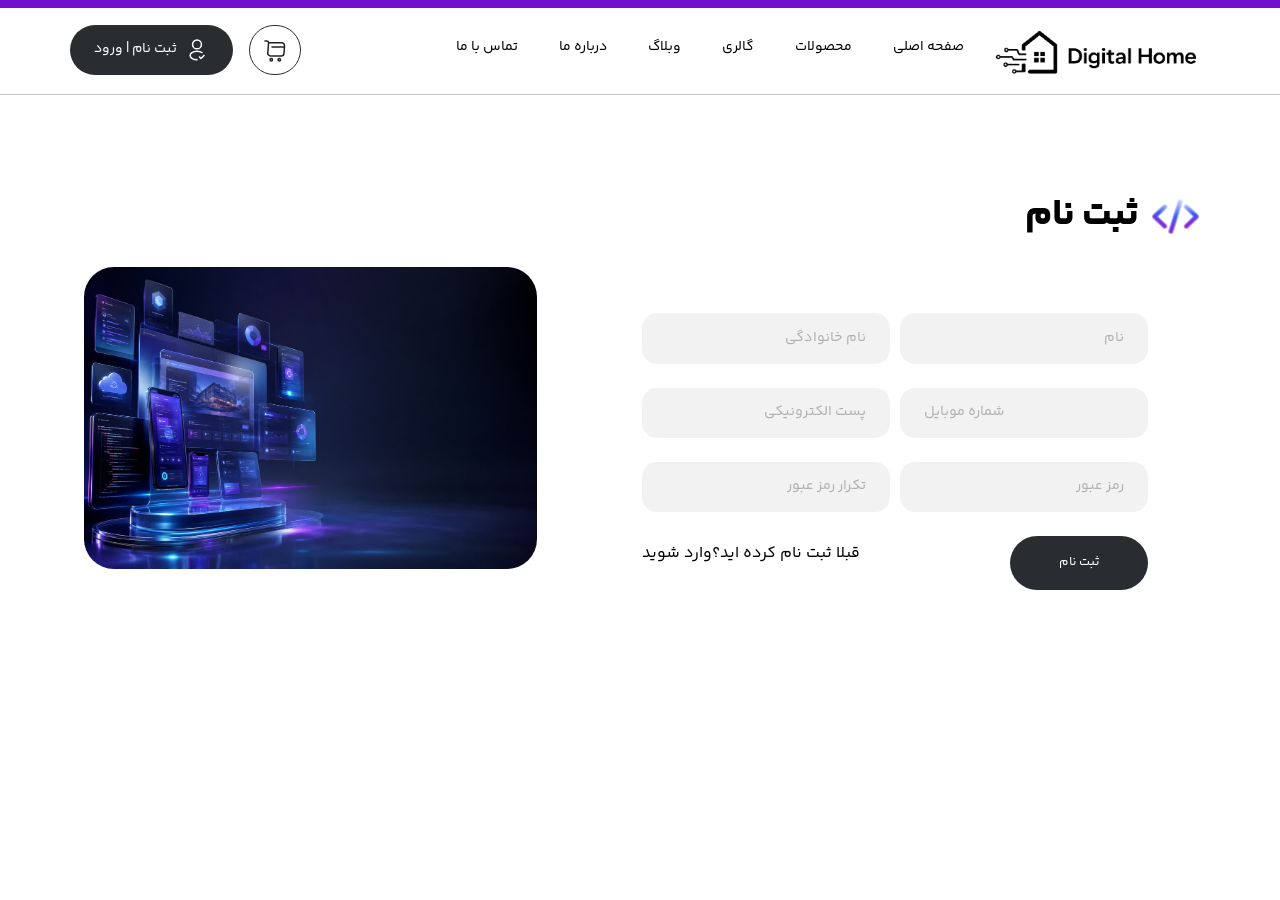
<file: sign-up.html>
﻿<html dir="rtl" lang="fa-IR">

<!-- Mirrored from mahdghanon.ir/pet-home/pet-home/sign-up.html by HTTrack Website Copier/3.x [XR&CO'2014], Thu, 21 Nov 2024 07:31:28 GMT -->
<head>
    <title>Digital Home-sign-up</title>
    <meta charset="UTF-8">
    <meta http-equiv="X-UA-Compatible" content="IE=edge">
    <meta name="viewport" content="width=device-width, initial-scale=1.0 , maximum-scale=1">
    <link href="Css/Main.css" rel="stylesheet" />
    <link href="Css/Menu.css" rel="stylesheet" />
    <link href="Css/Style.css" rel="stylesheet" />
    <link href="Css/owl.carousel.min.css" rel="stylesheet" />
    <link href="Css/owl.theme.min.css" rel="stylesheet" />
</head>

<body style="background-color: white; color: black;" class="rtl">
    <div class="main_wrap">
        <div class="of-site-mask"></div>
    
        <div class="off-canvas-wrap ">
            <div class="close-off-canvas-wrap">
                <a href="#" id="of-close-off-canvas">
                    <svg class="mt-3" width="12" height="12" viewBox="0 0 22 22" fill="none" xmlns="http://www.w3.org/2000/svg">
                        <path d="M2 3L18.9706 19.9706" stroke="black" stroke-width="4" stroke-linecap="round"/>
                        <path d="M19.0874 2.47266L2.11684 19.4432" stroke="black" stroke-width="4" stroke-linecap="round"/>
                    </svg>
                </a>
            </div>

            <div class="off-canvas-inner">
                <div id="of-mobile-nav" class="mobile-menu-wrap">
                        <div class="d-block text-center my-3">
                            <a href="index.html" class="logo">
                            <img src="Img\imageslogo-removebg-preview.png" alt="Digital Home Logo">
                            </a>
                        </div> 
                    <ul class="mobile-menu">
                        <li class="current-menu-item">
                            <a href="index.html">صفحه اصلی</a>
                        </li>
                        <li class="current-menu-item">
                            <a href="shop.html">محصولات</a>
                        </li>
                        <li class="current-menu-item">
                            <a href="gallery.html">گالری</a>
                        </li>
                        <li class="current-menu-item">
                            <a href="blog.html">وبلاگ</a>
                        </li>
                        <li class="current-menu-item">
                            <a href="about-us.html">درباره ما</a>
                        </li>      
                        <li class="current-menu-item">
                            <a href="contact-us.html">تماس با ما</a>
                        </li>
                    </ul>
                </div>
            </div>
        </div>

        <header class="main_header wide_header">
            <div class="header_container">
                <div class="menu_wrapper menu_sticky header-btop">
                    <div class="container p_relative h86">

                        <div id="navigation" class="of-drop-down of-main-menu" role="navigation">
                            <ul class="menu">
                                <li>
                                    <a href="index.html" class="logo">
                                    <img src="Img\imageslogo-removebg-preview.png" alt="Digital Home Logo">
                                    </a>
                                </li>
                                <li><a href="index.html" target="_blank">صفحه اصلی</a></li>

                                <li><a href="shop.html" target="_blank">محصولات</a></li>

                                <li><a href="gallery.html" target="_blank">گالری</a></li>

                                <li><a href="blog.html" target="_blank">وبلاگ</a></li>
                        
                                <li><a href="about-us.html" target="_blank">درباره ما</a></li>

                                <li><a href="contact-us.html" target="_blank">تماس با ما</a></li>
                            </ul>
                        </div>

                        <div class="m_login d-flex">
                            <div class="shoping-cart radius30">
                                <a href="cart.html">
                                <svg width="24" height="24" viewBox="0 0 24 24" fill="none" xmlns="http://www.w3.org/2000/svg">
                                    <path d="M2 2H3.74001C4.82001 2 5.67 2.93 5.58 4L4.75 13.96C4.61 15.59 5.89999 16.99 7.53999 16.99H18.19C19.63 16.99 20.89 15.81 21 14.38L21.54 6.88C21.66 5.22 20.4 3.87 18.73 3.87H5.82001" stroke="#222221" stroke-width="1.5" stroke-miterlimit="10" stroke-linecap="round" stroke-linejoin="round"/>
                                    <path d="M16.25 22C16.9404 22 17.5 21.4404 17.5 20.75C17.5 20.0596 16.9404 19.5 16.25 19.5C15.5596 19.5 15 20.0596 15 20.75C15 21.4404 15.5596 22 16.25 22Z" stroke="#222221" stroke-width="1.5" stroke-miterlimit="10" stroke-linecap="round" stroke-linejoin="round"/>
                                    <path d="M8.25 22C8.94036 22 9.5 21.4404 9.5 20.75C9.5 20.0596 8.94036 19.5 8.25 19.5C7.55964 19.5 7 20.0596 7 20.75C7 21.4404 7.55964 22 8.25 22Z" stroke="#222221" stroke-width="1.5" stroke-miterlimit="10" stroke-linecap="round" stroke-linejoin="round"/>
                                    <path d="M9 8H21" stroke="#222221" stroke-width="1.5" stroke-miterlimit="10" stroke-linecap="round" stroke-linejoin="round"/>
                                </svg> 
                            </a>
                           </div>
                                <div class="login px-4 py-2 radius55 d-flex align-items-center">
                                    
                                    <svg width="24" height="24" viewBox="0 0 24 24" fill="none" xmlns="http://www.w3.org/2000/svg">
                                        <path d="M14.4399 19.05L15.9599 20.57L18.9999 17.53" stroke="white" stroke-width="1.5" stroke-linecap="round" stroke-linejoin="round"/>
                                        <path d="M12.1601 10.87C12.0601 10.86 11.9401 10.86 11.8301 10.87C9.4501 10.79 7.5601 8.84 7.5601 6.44C7.5501 3.99 9.5401 2 11.9901 2C14.4401 2 16.4301 3.99 16.4301 6.44C16.4301 8.84 14.5301 10.79 12.1601 10.87Z" stroke="white" stroke-width="1.5" stroke-linecap="round" stroke-linejoin="round"/>
                                        <path d="M11.99 21.8099C10.17 21.8099 8.36004 21.3499 6.98004 20.4299C4.56004 18.8099 4.56004 16.1699 6.98004 14.5599C9.73004 12.7199 14.24 12.7199 16.99 14.5599" stroke="white" stroke-width="1.5" stroke-linecap="round" stroke-linejoin="round"/>
                                    </svg>    
                                    <a class="mr-2" href="login.html">ثبت نام | ورود</a>
                                </div>
                        </div>

                        <div class="is-show mobile-nav-button">
                            <a id="of-trigger" class="icon-wrap" href="#">
                                <svg width="35" height="35" viewBox="0 0 24 24" fill="none" xmlns="http://www.w3.org/2000/svg">
                                    <path d="M17.5401 8.81063C19.1748 8.81063 20.5001 7.48539 20.5001 5.85062C20.5001 4.21586 19.1748 2.89062 17.5401 2.89062C15.9053 2.89062 14.5801 4.21586 14.5801 5.85062C14.5801 7.48539 15.9053 8.81063 17.5401 8.81063Z" fill="#292D32"/>
                                    <path d="M6.46 8.81063C8.09476 8.81063 9.42 7.48539 9.42 5.85062C9.42 4.21586 8.09476 2.89062 6.46 2.89062C4.82524 2.89062 3.5 4.21586 3.5 5.85062C3.5 7.48539 4.82524 8.81063 6.46 8.81063Z" fill="#292D32"/>
                                    <path d="M17.5401 21.1095C19.1748 21.1095 20.5001 19.7842 20.5001 18.1495C20.5001 16.5147 19.1748 15.1895 17.5401 15.1895C15.9053 15.1895 14.5801 16.5147 14.5801 18.1495C14.5801 19.7842 15.9053 21.1095 17.5401 21.1095Z" fill="#292D32"/>
                                    <path d="M6.46 21.1095C8.09476 21.1095 9.42 19.7842 9.42 18.1495C9.42 16.5147 8.09476 15.1895 6.46 15.1895C4.82524 15.1895 3.5 16.5147 3.5 18.1495C3.5 19.7842 4.82524 21.1095 6.46 21.1095Z" fill="#292D32"/>
                                    </svg>
                            </a>        
                        </div>
                              <a href="index.html" class="mobile-logo">
                               <img src="Img\imageslogo-removebg-preview.png" alt="Digital Home Logo">
                            </a>
                    </div>
                </div>
            </div>
        </header>

        <div class="clearfix"></div>

        <section class="container-fluid text-lg-right text-center mt-4 p-3 mb-5">
            <div class="container">
           
                <div class="row d-flex align-items-center pt-lg-5">

                  <div class="col-lg-7 pl-lg-5 text-center order-2 order-lg-1">
                    <div class="d-flex align-items-center mb-3">
                        <img style="scale: calc(1.2);" src="Img\icons8-source-code-48.png" alt="Code Icon" width="41" height="41">
                            <h2 class="mr-3">ثبت نام</h2>
                        </div>
                    <div class="card p-5">
                    <form class="contact-form">
                        <div class="form-row">
                            <div class="form-group col-md-6">
                                <input type="text" class="form-control mb-2" placeholder="نام">
                            </div>

                            <div class="form-group col-md-6">
                                <input type="text" class="form-control mb-2" placeholder="نام خانوادگی">
                            </div>
                            <div class="form-group col-md-6">
                                <input type="tel" class="form-control mb-2" placeholder="شماره موبایل">
                            </div>
                            <div class="form-group col-md-6">
                                <input type="email" class="form-control mb-2" placeholder="پست الکترونیکی">
                            </div>
                            <div class="form-group col-md-6">
                                <input type="password" class="form-control mb-2" placeholder="رمز عبور">
                            </div>
                            <div class="form-group col-md-6">
                                <input type="password" class="form-control mb-2" placeholder="تکرار رمز عبور">
                            </div>
                            <div class="form-group col-md-6 d-flex justify-content-start">
                                <button type="submit" class="btn btn-lightorng login-btn">ثبت نام</button>
                            </div>
                            <div class="form-group col-md-6 d-flex justify-content-end">
                                <span>قبلا ثبت نام کرده اید؟<a class="reset-pass" href="login.html">وارد شوید</a></span>
                            </div>
                          
                        </div>


                     


                    </form>
                </div>
                    </div>
        
                  
                 
    
          
                    <div class="col-lg-5 d-flex align-items-center order-1 order-lg-2">
                        <img style="border-radius: 30px;" src="Img\photo27855849491.jpg" class="img-fluid wapp" />
                    </div>
            
            </div>
            </div>
        </section>

    <script src="Js/jquery.min.js"></script>
    <script src="Js/bootstrap.min.js"></script>
    <script src="Js/my-script.js"></script>
    <script src="Js/custom.js"></script>

</body>

<!-- Mirrored from mahdghanon.ir/pet-home/pet-home/sign-up.html by HTTrack Website Copier/3.x [XR&CO'2014], Thu, 21 Nov 2024 07:31:28 GMT -->
</html>
</file>
<file: Css/Menu.css>
﻿@media only screen and (min-width:1200px) {
.h86 {
    height:86px
    }

}
@media only screen and (max-width:1199px) {
.h86 {
    height:86px
    }

}

.of-main-menu {
    position: relative;
    display: block;
    vertical-align: middle;
    /*height: 100%;*/
    width: 100%;
    font-family: YekanBakhFaNum-Regular;
    z-index: 96;
}

.of-main-menu ul li {
    position: relative;
    display: inline-block;
    float: right;
    background-repeat: no-repeat;
    background-position: right
}

.of-main-menu ul li a {
    font-size: 13px
}

.of-main-menu ul li a.no_link {
    cursor: default
}

/*.of-main-menu ul li:hover a,
.of-main-menu ul li.of-active-item a {
    color: #ffffff;
}*/

.of-main-menu ul .of-menu-item-description {
    display: block;
    text-transform: none;
    font-size: 10px;
    color: #ccc;
    font-weight: 400;
    line-height: 1.7em;
    margin-top: -4px
}

.of-main-menu ul .of-menu-featured-icon {
    position: relative;
    display: inline-block!important;
    top: -3px;
    margin-right: 5px;
    color: rgba(255, 255, 255, 0.8);
    font-size: 11px;
}

.of-menu-featured-icon.fa-arrow-up {
    -moz-transform: rotate(-45deg);
    -webkit-transform: rotate(-45deg);
    -o-transform: rotate(-45deg);
    -ms-transform: rotate(-45deg);
    transform: rotate(-45deg)
}

.of-main-menu>ul {
    display: inline-block;
    vertical-align: middle;
    /*height: 100%;*/
}

.of-main-menu>ul>li {
    /*height: 100%*/
}

.of-main-menu>ul>li:last-child>a span.plus {
    display: none
}

.of-main-menu>ul>li:hover>a,
.of-main-menu>ul>li.of-active-item>a {
    color: #740ecd;
    /*background-color: rgba(0, 0, 0, 0.10);*/
}

.of-main-menu>ul>li.has_sub>a i.q_menu_arrow {
    display: inline-block;
    margin-left: 6px
}

.of-main-menu>ul>li.has_sub>a>i.q_menu_arrow {
    position: relative;
    left: 4px
}

.of-main-menu>ul>li.of-menu-item-with-description {
    text-align: center
}

.of-main-menu>ul>li>a {
    position: relative;
    display: inline-block;
    /*height: 100%;*/
    padding: 0;
    /*line-height: 55px;*/
    vertical-align: middle;
    color: #000;
    background-color: transparent;
    -webkit-transition: color 0.2s ease-out;
    -moz-transition: color 0.2s ease-out;
    transition: color 0.2s ease-out;
    font-size: 14px;
    /*font-weight: 500;*/
}

.of-main-menu>ul>li>a:before {
    height: 2px;
    bottom: 0
}

.of-main-menu>ul>li>a:after {
    height: 1px;
    bottom: 4px
}

.of-main-menu>ul>li>a {
    display: block;
    position: relative
}

.of-main-menu>ul>li>a {
    display: inline-block;
    padding: 10px 20px;
    border-width: 0;
    position: relative;
    border-color: transparent;
    background-color: transparent;
    -webkit-transition: text-decoration 0.2s ease-out, border-color 0.2s ease-out, background-color 0.2s ease-out;
    transition: text-decoration 0.2s ease-out, border-color 0.2s ease-out, background-color 0.2s ease-out
}


.of-main-menu>ul>li>a:before,
.of-main-menu>ul>li>a:after {
    content: "";
    display: none;
    position: absolute;
    left: 0;
    background-color: transparent;
    -webkit-transition: background-color 0.15s ease-out;
    transition: background-color 0.15s ease-out;
    width: 100%
}

.of-main-menu>ul>li>a:before {
    bottom: 0;
    height: 2px
}

.of-main-menu>ul>li>a:after {
    height: 1px;
    bottom: 4px
}

.of-main-menu>ul>li>a span.plus {
    width: 4px;
    height: 4px;
    display: none;
    position: absolute;
    top: 50%;
    right: -2px;
    margin-top: -2px;
    z-index: 1;
    -webkit-transform: rotate(45deg);
    transform: rotate(45deg)
}

.of-main-menu>ul>li>a>i.blank {
    display: none
}

	/*.main_header .logo img{
height:50px;
width:100%
	}*/

.of-drop-down ul li {
    position: relative
}

.of-drop-down>ul>li:first-child {
    margin-right: 0px
}

.of-drop-down>ul>li:before {
    content: '';
    line-height: inherit;
    vertical-align: middle;
    display: inline-block;
    height:80px;
    width: 1px;
    position: relative;
    right: -2px;
    /*border-left: 1px dashed rgba(0, 0, 0, 0.14);*/
}

.of-drop-down>ul>li:first-child:before {
    content: none
}

.of-drop-down ul li.wide {
    position: unset
}

.of-drop-down ul li.has_sub:hover .second {
    visibility: visible;
    opacity: 1;
    top: 100%
}

.of-drop-down .second {
    right: 0;
    margin: 0;
    top: 120%;
    position: absolute;
    display: block;
    visibility: hidden;
    opacity: 0;
    -webkit-transition: all .35s ease-in-out;
    -moz-transition: all .35s ease-in-out;
    -ms-transition: all .35s ease-in-out;
    -o-transition: all .35s ease-in-out;
    transition: all .35s ease-in-out;
    border-bottom-right-radius: 25px;
border-bottom-left-radius: 25px;
	-webkit-box-shadow:0 8px 10px -6px #e3e3e3;
	-moz-box-shadow:0 8px 10px -6px #e3e3e3;
	box-shadow: 0 8px 10px -6px #e3e3e3;
}

.of-drop-down li.wide .second {
    /*background-color: #FFF*/
border-bottom-right-radius: 25px;
border-bottom-left-radius: 25px;
	-webkit-box-shadow:0 8px 10px -6px #e3e3e3;
	-moz-box-shadow:0 8px 10px -6px #e3e3e3;
	box-shadow: 0 8px 10px -6px #e3e3e3;
}


.of-drop-down li.left_position .second {
    right: auto;
    left: 0
}

.of-drop-down .second.of-drop-down-start {
    visibility: visible;
    overflow: visible;
    opacity: 1;
    transition: opacity 0.2s ease-out;
    -webkit-transition: opacity 0.2s ease-out
}

.of-drop-down .second .inner {
    position: relative;
    padding: 0;
    display: block;
    z-index: 997;
    /*border-top: 2px solid #e4e6e9;*/
    margin-top:9px;
}

.of-drop-down .narrow .second i {
    display: inline-block;
    vertical-align: middle;
    color: inherit
}

.of-drop-down .second .inner>ul,
.of-drop-down li.narrow .second .inner ul {
    display: inline-block;
    position: relative;
    background-color: #fff;
    padding: 10px 0;
    box-sizing: border-box;
    /*-webkit-box-shadow: 0 1px 4px 1px rgba(24, 24, 24, .05);
    -moz-box-shadow: 0 1px 4px 1px rgba(24, 24, 24, .05);
    box-shadow: 0 1px 4px 1px rgba(24, 24, 24, .05);*/
    /*border-top: 2px solid #FFC107;*/
    line-height: 25px;
    border-radius: 10px;
       /*border-bottom-right-radius: 10px;
       border-bottom-left-radius: 10px;*/
}

.of-drop-down .second .inner ul li {
    display: block;
    /*padding: 5px 15px;*/
    position: relative;
    float: none;
    height: auto;
    background: 0;
    overflow: visible;
    min-width: 180px;
    transition: background-color .15s ease-out;
    -webkit-transition: background-color 0.15s ease-out;
    -moz-transition: background-color 0.15s ease-out;
    -ms-transition: background-color 0.15s ease-out;
    -o-transition: background-color 0.15s ease-out
}

li.narrow .second .inner ul li:last-child {
    border-bottom: none
}

.of-drop-down .wide.left_position .second ul li,
.of-drop-down .wide.right_position .second ul li {
    line-height: 18px
}

.of-drop-down .narrow .second .inner ul li {
    padding: 0;
    -webkit-box-sizing: border-box;
    -moz-box-sizing: border-box;
    box-sizing: border-box;
    -webkit-transition: background-color 0.2s ease;
    -moz-transition: background-color 0.2s ease;
    transition: background-color 0.2s ease
}

.of-drop-down .second .inner ul li a {
    display: block;
    color: #312f2f;
    height: auto;
    /*font-size: 12px;*/
    padding: 5px 15px;
    position: relative;
    -webkit-transition: color 0.2s ease;
    -moz-transition: color 0.2s ease;
    transition: color 0.2s ease
}

.of-drop-down .second .inner ul li.current-menu-item>a,
.of-drop-down .second .inner>ul>li:hover>a,
.of-drop-down .second .inner ul li.sub ul li:hover>a,
.of-drop-down .second .inner ul li ul li:hover>a {
    color: #7b0f90
}

.of-drop-down .second .inner ul li a {
    display: block;
    margin: 0;
    overflow: hidden;
    /*padding: 0 15px 0 0;*/
    position: relative;
    transition: padding 0.2s ease 0s;
}

/*.of-drop-down .second .inner ul li a:after {
    content: "";
    display: inline-block;
    right: 0;
    width: 5px;
    height: 5px;
    background-color: #555;
    border-radius: 100%;
    -webkit-transition: all ease .4s;
    -o-transition: all ease .4s;
    transition: all ease .4s;
    position: absolute;
    top: 50%;
    transform: translateY(-50%);
}
.of-drop-down .second .inner ul li a:hover:after{
        background-color: #ea1d21;

}*/

.of-drop-down .wide .second i {
    display: none
}

.of-drop-down .narrow .second .inner ul li ul {
    position: absolute;
    right: 100%;
    top: -10px;
    height: auto;
    opacity: 0;
    transition: opacity 0.4s;
    transition: opacity 0.4s;
    -webkit-transition: all 0.3s ease;
    -moz-transition: all 0.3s ease;
    -ms-transition: all 0.3s ease;
    -o-transition: all 0.3s ease;
    transition: all 0.3s ease;
    visibility: hidden;
    border-bottom-right-radius: 25px;
border-bottom-left-radius: 25px;
	-webkit-box-shadow:0 8px 10px -6px #e3e3e3;
	-moz-box-shadow:0 8px 10px -6px #e3e3e3;
	box-shadow: 0 8px 10px -6px #e3e3e3;
        margin-right:3px
}

.of-drop-down .second .inner ul.right li ul {
    margin-left: -2px
}

.of-drop-down .second .inner ul li:hover>ul {
    opacity: 1;
    visibility: visible;
    z-index: 1
}

.of-drop-down .second .inner ul li ul li:hover ul {
    z-index: 20;
    opacity: 1!important;
    display: block!important;
    visibility: visible!important
}

.of-drop-down .menu_icon_wrapper {
    margin-left: 8px;
    font-size: 14px;
    line-height: 48px;
    vertical-align: middle;
    color: inherit;
    position: relative;
    /*top: 2px;*/
}

.of-drop-down .second.right {
    right: 0;
    left: auto
}

.of-drop-down .second .inner ul.right li a {
    text-align: right
}

.of-drop-down .second .inner ul.right li ul {
    left: -100%
}

.of-drop-down .second .inner ul li.sub ul li a,
.of-drop-down .second .inner ul.right li.sub ul li a {
    background: none
}

.of-drop-down .wide .second ul {
    padding: 15px 0;
    vertical-align: middle
}
.of-drop-down .wide .second.of-dropdown-with-background-image {
    background-color: #FFF;
    border-radius: 10px;
}
.of-drop-down .wide .second.of-dropdown-with-background-image ul {
    background-color: transparent
}

.of-drop-down .wide .second ul li {
    float: right;
    padding: 0;
    border-bottom: 0;
    width: 100%;
    border-right: 1px solid rgba(0, 0, 0, .1);
    -webkit-box-sizing: border-box;
    -moz-box-sizing: border-box;
    box-sizing: border-box
}

.of-drop-down .wide .second ul li a {
    padding: 6px 0
}

@media only screen and (min-width:1400px) {
    .of-grid-1300 .of-drop-down .wide .second>.inner>ul {
        width: 1300px
    }
}

@media only screen and (min-width:1300px) {
    .of-grid-1200 .of-drop-down .wide .second>.inner>ul {
        width: 1200px
    }
}

.of-grid-1000 .of-drop-down .wide .second>.inner>ul {
    width: 1000px
}

.of-grid-800 .of-drop-down .wide .second>.inner>ul {
    width: 800px
}

.of-drop-down .wide .second>.inner>ul>li {
    width: 25%;
    padding: 0 15px
}

.of-drop-down .wide .second ul li:last-child {
    margin-right: 0
}

.of-drop-down .wide.right_position .second ul li {
    float: right
}

.of-drop-down .wide .second ul li:hover {
    background-color: transparent
}

.of-drop-down .wide .second ul li:nth-child(4n+1) {
    clear: both;
    border-right: 0
}

.of-drop-down .second .inner ul li.sub a i.q_menu_arrow {
    position: absolute;
    top: 50%;
    -webkit-transform: translateY(-50%);
    -moz-transform: translateY(-50%);
    transform: translateY(-50%);
    left: 20px;
    display: inline-block;
    vertical-align: middle;
    color: inherit;
    font-size: inherit;
    font-size: 12px
}

.of-drop-down .second .inner ul li.sub ul li a i.q_menu_arrow,
.of-drop-down .wide .second .inner ul li.sub a i.q_menu_arrow {
    display: none
}

.of-drop-down .second .inner ul.right li.sub a i.q_menu_arrow {
    right: auto;
    left: 25px;
    -ms-transform: rotate(180deg);
    -moz-transform: rotate(180deg);
    -webkit-transform: rotate(180deg)
}

.of-drop-down .wide .second .inner>ul>li.sub:before{
    content:'';
    width:2px;
    height: 0;
    background-color: #4c42c6;
    position: absolute;
    right: -1px;
    /*border-top: 3px solid #555;*/
    -webkit-transition: all 0.3s ease;
    -moz-transition: all 0.3s ease;
    -ms-transition: all 0.3s ease;
    -o-transition: all 0.3s ease;
    transition: all 0.3s ease;
}
.of-drop-down .wide .second .inner>ul>li.sub:hover:before{
    height: 40px;
}
.of-drop-down .wide .second .inner>ul>li>a {
    color: #555;
    font-weight: 500;
    font-size: 12px;
    line-height: 2.5em;
    padding-top: 0;
    /* border-bottom: 1px dashed rgba(9, 9, 9, .2); */
}

.of-drop-down .wide .second .inner>ul>li>a{
    padding: 0
}

.of-drop-down .wide .second .inner>ul>li>a:after {
    display: none
}

.of-drop-down .wide .second .inner>ul>li>a .of-menu-item-description {
    font-size: 14px
}

.of-drop-down .wide .second ul li ul {
    display: block;
    left: 0;
    padding: 0px 0 0;
    position: relative;
    top: 0;
    background-color: transparent!important;
}

.of-drop-down .wide .second ul li ul:before,
.of-drop-down .wide .second ul li ul:after {
    content: " ";
    display: table
}

.of-drop-down .wide .second ul li ul:after {
    clear: both
}
.of-drop-down .wide .second ul li ul li {
    padding: 0;
    margin: 0;
    border: 0
}

.of-drop-down .wide.icons .second ul li a span {
    position: relative;
    display: block
}

.of-drop-down .wide.icons .second ul li.of-menu-item-with-icon>a{
    padding: 0!important
}

.of-drop-down .wide.icons .second ul li.of-menu-item-with-icon>a:after {
    display: none
}

.of-drop-down .wide.icons .second ul li.of-menu-item-with-icon .menu_icon_wrapper {
    position: relative
}

.of-drop-down .wide.icons .second ul li.of-menu-item-with-icon .menu_icon_wrapper:before {
    content: "\f0d9";
    font-family: FontAwesome;
    text-rendering: auto;
    vertical-align: middle;
    display: inline-block;
    font-size: 14px;
    right: -5px;
    line-height: 14px;
    position: absolute;
    text-transform: none;
    top: 8px;
    -webkit-transform: translateY(-50%);
    -moz-transform: translateY(-50%);
    transform: translateY(-50%);
    -webkit-transition: right 0.2s cubic-bezier(.54, .49, 0, 1.75), opacity 0.1s ease-out;
    -moz-transition: right 0.2s cubic-bezier(.54, .49, 0, 1.75), opacity 0.1s ease-out;
    transition: right 0.2s cubic-bezier(.54, .49, 0, 1.75), opacity 0.1s ease-out;
    opacity: 0
}

.of-drop-down .wide.icons .second ul li.of-menu-item-with-icon .menu_icon_wrapper i {
    -webkit-transition: -webkit-transform .0s .0s, opacity .15s ease-out .05s;
    transition: transform .0s .0s, opacity .15s ease-out .05s
}

.of-drop-down .wide.icons .second ul li.of-menu-item-with-icon:hover .menu_icon_wrapper i {
    -webkit-transform: translateX(-5px);
    -moz-transform: translateX(-5px);
    transform: translateX(-5px);
    opacity: 0;
    -webkit-transition: -webkit-transform 0.2s cubic-bezier(.54, .49, 0, 1.75) 0s, opacity 0.15s ease-out;
    transition: transform 0.2s cubic-bezier(.54, .49, 0, 1.75) 0s, opacity 0.15s ease-out
}

.of-drop-down .wide.icons .second ul li.of-menu-item-with-icon:hover .menu_icon_wrapper:before {
    opacity: 1;
    right: 0;
    -webkit-transition: right 0.2s cubic-bezier(.54, .49, 0, 1.75) 0.15s, opacity 0.15s ease-out 0.15s;
    -moz-transition: right 0.2s cubic-bezier(.54, .49, 0, 1.75) 0.15s, opacity 0.15s ease-out 0.15s;
    transition: right 0.2s cubic-bezier(.54, .49, 0, 1.75) 0.15s, opacity 0.15s ease-out 0.15s
}

.of-drop-down .wide.icons .second i {
    width: 20px;
    height: auto;
    float: right;
    display: inline-block;
    vertical-align: middle;
    color: inherit;
    line-height: inherit
}

.of-drop-down .wide.icons .second i.blank {
    background: none;
    border: 0;
    display: none
}

.of-drop-down .wide.icons .second ul li.of-menu-item-with-icon:hover .menu_icon_wrapper i {
    opacity: 0
}

.of-drop-down .wide .second .widget {
    background-color: #FFF;
    border-radius: 0;
    margin-top: 0;
    overflow: hidden;
    display: block;
    box-shadow: none
}

.of-drop-down .wide .widget_title {
    font-size: 11px;
    line-height: 34px;
    padding: 0;
    width: 100%;
    color: #7d7d7d;
    border-bottom: 1px solid #f5f5f5
}

.of-drop-down .wide .widget-content {
    padding: 5px 0;
    overflow: hidden;
    position: relative;
}
.of-drop-down .wide .widget_title span:before{
	display:none
}

.of-drop-down .wide .widget_title:before,
.of-drop-down .wide .widget_title:after {
    content:normal;
    display:none
}



/*------------------close-off-canvas-----------------------*/

.close-off-canvas-wrap i, .mobile-nav-button a {
    -webkit-transition: all .2s linear;
    -moz-transition: all .2s linear;
    -ms-transition: all .2s linear;
    -o-transition: all .2s linear;
}

.main-nav-inner .is-sub-menu li a:hover:before {
    visibility: visible;
    left: 0;
}

.close-off-canvas-wrap, .mobile-menu-wrap .mobile-menu, .mobile-menu-wrap ul li ul {
    border-bottom: 1px solid rgba(0, 0, 0, 0.05);
}

.mega-col-menu.is-mega-bg {
    border-left: none !important;
}

    .mega-col-menu.is-mega-bg .is-sub-menu {
        background-color: transparent !important;
    }

.mega-category-menu .is-text-light .pinterest-icon-overlay a {
    background-color: #fff;
}

.mega-category-menu .is-text-dark .pinterest-icon-overlay a {
    background-color: #ffffff;
}

.mega-category-menu .is-text-light .pinterest-icon-overlay i, .mega-category-menu .pinterest-icon-overlay a:focus i, .mega-category-menu .pinterest-icon-overlay a:hover i {
    color: #fff;
}

.mobile-nav-button-outer {
    display: block;
    position: static;
}

.mobile-nav-button {
    display: none;
    margin-top: 0;
    line-height: 50px;
    color: #ffffff;

}

    .mobile-nav-button > * {
        display: inline-block;
        vertical-align: middle;
        line-height: 34px;
    }

    .mobile-nav-button a {
        transition: all .2s linear;
        color: inherit;
        font-family: YekanBakhFaNum-Regular;
        font-size: 12px;
    }

        .mobile-nav-button a:focus, .mobile-nav-button a:hover {
            color: rgb(255, 255, 255);
        }

    .mobile-nav-button .icon-text {
        text-transform: uppercase;
        letter-spacing: 0;
        opacity: .8;
        margin-right: 10px;
    }

    .mobile-nav-button i {
        font-size: 21px;
        position: relative;
        vertical-align: middle;
        margin-left: 8px;
    }

    .mobile-nav-button .icon-wrap i {
        line-height: inherit;
    }

.off-canvas-wrap {
    position: fixed;
    top: 0;
    right: 0;
    width: 280px;
    padding: 0;
    background-color: #ffffff;
    height: 100%;
    z-index: 9999;
    color: #555;
    -webkit-transition: -webkit-transform .5s ease;
    -moz-transition: transform .5s ease;
    -o-transition: -o-transform .5s ease;
    transition: transform .5s ease;
    backface-visibility: hidden;
    -webkit-backface-visibility: hidden;
    -webkit-font-smoothing: subpixel-antialiased;
    -webkit-overflow-scrolling: touch;
    -webkit-transform: translate(300px,0);
    -moz-transform: translate(300px,0);
    -ms-transform: translate(300px,0);
    -o-transform: translate(300px,0);
    transform: translate(300px,0);
    -webkit-box-shadow: 2px 2px 1px rgba(24,24,24,.05);
    -moz-box-shadow: 2px 2px 1px rgba(24,24,24,.05);
    box-shadow: 2px 2px 1px rgba(24,24,24,.05);
}

.admin-bar .off-canvas-wrap {
    top: 32px;
}

body.mobile-js-menu .off-canvas-wrap {
    -webkit-transform: translate(0,0);
    -moz-transform: translate(0,0);
    -ms-transform: translate(0,0);
    -o-transform: translate(0,0);
    transform: translate(0,0);
    overflow-y: scroll;
    -webkit-overflow-scrolling: touch;
}

.off-canvas-wrap::-webkit-scrollbar {
    width: 6px;
    background: #eee;
}

.off-canvas-wrap::-webkit-scrollbar-corner {
    background-color: #ccc;
    display: block;
    border-radius: 4px;
}

.off-canvas-wrap::-webkit-scrollbar-thumb {
    background-color: #ccc;
    border-radius: 4px;
}

.off-canvas-inner {
    display: block;
}

.of-mobile-nav {
    display: table;
    width: 100%;
    height: 100%;
    padding-top: 120px;
    padding-bottom: 120px;
}

.close-off-canvas-wrap {
    display: block;
    overflow: hidden;
    text-align: left;
}

    .close-off-canvas-wrap a {
        position: relative;
        display: inline-block;
        width: 48px;
        height: 48px;
        text-align: center;
        color: rgba(0, 0, 0, 0.39);
    }

    .close-off-canvas-wrap i {
        font-size: 16px;
        line-height: 48px;
        padding: 0 10px;
        vertical-align: middle;
        transition: all .2s linear;
    }

.mobile-menu-wrap ul li, .mobile-menu-wrap ul li a {
    position: relative;
    display: block;
    -webkit-transition: all .2s linear;
    -moz-transition: all .2s linear;
    -ms-transition: all .2s linear;
    -o-transition: all .2s linear;
}

.close-off-canvas-wrap i:focus, .close-off-canvas-wrap i:hover {
    color: #d5c3af;
}

.mobile-menu-wrap {
    font-size: 11px !important;
}

    .mobile-menu-wrap ul li {
        margin: 0;
        line-height: 50px;
        transition: all .2s linear;
    }

        .mobile-menu-wrap ul li:hover {
            padding-right: 3px;
            border-right: 3px solid #740ecd;

            
        }

        .mobile-menu-wrap ul li a {
            padding: 0 25px;
            text-decoration: none;
            transition: all .2s linear;
            font-family: YekanBakhFaNum-Regular !important;
            color: #666;
            font-size: 13px;
        }

            .mobile-menu-wrap ul li a:focus, .mobile-menu-wrap ul li a:hover {
                color: #740ecd;
            }

        .mobile-menu-wrap ul li:first-child {
            border-top-color: transparent;
        }

        .mobile-menu-wrap ul li ul:last-child {
            border-bottom: none;
        }

    .mobile-menu-wrap .sub-menu {
        display: none;
        background-color: rgba(238, 238, 238, 0.23);
        font-weight: 400;
        font-size: .9em;
    }

        .mobile-menu-wrap .sub-menu .sub-menu {
            padding-left: 20px;
            background-color: rgba(239, 239, 239, 0.57);
        }

    .mobile-menu-wrap .no-menu {
        padding-left: 20px;
        padding-right: 20px;
    }

.explain-menu {
    display: block;
    cursor: pointer;
    /*border-right: 1px solid rgba(0, 0, 0, 0.05);*/
    position: absolute;
    color: #aaa;
    left: 0;
    top: 0;
    margin-left: 20px;
    height: 100%;
    width: 100%;
    text-align: left;
    z-index: 999;
    line-height: 43px;
    -webkit-transition: all .2s linear;
    -moz-transition: all .2s linear;
    -ms-transition: all .2s linear;
    -o-transition: all .2s linear;
    transition: all .2s linear;
    line-height:43px!important
}

    .active .explain-menu, .explain-menu:focus, .explain-menu:hover {
        color: #555;
    }

        .active .explain-menu:before {
            content: "\f107";
        }

.show-sub-menu > .sub-menu {
    display: block !important;
}

.off-canvas-search {
    display: inline-block;
    position: relative;
    margin: 20px 0 0;
    width: 100%;
    clear: both;
}

    .off-canvas-search .of-search {
        margin-top: 0;
    }



@media (max-width:576px) {
    .main_header .account_action {
       right:0!important;
       margin:0 auto!important
    }
}



.lock-scroll {
    overflow: hidden;
}


/*-------------------other style---------------------*/


.of-site-mask {
    display: block;
    pointer-events: none;
    z-index: -1;
    width: 100%;
    height: 100%;
    z-index: 99;
    position: fixed;
    top: 0;
    left: 0;
    visibility: hidden;
    background: transparent;
    backface-visibility: hidden;
    -webkit-backface-visibility: hidden;
    -webkit-transition: background .5s ease-in-out, visibility .5s ease-in-out;
    -moz-transition: background .5s ease-in-out, visibility .5s ease-in-out;
    transition: background .5s ease-in-out, visibility .5s ease-in-out;
}

.mobile-js-menu .of-site-mask , .of-site-mask.active{
    visibility: visible;
    pointer-events: auto;
    background: rgba(255, 255, 255, 0.1)
}
.of-site-mask.active{
    z-index: 90;
}

header.main_header {
    border-bottom: 1px solid #C3C3C2;
    position: relative;
    padding-top: 50px;
}
header.wide_header{
	padding:0
}
.p_relative{
	position: relative;
}
.header_container{
    background-color:#fff;
    /*padding: 20px 20px 0 20px;
    box-shadow: 0px 3px 11px -3px rgba(0, 0, 0, .1);*/
    border-radius: 10px;
    position: relative;
    z-index: 98;
}
header.wide_header .header_container ,header.wide_header .menu_wrapper ,header.wide_header .m_login{
	border-radius:0
}
header.wide_header .header_container{
	/*padding: 20px 0 0 0;*/
}



.header_top {
    width: 100%;
    height: 40px;
    background-color: #fff;
}
.header_container>.header_top {
	height: 45px;
    margin-top: -15px;
    padding-bottom: 5px;
    margin-bottom: 10px;
    border-bottom: 2px dotted #f2f2f2;
}

@media only screen and (min-width: 1200px) {

	.of-body .my_sticky {
		position: fixed;
		top: -50px;
		right: 0;
		left: 0;
		border-radius: 0;
		margin-top: 0;
		z-index: 9999;
		-webkit-transition: all .4s ease-in-out;
		-moz-transition: all .4s ease-in-out;
		-ms-transition: all .4s ease-in-out;
		-o-transition: all .4s ease-in-out;
		transition: all .4s ease-in-out;
		-moz-transform: translateY(50px);
		-webkit-transform: translateY(50px);
		-o-transform: translateY(50px);
		-ms-transform: translateY(50px);
		transform: translateY(50px);
		box-shadow: 0 0 11px 0 rgba(0,0,0,.1);
	}
}

@media only screen and (max-width: 768px) {

	.main_header .login_wrap{
		float:none
	}
	.main_header .logo{
		text-align: center;
		margin-bottom: 15px;
	}

	.account_head_user .text_align_left {
		text-align: center;
	}

}

@media only screen and (max-width: 998px) {
    .is-show.mobile-nav-button {
        display: inline-block;
    }
    .of-main-menu {
        display: none!important
    }

}

/*--------------search bix ico --------------*/
.m_login {
    font-size: 14px;
    position: absolute;
    left: 0px;
    /*top: 0;*/
    top:20%;
    /*line-height: 54px;*/
    height: 50px;
    /*padding: 0px 15px;*/
    cursor: pointer;
    color: #000;
    /*background-color: rgba(24, 24, 24, 0.18);*/
    border-radius: 0 0 0 10px;
    text-align: center;
    z-index: 97;
}
.wide_header .m_login{
	left: 10px;
}

form.search_wrap {
    position: absolute;
    right: 15px;
    left: 15px;
    height: 39px;
    border-radius: 0 0 10px 10px;
    background-color:#3d3783;
    padding: 3px;
    top: 100%;
    /*border: 1px solid #f3f3f5;*/
    opacity: 0;
    visibility: hidden;
    -webkit-transition: all 0.3s ease;
    -moz-transition: all 0.3s ease;
    -ms-transition: all 0.3s ease;
    -o-transition: all 0.3s ease;
    transition: all 0.3s ease;
}
form.search_wrap.active{
    opacity: 1;
    visibility: visible;
}
form.search_wrap input {
    width: 65%;
    border: none;
    font-family: YekanBakhFaNum-Regular;
    background-color: transparent;
    height: 31px;
    margin-right: 10px;
    font-size: 11px;
    color: #FFF;
}

form.search_wrap input::-webkit-input-placeholder {
    color: #e0e0e0
}

form.search_wrap input::-moz-placeholder {
    color: #e0e0e0
}

form.search_wrap input:-ms-input-placeholder {
    color: #e0e0e0
}

form.search_wrap input:-moz-placeholder {
    color: #e0e0e0
}

form.search_wrap>button {
    float: left;
    border: none;
    font-family: YekanBakhFaNum-Regular;
    text-align: center;
    background-color: transparent;
    color: #dadada;
    font-size: 17px;
    height: 31px;
    line-height: 33px;
    margin-left: 6px;
	cursor:pointer
}


.header-search-more button{
border: none;
background-color: #eaeaea;
padding: 2px 10px;
cursor: pointer;
}


form.search_wrap_box {
    width: auto;
    display: block;
    height: 39px;
    -webkit-border-radius: 3px;
    -moz-border-radius: 3px;
    border-radius: 3px;
    background-color: #FFF;
    padding: 3px;
    margin-top: 22px;
    position: relative;
    z-index: 10;
    border: 1px solid rgba(0, 0, 0, 0.1);
}

form.search_wrap_box i {
    float: right;
    font-size: 16px;
    color: #ADADAD;
    opacity: 0.3;
    line-height: 31px;
    margin-right: 12px;
}

form.search_wrap_box input {
    width: 65%;
    border: none;
    font-family: YekanBakhFaNum-Regular;
    height: 31px;
    margin-right: 15px;
    color: #ADADAD;
    font-size: 11px;
	background: transparent;
}

form.search_wrap_box input::-webkit-input-placeholder {
    color: inherit;
    opacity:0.7
}

form.search_wrap_box input::-moz-placeholder {
    color: inherit;
    opacity:0.7
}

form.search_wrap_box input:-ms-input-placeholder {
    color: inherit;
    opacity:0.7
}

form.search_wrap_box input:-moz-placeholder {
    color: inherit;
    opacity:0.7
}

form.search_wrap_box>button {
    display: none;
}



/* ------------ top icons --------------- */
.head_social_wrap{
    float: left;
    font-size: 15px;
}
.head_social_wrap a{
    color: #2c2f34;
    padding-right: 10px;
}
.head_social_wrap a:hover{
	color: #464646;
}
.head_social_wrap a.el_twitter:hover{
	color: #740ecd;
}
.head_social_wrap a.el_instagram:hover{
	color: #b02762;
}
.head_social_wrap a.el_telegram-plane:hover{
	color: #740ecd;
}
.head_social_wrap a.el_pinterest-p:hover{
	color: #d82626;
}
.head_social_wrap a.el_facebook-f:hover{
	color: #1f36b3;
}
.head_social_wrap a.el_linkedin-in:hover{
	color: #740ecd;
}

.tel_head{
    float: left;
    color: #2c2f34;
    position: relative;
    padding-left:8px;
    text-align: left;
    direction: ltr;
    font-family:YekanBakhFaNum-Regular;
}
.tel_head:before {
    content: "";
    /*background: #eee;*/
    display: block;
    width: 1px;
    height: 25px;
    position: absolute;
    left: 0;
    top: -2px;
}
.tel_head i{
    font-size: 17px;
    /* vertical-align: middle; */
    margin-right:3px;
}
.tel_head span{
    font-size: 12px;
}
.tel_head strong{
    padding-left: 5px;
    font-size: 15px;
    color: #9C27B0;
}
.mini_cart_box {
    font-size: 16px;
    /*line-height: 28px;*/
    height: 25px;
    float: left;
    direction: ltr;
    color: #fff !important;
    overflow: hidden;
    font-family: YekanBakhFaNum-Regular;
    text-align: center;
    position: relative;
    padding: 0 7px 0 8px;
    margin-top: -2px;
    margin-right: 12px;
    border: 1px dashed #ffffff;
    border-radius: 50px;
    background-color: #17b334;
    /* border-bottom-color: #FFF; */
}

.mini_cart_box span {
    width: 18px;
    height: 15px;
    background-color: #ffffff;
    color: #181818;
    top: -1px;
    position: relative;
    display: inline-block;
    vertical-align: middle;
    border-radius: 5px;
    text-align: center;
    font-size: 10px;
    /*line-height: 18px;*/
    font-family: YekanBakhFaNum-Regular;
    margin-left: 4px;
}

.mini_cart_box span:before {
    content: '';
    position: absolute;
    bottom: 6px;
    left: -4px;
    width: 0;
    height: 0;
    border-left: 3px solid transparent;
    border-right: 4px solid transparent;
    border-bottom: 4px solid #ffffff;
    -moz-transform: rotate(-90deg);
    -webkit-transform: rotate(-90deg);
    -o-transform: rotate(-90deg);
    -ms-transform: rotate(-90deg);
    transform: rotate(-90deg);
}



/* ------------ login box --------------- */
.login_wrap{
    float: left;
    background-color: #ebebed;
    margin-top: 10px;
    border-radius: 15px;
    padding: 0px 15px;
    font-size:12px
}
.login_wrap>span ,.login_wrap>a{
    padding: 5px 15px;
    position: relative;
    display: inline-block;
    color: #222;
    cursor: pointer;
}
.login_wrap>span i,.login_wrap>a i{
    font-size: 14px;
    vertical-align: middle;
    margin-left: 6px;
}
.login_wrap>span:first-child,.login_wrap>a:first-child{
    margin-left:6px
}
.login_wrap>span:first-child:before,.login_wrap>a:first-child:before {
    content: "";
    background: #f2f2f2;
    display: block;
    width: 2px;
    height: 18px;
    position: absolute;
    left: -3px;
    top: 5px;
}
.logout_user_btn{
    background-color: #ffffff;
    padding: 1px 15px !important;
    border-radius: 15px 3px 3px 15px;
}

/* ------------ account_action --------------- */

.account_action::after {
    content: "";
    position: absolute;
    transition: all 0.3s ease-in;
}

.account_action::after {

top: -8px;
left: calc(25% - 8px);

border-left: solid 6px transparent;
border-right: solid 6px transparent;
border-bottom: solid 8px #fff;
filter: drop-shadow(0 0 30px #473636);
height: 0;
width: 0;
}



.main_header .account_action {
    position: absolute;
    width: 292px;
    left: 0;
    min-height: 80px;
    background: #FFF;
    z-index: 98;
    padding: 16px 15px 20px 15px;
    visibility: hidden;
    display: block;
    -webkit-transition: all 0.3s ease;
    -moz-transition: all 0.3s ease;
    -ms-transition: all 0.3s ease;
    -o-transition: all 0.3s ease;
    transition: all 0.3s ease;
    opacity: 0;
    filter: alpha(opacity=0);
    top: 150%;
    -webkit-border-radius: 6px;
    -moz-border-radius: 6px;
    border-radius: 6px;
    -webkit-box-shadow: 0 1px 3px rgba(0, 0, 0, .1);
    -moz-box-shadow: 0 1px 3px rgba(0, 0, 0, .1);
    box-shadow: 0 1px 3px rgba(0, 0, 0, .1);
}
.main_header .account_action.active {
    display: block;
    visibility: visible;
    opacity: 1;
    filter: alpha(opacity=100);
    top: 119%;
}
.account_action .acc_div{
	/*display:none;*/
	padding-top: 10px;
}
.account_action form {
    padding: 10px 0;
    position: relative;
	/*line-height: 18px;*/
}
.account_action form input[type="text"],
.account_action form input[type="password"],
.account_action form input[type="email"] {
    padding: 7px 10px;
    display: block;
    box-shadow: 0 0 1px 0 rgba(0, 0, 0, .20);
    margin-bottom: 10px;
    font-size: 11px;
    width: 100%;
    border: none
}
.account_action form input[type="text"]:hover,
.account_action form input[type="text"]:focus,
.account_action form input[type="password"]:hover,
.account_action form input[type="password"]:focus,
.account_action form input[type="email"]:hover,
.account_action form input[type="email"]:focus {
    box-shadow: 0 0 1px 0 rgba(0, 0, 0, .28)
}
.account_action form>span,
.account_action form div {
    display: block;
    position: relative;
}

.account_action form>span:after {
    content: "\f192";
    font-family: 'Font Awesome 5 Pro';
    font-weight: 300;
    position: absolute;
    top: 9px;
    left: 12px;
    font-size: 13px;
    color: #d4d4d4
}
.account_action form>span.username:after {
    content: "\f0e0"
}
.account_action form>span.password:after {
    content: "\f070"
}
.account_action form>span.name:after {
    content: "\f007"
}
.account_action form>span.mail:after {
    content: "\f1fa"
}
.account_action form>span.nickname:after {
    content: "\f2bb"
}
.account_action form label {
    display: block;
    margin-right: 0;
    padding-bottom: 11px
}
.account_action form input[type="checkbox"] {
    position: absolute;
    clip: rect(0 0 0 0);
    width: 1px;
    height: 1px;
    margin: -1px
}
.account_action form input[type="checkbox"]:checked+span:before {
    color: #ea1d21;
    content: "\f00c";
    font-family: 'Font Awesome 5 Pro';
    font-weight: 300;
}
.account_action form label span.remember_me {
    display: -webkit-box;
    display: -ms-flexbox;
    display: flex;
    -webkit-box-align: center;
    -ms-flex-align: center;
    align-items: center
}
.account_action form label span.remember_me:before {
    content: '';
    display: block;
    height: 12px;
    width: 12px;
    border-radius: 2px;
    margin-left: 8px;
    box-shadow: 0 0 1px 0 rgba(0, 0, 0, .25)
}
.account_action form .lost,
.account_action form .seller {
    padding: 6px 10px;
    display: inline-block;
    text-align: center;
    width: 49%;
    color: #848484;
    background-color: rgba(238, 239, 241, .5);
    cursor: pointer;
    border-radius: 25px;
}
.account_action form .help-block {
    padding: 0 0 10px;
    font-size: 10px;
    display: block;
    color: #848484
}
.account_action form #message {
    padding: 0 0 10px;
    font-size: 10px;
    display: block;
    color: #848484
}
.account_action form #message a {
    display: block;
    padding-top: 5px
}
.account_action form input[type="submit"] {
    padding: 6px 10px;
    display: inline-block;
    width: 49%;
    color: #FFF;
    background-color: #740ecd;
    border: none;
    cursor: pointer;
    border-radius: 25px;
}
.account_action .close_modal {
    position: absolute;
    top: 10px;
    font-size: 15px;
    left: 15px;
    color: #ea1d21;
    cursor: pointer;
}


.brtm {
border-bottom: 1px solid rgba(0,0,0,.1);
}




.login{
    background-color: #292D32;
    color: #fff; 
}

.login:hover{
    background-color: #740ecd;
    transition: .4s;

}
.login:hover a{
    transition: .4s;
}

.login a{
    color: #fff;
}
.shoping-cart{
    border: 1px solid #292D32;
    padding: 0.80rem;
    margin-left: 1rem;
}
.shoping-cart i{
    font-size: 14px;
}

.logo{
    display: flex;
    align-items: center;
    justify-content: center;
    width: 220px;
    height: 80px;
    overflow: hidden;
}

.logo img{
    width: 200px;
    height: auto;
    display: block;
    position: relative;
    top: -8px;
    transform: scale(1.4);
}

.mobile-logo{
    display: flex;
    align-items: center;
    justify-content: center;
    width: 220px;
    height: 80px;
    overflow: hidden;
}

.mobile-logo img{
     width: 190px;
    height: auto;
    display: block;
    position: relative;
    top: -23.5px;
    right: 7px;
    transform: scale(1.0);
}

@media (min-width: 992px){
    .mobile-logo{
        display: none !important;
    }
}
</file>
<file: Css/Style.css>
﻿@font-face {
	font-family: lalezar;
	font-style: normal;
	font-weight: 300;
	src: url('../Fonts/woff/YekanBakhFaNum-Light.woff') format('woff'),   
	url('../Fonts/woff2/YekanBakhFaNum-Light.woff2') format('woff2');	
}

@font-face {
	font-family: YekanBakhFaNum-Regular;
	font-style: normal;
	font-weight: normal;
	src: url('../Fonts/woff/YekanBakhFaNum-Regular.woff') format('woff'),   
	url('../Fonts/woff2/YekanBakhFaNum-Regular.woff2') format('woff2');		 
}

@font-face {
	font-family: YekanBakhFaNum-SemiBold;
	font-style: normal;
	font-weight: 600;
	src: url('../Fonts/woff/YekanBakhFaNum-SemiBold.woff') format('woff'),   
	url('../Fonts/woff2/YekanBakhFaNum-SemiBold.woff2') format('woff2');		 
}

@font-face {
	font-family: YekanBakhFaNum-Bold;
	font-style: normal;
	font-weight: bold;
	src: url('../Fonts/woff/YekanBakhFaNum-Bold.woff') format('woff'),   
	url('../Fonts/woff2/YekanBakhFaNum-Bold.woff2') format('woff2'); 
}

@font-face {
	font-family: YekanBakhFaNum-ExtraBold;
	font-style: normal;
	font-weight: 800;
	src: url('../Fonts/woff/YekanBakhFaNum-ExtraBold.woff') format('woff'),   
	url('../Fonts/woff2/YekanBakhFaNum-ExtraBold.woff2') format('woff2');		 
}

@font-face {
	font-family: YekanBakhFaNum-ExtraBlack;
	font-style: normal;
	font-weight: 900;
	src: url('../Fonts/woff/YekanBakhFaNum-ExtraBlack.woff') format('woff'),   
	url('../Fonts/woff2/Yekan%20Bakh%20FaNum-ExtraBlack.html') format('woff2');		 
}


.YekanBakhFaNum-Light {
    font-family: YekanBakhFaNum-Light !important;
}

.YekanBakhFaNum-Regular{
    font-family: YekanBakhFaNum-Regular !important;
}

.YekanBakhFaNum-SemiBold {
    font-family: YekanBakhFaNum-SemiBold !important;
}

.YekanBakhFaNum-Bold{
    font-family: YekanBakhFaNum-Bold !important;
}

.YekanBakhFaNum-ExtraBold{
    font-family: YekanBakhFaNum-ExtraBold !important;
}

.YekanBakhFaNum-ExtraBlack{
    font-family: YekanBakhFaNum-ExtraBlack !important;
}

body {
    direction: rtl;
    font-size: 16px;
    font-family: YekanBakhFaNum-Regular;
    text-align: right;
    color: #333;
    margin: 0;
    padding: 0;
    background-color: #F8F8F8;
    overflow-x: hidden;
    line-height: 2.25;
}

.show-more{
    font-size: 14px;
}

.fa14 {
    font-size: 14px !important;
}

.fa16 {
    font-size: 16px !important;
}

.fa18 {
    font-size: 18px !important;
}

.fa20 {
    font-size: 20px !important;
}

.fa22 {
    font-size: 22px !important;
}

.fa24 {
    font-size: 24px !important;
}

.fa1-2 {
    font-size: 1.2rem !important;
}

.radius10 {
    border-radius: 10px !important;
}

.radius15 {
    border-radius: 15px !important;
}

.radius20 {
    border-radius: 20px;
}

.radius30 {
    border-radius: 30px;
}

.radius45 {
    border-radius: 45px;
}

.radius55 {
    border-radius: 55px;
}

article, aside, details, figcaption, figure, footer, header, nav, section, summary {
    display: block;
    margin: 0;
    padding: 0;
}

a, abbr, acronym, address, applet, article, aside, audio, b, big, blockquote, body, canvas, caption, center, cite, code, dd, del, details, dfn, div, dl, dt, em, embed, fieldset, figcaption, figure, footer, form, h1, h2, h3, h4, h5, h6, header, hgroup, html, i, iframe, img, ins, kbd, label, legend, li, mark, menu, nav, object, ol, output, p, pre, q, ruby, s, samp, section, small, span, strike, strong, sub, summary, sup, table, tbody, td, tfoot, th, thead, time, tr, tt, u, ul, var, video {
    margin: 0;
    padding: 0;
    border: 0;
}

* {
    -webkit-box-sizing: border-box;
    -moz-box-sizing: border-box;
    outline: 0;
    box-sizing: border-box;
}

img {
    border: none;
    text-decoration: none;
    outline: none;
    max-width: 100%;
    height: auto;
}

input:focus, select:focus, textarea:focus, button:focus {
    outline: none;
}

img[class*="align"] {
    height: auto;
    max-width: 100%;
}

img.size-full, img.size-large, img.header-image {
    max-width: 100%;
    height: auto;
    display: block;
}

.aligncenter, div.aligncenter {
    display: block !important;
    margin-left: auto !important;
    margin-right: auto;
}

a img.aligncenter {
    display: block;
    margin-left: auto;
    margin-right: auto;
    margin-bottom: 24px;
}

nav, ul, ol li, li {
    list-style: none;
    margin: 0;
    padding: 0;
}

i {
    font-style: normal;
}

a {
    color: black;
    text-decoration: none !important;
}

    a:hover {
        text-decoration: none;
        color: #740ecd;
    }

    .a-button{
        background-color: white;
        color: black;
    }
    .a-button:hover{
        color: white;
        background-color: #740ecd;
        transition: .4s;
    }
    .owl-product a:hover{
        color: #740ecd;
    }

    .owl-product-page a:hover{
        color: #740ecd;
    }

    .carding-blog a:hover{
        color: #740ecd;
    }
    a.card-pro:hover{
        color: #740ecd;
    }


    .carding-blog p{
        font-size: 14px;
    }
h1, h2, h3, h4, h5, h6 {
    font-family: YekanBakhFaNum-ExtraBold, Tahoma;
    margin: 0;
    padding: 0;
    line-height: 1.8em;
}

.news-content h2 {
    font-family: YekanBakhFaNum-Light !important;
}

.h1, h1 {
    font-size: 2.1rem !important;
}

.h2, h2 {
    font-size: 2.3rem;
}

.h3, h3 {
    font-size: 1.5rem;
}

.h4, h4 {
    font-size: 1.25rem;
}
.h5, h5 {
    font-size: 1.1rem;
    letter-spacing: -0.75px;
}

.clear, .clearfix {
    clear: both;
}

    .clear:after, .clear:before, .clearfix:after, .clearfix:before {
        content: '';
        display: block;
        clear: both;
    }

.right {
    float: right !important;
}

.left {
    float: left !important;
}

.card {
    -ms-border-radius: 15px;
    -moz-border-radius: 15px;
    -webkit-border-radius: 15px;
    border-radius: 30px;
    border: 1px solid ddd;
    background-color: #fff;
    position: relative;
    border: none;
}

.display-4 {
    font-size: 3rem !important;
}

@keyframes floating2 {
    0% {
        -webkit-transform: rotateX(0deg) translateY(0px);
        -moz-transform: rotateX(0deg) translateY(0px);
        -ms-transform: rotateX(0deg) translateY(0px);
        -o-transform: rotateX(0deg) translateY(0px);
        transform: rotateX(0deg) translateY(0px);
    }

    50% {
        -webkit-transform: rotateX(0deg) translateY(15px);
        -moz-transform: rotateX(0deg) translateY(15px);
        -ms-transform: rotateX(0deg) translateY(15px);
        -o-transform: rotateX(0deg) translateY(15px);
        transform: rotateX(0deg) translateY(15px);
    }

    100% {
        -webkit-transform: rotateX(0deg) translateY(0px);
        -moz-transform: rotateX(0deg) translateY(0px);
        -ms-transform: rotateX(0deg) translateY(0px);
        -o-transform: rotateX(0deg) translateY(0px);
        transform: rotateX(0deg) translateY(0px);
    }
}

@-webkit-keyframes floating2 {
    0% {
        -webkit-transform: rotateX(0deg) translateY(0px);
        -moz-transform: rotateX(0deg) translateY(0px);
        -ms-transform: rotateX(0deg) translateY(0px);
        -o-transform: rotateX(0deg) translateY(0px);
        transform: rotateX(0deg) translateY(0px);
    }

    50% {
        -webkit-transform: rotateX(0deg) translateY(15px);
        -moz-transform: rotateX(0deg) translateY(15px);
        -ms-transform: rotateX(0deg) translateY(15px);
        -o-transform: rotateX(0deg) translateY(15px);
        transform: rotateX(0deg) translateY(15px);
    }

    100% {
        -webkit-transform: rotateX(0deg) translateY(0px);
        -moz-transform: rotateX(0deg) translateY(0px);
        -ms-transform: rotateX(0deg) translateY(0px);
        -o-transform: rotateX(0deg) translateY(0px);
        transform: rotateX(0deg) translateY(0px);
    }
}

.color-orange{
    color: #740ecd;
}

.color-white{
    color: black;
}

.h120 {
    height: 120px;
}

.h200 {
    height: 200px;
}

.maxw404 {
    max-width: 700px;
}

.header-btop {
    border-top: 8px solid #740ecd;
}

.radius-slide{
    border-bottom-left-radius: 60px;
    border-bottom-right-radius: 60px;

}

.service_style{
    background: rgb(255, 255, 255);
    transition: .4s;
    border: 1px solid #740ecd;
}

.service_style:hover{
    background: rgba(174, 19, 251, 0.275);

}

.category-style h3{
    letter-spacing: -0.75px !important;

}

.arrow-box{
    left: -0px !important;
    width: 35px;
    height: 35px;
    border-radius: 50%;
    background-color: #740ecd;
}

.bg-gray {
    background-color: #EBEBEB !important;
}

.owl-carousel.owl-rtl .owl-item {
    padding: 0px 7px !important;
}

.cart-shop-plus{
    background-color: #087c7a;
}

.cart-shop-plus span{
    display: none;
}

.card-body {

        -ms-border-radius: 15px;
        -moz-border-radius: 15px;
        -webkit-border-radius: 15px;
        border-radius: 30px;
        background-color: #fff;
        border: none;
}

.add-shoping span{ 
    background: rgba(19, 208, 251, 0.15);
}

.add-shoping:hover .card-a{
    display: inline !important;
}

.add-to-cart{
    font-size: 12px;
    width: 50px;
    height: 50px;
    border-radius: 15px;
    display: flex;
    justify-content: center;
    align-items: center;
    cursor: pointer;
    transition: .3s;
}


.add-to-cart span{
    white-space: nowrap;
    overflow: hidden;
    text-overflow: ellipsis;
    visibility: hidden;
    opacity: 0;
    transition: .3s;
    width: 0;
    position: relative;
    right: -10px;
}

.add-to-cart.hoverable:hover{
    width: 230px;
}

.add-to-cart.outlined{

    background: rgba(19, 208, 251, 0.15);
}

.add-to-cart.hoverable:hover span{
    visibility: visible;
    opacity: 1;
    width: 78%;
}

.pic55{
    width: 70px;
    height: 70px;
}

.pic155{
    width: 140px;
    height: 140px;
    border: 3px solid #fff;
    filter: drop-shadow(0px 0px 10px rgba(0, 0, 0, 0.15));
}

.add-shoping:hover .box-full-add-shop{
    width: 100% !important;
}

.bg-question{
    background: rgba(22, 212, 255, 0.284);
}

.question-bg{
    margin-top: 1rem;
    background-image: url(../Img/vector_back1.png);
    background-repeat: no-repeat;
    background-position-x: center;
    background-size: auto;
}

.p-6{
    padding: 3rem 6rem;
}

.cateblog{
    position: absolute;
    top: -18px;
    background-color:#fff;
    color: #740ecd !important;
    font-family: YekanBakhFaNum-Light;
    border-radius: 10px;
    font-size: 13px;
    padding: 5px 20px;
    box-shadow: 0px 4px 15px rgb(255, 255, 255);
}

.carding-blog img{
    border-top-left-radius: 25px;
    border-top-right-radius: 25px;
}

.carding-blog h4{
    margin-top: 2.7rem !important;
}

.footer-parent .round-btn {
    display: inline;
    height: 40px;
    width: 40px;
    background: #fff;
    border-radius: 50%;
    float: left;
    margin: 15px 8px;
}

    .footer-parent .round-btn a {
        display: block !important;
        padding:10px 13px;
        font-size: 18px;
        border-radius: 50%;
    }

    .footer-parent .round-btn .icon {
        padding: 3px;
    }

        .footer-parent .round-btn .icon img {
            height: 24px;
            width: 32px;
            margin-top: 6px;
        }

.footer-parent .standard_header .standard_social_links {
    margin-left: 1rem;
}

.footer-parent .footer-wrap {
    background-size: cover;
}

    .footer-parent .footer-wrap h3 {
        color: #fff;
        font-size: 17px;
        text-transform: uppercase;
        margin-bottom: 10px;
    }

    .footer-parent .footer-wrap p {

        line-height: 24px;
        color:#e2e0e0;
        text-align:justify
    }
        .footer-parent .footer-category a {
        color:#e2e0e0!important;
    }
        .footer-parent .footer-wrap p a {
            color: #fff;
            text-decoration: underline;
            font-style: italic;
        }

            .footer-parent .footer-wrap p a:hover {
                text-decoration: none;
                color: #740ecd;
            }

.footer-parent .footer-links li{
display:inline-block;
background-color:#fff;
margin:2px;
border-radius:10px;
}

.footer-parent .footer-links li a {
    font-size: 13px;
    line-height: 30px;
    color: #ccc;
    text-decoration: none;
}

.media-icone svg{
    margin-left: 1rem;
    color: #740ecd;
    border-bottom: #740ecd;
    border-color: #740ecd;
    background-color: #740ecd;
}

.footer-parent .footer-category li a {

    line-height: 45px;
    color: #ccc;
    text-decoration: none;
}

.footer-parent .footer-category li a:hover {
color:#740ecd !important
}

.footer-parent .address {
    color: #000000;
    font-size: 14px;
    position: relative;
    padding-left: 30px;
    line-height: 30px;
}

    .footer-parent .address:before {    
        position: absolute;
        top: 0;
        left: 0;
    }

.footer-parent .info a {
    color: #b3b3b3;
    font-size: 14px;
    line-height: 30px;
    font-weight: normal;
}

.footer-parent .info a {
    color: #b3b3b3;
    font-size: 14px;
    line-height: 30px;
    font-weight: normal;
}

.footer-parent .copyright {
      background:#740ecd;
}

.footer-parent .second_class {
    padding-bottom: 25px;
}

.footer-parent .first_class {
    padding-bottom: 21px;
}

    .footer-parent .first_class p, footer .first_class h3 {
        margin: 0 0;
    }

.footer-parent {
    background: #292D32;
    border-top: 5px solid #740ecd;
}

     .newsletter input[type="text"] {
        width: 100%;
        background: #fff;
        color: #333;
        border:none;
        padding: 14px 20px;
        border-radius: 50px;
        margin-top: 12px;
    }

    .footer-parent .second_class_bdr {
        padding-top: 25px;
        border-top: 1px solid #8d8d8d;
    }

    .footer-parent .round-btn {
        margin: 15px 4px;
    }

    .footer-parent dl, ol, ul {
        padding-left: 5px;
    }

    .footer-parent li {
        list-style: none;
        padding:0!important
    }

@media(max-width:768px) {

    .footer-parent .round-btn {
        margin: 15px 4px;
    }
}

@media(max-width:320px) {
    .footer-parent .copyright {
        font-size: 13px;
    }

    .pro img {
        height: auto !important;
        width: 100% !important;
    }
}

.footer-social ul li {
    display: inline;
}

.bg-clock{
    background: rgba(255, 255, 255, 0.1);
    
}

.clock-pet{
    display: flex;
    align-items: center;
    justify-content: space-between;
}

.bkg .bg-package{
    height:600px!important;
}

@media screen and (max-width:767px) {
.bkg .bg-package{
    height:300px!important;
}
}
.bg-package {
    background-image: url("../Img/digital-home-banner.jpg");
    background-position: center;
    background-repeat: no-repeat;
    background-size: cover;
    position: relative;
}

    .bg-package h1 {
        font-size: 1.2rem !important;
        font-family:YekanBakhFaNum-Light
    }

    .breadcrumb {
        padding: 0.5rem 1rem !important;
        background-color: #fff !important;
        margin-bottom: 0 !important;
    }
    
        .breadcrumb ul li {
            display: inline-block;
            font-weight: 600;
            margin-left: 5px;
            margin-right: 5px;
        }

        .breadcrumb ul li .current{
            font-weight: 400;
        }

        .breadcrumb ul li a{
            color: #000;
        }

#cstm_collapsible .collapsible {
    background: rgba(22, 212, 255, 0.284);
    color: #444;
    cursor: pointer;
    padding: 12px;
    width: 100%;
    text-align: right;
    border: none;
    outline: none;
    transition: 0.4s;
    border-radius: 15px;
}

    #cstm_collapsible .collapsible:after {
        content: '\002B';
        color: #740ecd;
        font-size: 14px;
        float: right;
        margin-left: 5px;
        transition: all 0.4s;
        font-weight: bold;
        padding: 0px 9px;    
    }

#cstm_collapsible .active:after {
    content: "\2212";
    transform: rotate(180deg);
    transition: all 0.4s;

}

#cstm_collapsible .content {
    padding: 0 18px;
    background: rgba(22, 212, 255, 0.284);
    overflow: hidden;
    max-height: 0;
    transition: max-height 0.2s ease-out;
    margin-bottom: 10px;
    border-bottom-left-radius: 15px !important;
    border-bottom-right-radius: 15px !important;
}
#cstm_collapsible .active {
    border-bottom-left-radius: 0 !important;
    border-bottom-right-radius: 0 !important;
}

.profile {
    text-align: center;
}

    .profile img {
        width: 120px;
        height: 120px;
        margin: 15px auto;
        border-radius: 50%;
        overflow: hidden;
        border: 2px solid #740ecd;
    }

    .profile span {
        color: #740ecd;
        margin-top: 20px;
        font-size: 12px;
    }

        .profile ul li {
            list-style: none;
            display: inline;
        }

            .profile ul li a {
                margin: 0 5px;
                font-size: 20px;
                transition: 0.5s;
                text-align: center;
            }
    
    .profile .text-ins {
        color: #ea00a5 !important;
    }
 
.form-control:focus {
    border-color: #ced4da !important;
    outline: unset !important;
    box-shadow: unset !important;
}

.form-control {
    border: none !important;
    padding: 0.90rem !important;
    color: #222 !important;
    text-indent: 10px !important;
    border-radius: 15px !important;
    font-weight: 300 !important;
}

.contact-form textarea{
    height: 6.5rem;
}

.whatNeed .form-control {
    box-shadow: 1px 1px 3px 1px #f4f3f3 !important;
    border-radius: 12px !important;
    padding: .55rem .75rem !important;
}

.form-control {
    font-size: 0.90rem !important;
    background-color: #F2F2F2;
}

.form-control::placeholder {
    color: #b1b1b0 !important;
}

.btn {
    font-size: 0.8rem;
    border-radius: 0.9rem;
}

.btn-lightorng {
    background-color: #292D32;
    color: #fff;
    padding-left: 3rem;
    padding-right: 3rem;
    padding-top: 1rem;
    padding-bottom: 1rem;
    border-radius: 55px;
}

    .btn-lightorng:hover {
        background-color: #740ecd;
        color: #fff;
    }

    .bg-dark{
        background-color: #2F3134;
        background-image: url(../Img/bg-cunter2.png);
        background-size: cover;
    }

    .contact-box {
        text-align: center !important;
        padding: 25px;
    }
      
        .contact-box .icon {
            display: inline-block;
            width: 80px;
            height: 80px;
            line-height: 80px;
            background: rgba(228, 22, 255, 0.284);
            border-radius: 50%;
            font-size: 30px;
            color: #740ecd;
            -webkit-transition: .4s;
            transition: .4s;
            margin: 0 auto;
            margin-bottom: 15px;
        }
    
        .contact-box:hover .icon, .service_style:hover .icon {
            color: #ffffff;
            background: #fff;
        }
    
    .contact-box:hover {
        cursor: pointer;
        background: rgba(228, 22, 255, 0.284);
        transition: .4s;
    }

.op {
    height: 450px;
    color: #fff;
    position: relative;
    border-radius: 30px;
    overflow: hidden;

}

.op-description {
    position: absolute;
    bottom: 0px; 
    padding: 2rem;
    padding-top: 6rem;
    background: linear-gradient(181.24deg, rgb(255, 255, 255) 12.38%, rgb(255, 255, 255) 65.55%, rgba(255, 255, 255, 0.75) 111.94%);
}

.bt-1{
    border-top: 1px solid #C3C3C2;
}

.thumb-post img {
    width: 60px;
    height: 60px;
    border-radius: 14px;
    box-shadow: 0 0 10px -3px rgba(0,0,0,.1);
    padding: 2px;
}

.thumb-post h3 {
    font-size: 0.8rem !important;
}

.cati a:hover, .thumb-post a:hover {
    color: #740ecd !important;
}

.mt-7{
margin-top: 7rem;
}

#owl-mainslider .owl-nav{
    display: none;
}

#owl-mainslider .owl-dots{
    margin-top: 1rem;
}
.owl-theme .owl-dots .owl-dot.active span{
    background-color: #740ecd !important;
}
.owl-theme .owl-dots .owl-dot span{
    background-color: #D9D9D9 !important;
}
#owl-Story .owl-nav{
    display: none;
}
#owl-Story .owl-dots{
    margin-top: 1rem;
}
.overlyblog{
    transition: .4s;
}

.overlyblog:hover {
    -webkit-transform: translateY(-10px);
    transform: translateY(-10px);
    cursor: pointer;
}

input[type=text]:focus, input[type=password]:focus, input[type=tel]:focus {
    border: 1px solid #740ecd !important;

  }
  input[type=email]:focus {
    border: 1px solid #740ecd !important;

  }
.contact-form textarea:focus {
    border: 1px solid #740ecd !important;

  }
  .comment-page-blog textarea:focus {
    border: 1px solid #740ecd !important;
  }

.pb-0{
    padding-bottom: 0 !important;
  }
  .comment-page-blog input[type=text]{
    width: 49%;
  }

  .bg-title-sidebar{
    background: #681c68;
  }

  .side-category ul li{
    display: flex;
    align-items: center;
    justify-content: space-between;
    margin-top: 0.5rem;
    margin-bottom: 0.5rem;
  }

  .side-category ul li a:hover{
    color: #740ecd;
  }

  .arrow-cat{
    width: 35px;
    height: 35px;
    border-radius: 50%;
}

.arrow-cat:hover{
    background-color: #740ecd;
    transition: 0.4s;
}

.pagination > li > a {
    border-radius: 30px !important;
    margin: 2px !important;
    padding: 8px 16px 8px;
}

.page-link:focus {
    outline: unset !important;
    box-shadow: unset !important;
}

.page-item.active .page-link {
    color: #fff !important;
    background-color: #740ecd !important;
    border: none;
}

.page-link {
    color: #681c68;
    background-color: #fff;

}

.contact-form a.register-btn{
    margin-right: 1rem !important;
}

.contact-form a.register-btn:hover{
    color: #740ecd;
}

.reset-pass:hover{
    color: #740ecd;
}

.btn-checkout{
    width: 100%;
    margin-top: 1rem;
}
.input-cart{
    border-radius: 0 !important;
    text-align: center;
    background-color: #fff;
}

input[type=text].input-cart:focus{
    border: none !important;
}

.cart-increment{
    border: 1px solid #CDCDCD;
}


.quantity-right-plus, .quantity-left-minus {
    background-color: transparent;
    color: #fff;
}
.quantity-right-plus:focus, .quantity-left-minus:focus{
    box-shadow: none;
}

.bt-cart{
    border-top: 1px solid #CDCDCD;
}

.color-gray{
    color: #C3C3C2;
}

.color-dark{
    color: #333;
}

.mytab-vertical .nav-tabs{
    justify-content: center;
    border: transparent;
}

.mytab-vertical .nav-tabs .nav-link.active {
    color: #fff;
    background-color: #740ecd !important;
    border-color: transparent !important;
}

.mytab-vertical .nav-tabs .nav-link{
    border-radius: 55px;
}

.nav-tabs .nav-link:hover{
    color: #333;
}

.mytab-vertical .nav-tabs .nav-item{
    width: 150px;
    text-align: center;
}

.mt-0{
    margin-top: 0 !important;
}

@media screen and (max-width:1200px) {
    .container {
        max-width: 95% !important;
    }
}

@media screen and (max-width:998px) {
    .login a{
        display: none;
    }
    .login {
        padding: 0.9rem !important;
    }
    .logo-mobile{
        display: inline-block !important;
        margin-right: 1rem;
        margin-top: 0.5rem;
    }
    .form-checkout{
        display: block !important;
    }
    .blog-p{
        padding-left: 0 !important;
    }
    .pic-product{
        display: block !important;
    }
    .box-title{
        text-align: center;
    }
}

@media screen and (max-width:768px) {
    .p-checkout{
        padding-left: 0 !important;
        padding-right: 0 !important;
    }
    .radius-slide{
        border-bottom-left-radius: 30px;
        border-bottom-right-radius: 30px;
    }
    .commernt-res{
        display: block !important;
        padding: 4rem 3rem;
    }
    .op{
        height: 280;
    }
    .cart-res{
        display: block !important;
        text-align: center;
    }
    .bt-cart{
        margin-top: 1rem;
    }
    .copyright{
        display: block !important;
    }
    .logo-footer{
        text-align: center !important;
        margin-top: 1rem;
    }
    .media-icone{
        justify-content: center;
        margin-bottom: 1rem;
    }
}

@media screen and (max-width:576px) {
    .op{
        height: 220;
    }
}

:root{
  --primary:#740ecd;
  --dark:#0f0f0f;
  --gray:#1c1c1c;
  --light:#f5f5f5;
}

body{
  background:var(--dark);
  color:var(--light);
}

.product-card{
  background:var(--gray);
  padding:20px;
  border-radius:15px;
  text-align:center;
  margin:15px;
  transition:.3s;
}

.product-card:hover{
  transform:translateY(-5px);
}

button{
  background:var(--primary);
  border:none;
  padding:10px 20px;
  font-weight:bold;
  cursor:pointer;
}

.logo{
    display: flex;
    align-items: center;
    justify-content: center;
    width: 220px;
    height: 80px;
    overflow: hidden;
}

.logo img{
    width: 200px;
    height: auto;
    display: block;
    position: relative;
    top: -8px;
    transform: scale(1.4);
}

.mobile-logo{
    display: flex;
    align-items: center;
    justify-content: center;
    width: 220px;
    height: 80px;
    overflow: hidden;
}

.mobile-logo img{
    width: 190px;
    height: auto;
    display: block;
    position: relative;
    top: -23.5px;
    right: 7px;
    transform: scale(1.0);
}

@media (min-width: 992px){
    .mobile-logo{
        display: none !important;
    }
}

.banner-img{
    width: 100%;
    height: auto;
    display: block;
    border-radius: 25px;
    object-fit: cover;
}
</file>
<file: Css/grid-gallery.min.css>
.gg-container{--main-color:#ffffff;--secondary-color:#ffffff;--txt-color:#fff;--img-bg-color:rgba(240,240,240,0.9);--backdrop-color:rgba(240,240,240,0.9);--gap-length:2px;--row-height:200px;--column-width:220px}.gg-container *[data-theme="dark"]{--main-color:#ddd;--secondary-color:#eee;--txt-color:#111;--img-bg-color:rgba(20,20,20,0.9);--backdrop-color:rgba(30,30,30,0.9)}.gg-box{display:grid;grid-template-columns:repeat(auto-fit,minmax(var(--column-width),1fr));grid-auto-rows:var(--row-height);grid-gap:var(--gap-length);margin:20px 0}.gg-box img{object-fit:cover;cursor:pointer;width:100%;height:100%;background:var(--img-bg-color)}.gg-box img:hover{opacity:.98}#gg-screen{position:fixed;width:100%;height:100%;top:0;left:0;background:var(--backdrop-color);z-index:9999;text-align:center}#gg-screen .gg-image{height:100%;display:inline-flex;justify-content:center;align-items:center}#gg-screen .gg-image img{max-width:100%;max-height:100%;margin:0 auto}.gg-btn{width:35px;height:35px;background:var(--main-color);color:var(--txt-color);text-align:center;line-height:35px;cursor:pointer;-moz-transition:all .4s ease;-o-transition:all .4s ease;-webkit-transition:all .4s ease;transition:all .4s ease;font-size:20px;box-sizing:border-box;padding-left:2px;position:fixed;bottom:10px}.gg-btn:hover{background:var(--secondary-color)}.gg-close{top:10px}.gg-close,.gg-next{right:10px}.gg-prev{right:50px}.gg-prev,.gg-next{bottom:10px}@media(min-width:478px){.gg-box img:nth-child(2n):not(:last-of-type){grid-row-end:span 2}[data-layout="horizontal"] img:nth-child(2n):not(:last-of-type){grid-column-end:span 2;grid-row-end:span 1}[data-layout="square"] img:nth-child(2n):not(:last-of-type){grid-row-end:span 1;grid-column-end:span 1}}@media(max-width:768px){.gg-box{grid-template-columns:repeat(auto-fit,minmax(150px,1fr));grid-auto-rows:calc(var(--row-height) - 15vh);margin:10px 0}}@media(max-width:450px){.gg-box{grid-template-columns:repeat(auto-fit,minmax(130px,1fr))}}
</file>
